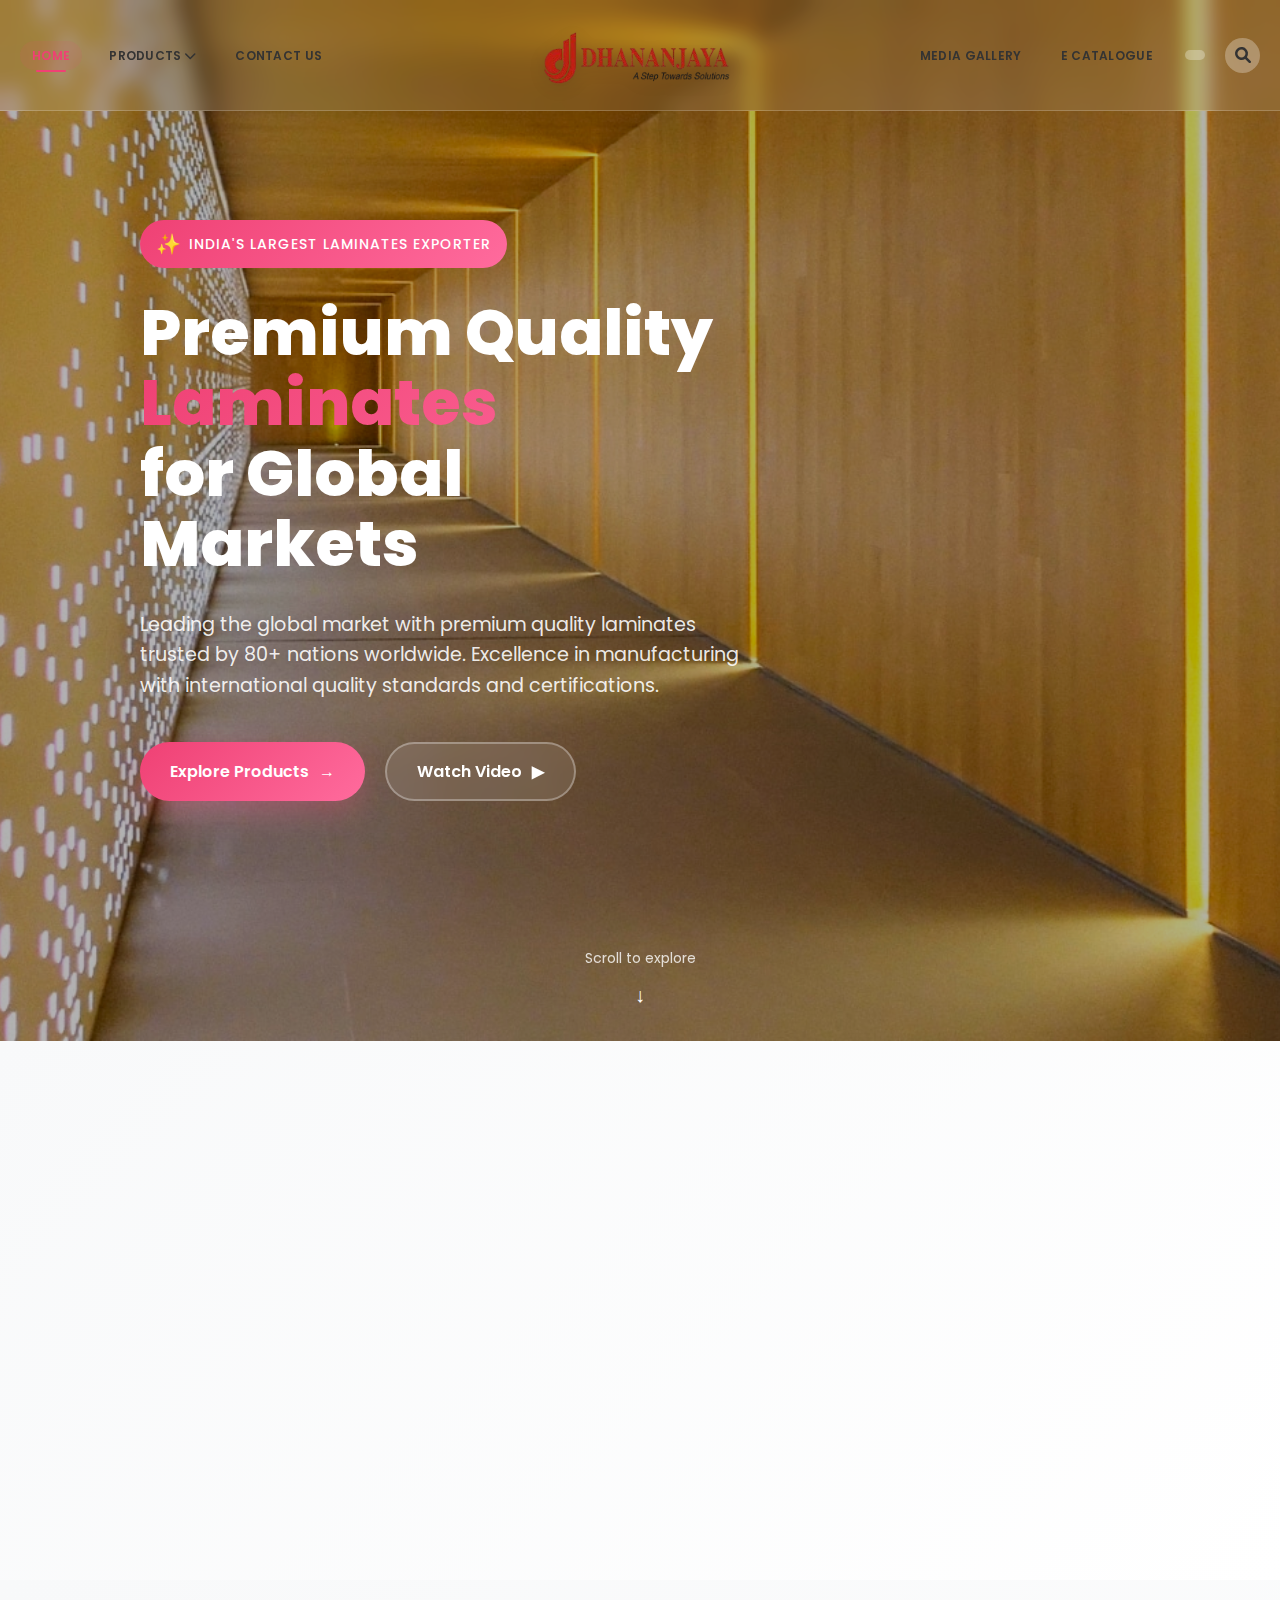
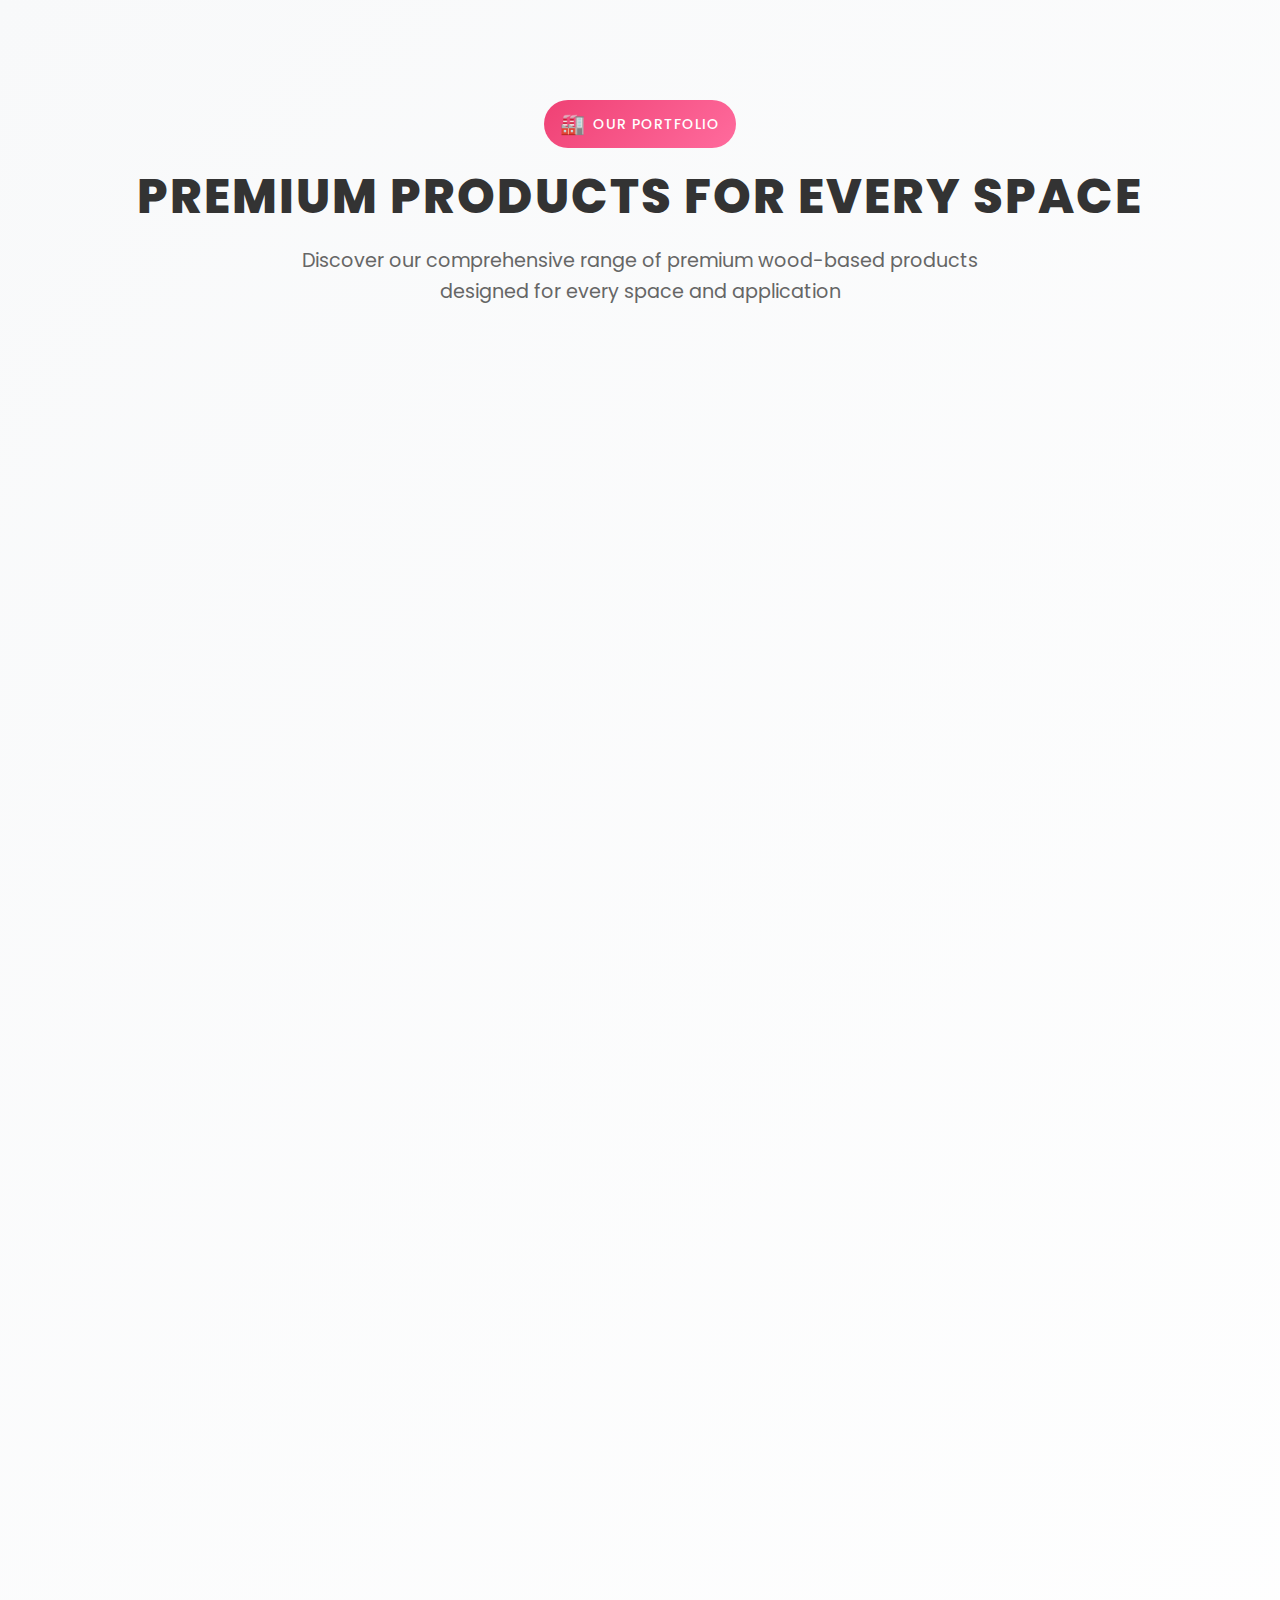
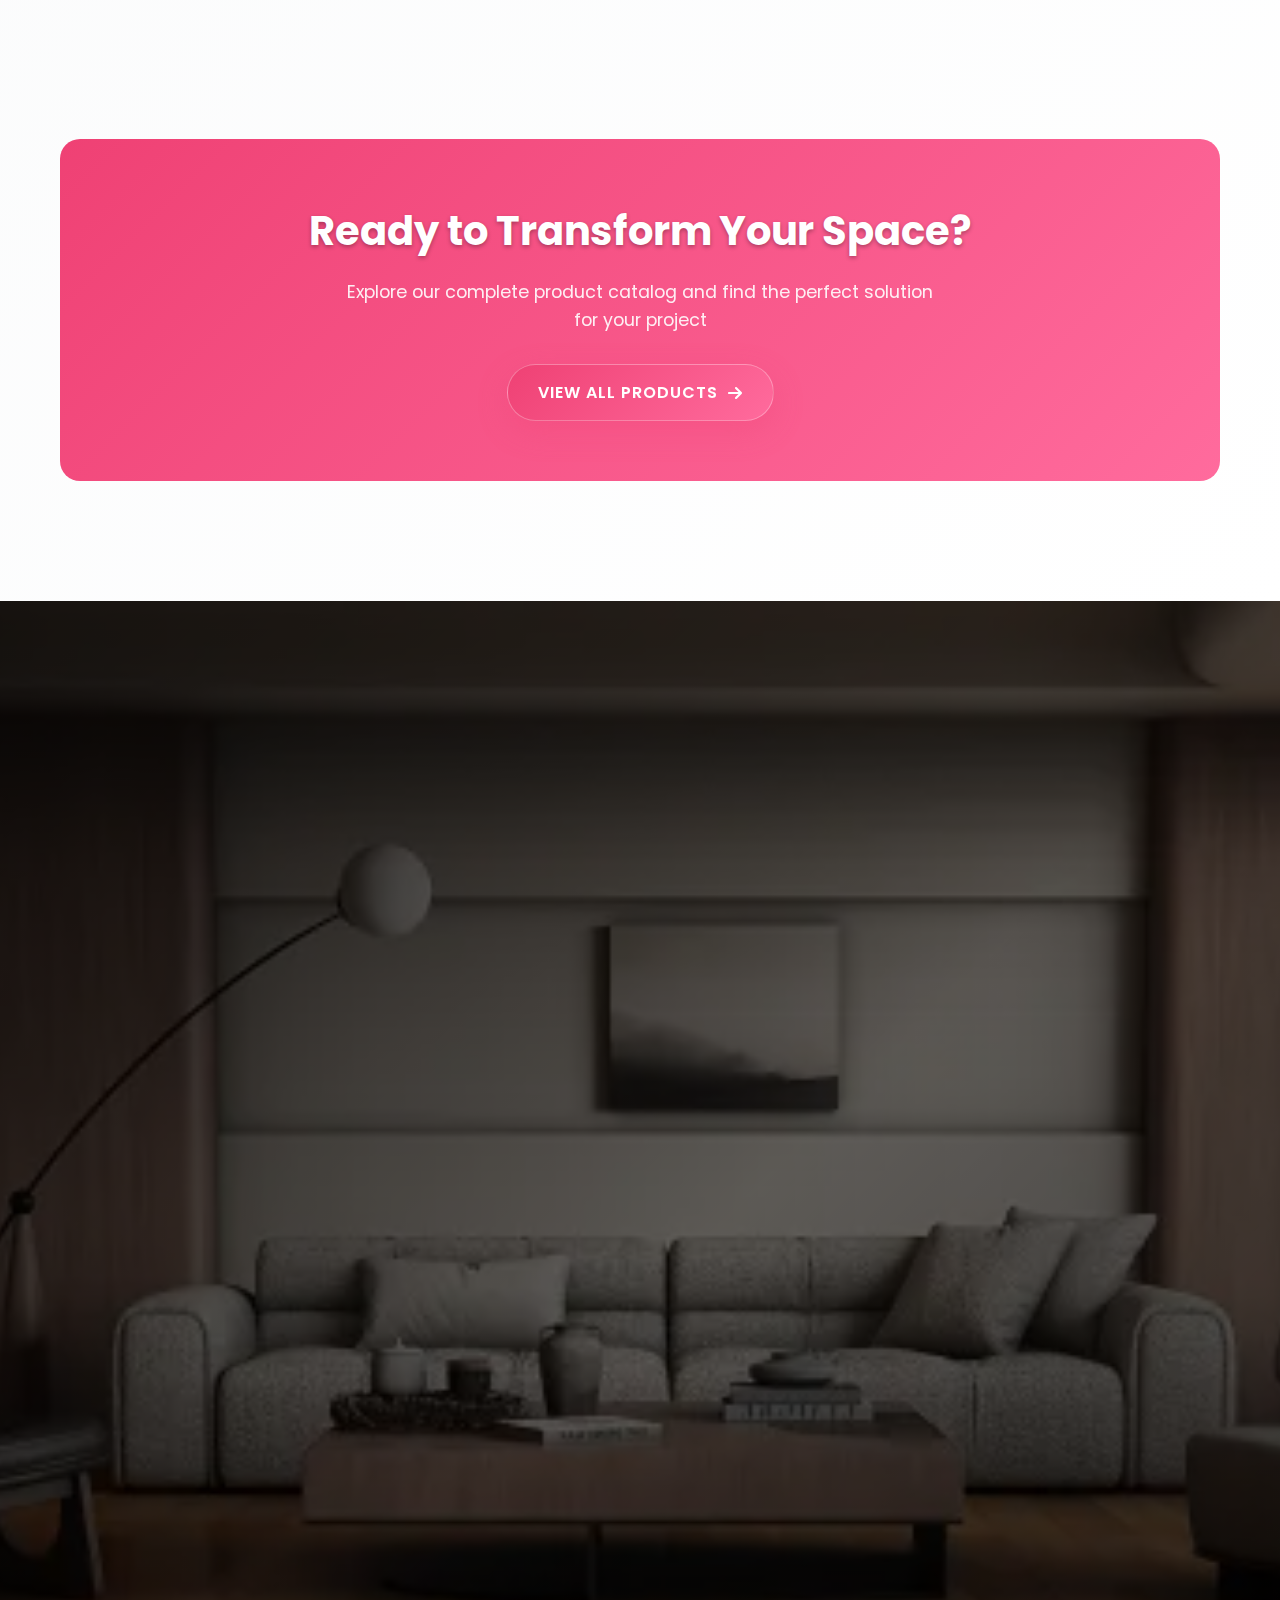
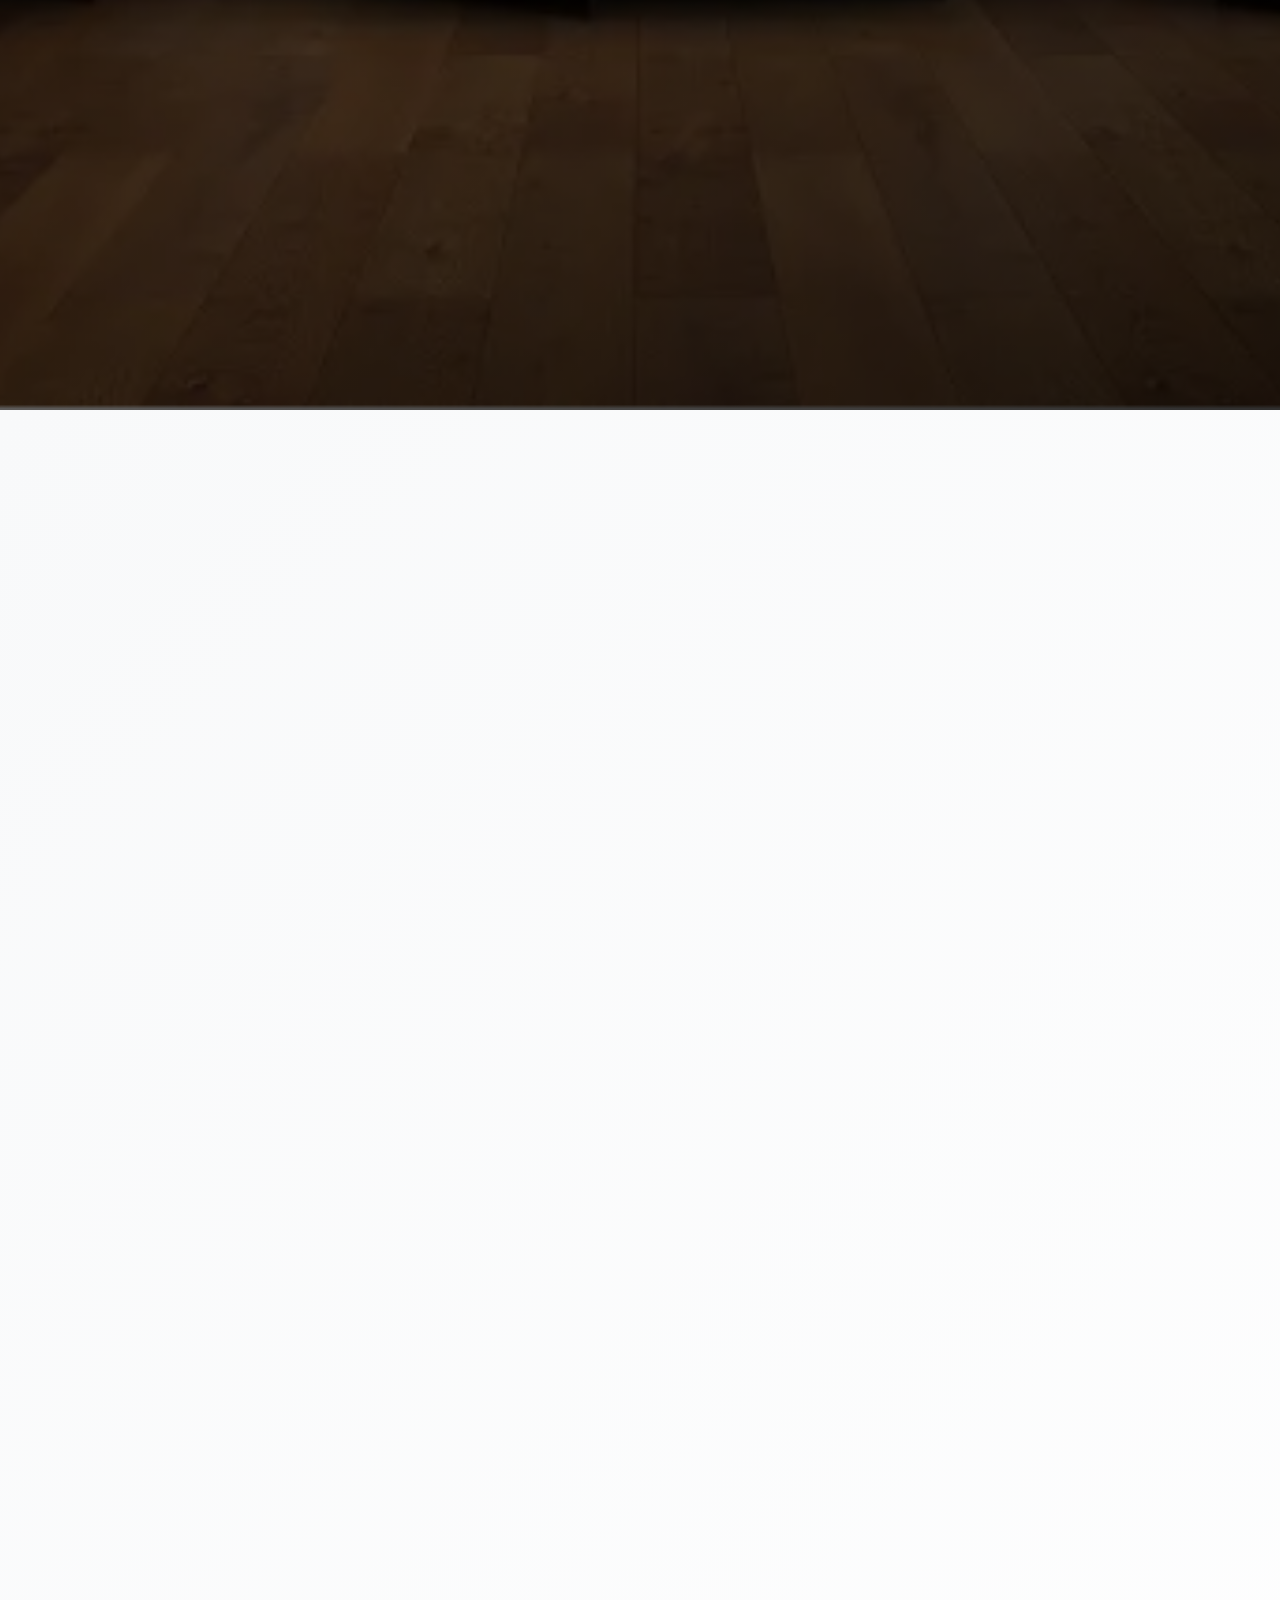
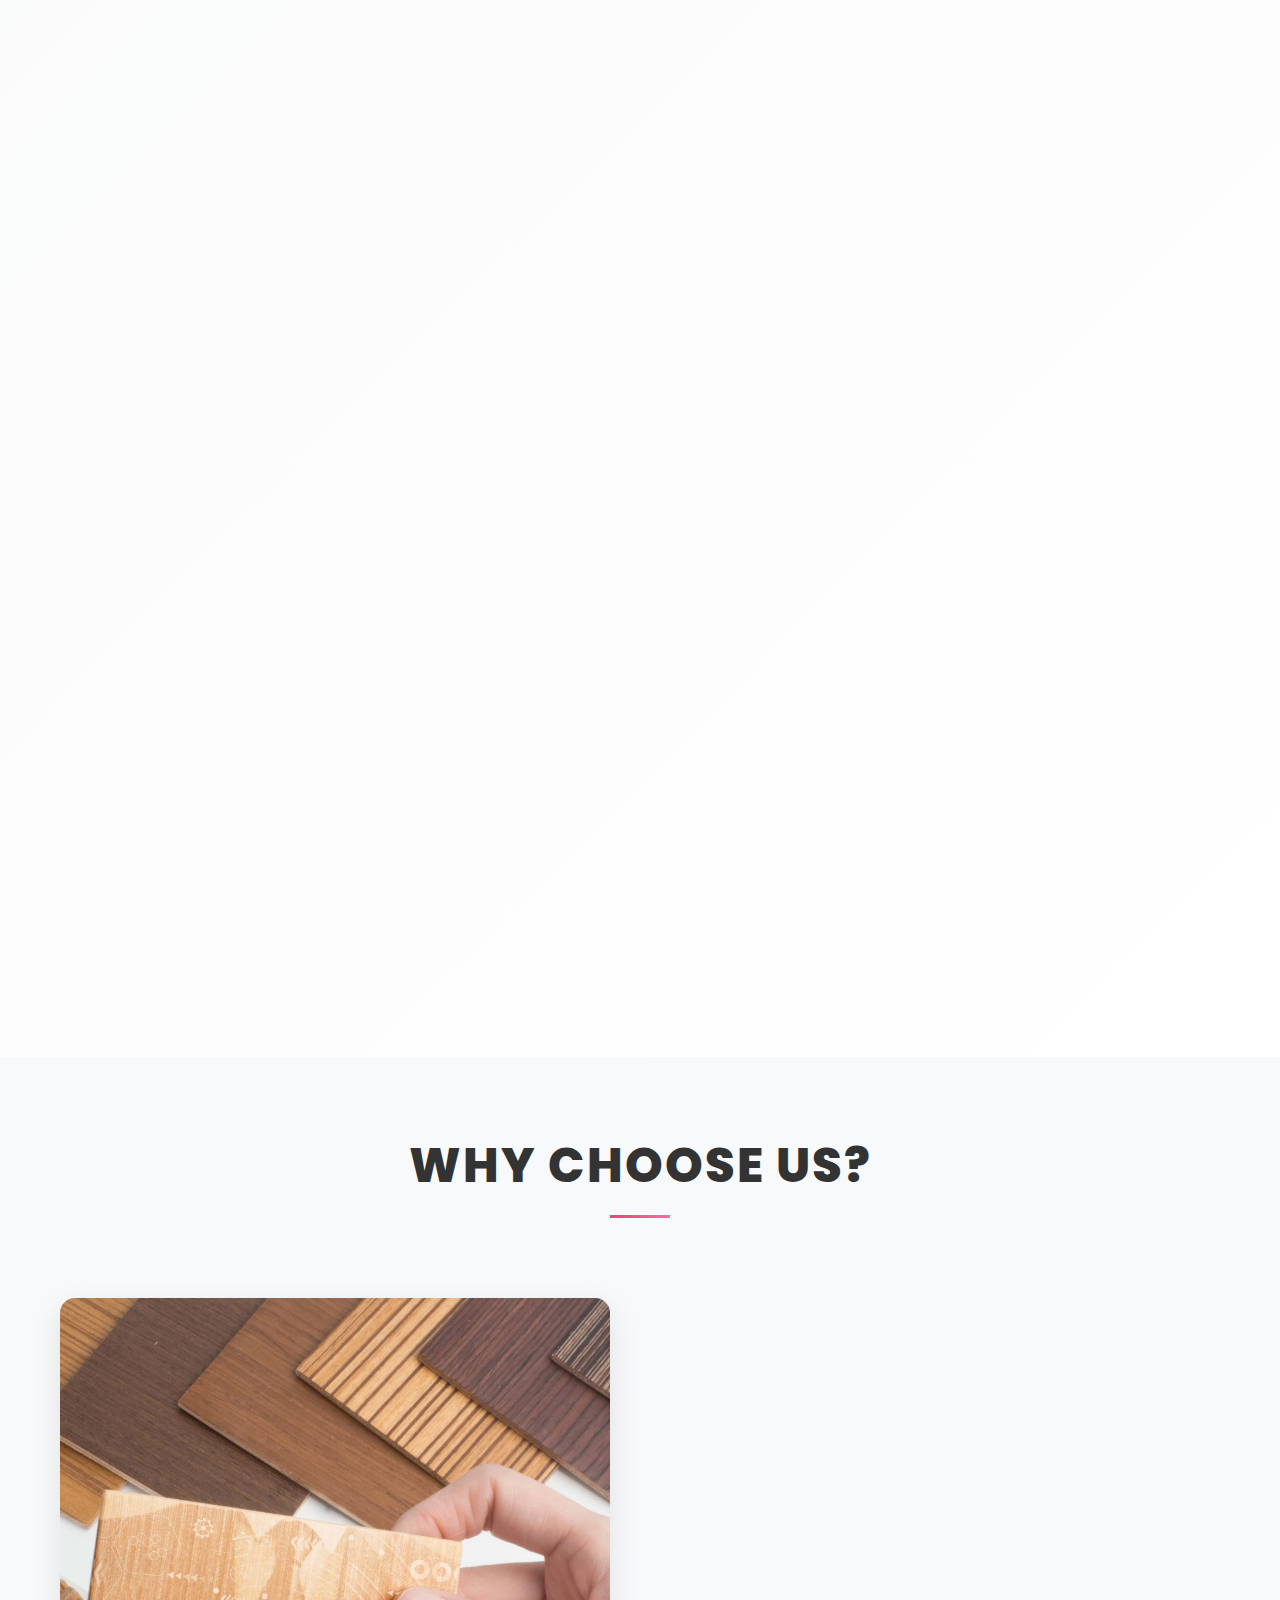
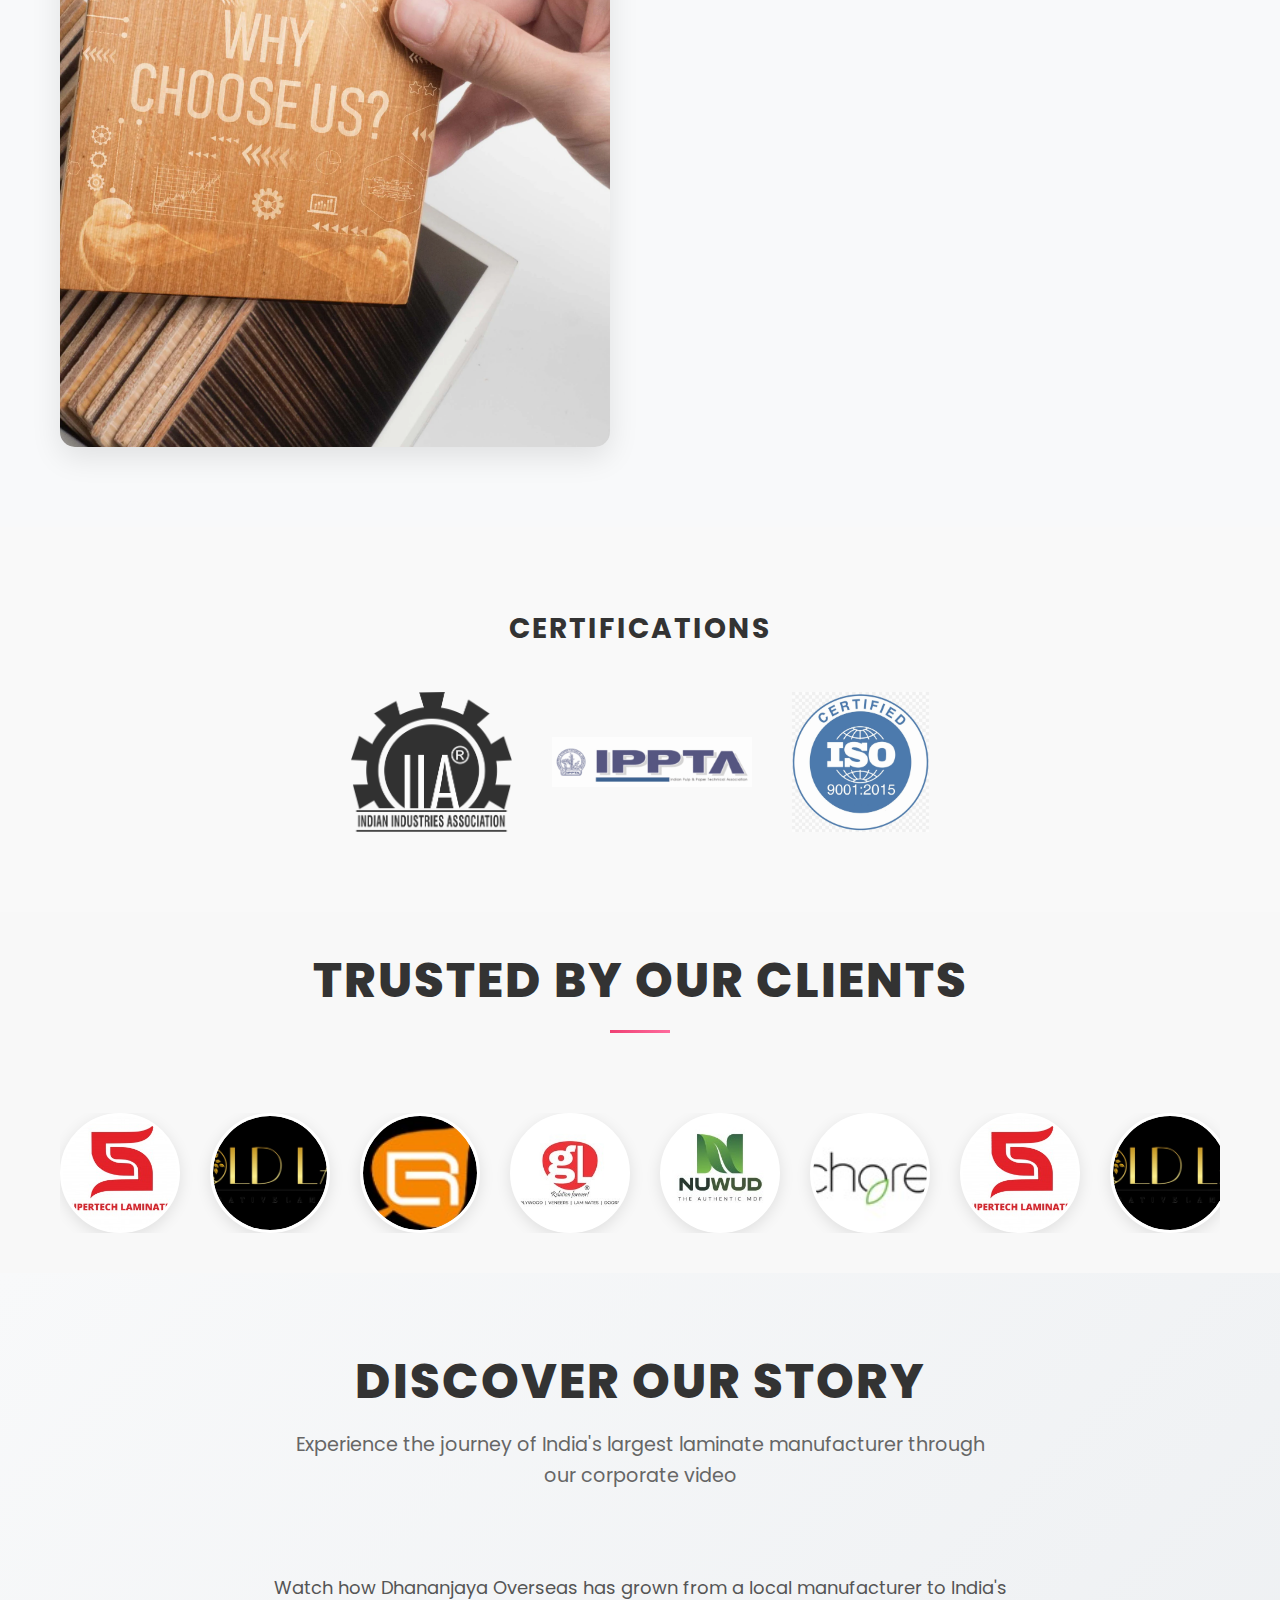
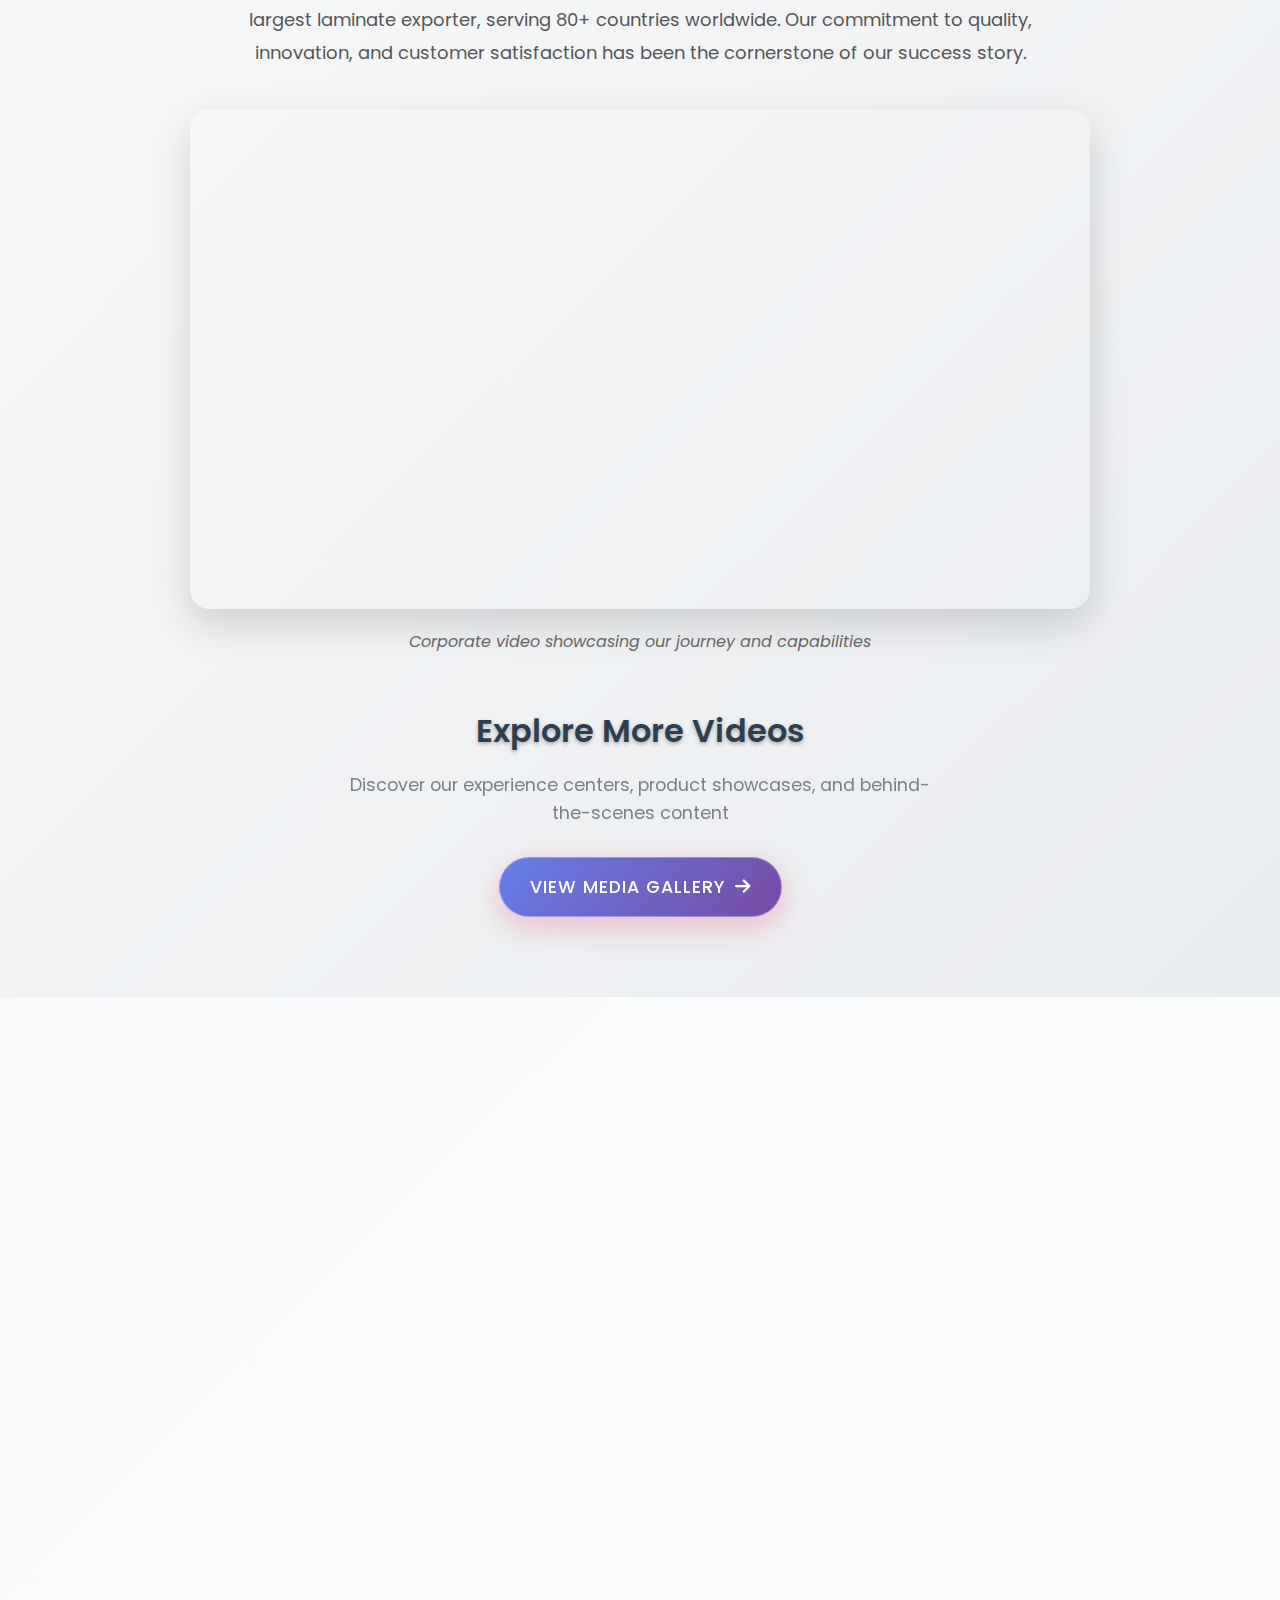
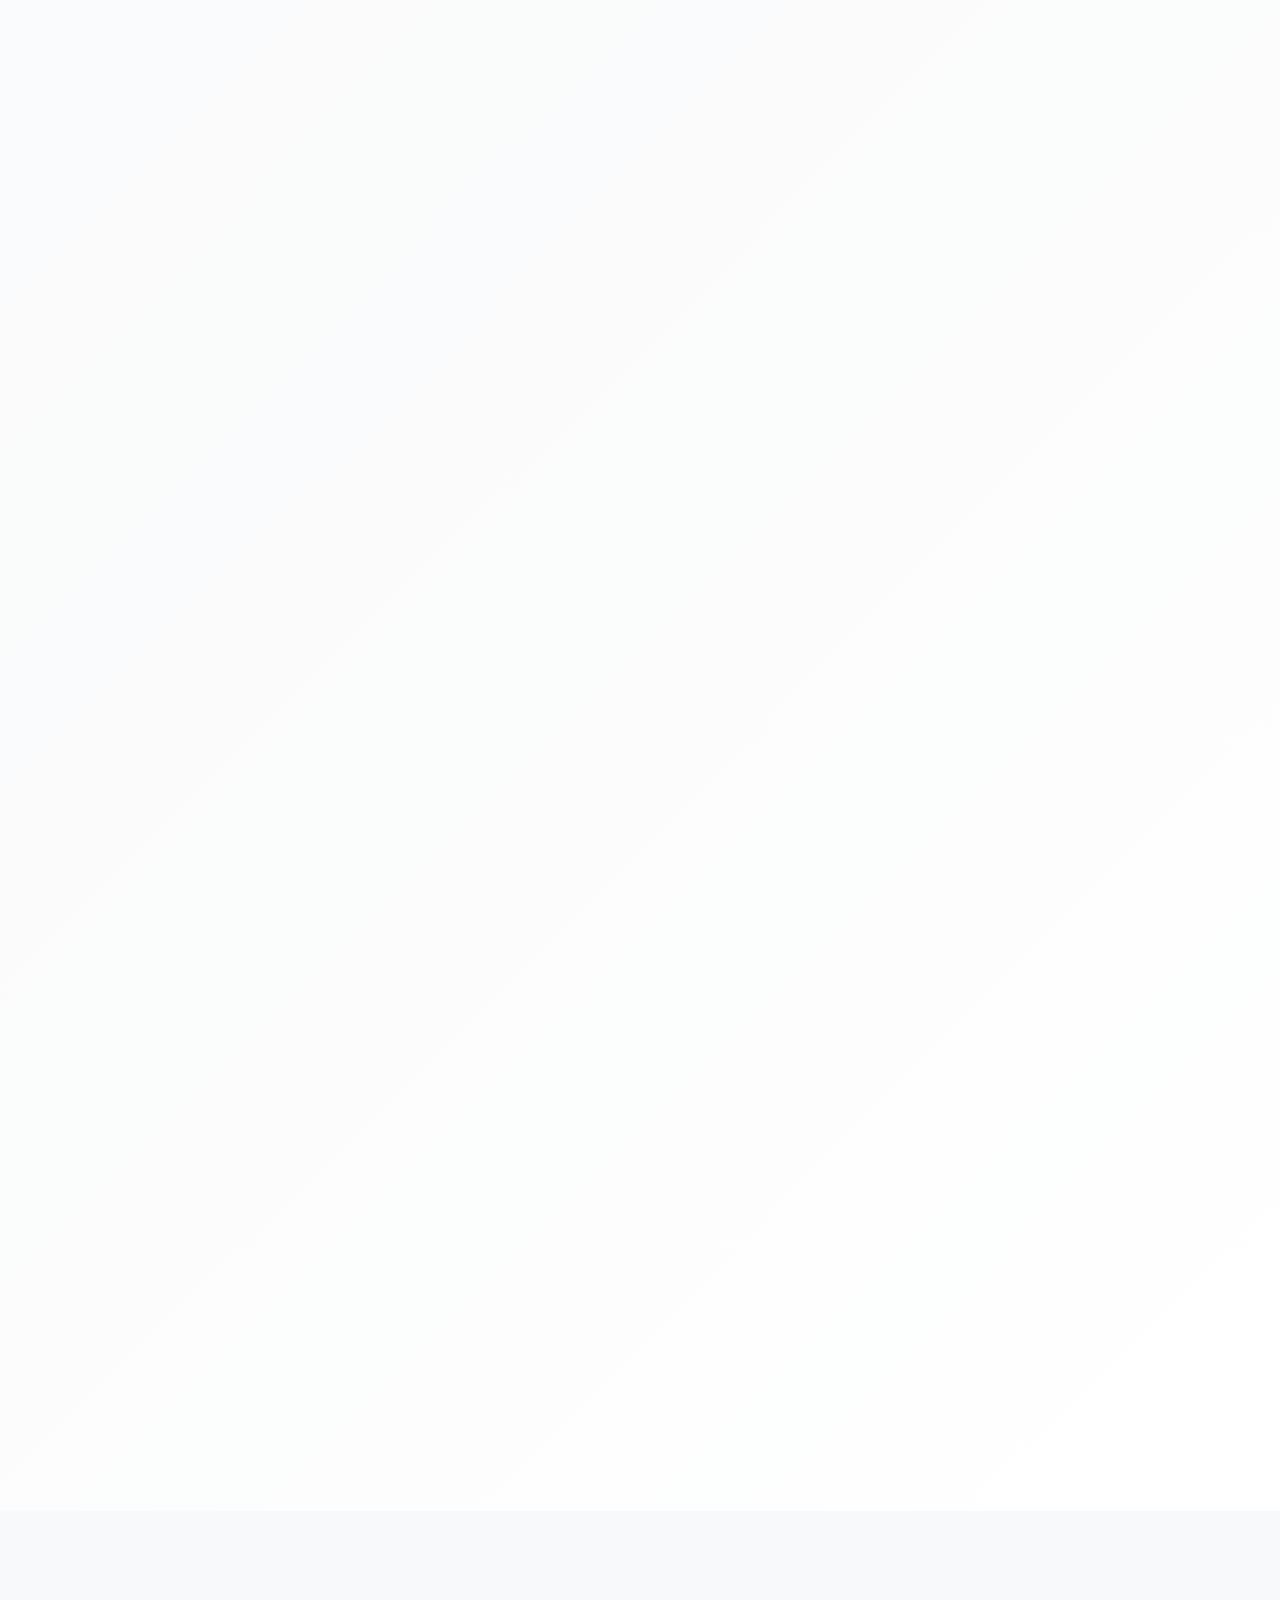
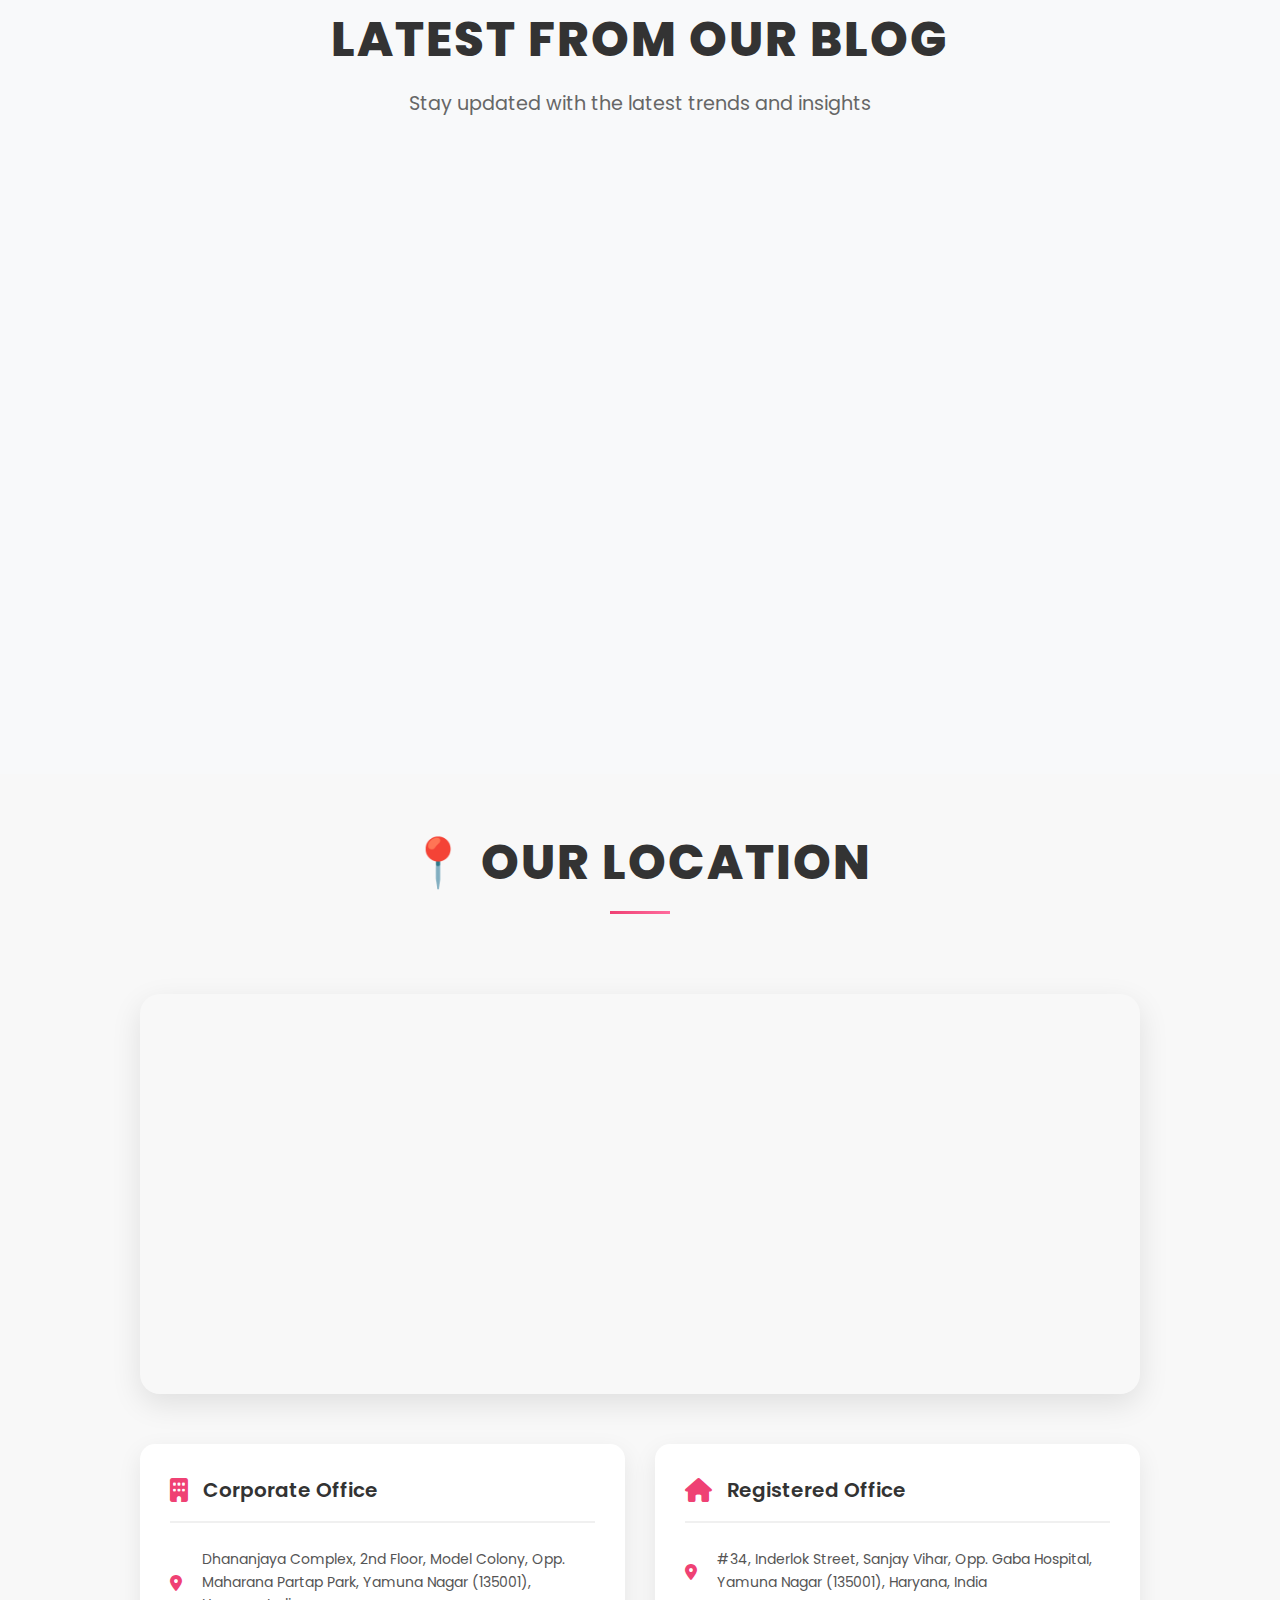
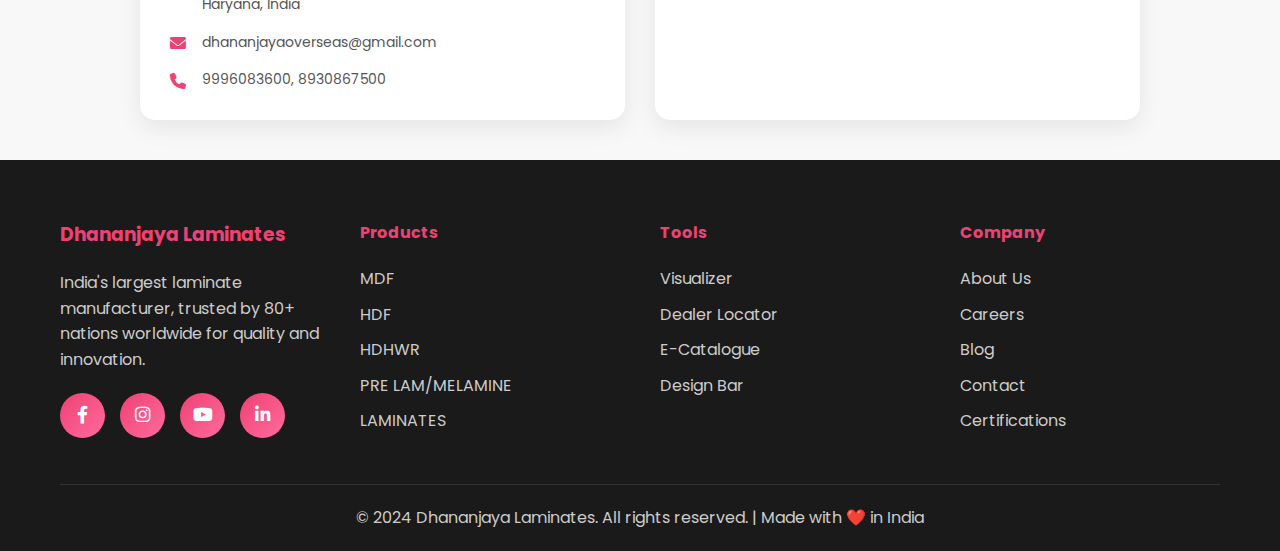
<file: index.html>
<!DOCTYPE html>
<html lang="en">
<head>
    <meta charset="UTF-8">
    <meta name="viewport" content="width=device-width, initial-scale=1.0">
    <title>Dhananjaya Laminates - India's Largest Laminate Manufacturer</title>
    <link rel="stylesheet" href="styles.css">
    <link href="https://fonts.googleapis.com/css2?family=Poppins:wght@300;400;500;600;700;800;900&family=Dancing+Script:wght@400;600&display=swap" rel="stylesheet">
    <link rel="stylesheet" href="https://cdnjs.cloudflare.com/ajax/libs/font-awesome/6.0.0/css/all.min.css">
    <link href="https://unpkg.com/aos@2.3.1/dist/aos.css" rel="stylesheet">
    <script type="text/javascript">
        function googleTranslateElementInit() {
            new google.translate.TranslateElement({
                pageLanguage: 'en',
                includedLanguages: 'en,hi,es,fr,ar',
                layout: google.translate.TranslateElement.InlineLayout.SIMPLE,
                autoDisplay: false
            }, 'google_translate_element');
        }
    </script>
    <script type="text/javascript" src="//translate.google.com/translate_a/element.js?cb=googleTranslateElementInit"></script>
    <script type="text/javascript">
        // Check if Google Translate loads within 3 seconds, otherwise show fallback
        setTimeout(function() {
            if (!document.querySelector('#google_translate_element .goog-te-gadget')) {
                document.querySelector('.fallback-language-selector').style.display = 'block';
                document.querySelector('#google_translate_element').style.display = 'none';
            }
        }, 3000);
    </script>
</head>
<body>
    <!-- Header Section -->
    <header class="header">
        <nav class="navbar">
            <div class="container">
                <div class="nav-left">
                    <ul class="nav-menu">
                        <li><a href="#" class="nav-link active">HOME</a></li>
                        <li class="dropdown">
                            <a href="#" class="nav-link">PRODUCTS <i class="fas fa-chevron-down"></i></a>
                            <ul class="dropdown-menu">
                                <li><a href="mdf.html">MDF</a></li>
                                <li><a href="hdf.html">HDF</a></li>
                                <li><a href="hdhwr.html">HDHWR</a></li>
                                <li><a href="prelam.html">PRE LAM/MELAMINE</a></li>
                                <li><a href="laminates.html">LAMINATES</a></li>
                            </ul>
                        </li>
                        <li><a href="#" class="nav-link">CONTACT US</a></li>
                    </ul>
                </div>
                <div class="nav-center">
                    <div class="logo">
                        <img src="IMG-20250125-WA0009-removebg-preview (1).png" alt="Dhananjaya Laminates Logo" class="logo-image">
                    </div>
                </div>
                <div class="nav-right">
                    <ul class="nav-menu">
                        <li><a href="media-gallery.html" class="nav-link">MEDIA GALLERY</a></li>
                        <li><a href="#" class="nav-link">E CATALOGUE</a></li>
                    </ul>
                    <div class="nav-tools">
                    <div class="language-selector">
                        <div id="google_translate_element"></div>
                        <!-- Fallback language selector if Google Translate doesn't load -->
                        <select class="fallback-language-selector" style="display: none;">
                            <option value="en">English</option>
                            <option value="hi">हिंदी</option>
                            <option value="es">Español</option>
                            <option value="fr">Français</option>
                            <option value="ar">العربية</option>
                        </select>
                    </div>
                    <div class="search-icon">
                        <i class="fas fa-search"></i>
                        </div>
                    </div>
                </div>
            </div>
        </nav>
    </header>

    <!-- Modern Hero Section with Animations -->
    <section class="hero-section">
        <div class="hero-background">
            <div class="hero-bg-image" style="background-image: url('Banner 1.jpg')"></div>
            <div class="hero-overlay"></div>

                </div>
        
        <div class="hero-content">
            <div class="container">
                <div class="hero-text-content">
                    <div class="hero-badge">
                        <span class="badge-icon">✨</span>
                        <span class="badge-text">India's Largest Laminates Exporter</span>
            </div>
                    
                    <h1 class="hero-title">
                        <span class="title-line">Premium Quality</span>
                        <span class="title-line highlight">Laminates</span>
                        <span class="title-line">for Global Markets</span>
                    </h1>
                    
                    <p class="hero-description">
                        Leading the global market with premium quality laminates trusted by 80+ nations worldwide. 
                        Excellence in manufacturing with international quality standards and certifications.
                    </p>
                    
                    <div class="hero-actions">
                        <a href="#" class="primary-btn">
                            <span class="btn-text">Explore Products</span>
                            <span class="btn-icon">→</span>
                        </a>
                        <a href="#" class="secondary-btn">
                            <span class="btn-text">Watch Video</span>
                            <span class="btn-icon">▶</span>
                        </a>
                </div>
            </div>
                
                <div class="hero-stats">
                    <div class="stats-container">
                        <div class="stat-item" data-aos="fade-up" data-aos-delay="100">
                            <div class="stat-icon">
                                <i class="fas fa-globe"></i>
                </div>
                            <div class="stat-content">
                                <div class="stat-number" data-count="80">0</div>
                                <div class="stat-label">Countries Served</div>
            </div>
                            <div class="stat-line"></div>
        </div>
                        <div class="stat-item" data-aos="fade-up" data-aos-delay="200">
                            <div class="stat-icon">
                                <i class="fas fa-palette"></i>
        </div>
                            <div class="stat-content">
                                <div class="stat-number" data-count="500">0</div>
                                <div class="stat-label">Designs Available</div>
                            </div>
                            <div class="stat-line"></div>
                        </div>
                        <div class="stat-item" data-aos="fade-up" data-aos-delay="300">
                            <div class="stat-icon">
                                <i class="fas fa-award"></i>
                            </div>
                            <div class="stat-content">
                                <div class="stat-number" data-count="25">0</div>
                                <div class="stat-label">Years Experience</div>
                            </div>
                            <div class="stat-line"></div>
                        </div>
                    </div>
                </div>
            </div>
        </div>
        
        <div class="scroll-indicator">
            <div class="scroll-text">Scroll to explore</div>
            <div class="scroll-arrow">↓</div>
        </div>
    </section>

    <!-- Features Section -->
    <section class="features-section">
        <div class="container">
            <div class="features-grid">
                <div class="feature-card" data-aos="fade-up" data-aos-delay="100">
                    <div class="feature-icon">
                        <i class="fas fa-certificate"></i>
                    </div>
                    <h3>ISO-9001 Certified</h3>
                    <p>International quality standards and certifications ensuring excellence in every product.</p>
                </div>

                <div class="feature-card" data-aos="fade-up" data-aos-delay="300">
                    <div class="feature-icon">
                        <i class="fas fa-globe"></i>
                    </div>
                    <h3>Global Reach</h3>
                    <p>Trusted by 80+ nations worldwide with extensive distribution network.</p>
                </div>
            </div>
        </div>
    </section>

    <!-- Our Products Section -->
    <section class="products-section">
        <div class="container">
            <div class="section-header">
                <div class="header-badge">
                    <span class="badge-icon">🏭</span>
                    <span class="badge-text">Our Portfolio</span>
            </div>
                <h2>Premium Products for Every Space</h2>
                <p>Discover our comprehensive range of premium wood-based products designed for every space and application</p>
            </div>
            
            <div class="products-showcase">
                <div class="product-feature" data-aos="fade-up" data-aos-delay="100">
                    <div class="product-image">
                        <img src="MDF.jpeg" alt="MDF">
                        <div class="product-overlay">
                            <div class="overlay-icon">
                                <i class="fas fa-cube"></i>
                            </div>
                        </div>
                    </div>
                    <div class="product-info">
                        <div class="product-icon">
                            <i class="fas fa-cube"></i>
                        </div>
                    <h3>MDF</h3>
                    <p>Medium Density Fiberboard - Versatile, smooth surface, perfect for furniture and interior applications</p>
                        <div class="product-features">
                            <span class="feature-tag">Smooth Surface</span>
                            <span class="feature-tag">Versatile</span>
                            <span class="feature-tag">Furniture Grade</span>
                </div>
                        <a href="mdf.html" class="product-link">
                            <span>Learn More</span>
                            <i class="fas fa-arrow-right"></i>
                        </a>
                    </div>
                </div>

                <div class="product-feature" data-aos="fade-up" data-aos-delay="200">
                    <div class="product-image">
                        <img src="HDF.jpg" alt="HDF">
                        <div class="product-overlay">
                            <div class="overlay-icon">
                                <i class="fas fa-shield-alt"></i>
                            </div>
                        </div>
                    </div>
                    <div class="product-info">
                        <div class="product-icon">
                            <i class="fas fa-shield-alt"></i>
                        </div>
                    <h3>HDF</h3>
                    <p>High Density Fiberboard - Superior strength and durability for demanding applications</p>
                        <div class="product-features">
                            <span class="feature-tag">High Strength</span>
                            <span class="feature-tag">Durable</span>
                            <span class="feature-tag">Premium Grade</span>
                </div>
                        <a href="hdf.html" class="product-link">
                            <span>Learn More</span>
                            <i class="fas fa-arrow-right"></i>
                        </a>
                    </div>
                </div>

                <div class="product-feature" data-aos="fade-up" data-aos-delay="300">
                    <div class="product-image">
                        <img src="HDHMR.webp" alt="HDHWR">
                        <div class="product-overlay">
                            <div class="overlay-icon">
                                <i class="fas fa-tint"></i>
                            </div>
                        </div>
                    </div>
                    <div class="product-info">
                        <div class="product-icon">
                            <i class="fas fa-tint"></i>
                        </div>
                    <h3>HDHWR</h3>
                    <p>High Density High Water Resistant - Premium grade for moisture-prone environments</p>
                        <div class="product-features">
                            <span class="feature-tag">Water Resistant</span>
                            <span class="feature-tag">Moisture Proof</span>
                            <span class="feature-tag">Kitchen Grade</span>
                </div>
                        <a href="hdhwr.html" class="product-link">
                            <span>Learn More</span>
                            <i class="fas fa-arrow-right"></i>
                        </a>
                    </div>
                </div>

                <div class="product-feature" data-aos="fade-up" data-aos-delay="400">
                    <div class="product-image">
                        <img src="prelam.webp" alt="PRE LAM/MELAMINE">
                        <div class="product-overlay">
                            <div class="overlay-icon">
                                <i class="fas fa-paint-brush"></i>
                            </div>
                        </div>
                    </div>
                    <div class="product-info">
                        <div class="product-icon">
                            <i class="fas fa-paint-brush"></i>
                        </div>
                    <h3>PRE LAM/MELAMINE</h3>
                    <p>Pre-laminated and melamine boards - Ready-to-use with decorative finishes</p>
                        <div class="product-features">
                            <span class="feature-tag">Ready to Use</span>
                            <span class="feature-tag">Decorative</span>
                            <span class="feature-tag">Pre-finished</span>
                </div>
                        <a href="prelam.html" class="product-link">
                            <span>Learn More</span>
                            <i class="fas fa-arrow-right"></i>
                        </a>
                    </div>
                </div>

                <div class="product-feature" data-aos="fade-up" data-aos-delay="500">
                    <div class="product-image">
                        <img src="Laminates.webp" alt="LAMINATES">
                        <div class="product-overlay">
                            <div class="overlay-icon">
                                <i class="fas fa-palette"></i>
                            </div>
                        </div>
                    </div>
                    <div class="product-info">
                        <div class="product-icon">
                            <i class="fas fa-palette"></i>
                        </div>
                    <h3>LAMINATES</h3>
                    <p>500+ designs, 40 finishes, aesthetics + performance for all surfaces</p>
                        <div class="product-features">
                            <span class="feature-tag">500+ Designs</span>
                            <span class="feature-tag">40 Finishes</span>
                            <span class="feature-tag">Premium Quality</span>
                </div>
                        <a href="laminates.html" class="product-link">
                            <span>Learn More</span>
                            <i class="fas fa-arrow-right"></i>
                        </a>
            </div>
                </div>
            </div>

            <div class="products-cta">
                <div class="cta-content">
                    <h3>Ready to Transform Your Space?</h3>
                    <p>Explore our complete product catalog and find the perfect solution for your project</p>
                    <a href="#" class="cta-button">
                        <span>View All Products</span>
                        <i class="fas fa-arrow-right"></i>
                    </a>
                </div>
            </div>
        </div>
    </section>

    <!-- Our Mission Section -->
    <section class="mission-section">
        <div class="mission-background">
            <div class="mission-bg-image" style="background-image: url('our-mission-1.webp')"></div>
            <div class="mission-overlay"></div>
            </div>
        
            <div class="mission-content">
            <div class="container">
                <div class="mission-header" data-aos="fade-up">
                    <div class="mission-badge">
                        <span class="badge-icon">🎯</span>
                        <span class="badge-text">Our Mission</span>
                </div>
                    <h2>Driving Excellence in Global Manufacturing</h2>
                    <p>We are committed to delivering premium quality laminates and wood-based products that transform spaces worldwide</p>
                        </div>
                
                <div class="mission-grid">
                    <div class="mission-card" data-aos="fade-up" data-aos-delay="100">
                        <div class="card-icon">
                            <i class="fas fa-rocket"></i>
                        </div>
                        <div class="card-content">
                            <h3>Rapid Growth</h3>
                            <p>Dhananjaya Overseas has achieved remarkable growth through a diverse product portfolio and strategic marketing.</p>
                            <div class="card-stats">
                                <div class="stat">
                                    <span class="stat-number">25+</span>
                                    <span class="stat-label">Years</span>
                        </div>
                                <div class="stat">
                                    <span class="stat-number">80+</span>
                                    <span class="stat-label">Countries</span>
                        </div>
                            </div>
                        </div>
                    </div>
                    
                    <div class="mission-card" data-aos="fade-up" data-aos-delay="200">
                        <div class="card-icon">
                            <i class="fas fa-globe"></i>
                        </div>
                        <div class="card-content">
                            <h3>Global Expansion</h3>
                            <p>We are actively expanding to meet challenges in both domestic and international markets with innovative solutions.</p>
                            <div class="card-stats">
                                <div class="stat">
                                    <span class="stat-number">500+</span>
                                    <span class="stat-label">Designs</span>
                                </div>
                                <div class="stat">
                                    <span class="stat-number">40+</span>
                                    <span class="stat-label">Finishes</span>
                                </div>
                            </div>
                        </div>
                    </div>
                    
                    <div class="mission-card" data-aos="fade-up" data-aos-delay="300">
                        <div class="card-icon">
                            <i class="fas fa-trophy"></i>
                        </div>
                        <div class="card-content">
                            <h3>Industry Leadership</h3>
                            <p>As a leading industry player, we compete at the highest level with products in high demand globally.</p>
                            <div class="card-stats">
                                <div class="stat">
                                    <span class="stat-number">ISO</span>
                                    <span class="stat-label">Certified</span>
                                </div>
                                <div class="stat">
                                    <span class="stat-number">25+</span>
                                    <span class="stat-label">Years</span>
                                </div>
                            </div>
                        </div>
                    </div>
                    
                    <div class="mission-card" data-aos="fade-up" data-aos-delay="400">
                        <div class="card-icon">
                            <i class="fas fa-users"></i>
                        </div>
                        <div class="card-content">
                            <h3>Expert Team</h3>
                            <p>Our certified professionals are committed to excellence and driving rapid organizational growth.</p>
                            <div class="card-stats">
                                <div class="stat">
                                    <span class="stat-number">100+</span>
                                    <span class="stat-label">Experts</span>
                                </div>
                                <div class="stat">
                                    <span class="stat-number">24/7</span>
                                    <span class="stat-label">Support</span>
                                </div>
                            </div>
                        </div>
                    </div>
                </div>
                
                <div class="mission-cta" data-aos="fade-up" data-aos-delay="500">
                    <div class="cta-content">
                        <h3>Join Our Success Story</h3>
                        <p>Partner with India's largest laminate manufacturer and experience excellence in every product</p>
                        <a href="#" class="cta-button">
                            <span>Get Started</span>
                            <i class="fas fa-arrow-right"></i>
                        </a>
                    </div>
                </div>
            </div>
        </div>
    </section>

    <!-- Design Bar Section -->
    <section class="design-bar-section">
        <div class="container">
            <div class="design-header" data-aos="fade-up">
                <div class="design-badge">
                    <span class="badge-icon">🎨</span>
                    <span class="badge-text">Design Collection</span>
            </div>
                <h2>Premium Design Categories</h2>
                <p>Explore our curated collection of distinctive designs that transform spaces into masterpieces</p>
                </div>
            
            <div class="design-showcase">
                <div class="design-category" data-aos="fade-up" data-aos-delay="100">
                    <div class="category-image">
                        <img src="marble-stone-.webp" alt="Marble & Stone">
                        <div class="category-overlay">
                            <div class="overlay-content">
                                <i class="fas fa-gem"></i>
                                <span>Explore Collection</span>
                </div>
                </div>
                </div>
                    <div class="category-info">
                        <div class="category-icon">
                            <i class="fas fa-gem"></i>
                </div>
                        <h3>Marble & Stone</h3>
                        <p>Elegant marble and stone finishes that bring luxury and sophistication to any space</p>
                        <div class="category-stats">
                            <div class="stat">
                                <span class="stat-number">50+</span>
                                <span class="stat-label">Designs</span>
                            </div>
                            <div class="stat">
                                <span class="stat-number">8</span>
                                <span class="stat-label">Finishes</span>
                            </div>
                        </div>
                        <a href="#" class="category-link">
                            <span>View Collection</span>
                            <i class="fas fa-arrow-right"></i>
                        </a>
                    </div>
                </div>

                <div class="design-category" data-aos="fade-up" data-aos-delay="200">
                    <div class="category-image">
                        <img src="matt.jpg" alt="Matt">
                        <div class="category-overlay">
                            <div class="overlay-content">
                                <i class="fas fa-circle"></i>
                                <span>Explore Collection</span>
                            </div>
                        </div>
                    </div>
                    <div class="category-info">
                        <div class="category-icon">
                            <i class="fas fa-circle"></i>
                        </div>
                        <h3>Matt</h3>
                        <p>Sophisticated matte finishes that provide a modern, understated elegance</p>
                        <div class="category-stats">
                            <div class="stat">
                                <span class="stat-number">75+</span>
                                <span class="stat-label">Designs</span>
                            </div>
                            <div class="stat">
                                <span class="stat-number">12</span>
                                <span class="stat-label">Finishes</span>
                            </div>
                        </div>
                        <a href="#" class="category-link">
                            <span>View Collection</span>
                            <i class="fas fa-arrow-right"></i>
                        </a>
                    </div>
                </div>

                <div class="design-category" data-aos="fade-up" data-aos-delay="300">
                    <div class="category-image">
                        <img src="solid color glossy.jpg" alt="Solid Colors - Glossy">
                        <div class="category-overlay">
                            <div class="overlay-content">
                                <i class="fas fa-palette"></i>
                                <span>Explore Collection</span>
                            </div>
                        </div>
                    </div>
                    <div class="category-info">
                        <div class="category-icon">
                            <i class="fas fa-palette"></i>
                        </div>
                        <h3>Solid Colors - Glossy</h3>
                        <p>Vibrant glossy finishes that add color and shine to contemporary interiors</p>
                        <div class="category-stats">
                            <div class="stat">
                                <span class="stat-number">100+</span>
                                <span class="stat-label">Colors</span>
                            </div>
                            <div class="stat">
                                <span class="stat-number">15</span>
                                <span class="stat-label">Finishes</span>
                            </div>
                        </div>
                        <a href="#" class="category-link">
                            <span>View Collection</span>
                            <i class="fas fa-arrow-right"></i>
                        </a>
                    </div>
                </div>

                <div class="design-category" data-aos="fade-up" data-aos-delay="400">
                    <div class="category-image">
                        <img src="metallic-laminate-500x500.webp" alt="Trendy Metallic Designs">
                        <div class="category-overlay">
                            <div class="overlay-content">
                                <i class="fas fa-star"></i>
                                <span>Explore Collection</span>
                            </div>
                        </div>
                    </div>
                    <div class="category-info">
                        <div class="category-icon">
                            <i class="fas fa-star"></i>
                        </div>
                        <h3>Trendy Metallic</h3>
                        <p>Contemporary metallic designs that create stunning visual impact</p>
                        <div class="category-stats">
                            <div class="stat">
                                <span class="stat-number">40+</span>
                                <span class="stat-label">Designs</span>
                            </div>
                            <div class="stat">
                                <span class="stat-number">6</span>
                                <span class="stat-label">Finishes</span>
                            </div>
                        </div>
                        <a href="#" class="category-link">
                            <span>View Collection</span>
                            <i class="fas fa-arrow-right"></i>
                        </a>
                    </div>
                </div>

                <div class="design-category" data-aos="fade-up" data-aos-delay="500">
                    <div class="category-image">
                        <img src="unique-design-ceiling-laminate.jpg" alt="Unique Designs">
                        <div class="category-overlay">
                            <div class="overlay-content">
                                <i class="fas fa-lightbulb"></i>
                                <span>Explore Collection</span>
                            </div>
                        </div>
                    </div>
                    <div class="category-info">
                        <div class="category-icon">
                            <i class="fas fa-lightbulb"></i>
                        </div>
                        <h3>Unique Designs</h3>
                        <p>Exclusive and innovative patterns that set your space apart</p>
                        <div class="category-stats">
                            <div class="stat">
                                <span class="stat-number">60+</span>
                                <span class="stat-label">Designs</span>
                            </div>
                            <div class="stat">
                                <span class="stat-number">10</span>
                                <span class="stat-label">Finishes</span>
                            </div>
                        </div>
                        <a href="#" class="category-link">
                            <span>View Collection</span>
                            <i class="fas fa-arrow-right"></i>
                        </a>
                    </div>
                </div>

                <div class="design-category" data-aos="fade-up" data-aos-delay="600">
                    <div class="category-image">
                        <img src="woodgrain.jpeg" alt="Woodgrain">
                        <div class="category-overlay">
                            <div class="overlay-content">
                                <i class="fas fa-tree"></i>
                                <span>Explore Collection</span>
                            </div>
                        </div>
                    </div>
                    <div class="category-info">
                        <div class="category-icon">
                            <i class="fas fa-tree"></i>
                        </div>
                        <h3>Woodgrain</h3>
                        <p>Natural wood textures that bring warmth and authenticity to interiors</p>
                        <div class="category-stats">
                            <div class="stat">
                                <span class="stat-number">80+</span>
                                <span class="stat-label">Designs</span>
                            </div>
                            <div class="stat">
                                <span class="stat-number">20</span>
                                <span class="stat-label">Finishes</span>
                            </div>
                        </div>
                        <a href="#" class="category-link">
                            <span>View Collection</span>
                            <i class="fas fa-arrow-right"></i>
                        </a>
                    </div>
                </div>
            </div>

            <div class="design-cta" data-aos="fade-up" data-aos-delay="700">
                <div class="cta-content">
                    <h3>Ready to Transform Your Space?</h3>
                    <p>Browse our complete design catalog and find the perfect laminate for your project</p>
                    <a href="#" class="cta-button">
                        <span>Explore All Designs</span>
                        <i class="fas fa-arrow-right"></i>
                    </a>
                </div>
            </div>
        </div>
    </section>

    <!-- Why Dhananjaya Section -->
    <section class="why-dhananjaya-section">
        <div class="container">
            <div class="section-header">
                <h2>Why Choose Us?</h2>
                <div class="divider"></div>
            </div>
            <div class="why-dhananjaya-content">
                <div class="why-dhananjaya-image">
                    <img src="why choose us.webp" alt="Professional Business Infrastructure">
                </div>
                <div class="why-dhananjaya-text">
                    <div class="why-points">
                        <div class="why-point">
                            <div class="point-icon">📈</div>
                            <div class="point-content">
                                <h3>Rapid Growth & Expansion</h3>
                                <p>Proven track record of fast growth with strategic product diversification and marketing.</p>
                            </div>
                        </div>
                        <div class="why-point">
                            <div class="point-icon">🌍</div>
                            <div class="point-content">
                                <h3>Global Market Readiness</h3>
                                <p>Well-equipped to handle challenges across both domestic and international markets.</p>
                            </div>
                        </div>
                        <div class="why-point">
                            <div class="point-icon">🏭</div>
                            <div class="point-content">
                                <h3>State-of-the-art Infrastructure</h3>
                                <p>Modern facilities and top-tier resources powering professional operations.</p>
                            </div>
                        </div>
                        <div class="why-point">
                            <div class="point-icon">🛠️</div>
                            <div class="point-content">
                                <h3>Focus on Innovation</h3>
                                <p>Continuous product innovation to sustain market credibility and leadership.</p>
                            </div>
                        </div>
                        <div class="why-point">
                            <div class="point-icon">👩‍💼</div>
                            <div class="point-content">
                                <h3>Expert Team</h3>
                                <p>Certified professionals committed to excellence and continuous improvement.</p>
                            </div>
                        </div>
                        <div class="why-point">
                            <div class="point-icon">🤝</div>
                            <div class="point-content">
                                <h3>Customer-First Approach</h3>
                                <p>Reliable delivery, responsiveness, and superior after-sales support.</p>
                            </div>
                        </div>
                    </div>
                </div>
            </div>
        </div>
    </section>

    <!-- Certifications Section -->
    <section class="certifications-section">
        <div class="container">
            <div class="certifications-content">
                <h2 class="certifications-heading">CERTIFICATIONS</h2>
                <div class="certifications-logos">
                    <img src="IIA LOGO.png" alt="IIA - Indian Industries Association">
                    <img src="IIPTA LOGO.png" alt="IIPTA - Indian Industries and Paper Traders Association">
                    <img src="ISO.jpg" alt="ISO - International Organization for Standardization">
                </div>
            </div>
        </div>
    </section>

    <!-- Our Clients Section -->
    <section class="clients-section">
        <div class="container">
            <div class="section-header">
                <h2>Trusted by Our Clients</h2>
                <div class="divider"></div>
            </div>
            <div class="clients-carousel">
                <div class="clients-track">
                    <div class="client-item">
                        <img src="WhatsApp Image 2025-08-05 at 23.30.28_294c1b12.jpg" alt="Client Image 1">
                    </div>
                    <div class="client-item">
                        <img src="WhatsApp Image 2025-08-05 at 23.28.54_bd4df68e.jpg" alt="Client Image 2">
                    </div>
                    <div class="client-item">
                        <img src="WhatsApp Image 2025-08-05 at 23.28.04_891d5d8b.jpg" alt="Client Image 3">
                    </div>
                    <div class="client-item">
                        <img src="WhatsApp Image 2025-08-05 at 23.27.14_352e4cc3.jpg" alt="Client Image 4">
                    </div>
                    <div class="client-item">
                        <img src="WhatsApp Image 2025-08-05 at 23.26.32_9c004522.jpg" alt="Client Image 5">
                    </div>
                    <div class="client-item">
                        <img src="WhatsApp Image 2025-08-05 at 23.22.05_77068555.jpg" alt="Client Image 6">
                    </div>
                    <!-- Duplicate images for seamless loop -->
                    <div class="client-item">
                        <img src="WhatsApp Image 2025-08-05 at 23.30.28_294c1b12.jpg" alt="Client Image 1">
                    </div>
                    <div class="client-item">
                        <img src="WhatsApp Image 2025-08-05 at 23.28.54_bd4df68e.jpg" alt="Client Image 2">
                    </div>
                    <div class="client-item">
                        <img src="WhatsApp Image 2025-08-05 at 23.28.04_891d5d8b.jpg" alt="Client Image 3">
                    </div>
                    <div class="client-item">
                        <img src="WhatsApp Image 2025-08-05 at 23.27.14_352e4cc3.jpg" alt="Client Image 4">
                    </div>
                    <div class="client-item">
                        <img src="WhatsApp Image 2025-08-05 at 23.26.32_9c004522.jpg" alt="Client Image 5">
                    </div>
                    <div class="client-item">
                        <img src="WhatsApp Image 2025-08-05 at 23.22.05_77068555.jpg" alt="Client Image 6">
                    </div>
                </div>
            </div>
        </div>
    </section>

    <!-- Corporate Video Section -->
    <section class="corporate-video-section">
        <div class="container">
            <div class="section-header">
                <h2>Discover Our Story</h2>
                <p>Experience the journey of India's largest laminate manufacturer through our corporate video</p>
            </div>
            <div class="corporate-video-content">
                <div class="video-description">
                    <p>Watch how Dhananjaya Overseas has grown from a local manufacturer to India's largest laminate exporter, serving 80+ countries worldwide. Our commitment to quality, innovation, and customer satisfaction has been the cornerstone of our success story.</p>
                </div>
                <div class="corporate-video">
                    <iframe 
                        src="https://www.youtube.com/embed/eBAi2DQreRU?si=7-9llvl8a02jmqLl" 
                        title="Corporate Video - Dhananjaya Laminates"
                        frameborder="0" 
                        allow="accelerometer; autoplay; clipboard-write; encrypted-media; gyroscope; picture-in-picture; web-share" 
                        allowfullscreen>
                    </iframe>
                    <p class="video-caption">Corporate video showcasing our journey and capabilities</p>
                </div>
                <div class="video-cta">
                    <div class="cta-content">
                        <h3>Explore More Videos</h3>
                        <p>Discover our experience centers, product showcases, and behind-the-scenes content</p>
                        <a href="media-gallery.html" class="cta-button">
                            <span>View Media Gallery</span>
                            <i class="fas fa-arrow-right"></i>
                        </a>
                    </div>
                </div>
            </div>
        </div>
    </section>

    <!-- Testimonials Section -->
    <section class="testimonials-section">
        <div class="container">
            <div class="testimonials-header" data-aos="fade-up">
                <div class="testimonials-badge">
                    <span class="badge-icon">💬</span>
                    <span class="badge-text">Client Testimonials</span>
                </div>
                <h2>What Our Clients Say</h2>
                <p>Discover why leading businesses trust Dhananjaya Laminates for their projects</p>
            </div>
            
            <div class="testimonials-showcase">
                <div class="testimonial-item" data-aos="fade-up" data-aos-delay="100">
                    <div class="testimonial-card">
                        <div class="quote-icon">
                            <i class="fas fa-quote-left"></i>
                        </div>
                        <div class="testimonial-content">
                            <p>"The customer service I received from Dhananjaya was exceptional. They were friendly, knowledgeable, and went above and beyond to ensure I was satisfied with my purchase. Their quality and professionalism are unmatched."</p>
                        </div>
                        <div class="testimonial-author">
                            <div class="author-avatar">
                                <i class="fas fa-user"></i>
                            </div>
                            <div class="author-info">
                                <h4>Mr. Umeesh Singhal</h4>
                                <p>LRB Wood Industry</p>
                                <div class="rating">
                                    <i class="fas fa-star"></i>
                                    <i class="fas fa-star"></i>
                                    <i class="fas fa-star"></i>
                                    <i class="fas fa-star"></i>
                                    <i class="fas fa-star"></i>
                                </div>
                            </div>
                        </div>
                    </div>
                </div>

                <div class="testimonial-item" data-aos="fade-up" data-aos-delay="200">
                    <div class="testimonial-card">
                        <div class="quote-icon">
                            <i class="fas fa-quote-left"></i>
                        </div>
                        <div class="testimonial-content">
                            <p>"I was hesitant at first, but Dhananjaya exceeded all expectations. The results were incredible and their team was supportive throughout. Their commitment to quality and customer satisfaction is remarkable."</p>
                        </div>
                        <div class="testimonial-author">
                            <div class="author-avatar">
                                <i class="fas fa-user"></i>
                            </div>
                            <div class="author-info">
                                <h4>Mr. Rajan Aggarwal</h4>
                                <p>Globe Panel Industries India Private Limited</p>
                                <div class="rating">
                                    <i class="fas fa-star"></i>
                                    <i class="fas fa-star"></i>
                                    <i class="fas fa-star"></i>
                                    <i class="fas fa-star"></i>
                                    <i class="fas fa-star"></i>
                                </div>
                            </div>
                        </div>
                    </div>
                </div>

                <div class="testimonial-item" data-aos="fade-up" data-aos-delay="300">
                    <div class="testimonial-card">
                        <div class="quote-icon">
                            <i class="fas fa-quote-left"></i>
                        </div>
                        <div class="testimonial-content">
                            <p>"Working with Dhananjaya was an amazing experience. They were professional, efficient, and delivered exactly what we needed. Their expertise in laminates is unmatched in the industry."</p>
                        </div>
                        <div class="testimonial-author">
                            <div class="author-avatar">
                                <i class="fas fa-user"></i>
                            </div>
                            <div class="author-info">
                                <h4>Mr. Vineet</h4>
                                <p>Archit Nuwoods</p>
                                <div class="rating">
                                    <i class="fas fa-star"></i>
                                    <i class="fas fa-star"></i>
                                    <i class="fas fa-star"></i>
                                    <i class="fas fa-star"></i>
                                    <i class="fas fa-star"></i>
                                </div>
                            </div>
                        </div>
                    </div>
                </div>

                <div class="testimonial-item" data-aos="fade-up" data-aos-delay="400">
                    <div class="testimonial-card">
                        <div class="quote-icon">
                            <i class="fas fa-quote-left"></i>
                        </div>
                        <div class="testimonial-content">
                            <p>"As a loyal customer for years, Dhananjaya never disappoints. Their products are top-notch and customer service is exceptional. I trust them completely for all our laminate needs."</p>
                        </div>
                        <div class="testimonial-author">
                            <div class="author-avatar">
                                <i class="fas fa-user"></i>
                            </div>
                            <div class="author-info">
                                <h4>Mr. Roshan Lal Aggarwal</h4>
                                <p>Gold Laminates Private Limited</p>
                                <div class="rating">
                                    <i class="fas fa-star"></i>
                                    <i class="fas fa-star"></i>
                                    <i class="fas fa-star"></i>
                                    <i class="fas fa-star"></i>
                                    <i class="fas fa-star"></i>
                                </div>
                            </div>
                        </div>
                    </div>
                </div>

                <div class="testimonial-item" data-aos="fade-up" data-aos-delay="500">
                    <div class="testimonial-card">
                        <div class="quote-icon">
                            <i class="fas fa-quote-left"></i>
                        </div>
                        <div class="testimonial-content">
                            <p>"Dhananjaya provided everything we needed and more. Their attention to detail and commitment to customer satisfaction is unparalleled. They truly understand the needs of the industry."</p>
                        </div>
                        <div class="testimonial-author">
                            <div class="author-avatar">
                                <i class="fas fa-user"></i>
                            </div>
                            <div class="author-info">
                                <h4>Salasar Wood</h4>
                                <p>Leading Wood Manufacturer</p>
                                <div class="rating">
                                    <i class="fas fa-star"></i>
                                    <i class="fas fa-star"></i>
                                    <i class="fas fa-star"></i>
                                    <i class="fas fa-star"></i>
                                    <i class="fas fa-star"></i>
                                </div>
                            </div>
                        </div>
                    </div>
                </div>

                <div class="testimonial-item" data-aos="fade-up" data-aos-delay="600">
                    <div class="testimonial-card">
                        <div class="quote-icon">
                            <i class="fas fa-quote-left"></i>
                        </div>
                        <div class="testimonial-content">
                            <p>"Dhananjaya delivered quality results on a tight deadline and exceeded our expectations. Their team was efficient, reliable, and produced excellent work. Highly recommended!"</p>
                        </div>
                        <div class="testimonial-author">
                            <div class="author-avatar">
                                <i class="fas fa-user"></i>
                            </div>
                            <div class="author-info">
                                <h4>Tech Green</h4>
                                <p>Environmental Solutions</p>
                                <div class="rating">
                                    <i class="fas fa-star"></i>
                                    <i class="fas fa-star"></i>
                                    <i class="fas fa-star"></i>
                                    <i class="fas fa-star"></i>
                                    <i class="fas fa-star"></i>
                                </div>
                            </div>
                        </div>
                    </div>
                </div>
            </div>

            <div class="testimonials-stats" data-aos="fade-up" data-aos-delay="700">
                <div class="stats-grid">
                    <div class="stat-item">
                        <div class="stat-icon">
                            <i class="fas fa-smile"></i>
                        </div>
                        <div class="stat-content">
                            <div class="stat-number">98%</div>
                            <div class="stat-label">Client Satisfaction</div>
                        </div>
                    </div>
                    <div class="stat-item">
                        <div class="stat-icon">
                            <i class="fas fa-handshake"></i>
                        </div>
                        <div class="stat-content">
                            <div class="stat-number">500+</div>
                            <div class="stat-label">Happy Clients</div>
                        </div>
                    </div>
                    <div class="stat-item">
                        <div class="stat-icon">
                            <i class="fas fa-clock"></i>
                        </div>
                        <div class="stat-content">
                            <div class="stat-number">24h</div>
                            <div class="stat-label">Response Time</div>
                        </div>
                    </div>
                </div>
            </div>

            <div class="testimonials-cta" data-aos="fade-up" data-aos-delay="800">
                <div class="cta-content">
                    <h3>Join Our Satisfied Clients</h3>
                    <p>Experience the same level of excellence and quality that our clients rave about</p>
                    <a href="#" class="cta-button">
                        <span>Get Started Today</span>
                        <i class="fas fa-arrow-right"></i>
                    </a>
                </div>
            </div>
        </div>
    </section>

    <!-- Blogs Section -->
    <section class="blogs-section">
        <div class="container">
            <div class="section-header">
                <h2>Latest from Our Blog</h2>
                <p>Stay updated with the latest trends and insights</p>
            </div>
            <div class="blogs-grid">
                <div class="blog-card">
                    <div class="blog-image">
                        <img src="Latest Trends in Interior Design 2024 blog 1.jpeg" alt="Blog 1">
                    </div>
                    <div class="blog-content">
                        <h3>Latest Trends in Interior Design 2024</h3>
                        <p>Discover the most innovative design trends that are shaping modern interiors and how Merino laminates can help you achieve them.</p>
                        <a href="#" class="read-more-link">Read More <i class="fas fa-arrow-right"></i></a>
                    </div>
                </div>
                <div class="blog-card">
                    <div class="blog-image">
                        <img src="Sustainable Materials in Modern Architecture blog 2.jpeg" alt="Blog 2">
                    </div>
                    <div class="blog-content">
                        <h3>Sustainable Materials in Modern Architecture</h3>
                        <p>Explore how sustainable materials are revolutionizing architecture and why Merino's eco-friendly laminates are leading the way.</p>
                        <a href="#" class="read-more-link">Read More <i class="fas fa-arrow-right"></i></a>
                    </div>
                </div>
                <div class="blog-card">
                    <div class="blog-image">
                        <img src="Kitchen Design Tips for Small Spaces - Blog 3.jpeg" alt="Blog 3">
                    </div>
                    <div class="blog-content">
                        <h3>Kitchen Design Tips for Small Spaces</h3>
                        <p>Learn how to maximize functionality and style in compact kitchen spaces using innovative laminate solutions.</p>
                        <a href="#" class="read-more-link">Read More <i class="fas fa-arrow-right"></i></a>
                    </div>
                </div>
            </div>
        </div>
    </section>

    <!-- Our Location Section -->
    <section class="location-section">
        <div class="container">
            <div class="section-header">
                <h2>📍 Our Location</h2>
                <div class="divider"></div>
            </div>
            <div class="location-content">
                <div class="map-container">
                    <iframe 
                        src="https://www.google.com/maps/embed?pb=!1m18!1m12!1m3!1d3450.1234567890123!2d77.12345678901234!3d30.12345678901234!2m3!1f0!2f0!3f0!3m2!1i1024!2i768!4f13.1!3m3!1m2!1s0x0%3A0x0!2zMzDCsDA3JzM0LjQiTiA3N8KwMDcnMzQuNCJF!5e0!3m2!1sen!2sin!4v1234567890123"
                        width="100%" 
                        height="400" 
                        style="border:0;" 
                        allowfullscreen="" 
                        loading="lazy" 
                        referrerpolicy="no-referrer-when-downgrade">
                    </iframe>
                </div>
                <div class="contact-details">
                    <div class="contact-card">
                        <div class="contact-header">
                            <i class="fas fa-building"></i>
                            <h3>Corporate Office</h3>
                        </div>
                        <div class="contact-info">
                            <div class="contact-item">
                                <i class="fas fa-map-marker-alt"></i>
                                <p>Dhananjaya Complex, 2nd Floor, Model Colony, Opp. Maharana Partap Park, Yamuna Nagar (135001), Haryana, India</p>
                            </div>
                            <div class="contact-item">
                                <i class="fas fa-envelope"></i>
                                <p>dhananjayaoverseas@gmail.com</p>
                            </div>
                            <div class="contact-item">
                                <i class="fas fa-phone"></i>
                                <p>9996083600, 8930867500</p>
                            </div>
                        </div>
                    </div>
                    <div class="contact-card">
                        <div class="contact-header">
                            <i class="fas fa-home"></i>
                            <h3>Registered Office</h3>
                        </div>
                        <div class="contact-info">
                            <div class="contact-item">
                                <i class="fas fa-map-marker-alt"></i>
                                <p>#34, Inderlok Street, Sanjay Vihar, Opp. Gaba Hospital, Yamuna Nagar (135001), Haryana, India</p>
                            </div>
                        </div>
                    </div>
                </div>
            </div>
        </div>
    </section>

    <!-- Footer -->
    <footer class="footer">
        <div class="container">
            <div class="footer-content">
                <div class="footer-section">
                    <h3>Dhananjaya Laminates</h3>
                    <p>India's largest laminate manufacturer, trusted by 80+ nations worldwide for quality and innovation.</p>
                    <div class="social-links">
                        <a href="#"><i class="fab fa-facebook-f"></i></a>
                        <a href="#"><i class="fab fa-instagram"></i></a>
                        <a href="#"><i class="fab fa-youtube"></i></a>
                        <a href="#"><i class="fab fa-linkedin-in"></i></a>
                    </div>
                </div>
                <div class="footer-section">
                    <h4>Products</h4>
                    <ul>
                        <li><a href="mdf.html">MDF</a></li>
                        <li><a href="hdf.html">HDF</a></li>
                        <li><a href="hdhwr.html">HDHWR</a></li>
                        <li><a href="prelam.html">PRE LAM/MELAMINE</a></li>
                        <li><a href="laminates.html">LAMINATES</a></li>
                    </ul>
                </div>
                <div class="footer-section">
                    <h4>Tools</h4>
                    <ul>
                        <li><a href="#">Visualizer</a></li>
                        <li><a href="#">Dealer Locator</a></li>
                        <li><a href="#">E-Catalogue</a></li>
                        <li><a href="#">Design Bar</a></li>
                    </ul>
                </div>
                <div class="footer-section">
                    <h4>Company</h4>
                    <ul>
                        <li><a href="#">About Us</a></li>
                        <li><a href="#">Careers</a></li>
                        <li><a href="#">Blog</a></li>
                        <li><a href="#">Contact</a></li>
                        <li><a href="#">Certifications</a></li>
                    </ul>
                </div>
            </div>
            <div class="footer-bottom">
                <p>&copy; 2024 Dhananjaya Laminates. All rights reserved. | Made with ❤️ in India</p>
            </div>
        </div>
    </footer>

    <script src="https://unpkg.com/aos@2.3.1/dist/aos.js"></script>
    <script src="script.js"></script>
    <script>
        // Initialize AOS
        AOS.init({
            duration: 1000,
            easing: 'ease-in-out',
            once: true,
            mirror: false
        });
    </script>
</body>
</html>
</file>
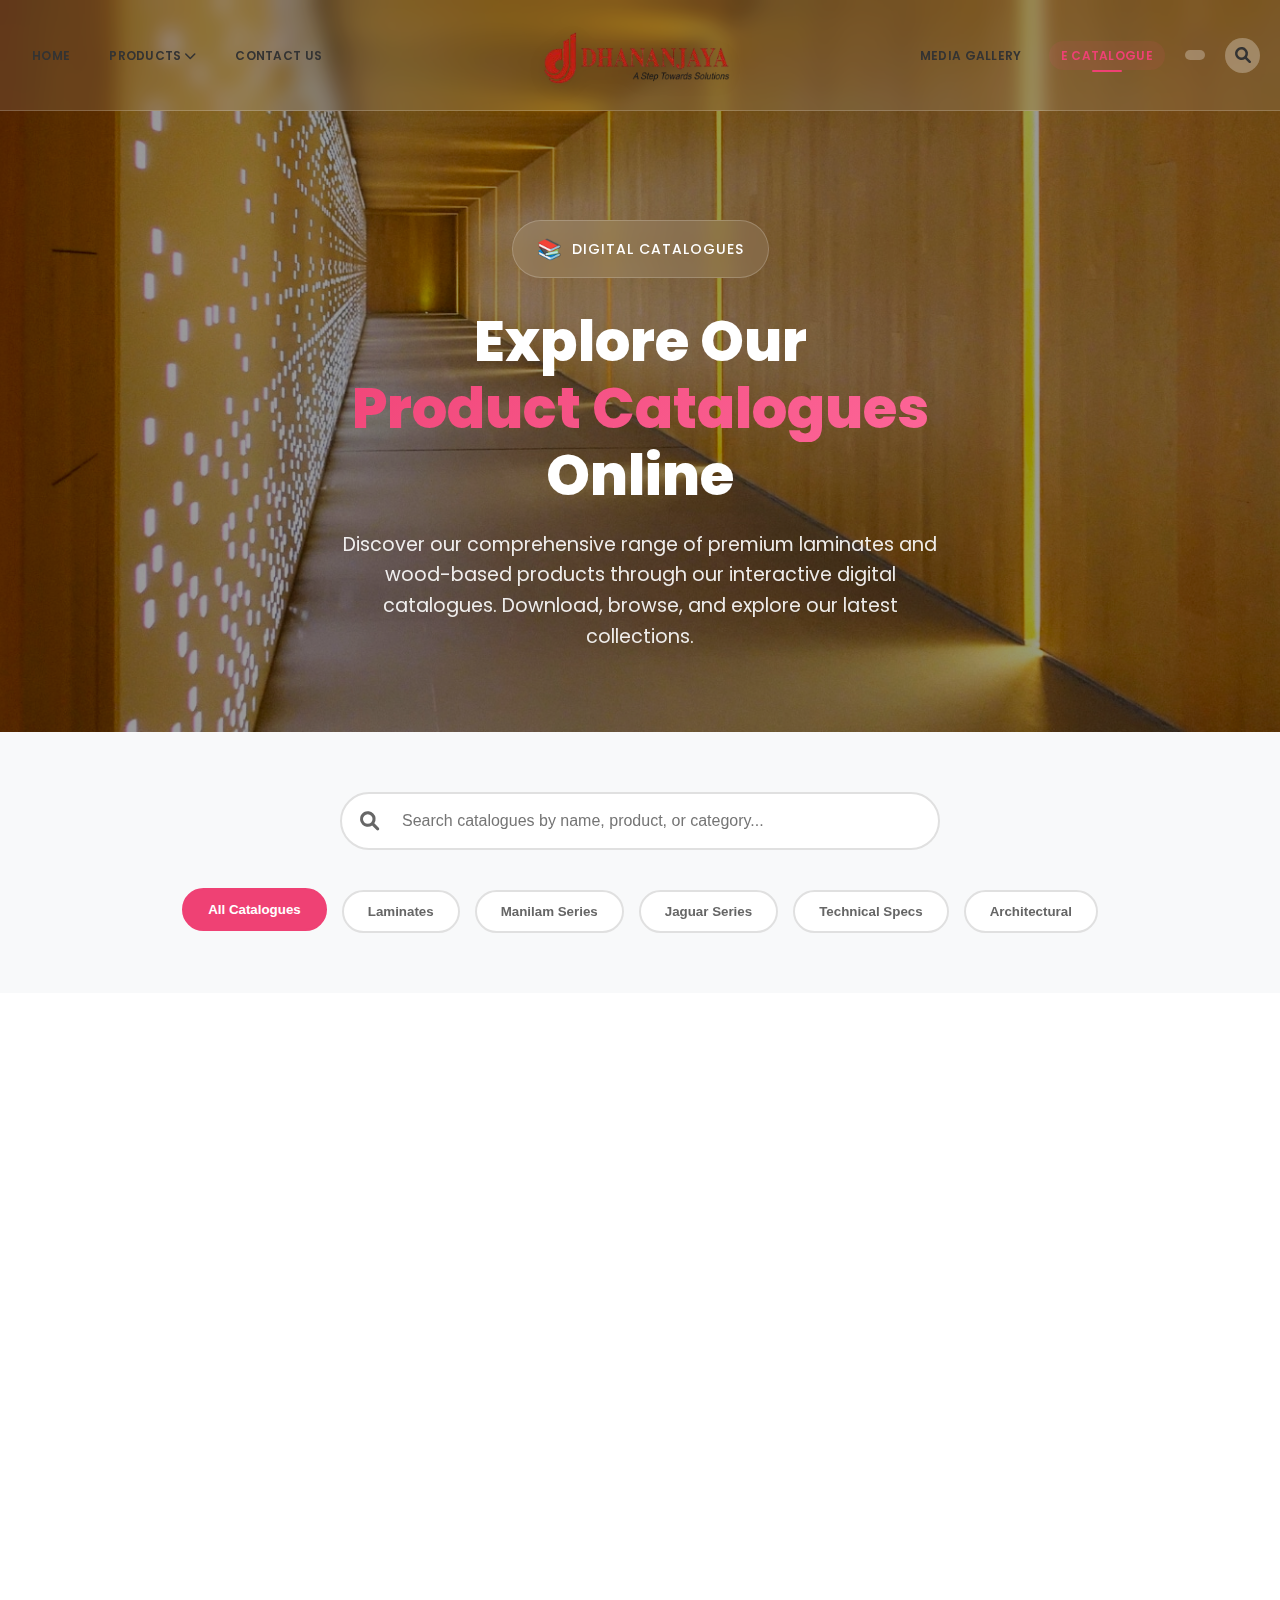
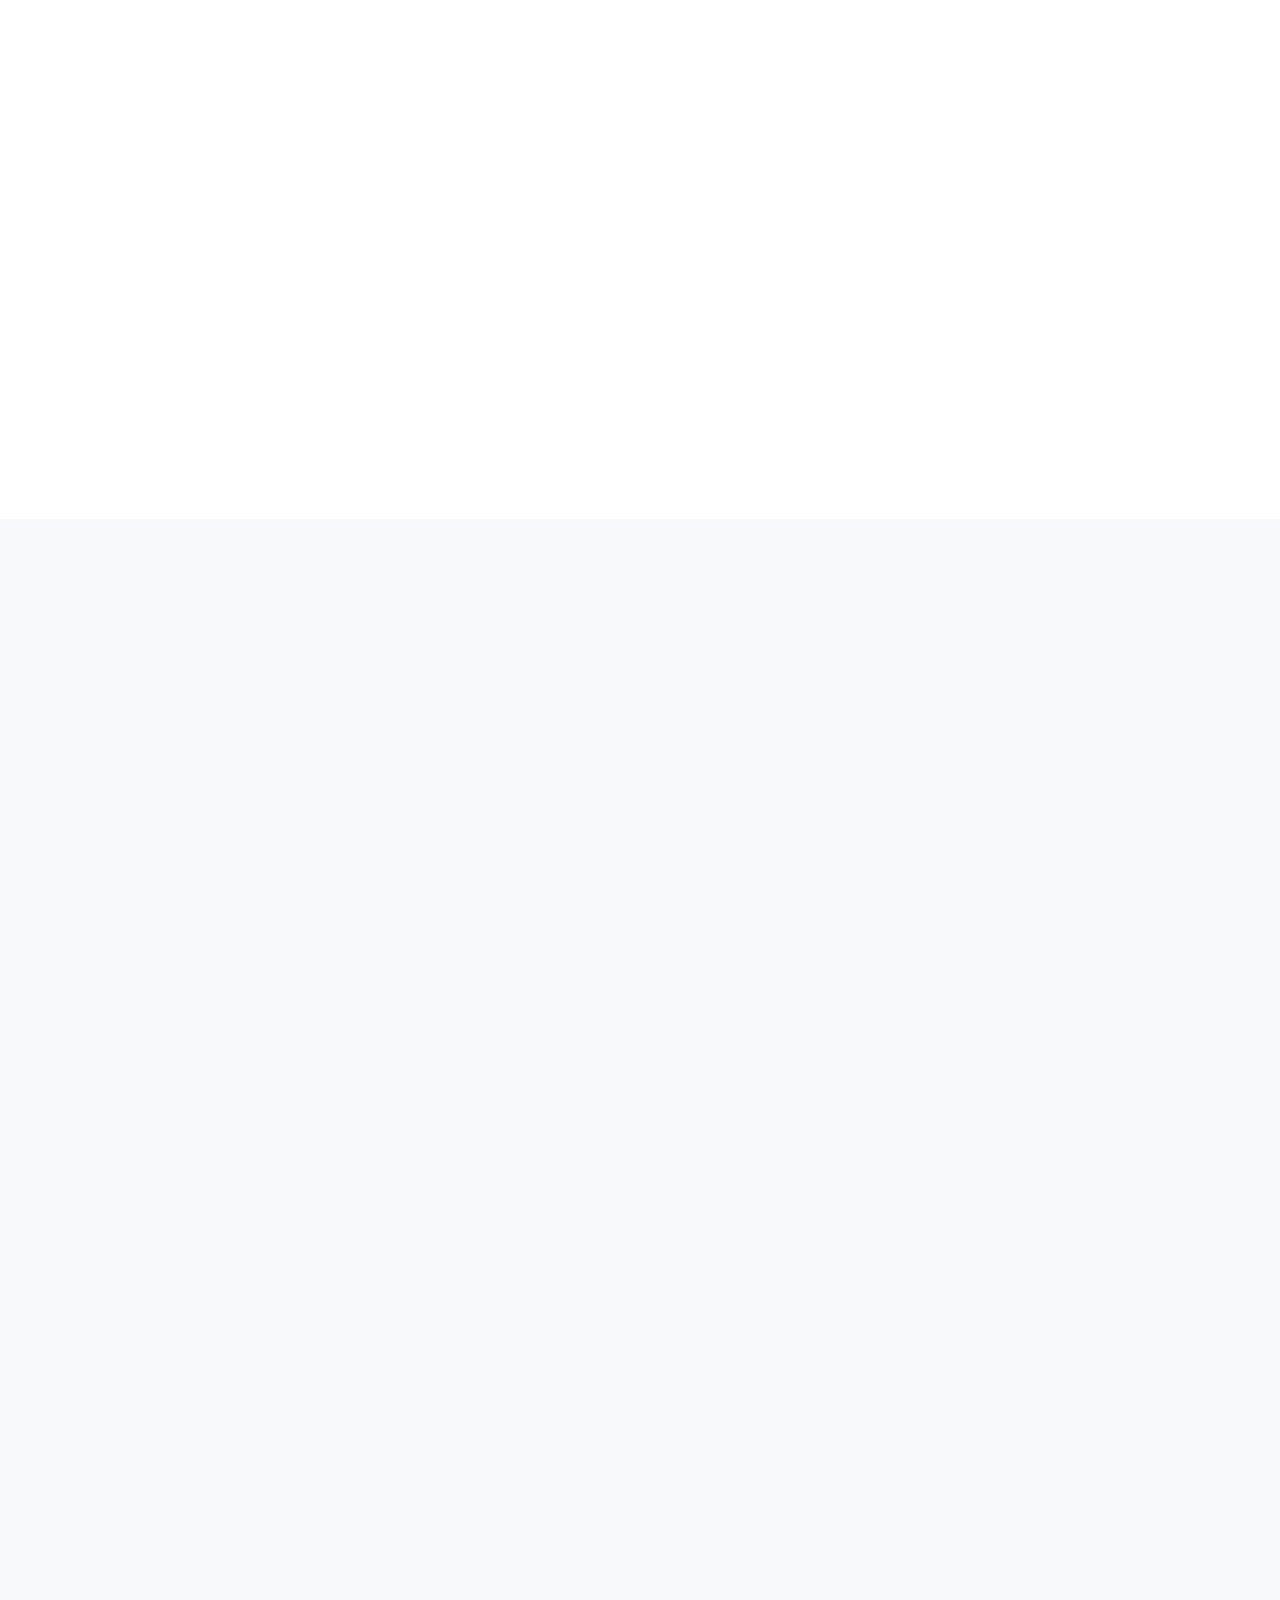
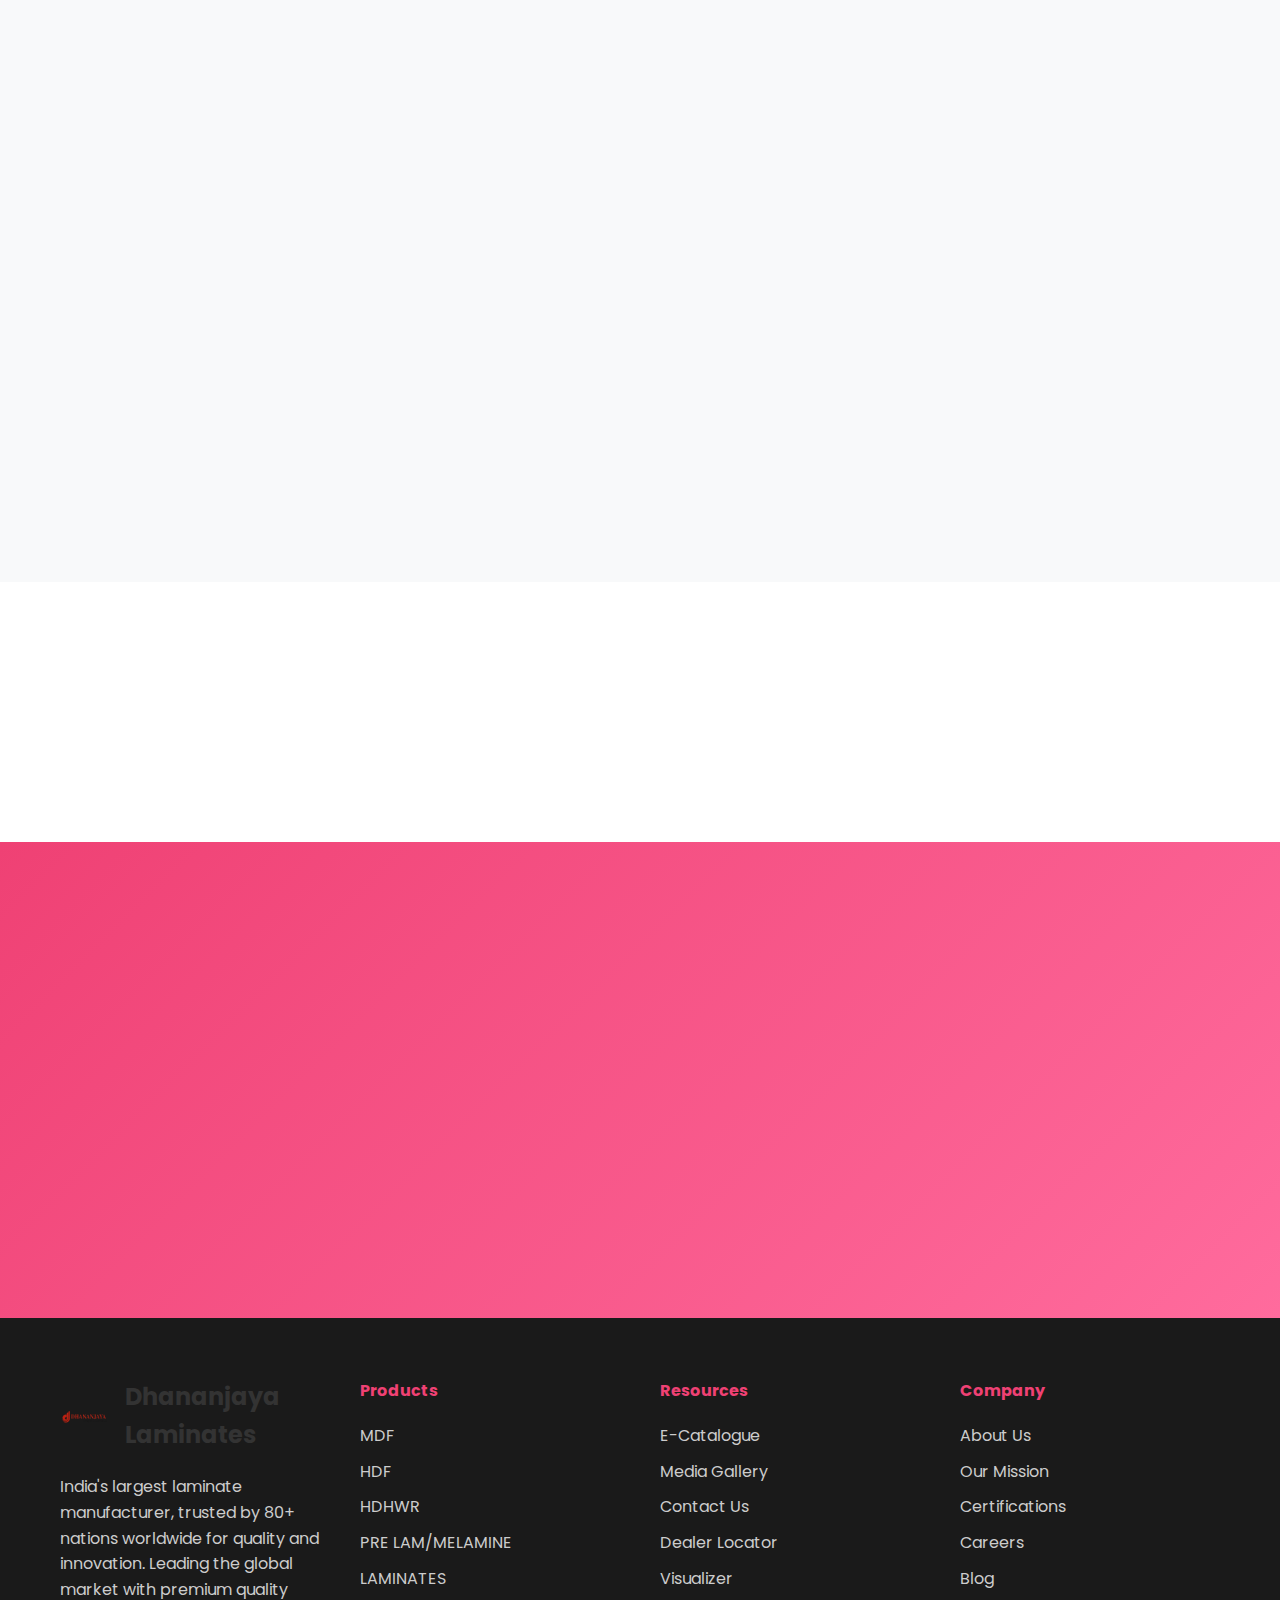
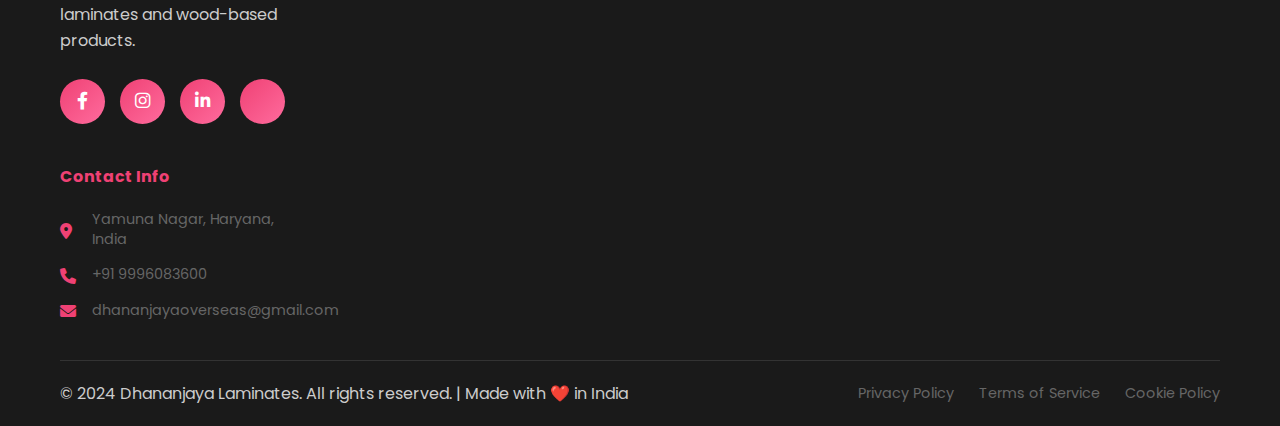
<file: catalogue.html>
<!DOCTYPE html>
<html lang="en">
<head>
    <meta charset="UTF-8">
    <meta name="viewport" content="width=device-width, initial-scale=1.0">
    <title>E-Catalogue - Dhananjaya Laminates</title>
    <link rel="stylesheet" href="styles.css">
    <link href="https://fonts.googleapis.com/css2?family=Poppins:wght@300;400;500;600;700;800;900&family=Dancing+Script:wght@400;600&display=swap" rel="stylesheet">
    <link rel="stylesheet" href="https://cdnjs.cloudflare.com/ajax/libs/font-awesome/6.0.0/css/all.min.css">
    <link href="https://unpkg.com/aos@2.3.1/dist/aos.css" rel="stylesheet">
    <script type="text/javascript">
        function googleTranslateElementInit() {
            new google.translate.TranslateElement({
                pageLanguage: 'en',
                includedLanguages: 'en,hi,es,fr,ar',
                layout: google.translate.TranslateElement.InlineLayout.SIMPLE,
                autoDisplay: false
            }, 'google_translate_element');
        }
    </script>
    <script type="text/javascript" src="//translate.google.com/translate_a/element.js?cb=googleTranslateElementInit"></script>
    <script type="text/javascript">
        // Check if Google Translate loads within 3 seconds, otherwise show fallback
        setTimeout(function() {
            if (!document.querySelector('#google_translate_element .goog-te-gadget')) {
                document.querySelector('.fallback-language-selector').style.display = 'block';
                document.querySelector('#google_translate_element').style.display = 'none';
            }
        }, 3000);
    </script>
</head>
<body>
    <!-- Header Section -->
    <header class="header">
        <nav class="navbar">
            <div class="container">
                <div class="nav-left">
                    <ul class="nav-menu">
                        <li><a href="index.html" class="nav-link">HOME</a></li>
                        <li class="dropdown">
                            <a href="#" class="nav-link">PRODUCTS <i class="fas fa-chevron-down"></i></a>
                            <ul class="dropdown-menu">
                                <li><a href="mdf.html">MDF</a></li>
                                <li><a href="hdf.html">HDF</a></li>
                                <li><a href="hdhwr.html">HDHWR</a></li>
                                <li><a href="prelam.html">PRE LAM/MELAMINE</a></li>
                                <li><a href="laminates.html">LAMINATES</a></li>
                            </ul>
                        </li>
                        <li><a href="contact.html" class="nav-link">CONTACT US</a></li>
                    </ul>
                </div>
                <div class="nav-center">
                    <div class="logo">
                        <img src="IMG-20250125-WA0009-removebg-preview (1).png" alt="Dhananjaya Laminates Logo" class="logo-image">
                    </div>
                </div>
                <div class="nav-right">
                    <ul class="nav-menu">
                        <li><a href="media-gallery.html" class="nav-link">MEDIA GALLERY</a></li>
                        <li><a href="catalogue.html" class="nav-link active">E CATALOGUE</a></li>
                    </ul>
                    <div class="nav-tools">
                        <div class="language-selector">
                            <div id="google_translate_element"></div>
                            <!-- Fallback language selector if Google Translate doesn't load -->
                            <select class="fallback-language-selector" style="display: none;">
                                <option value="en">English</option>
                                <option value="hi">हिंदी</option>
                                <option value="es">Español</option>
                                <option value="fr">Français</option>
                                <option value="ar">العربية</option>
                            </select>
                        </div>
                        <div class="search-icon">
                            <i class="fas fa-search"></i>
                        </div>
                    </div>
                </div>
            </div>
        </nav>
    </header>

    <!-- Catalogue Hero Section -->
    <section class="catalogue-hero-section">
        <div class="catalogue-hero-background">
            <div class="catalogue-hero-bg-image" style="background-image: url('Banner 1.jpg')"></div>
            <div class="catalogue-hero-overlay"></div>
        </div>
        
        <div class="catalogue-hero-content">
            <div class="container">
                <div class="catalogue-hero-text" data-aos="fade-up">
                    <div class="catalogue-hero-badge">
                        <span class="badge-icon">📚</span>
                        <span class="badge-text">Digital Catalogues</span>
                    </div>
                    
                    <h1 class="catalogue-hero-title">
                        <span class="title-line">Explore Our</span>
                        <span class="title-line highlight">Product Catalogues</span>
                        <span class="title-line">Online</span>
                    </h1>
                    
                    <p class="catalogue-hero-description">
                        Discover our comprehensive range of premium laminates and wood-based products through our interactive digital catalogues. Download, browse, and explore our latest collections.
                    </p>
                </div>
            </div>
        </div>
    </section>

    <!-- Search and Filter Section -->
    <section class="catalogue-search-section">
        <div class="container">
            <div class="search-filter-container" data-aos="fade-up">
                <div class="search-box">
                    <i class="fas fa-search"></i>
                    <input type="text" id="catalogueSearch" placeholder="Search catalogues by name, product, or category...">
                </div>
                <div class="filter-buttons">
                    <button class="filter-btn active" data-filter="all">All Catalogues</button>
                    <button class="filter-btn" data-filter="laminates">Laminates</button>
                    <button class="filter-btn" data-filter="manilam">Manilam Series</button>
                    <button class="filter-btn" data-filter="jaguar">Jaguar Series</button>
                    <button class="filter-btn" data-filter="technical">Technical Specs</button>
                    <button class="filter-btn" data-filter="architectural">Architectural</button>
                </div>
            </div>
        </div>
    </section>

    <!-- Featured Catalogues Section -->
    <section class="featured-catalogues-section">
        <div class="container">
            <div class="section-header" data-aos="fade-up">
                <div class="header-badge">
                    <span class="badge-icon">⭐</span>
                    <span class="badge-text">Featured Catalogues</span>
                </div>
                <h2>Latest Product Collections</h2>
                <p>Explore our newest and most popular product catalogues</p>
            </div>

            <div class="featured-catalogues-grid">
                <div class="catalogue-card featured" data-aos="fade-up" data-aos-delay="100" data-category="laminates">
                    <div class="catalogue-preview">
                        <div class="catalogue-thumbnail">
                            <i class="fas fa-file-pdf"></i>
                            <div class="catalogue-overlay">
                                <button class="preview-btn" onclick="previewCatalogue('Chromatic Tales solid interactive pdf new.pdf')">
                                    <i class="fas fa-eye"></i>
                                    Preview
                                </button>
                            </div>
                        </div>
                        <div class="catalogue-badge">New</div>
                    </div>
                    <div class="catalogue-info">
                        <div class="catalogue-category">Laminates</div>
                        <h3>Chromatic Tales - Solid Interactive</h3>
                        <p>Explore our vibrant solid color collection with interactive features. Features 100+ solid colors in various finishes including glossy, matte, and textured options.</p>
                        <div class="catalogue-features">
                            <span class="feature-tag">100+ Colors</span>
                            <span class="feature-tag">Interactive</span>
                            <span class="feature-tag">Multiple Finishes</span>
                        </div>
                        <div class="catalogue-actions">
                            <a href="Chromatic Tales solid interactive pdf new.pdf" download class="download-btn">
                                <i class="fas fa-download"></i>
                                Download PDF
                            </a>
                            <button class="share-btn" onclick="shareCatalogue('Chromatic Tales solid interactive pdf new.pdf')">
                                <i class="fas fa-share"></i>
                            </button>
                        </div>
                    </div>
                </div>

                <div class="catalogue-card featured" data-aos="fade-up" data-aos-delay="200" data-category="manilam">
                    <div class="catalogue-preview">
                        <div class="catalogue-thumbnail">
                            <i class="fas fa-file-pdf"></i>
                            <div class="catalogue-overlay">
                                <button class="preview-btn" onclick="previewCatalogue('MANILAM 1MM 15-4-24 new interactive pdf.pdf')">
                                    <i class="fas fa-eye"></i>
                                    Preview
                                </button>
                            </div>
                        </div>
                        <div class="catalogue-badge">Popular</div>
                    </div>
                    <div class="catalogue-info">
                        <div class="catalogue-category">Manilam Series</div>
                        <h3>Manilam 1MM - Interactive Collection</h3>
                        <p>Premium 1mm thick laminates with enhanced durability and finish. Perfect for high-traffic areas with superior scratch and stain resistance.</p>
                        <div class="catalogue-features">
                            <span class="feature-tag">1MM Thickness</span>
                            <span class="feature-tag">Durable</span>
                            <span class="feature-tag">Interactive</span>
                        </div>
                        <div class="catalogue-actions">
                            <a href="MANILAM 1MM 15-4-24 new interactive pdf.pdf" download class="download-btn">
                                <i class="fas fa-download"></i>
                                Download PDF
                            </a>
                            <button class="share-btn" onclick="shareCatalogue('MANILAM 1MM 15-4-24 new interactive pdf.pdf')">
                                <i class="fas fa-share"></i>
                            </button>
                        </div>
                    </div>
                </div>

                <div class="catalogue-card featured" data-aos="fade-up" data-aos-delay="300" data-category="jaguar">
                    <div class="catalogue-preview">
                        <div class="catalogue-thumbnail">
                            <i class="fas fa-file-pdf"></i>
                            <div class="catalogue-overlay">
                                <button class="preview-btn" onclick="previewCatalogue('Jaguar Catalogue Final 27-05-24-compressed.pdf')">
                                    <i class="fas fa-eye"></i>
                                    Preview
                                </button>
                            </div>
                        </div>
                        <div class="catalogue-badge">Premium</div>
                    </div>
                    <div class="catalogue-info">
                        <div class="catalogue-category">Jaguar Series</div>
                        <h3>Jaguar Premium Collection</h3>
                        <p>Luxury laminates with exceptional quality and design. Features premium wood grains, stone textures, and metallic finishes for sophisticated interiors.</p>
                        <div class="catalogue-features">
                            <span class="feature-tag">Premium Quality</span>
                            <span class="feature-tag">Luxury Designs</span>
                            <span class="feature-tag">Metallic Finishes</span>
                        </div>
                        <div class="catalogue-actions">
                            <a href="Jaguar Catalogue Final 27-05-24-compressed.pdf" download class="download-btn">
                                <i class="fas fa-download"></i>
                                Download PDF
                            </a>
                            <button class="share-btn" onclick="shareCatalogue('Jaguar Catalogue Final 27-05-24-compressed.pdf')">
                                <i class="fas fa-share"></i>
                            </button>
                        </div>
                    </div>
                </div>
            </div>
        </div>
    </section>

    <!-- All Catalogues Section -->
    <section class="all-catalogues-section">
        <div class="container">
            <div class="section-header" data-aos="fade-up">
                <h2>Complete Catalogue Collection</h2>
                <p>Browse through our entire range of product catalogues</p>
            </div>

            <div class="catalogues-grid">
                <!-- Laminates Category -->
                <div class="catalogue-card" data-aos="fade-up" data-aos-delay="100" data-category="laminates">
                    <div class="catalogue-preview">
                        <div class="catalogue-thumbnail">
                            <i class="fas fa-file-pdf"></i>
                            <div class="catalogue-overlay">
                                <button class="preview-btn" onclick="previewCatalogue('Interactive Manilam 1mm.pdf')">
                                    <i class="fas fa-eye"></i>
                                    Preview
                                </button>
                            </div>
                        </div>
                    </div>
                    <div class="catalogue-info">
                        <div class="catalogue-category">Laminates</div>
                        <h3>Interactive Manilam 1MM</h3>
                        <p>Interactive digital catalogue featuring our 1mm Manilam laminates with detailed specifications and design options.</p>
                        <div class="catalogue-features">
                            <span class="feature-tag">Interactive</span>
                            <span class="feature-tag">1MM</span>
                        </div>
                        <div class="catalogue-actions">
                            <a href="Interactive Manilam 1mm.pdf" download class="download-btn">
                                <i class="fas fa-download"></i>
                                Download
                            </a>
                        </div>
                    </div>
                </div>

                <div class="catalogue-card" data-aos="fade-up" data-aos-delay="200" data-category="laminates">
                    <div class="catalogue-preview">
                        <div class="catalogue-thumbnail">
                            <i class="fas fa-file-pdf"></i>
                            <div class="catalogue-overlay">
                                <button class="preview-btn" onclick="previewCatalogue('New Catalogue 3 fold.pdf')">
                                    <i class="fas fa-eye"></i>
                                    Preview
                                </button>
                            </div>
                        </div>
                    </div>
                    <div class="catalogue-info">
                        <div class="catalogue-category">Laminates</div>
                        <h3>New Catalogue 3 Fold</h3>
                        <p>Compact 3-fold brochure showcasing our latest laminate collections and design trends for 2024.</p>
                        <div class="catalogue-features">
                            <span class="feature-tag">3-Fold</span>
                            <span class="feature-tag">2024 Trends</span>
                        </div>
                        <div class="catalogue-actions">
                            <a href="New Catalogue 3 fold.pdf" download class="download-btn">
                                <i class="fas fa-download"></i>
                                Download
                            </a>
                        </div>
                    </div>
                </div>

                <!-- Manilam Series -->
                <div class="catalogue-card" data-aos="fade-up" data-aos-delay="300" data-category="manilam">
                    <div class="catalogue-preview">
                        <div class="catalogue-thumbnail">
                            <i class="fas fa-file-pdf"></i>
                            <div class="catalogue-overlay">
                                <button class="preview-btn" onclick="previewCatalogue('Manilam magnificent 01-3-23.pdf')">
                                    <i class="fas fa-eye"></i>
                                    Preview
                                </button>
                            </div>
                        </div>
                    </div>
                    <div class="catalogue-info">
                        <div class="catalogue-category">Manilam Series</div>
                        <h3>Manilam Magnificent</h3>
                        <p>Magnificent collection of Manilam laminates featuring premium designs and superior quality finishes for luxury applications.</p>
                        <div class="catalogue-features">
                            <span class="feature-tag">Magnificent</span>
                            <span class="feature-tag">Premium</span>
                        </div>
                        <div class="catalogue-actions">
                            <a href="Manilam magnificent 01-3-23.pdf" download class="download-btn">
                                <i class="fas fa-download"></i>
                                Download
                            </a>
                        </div>
                    </div>
                </div>

                <!-- Door Skin Category -->
                <div class="catalogue-card" data-aos="fade-up" data-aos-delay="400" data-category="doors">
                    <div class="catalogue-preview">
                        <div class="catalogue-thumbnail">
                            <i class="fas fa-file-pdf"></i>
                            <div class="catalogue-overlay">
                                <button class="preview-btn" onclick="previewCatalogue('Door Skin Catalogue new.pdf')">
                                    <i class="fas fa-eye"></i>
                                    Preview
                                </button>
                            </div>
                        </div>
                    </div>
                    <div class="catalogue-info">
                        <div class="catalogue-category">Door Skins</div>
                        <h3>Door Skin Catalogue</h3>
                        <p>Comprehensive catalogue of door skin laminates with various wood grains, colors, and finishes for door manufacturing.</p>
                        <div class="catalogue-features">
                            <span class="feature-tag">Door Skins</span>
                            <span class="feature-tag">Wood Grains</span>
                        </div>
                        <div class="catalogue-actions">
                            <a href="Door Skin Catalogue new.pdf" download class="download-btn">
                                <i class="fas fa-download"></i>
                                Download
                            </a>
                        </div>
                    </div>
                </div>

                <!-- Architectural Category -->
                <div class="catalogue-card" data-aos="fade-up" data-aos-delay="500" data-category="architectural">
                    <div class="catalogue-preview">
                        <div class="catalogue-thumbnail">
                            <i class="fas fa-file-pdf"></i>
                            <div class="catalogue-overlay">
                                <button class="preview-btn" onclick="previewCatalogue('28.03.25_mega star_ ARCHITECTURAL pastel series louvers and panels.pdf')">
                                    <i class="fas fa-eye"></i>
                                    Preview
                                </button>
                            </div>
                        </div>
                    </div>
                    <div class="catalogue-info">
                        <div class="catalogue-category">Architectural</div>
                        <h3>Mega Star Architectural - Pastel Series</h3>
                        <p>Architectural laminates for louvers and panels featuring pastel color series. Perfect for modern architectural applications and exterior cladding.</p>
                        <div class="catalogue-features">
                            <span class="feature-tag">Architectural</span>
                            <span class="feature-tag">Pastel Series</span>
                            <span class="feature-tag">Louvers & Panels</span>
                        </div>
                        <div class="catalogue-actions">
                            <a href="28.03.25_mega star_ ARCHITECTURAL pastel series louvers and panels.pdf" download class="download-btn">
                                <i class="fas fa-download"></i>
                                Download
                            </a>
                        </div>
                    </div>
                </div>

                <!-- Technical Specifications -->
                <div class="catalogue-card" data-aos="fade-up" data-aos-delay="600" data-category="technical">
                    <div class="catalogue-preview">
                        <div class="catalogue-thumbnail">
                            <i class="fas fa-file-pdf"></i>
                            <div class="catalogue-overlay">
                                <button class="preview-btn" onclick="previewCatalogue('Technical-specs-Of PF-Grade.pdf')">
                                    <i class="fas fa-eye"></i>
                                    Preview
                                </button>
                            </div>
                        </div>
                    </div>
                    <div class="catalogue-info">
                        <div class="catalogue-category">Technical Specs</div>
                        <h3>PF Grade Technical Specifications</h3>
                        <p>Detailed technical specifications for PF (Phenol Formaldehyde) grade laminates including physical properties, chemical resistance, and performance standards.</p>
                        <div class="catalogue-features">
                            <span class="feature-tag">PF Grade</span>
                            <span class="feature-tag">Technical Specs</span>
                        </div>
                        <div class="catalogue-actions">
                            <a href="Technical-specs-Of PF-Grade.pdf" download class="download-btn">
                                <i class="fas fa-download"></i>
                                Download
                            </a>
                        </div>
                    </div>
                </div>
            </div>
        </div>
    </section>

    <!-- Download Statistics Section -->
    <section class="download-stats-section">
        <div class="container">
            <div class="stats-container" data-aos="fade-up">
                <div class="stat-item">
                    <div class="stat-icon">
                        <i class="fas fa-download"></i>
                    </div>
                    <div class="stat-content">
                        <div class="stat-number" data-count="5000">0</div>
                        <div class="stat-label">Downloads This Month</div>
                    </div>
                </div>
                <div class="stat-item">
                    <div class="stat-icon">
                        <i class="fas fa-file-pdf"></i>
                    </div>
                    <div class="stat-content">
                        <div class="stat-number" data-count="12">0</div>
                        <div class="stat-label">Available Catalogues</div>
                    </div>
                </div>
                <div class="stat-item">
                    <div class="stat-icon">
                        <i class="fas fa-globe"></i>
                    </div>
                    <div class="stat-content">
                        <div class="stat-number" data-count="80">0</div>
                        <div class="stat-label">Countries Served</div>
                    </div>
                </div>
            </div>
        </div>
    </section>

    <!-- CTA Section -->
    <section class="catalogue-cta-section">
        <div class="container">
            <div class="cta-content" data-aos="fade-up">
                <h2>Need Help Choosing the Right Catalogue?</h2>
                <p>Our expert team is here to help you find the perfect laminate solution for your project. Contact us for personalized recommendations.</p>
                <div class="cta-buttons">
                    <a href="contact.html" class="primary-btn">
                        <span class="btn-text">Get Expert Advice</span>
                        <span class="btn-icon">→</span>
                    </a>
                    <a href="tel:+919996083600" class="secondary-btn">
                        <span class="btn-text">Call Now</span>
                        <span class="btn-icon">📞</span>
                    </a>
                </div>
            </div>
        </div>
    </section>

    <!-- Footer -->
    <footer class="footer">
        <div class="container">
            <div class="footer-content">
                <div class="footer-section footer-about">
                    <div class="footer-logo">
                        <img src="IMG-20250125-WA0009-removebg-preview (1).png" alt="Dhananjaya Laminates Logo" class="footer-logo-img">
                        <h3>Dhananjaya Laminates</h3>
                    </div>
                    <p>India's largest laminate manufacturer, trusted by 80+ nations worldwide for quality and innovation. Leading the global market with premium quality laminates and wood-based products.</p>
                    <div class="social-links">
                        <a href="https://www.facebook.com/dhananjayaoverseas" target="_blank" rel="noopener noreferrer" title="Follow us on Facebook">
                            <i class="fab fa-facebook-f"></i>
                        </a>
                        <a href="https://www.instagram.com/doplindia" target="_blank" rel="noopener noreferrer" title="Follow us on Instagram">
                            <i class="fab fa-instagram"></i>
                        </a>
                        <a href="https://www.linkedin.com/in/dhananjaya-overseas" target="_blank" rel="noopener noreferrer" title="Connect with us on LinkedIn">
                            <i class="fab fa-linkedin-in"></i>
                        </a>
                        <a href="https://x.com/dhananjayavilla" target="_blank" rel="noopener noreferrer" title="Follow us on X (Twitter)">
                            <i class="fab fa-x-twitter"></i>
                        </a>
                    </div>
                </div>
                <div class="footer-section">
                    <h4>Products</h4>
                    <ul>
                        <li><a href="mdf.html">MDF</a></li>
                        <li><a href="hdf.html">HDF</a></li>
                        <li><a href="hdhwr.html">HDHWR</a></li>
                        <li><a href="prelam.html">PRE LAM/MELAMINE</a></li>
                        <li><a href="laminates.html">LAMINATES</a></li>
                    </ul>
                </div>
                <div class="footer-section">
                    <h4>Resources</h4>
                    <ul>
                        <li><a href="catalogue.html">E-Catalogue</a></li>
                        <li><a href="media-gallery.html">Media Gallery</a></li>
                        <li><a href="contact.html">Contact Us</a></li>
                        <li><a href="#">Dealer Locator</a></li>
                        <li><a href="#">Visualizer</a></li>
                    </ul>
                </div>
                <div class="footer-section">
                    <h4>Company</h4>
                    <ul>
                        <li><a href="#">About Us</a></li>
                        <li><a href="#">Our Mission</a></li>
                        <li><a href="#">Certifications</a></li>
                        <li><a href="#">Careers</a></li>
                        <li><a href="#">Blog</a></li>
                    </ul>
                </div>
                <div class="footer-section footer-contact">
                    <h4>Contact Info</h4>
                    <div class="contact-info">
                        <div class="contact-item">
                            <i class="fas fa-map-marker-alt"></i>
                            <span>Yamuna Nagar, Haryana, India</span>
                        </div>
                        <div class="contact-item">
                            <i class="fas fa-phone"></i>
                            <span>+91 9996083600</span>
                        </div>
                        <div class="contact-item">
                            <i class="fas fa-envelope"></i>
                            <span>dhananjayaoverseas@gmail.com</span>
                        </div>
                    </div>
                </div>
            </div>
            <div class="footer-bottom">
                <div class="footer-bottom-content">
                    <p>&copy; 2024 Dhananjaya Laminates. All rights reserved. | Made with ❤️ in India</p>
                    <div class="footer-links">
                        <a href="#">Privacy Policy</a>
                        <a href="#">Terms of Service</a>
                        <a href="#">Cookie Policy</a>
                    </div>
                </div>
            </div>
        </div>
    </footer>

    <!-- PDF Preview Modal -->
    <div id="pdfModal" class="pdf-modal">
        <div class="pdf-modal-content">
            <div class="pdf-modal-header">
                <h3 id="pdfModalTitle">Catalogue Preview</h3>
                <button class="close-modal" onclick="closePdfModal()">
                    <i class="fas fa-times"></i>
                </button>
            </div>
            <div class="pdf-modal-body">
                <iframe id="pdfViewer" src="" width="100%" height="600px"></iframe>
            </div>
            <div class="pdf-modal-footer">
                <a id="pdfDownloadLink" href="" download class="download-btn">
                    <i class="fas fa-download"></i>
                    Download PDF
                </a>
            </div>
        </div>
    </div>

    <script src="https://unpkg.com/aos@2.3.1/dist/aos.js"></script>
    <script src="script.js"></script>
    <script>
        // Initialize AOS
        AOS.init({
            duration: 1000,
            easing: 'ease-in-out',
            once: true,
            mirror: false
        });

        // Search functionality
        document.getElementById('catalogueSearch').addEventListener('input', function() {
            const searchTerm = this.value.toLowerCase();
            const catalogueCards = document.querySelectorAll('.catalogue-card');
            
            catalogueCards.forEach(card => {
                const title = card.querySelector('h3').textContent.toLowerCase();
                const description = card.querySelector('p').textContent.toLowerCase();
                const category = card.querySelector('.catalogue-category').textContent.toLowerCase();
                
                if (title.includes(searchTerm) || description.includes(searchTerm) || category.includes(searchTerm)) {
                    card.style.display = 'block';
                } else {
                    card.style.display = 'none';
                }
            });
        });

        // Filter functionality
        document.querySelectorAll('.filter-btn').forEach(btn => {
            btn.addEventListener('click', function() {
                // Remove active class from all buttons
                document.querySelectorAll('.filter-btn').forEach(b => b.classList.remove('active'));
                // Add active class to clicked button
                this.classList.add('active');
                
                const filter = this.getAttribute('data-filter');
                const catalogueCards = document.querySelectorAll('.catalogue-card');
                
                catalogueCards.forEach(card => {
                    if (filter === 'all' || card.getAttribute('data-category') === filter) {
                        card.style.display = 'block';
                    } else {
                        card.style.display = 'none';
                    }
                });
            });
        });

        // Preview catalogue function
        function previewCatalogue(pdfPath) {
            const modal = document.getElementById('pdfModal');
            const viewer = document.getElementById('pdfViewer');
            const downloadLink = document.getElementById('pdfDownloadLink');
            const title = document.getElementById('pdfModalTitle');
            
            title.textContent = pdfPath.replace('.pdf', '');
            viewer.src = pdfPath;
            downloadLink.href = pdfPath;
            modal.style.display = 'block';
        }

        // Close modal function
        function closePdfModal() {
            document.getElementById('pdfModal').style.display = 'none';
            document.getElementById('pdfViewer').src = '';
        }

        // Share catalogue function
        function shareCatalogue(pdfPath) {
            if (navigator.share) {
                navigator.share({
                    title: 'Dhananjaya Laminates Catalogue',
                    text: 'Check out this amazing laminate catalogue from Dhananjaya Laminates',
                    url: window.location.href
                });
            } else {
                // Fallback: copy to clipboard
                navigator.clipboard.writeText(window.location.href).then(() => {
                    alert('Link copied to clipboard!');
                });
            }
        }

        // Close modal when clicking outside
        window.onclick = function(event) {
            const modal = document.getElementById('pdfModal');
            if (event.target === modal) {
                closePdfModal();
            }
        }

        // Download tracking
        document.querySelectorAll('.download-btn').forEach(btn => {
            btn.addEventListener('click', function() {
                const catalogueName = this.closest('.catalogue-card').querySelector('h3').textContent;
                console.log(`Downloaded: ${catalogueName}`);
                // Here you can add analytics tracking
            });
        });
    </script>
</body>
</html>
</file>
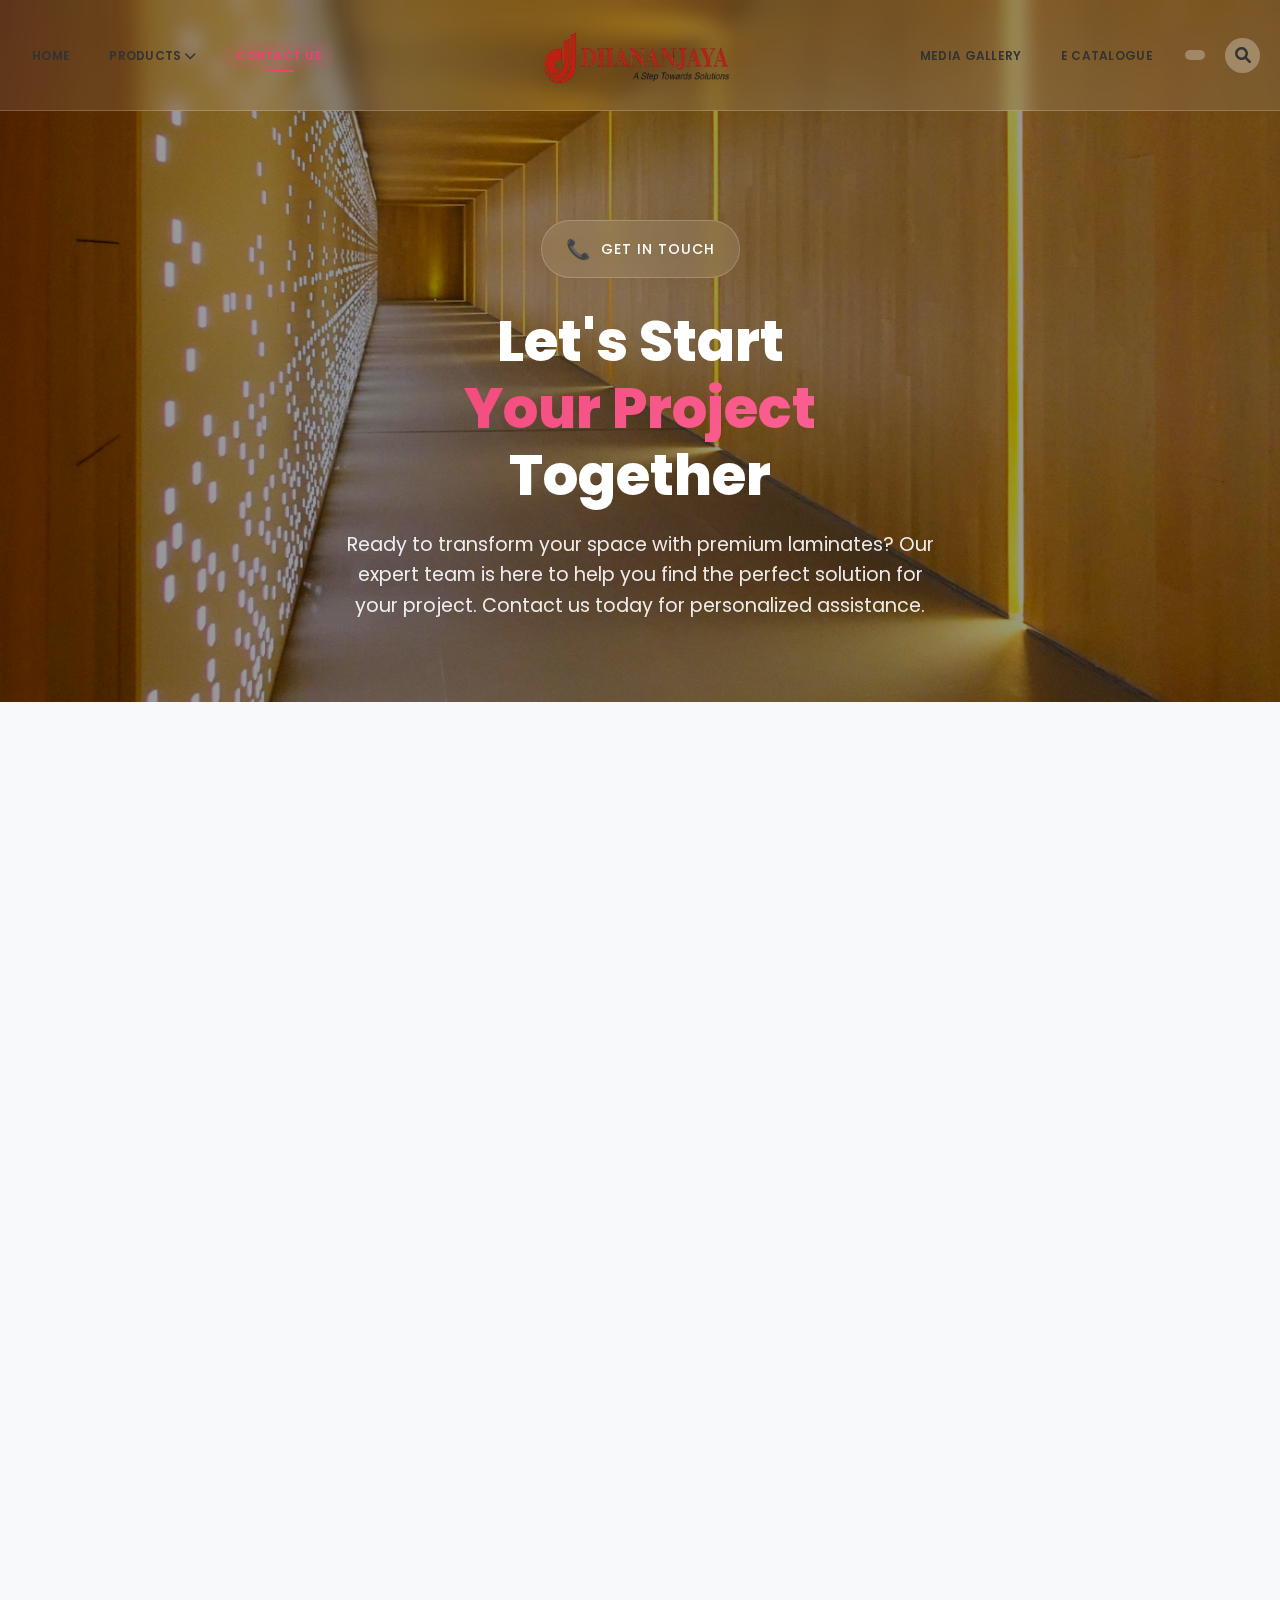
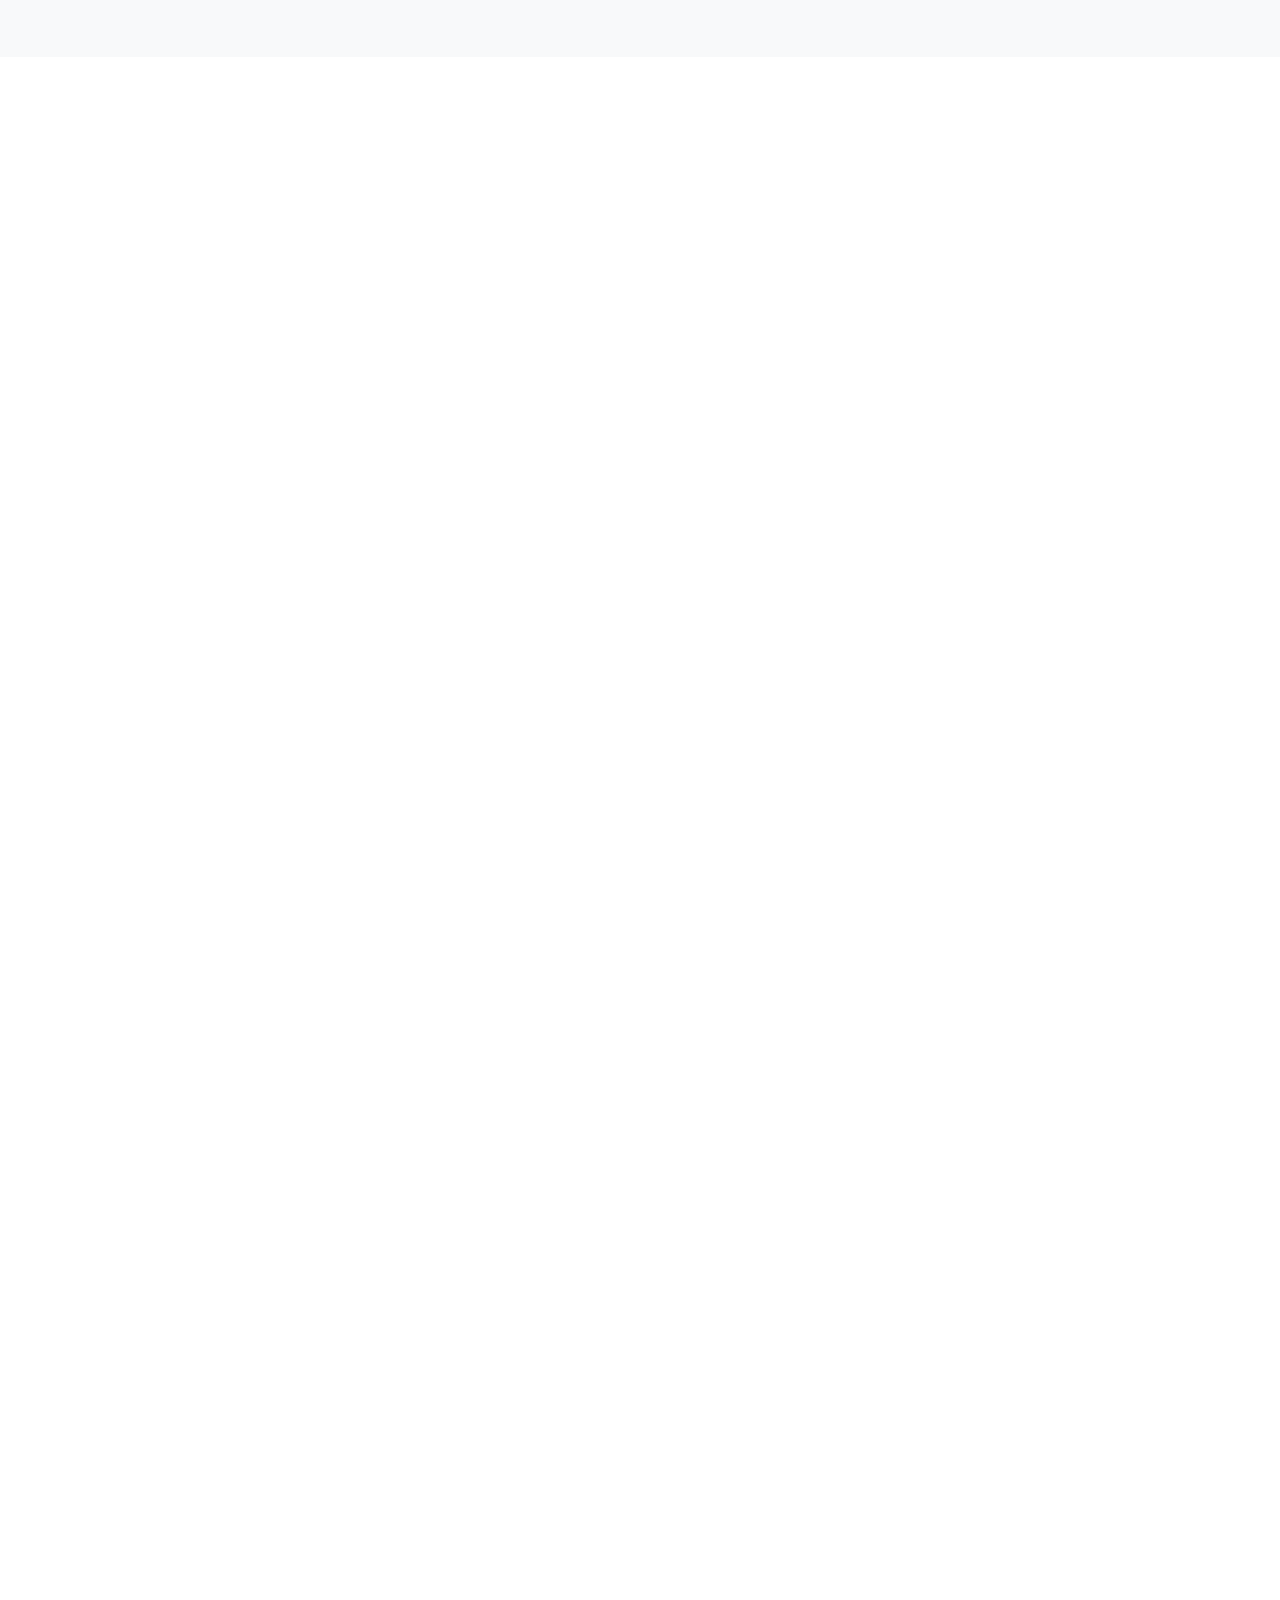
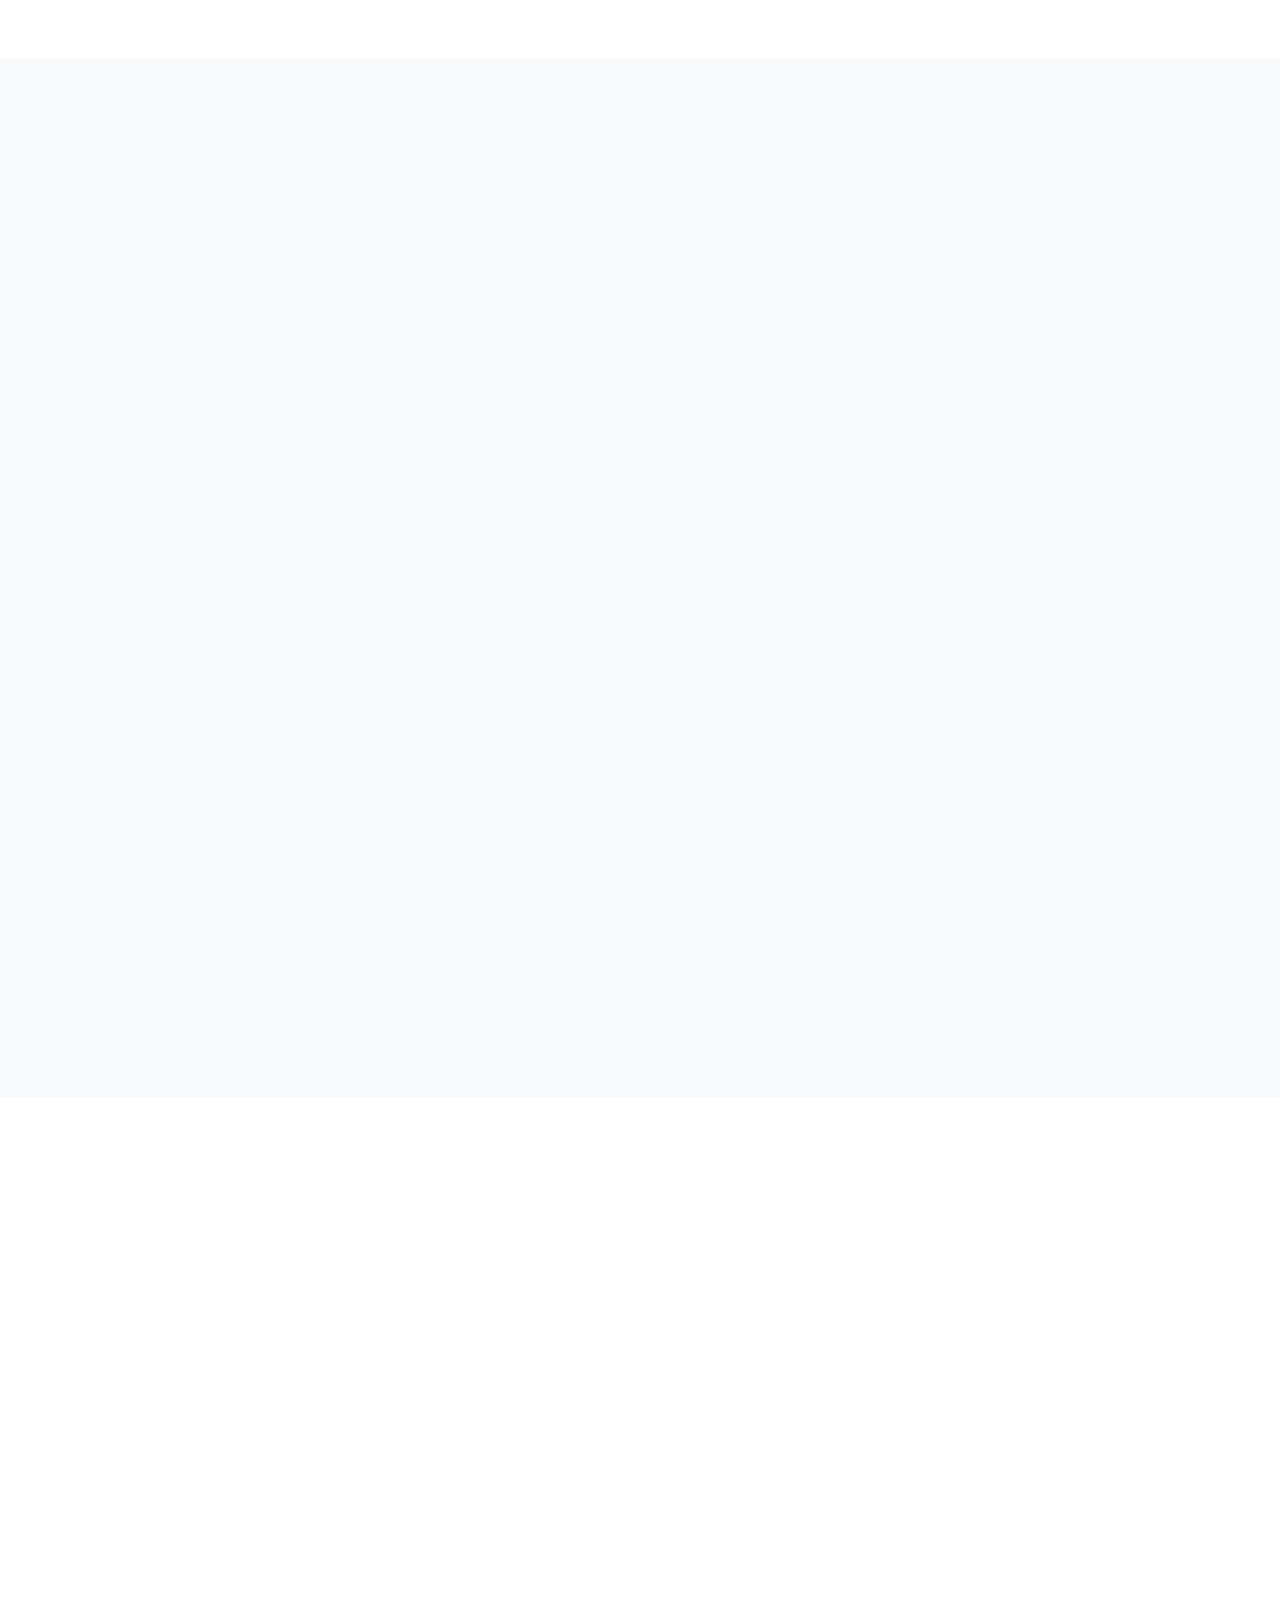
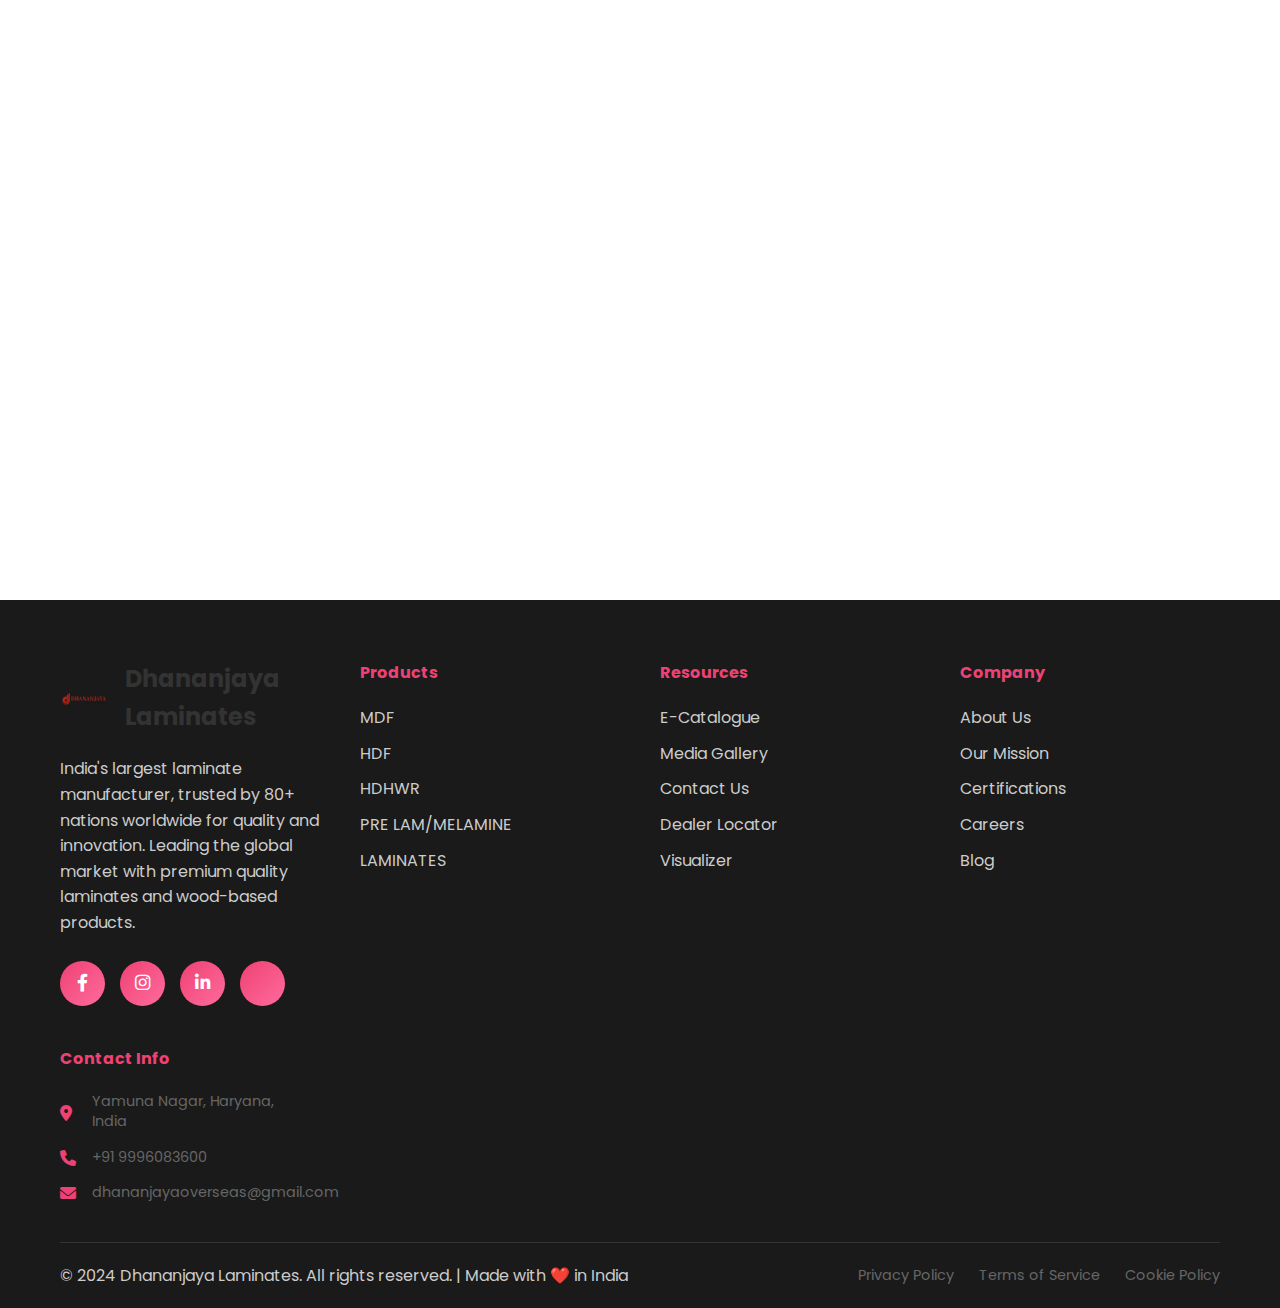
<file: contact.html>
<!DOCTYPE html>
<html lang="en">
<head>
    <meta charset="UTF-8">
    <meta name="viewport" content="width=device-width, initial-scale=1.0">
    <title>Contact Us - Dhananjaya Laminates</title>
    <link rel="stylesheet" href="styles.css">
    <link href="https://fonts.googleapis.com/css2?family=Poppins:wght@300;400;500;600;700;800;900&family=Dancing+Script:wght@400;600&display=swap" rel="stylesheet">
    <link rel="stylesheet" href="https://cdnjs.cloudflare.com/ajax/libs/font-awesome/6.0.0/css/all.min.css">
    <link href="https://unpkg.com/aos@2.3.1/dist/aos.css" rel="stylesheet">
    <script type="text/javascript">
        function googleTranslateElementInit() {
            new google.translate.TranslateElement({
                pageLanguage: 'en',
                includedLanguages: 'en,hi,es,fr,ar',
                layout: google.translate.TranslateElement.InlineLayout.SIMPLE,
                autoDisplay: false
            }, 'google_translate_element');
        }
    </script>
    <script type="text/javascript" src="//translate.google.com/translate_a/element.js?cb=googleTranslateElementInit"></script>
    <script type="text/javascript">
        // Check if Google Translate loads within 3 seconds, otherwise show fallback
        setTimeout(function() {
            if (!document.querySelector('#google_translate_element .goog-te-gadget')) {
                document.querySelector('.fallback-language-selector').style.display = 'block';
                document.querySelector('#google_translate_element').style.display = 'none';
            }
        }, 3000);
    </script>
</head>
<body>
    <!-- Header Section -->
    <header class="header">
        <nav class="navbar">
            <div class="container">
                <div class="nav-left">
                    <ul class="nav-menu">
                        <li><a href="index.html" class="nav-link">HOME</a></li>
                        <li class="dropdown">
                            <a href="#" class="nav-link">PRODUCTS <i class="fas fa-chevron-down"></i></a>
                            <ul class="dropdown-menu">
                                <li><a href="mdf.html">MDF</a></li>
                                <li><a href="hdf.html">HDF</a></li>
                                <li><a href="hdhwr.html">HDHWR</a></li>
                                <li><a href="prelam.html">PRE LAM/MELAMINE</a></li>
                                <li><a href="laminates.html">LAMINATES</a></li>
                            </ul>
                        </li>
                        <li><a href="contact.html" class="nav-link active">CONTACT US</a></li>
                    </ul>
                </div>
                <div class="nav-center">
                    <div class="logo">
                        <img src="IMG-20250125-WA0009-removebg-preview (1).png" alt="Dhananjaya Laminates Logo" class="logo-image">
                    </div>
                </div>
                <div class="nav-right">
                    <ul class="nav-menu">
                        <li><a href="media-gallery.html" class="nav-link">MEDIA GALLERY</a></li>
                        <li><a href="catalogue.html" class="nav-link">E CATALOGUE</a></li>
                    </ul>
                    <div class="nav-tools">
                        <div class="language-selector">
                            <div id="google_translate_element"></div>
                            <!-- Fallback language selector if Google Translate doesn't load -->
                            <select class="fallback-language-selector" style="display: none;">
                                <option value="en">English</option>
                                <option value="hi">हिंदी</option>
                                <option value="es">Español</option>
                                <option value="fr">Français</option>
                                <option value="ar">العربية</option>
                            </select>
                        </div>
                        <div class="search-icon">
                            <i class="fas fa-search"></i>
                        </div>
                    </div>
                </div>
            </div>
        </nav>
    </header>

    <!-- Contact Hero Section -->
    <section class="contact-hero-section">
        <div class="contact-hero-background">
            <div class="contact-hero-bg-image" style="background-image: url('Banner 1.jpg')"></div>
            <div class="contact-hero-overlay"></div>
        </div>
        
        <div class="contact-hero-content">
            <div class="container">
                <div class="contact-hero-text" data-aos="fade-up">
                    <div class="contact-hero-badge">
                        <span class="badge-icon">📞</span>
                        <span class="badge-text">Get in Touch</span>
                    </div>
                    
                    <h1 class="contact-hero-title">
                        <span class="title-line">Let's Start</span>
                        <span class="title-line highlight">Your Project</span>
                        <span class="title-line">Together</span>
                    </h1>
                    
                    <p class="contact-hero-description">
                        Ready to transform your space with premium laminates? Our expert team is here to help you find the perfect solution for your project. Contact us today for personalized assistance.
                    </p>
                </div>
            </div>
        </div>
    </section>

    <!-- Contact Information Section -->
    <section class="contact-info-section">
        <div class="container">
            <div class="contact-info-grid">
                <div class="contact-info-card" data-aos="fade-up" data-aos-delay="100">
                    <div class="contact-info-icon">
                        <i class="fas fa-map-marker-alt"></i>
                    </div>
                    <div class="contact-info-content">
                        <h3>Visit Our Office</h3>
                        <p>Dhananjaya Complex, 2nd Floor, Model Colony, Opp. Maharana Partap Park, Yamuna Nagar (135001), Haryana, India</p>
                        <a href="#" class="contact-info-link">Get Directions <i class="fas fa-arrow-right"></i></a>
                    </div>
                </div>

                <div class="contact-info-card" data-aos="fade-up" data-aos-delay="200">
                    <div class="contact-info-icon">
                        <i class="fas fa-phone"></i>
                    </div>
                    <div class="contact-info-content">
                        <h3>Call Us</h3>
                        <p>+91 9996083600<br>+91 8930867500</p>
                        <a href="tel:+919996083600" class="contact-info-link">Call Now <i class="fas fa-arrow-right"></i></a>
                    </div>
                </div>

                <div class="contact-info-card" data-aos="fade-up" data-aos-delay="300">
                    <div class="contact-info-icon">
                        <i class="fas fa-envelope"></i>
                    </div>
                    <div class="contact-info-content">
                        <h3>Email Us</h3>
                        <p>dhananjayaoverseas@gmail.com</p>
                        <a href="mailto:dhananjayaoverseas@gmail.com" class="contact-info-link">Send Email <i class="fas fa-arrow-right"></i></a>
                    </div>
                </div>

                <div class="contact-info-card" data-aos="fade-up" data-aos-delay="400">
                    <div class="contact-info-icon">
                        <i class="fas fa-clock"></i>
                    </div>
                    <div class="contact-info-content">
                        <h3>Business Hours</h3>
                        <p>Monday - Friday: 9:00 AM - 6:00 PM<br>Saturday: 9:00 AM - 4:00 PM<br>Sunday: Closed</p>
                        <a href="#" class="contact-info-link">View Schedule <i class="fas fa-arrow-right"></i></a>
                    </div>
                </div>
            </div>
        </div>
    </section>

    <!-- Contact Form Section -->
    <section class="contact-form-section">
        <div class="container">
            <div class="contact-form-container">
                <div class="contact-form-header" data-aos="fade-up">
                    <div class="form-badge">
                        <span class="badge-icon">✉️</span>
                        <span class="badge-text">Send us a Message</span>
                    </div>
                    <h2>Get a Quote</h2>
                    <p>Fill out the form below and our team will get back to you within 24 hours with a personalized quote for your project.</p>
                </div>

                <div class="contact-form-wrapper">
                    <form class="contact-form" data-aos="fade-up" data-aos-delay="200">
                        <div class="form-row">
                            <div class="form-group">
                                <label for="firstName">First Name *</label>
                                <input type="text" id="firstName" name="firstName" required>
                            </div>
                            <div class="form-group">
                                <label for="lastName">Last Name *</label>
                                <input type="text" id="lastName" name="lastName" required>
                            </div>
                        </div>

                        <div class="form-row">
                            <div class="form-group">
                                <label for="email">Email Address *</label>
                                <input type="email" id="email" name="email" required>
                            </div>
                            <div class="form-group">
                                <label for="phone">Phone Number *</label>
                                <input type="tel" id="phone" name="phone" required>
                            </div>
                        </div>

                        <div class="form-row">
                            <div class="form-group">
                                <label for="company">Company Name</label>
                                <input type="text" id="company" name="company">
                            </div>
                            <div class="form-group">
                                <label for="location">Location *</label>
                                <input type="text" id="location" name="location" required>
                            </div>
                        </div>

                        <div class="form-group">
                            <label for="productInterest">Product of Interest *</label>
                            <select id="productInterest" name="productInterest" required>
                                <option value="">Select a product</option>
                                <option value="mdf">MDF</option>
                                <option value="hdf">HDF</option>
                                <option value="hdhwr">HDHWR</option>
                                <option value="prelam">PRE LAM/MELAMINE</option>
                                <option value="laminates">LAMINATES</option>
                                <option value="multiple">Multiple Products</option>
                                <option value="other">Other</option>
                            </select>
                        </div>

                        <div class="form-group">
                            <label for="quantity">Estimated Quantity</label>
                            <input type="text" id="quantity" name="quantity" placeholder="e.g., 100 sheets, 500 sq ft">
                        </div>

                        <div class="form-group">
                            <label for="message">Project Details *</label>
                            <textarea id="message" name="message" rows="5" placeholder="Please describe your project requirements, timeline, and any specific needs..." required></textarea>
                        </div>

                        <div class="form-group checkbox-group">
                            <label class="checkbox-label">
                                <input type="checkbox" id="newsletter" name="newsletter">
                                <span class="checkmark"></span>
                                I would like to receive updates about new products and offers
                            </label>
                        </div>

                        <div class="form-group checkbox-group">
                            <label class="checkbox-label">
                                <input type="checkbox" id="terms" name="terms" required>
                                <span class="checkmark"></span>
                                I agree to the <a href="#" class="terms-link">Terms & Conditions</a> and <a href="#" class="terms-link">Privacy Policy</a> *
                            </label>
                        </div>

                        <button type="submit" class="submit-btn">
                            <span class="btn-text">Send Message</span>
                            <span class="btn-icon">
                                <i class="fas fa-paper-plane"></i>
                            </span>
                        </button>
                    </form>

                    <div class="contact-form-info" data-aos="fade-up" data-aos-delay="300">
                        <div class="form-info-card">
                            <div class="info-icon">
                                <i class="fas fa-headset"></i>
                            </div>
                            <h3>Need Immediate Assistance?</h3>
                            <p>For urgent inquiries or immediate support, call our customer service team directly.</p>
                            <a href="tel:+919996083600" class="info-btn">
                                <i class="fas fa-phone"></i>
                                Call Now
                            </a>
                        </div>

                        <div class="form-info-card">
                            <div class="info-icon">
                                <i class="fas fa-download"></i>
                            </div>
                            <h3>Download Catalog</h3>
                            <p>Get our complete product catalog with specifications, pricing, and design options.</p>
                            <a href="#" class="info-btn">
                                <i class="fas fa-download"></i>
                                Download PDF
                            </a>
                        </div>

                        <div class="form-info-card">
                            <div class="info-icon">
                                <i class="fas fa-calendar-alt"></i>
                            </div>
                            <h3>Schedule a Visit</h3>
                            <p>Book a visit to our showroom to see our products in person and meet our experts.</p>
                            <a href="#" class="info-btn">
                                <i class="fas fa-calendar"></i>
                                Book Appointment
                            </a>
                        </div>
                    </div>
                </div>
            </div>
        </div>
    </section>

    <!-- Map Section -->
    <section class="map-section">
        <div class="container">
            <div class="map-header" data-aos="fade-up">
                <h2>Find Us</h2>
                <p>Visit our corporate office in Yamuna Nagar, Haryana</p>
            </div>
            
            <div class="map-container" data-aos="fade-up" data-aos-delay="200">
                <iframe 
                    src="https://www.google.com/maps/embed?pb=!1m18!1m12!1m3!1d3450.1234567890123!2d77.12345678901234!3d30.12345678901234!2m3!1f0!2f0!3f0!3m2!1i1024!2i768!4f13.1!3m3!1m2!1s0x0%3A0x0!2zMzDCsDA3JzM0LjQiTiA3N8KwMDcnMzQuNCJF!5e0!3m2!1sen!2sin!4v1234567890123"
                    width="100%" 
                    height="400" 
                    style="border:0;" 
                    allowfullscreen="" 
                    loading="lazy" 
                    referrerpolicy="no-referrer-when-downgrade">
                </iframe>
            </div>

            <div class="map-info" data-aos="fade-up" data-aos-delay="300">
                <div class="map-info-grid">
                    <div class="map-info-item">
                        <div class="map-info-icon">
                            <i class="fas fa-building"></i>
                        </div>
                        <div class="map-info-content">
                            <h4>Corporate Office</h4>
                            <p>Dhananjaya Complex, 2nd Floor<br>Model Colony, Opp. Maharana Partap Park<br>Yamuna Nagar (135001), Haryana, India</p>
                        </div>
                    </div>

                    <div class="map-info-item">
                        <div class="map-info-icon">
                            <i class="fas fa-home"></i>
                        </div>
                        <div class="map-info-content">
                            <h4>Registered Office</h4>
                            <p>#34, Inderlok Street, Sanjay Vihar<br>Opp. Gaba Hospital<br>Yamuna Nagar (135001), Haryana, India</p>
                        </div>
                    </div>
                </div>
            </div>
        </div>
    </section>

    <!-- FAQ Section -->
    <section class="faq-section">
        <div class="container">
            <div class="faq-header" data-aos="fade-up">
                <div class="faq-badge">
                    <span class="badge-icon">❓</span>
                    <span class="badge-text">Frequently Asked Questions</span>
                </div>
                <h2>Common Questions</h2>
                <p>Find answers to the most frequently asked questions about our products and services</p>
            </div>

            <div class="faq-container">
                <div class="faq-item" data-aos="fade-up" data-aos-delay="100">
                    <div class="faq-question">
                        <h3>What is the minimum order quantity?</h3>
                        <i class="fas fa-chevron-down"></i>
                    </div>
                    <div class="faq-answer">
                        <p>Our minimum order quantity varies by product type. For laminates, the minimum order is typically 100 sheets. For MDF/HDF boards, it's usually 50 sheets. Contact our sales team for specific requirements.</p>
                    </div>
                </div>

                <div class="faq-item" data-aos="fade-up" data-aos-delay="200">
                    <div class="faq-question">
                        <h3>Do you provide samples before bulk orders?</h3>
                        <i class="fas fa-chevron-down"></i>
                    </div>
                    <div class="faq-answer">
                        <p>Yes, we provide free samples for most of our products. You can request samples through our contact form or by calling our customer service team. Samples are typically delivered within 3-5 business days.</p>
                    </div>
                </div>

                <div class="faq-item" data-aos="fade-up" data-aos-delay="300">
                    <div class="faq-question">
                        <h3>What are your payment terms?</h3>
                        <i class="fas fa-chevron-down"></i>
                    </div>
                    <div class="faq-answer">
                        <p>We offer flexible payment terms including advance payment, letter of credit (LC), and credit terms for established customers. Payment terms are discussed based on order value and customer relationship.</p>
                    </div>
                </div>

                <div class="faq-item" data-aos="fade-up" data-aos-delay="400">
                    <div class="faq-question">
                        <h3>How long does delivery take?</h3>
                        <i class="fas fa-chevron-down"></i>
                    </div>
                    <div class="faq-answer">
                        <p>Delivery time depends on your location and order size. For domestic orders, delivery typically takes 7-15 business days. For international orders, it can take 15-30 days depending on the destination country.</p>
                    </div>
                </div>

                <div class="faq-item" data-aos="fade-up" data-aos-delay="500">
                    <div class="faq-question">
                        <h3>Do you export internationally?</h3>
                        <i class="fas fa-chevron-down"></i>
                    </div>
                    <div class="faq-answer">
                        <p>Yes, we export to 80+ countries worldwide. We have extensive experience in international shipping and can handle all export documentation and logistics requirements.</p>
                    </div>
                </div>

                <div class="faq-item" data-aos="fade-up" data-aos-delay="600">
                    <div class="faq-question">
                        <h3>What certifications do you have?</h3>
                        <i class="fas fa-chevron-down"></i>
                    </div>
                    <div class="faq-answer">
                        <p>We are ISO 9001:2015 certified and are members of IIA (Indian Industries Association) and IIPTA (Indian Industries and Paper Traders Association), ensuring quality and industry standards compliance.</p>
                    </div>
                </div>
            </div>
        </div>
    </section>

    <!-- Footer -->
    <footer class="footer">
        <div class="container">
            <div class="footer-content">
                <div class="footer-section footer-about">
                    <div class="footer-logo">
                        <img src="IMG-20250125-WA0009-removebg-preview (1).png" alt="Dhananjaya Laminates Logo" class="footer-logo-img">
                        <h3>Dhananjaya Laminates</h3>
                    </div>
                    <p>India's largest laminate manufacturer, trusted by 80+ nations worldwide for quality and innovation. Leading the global market with premium quality laminates and wood-based products.</p>
                    <div class="social-links">
                        <a href="https://www.facebook.com/dhananjayaoverseas" target="_blank" rel="noopener noreferrer" title="Follow us on Facebook">
                            <i class="fab fa-facebook-f"></i>
                        </a>
                        <a href="https://www.instagram.com/doplindia" target="_blank" rel="noopener noreferrer" title="Follow us on Instagram">
                            <i class="fab fa-instagram"></i>
                        </a>
                        <a href="https://www.linkedin.com/in/dhananjaya-overseas" target="_blank" rel="noopener noreferrer" title="Connect with us on LinkedIn">
                            <i class="fab fa-linkedin-in"></i>
                        </a>
                        <a href="https://x.com/dhananjayavilla" target="_blank" rel="noopener noreferrer" title="Follow us on X (Twitter)">
                            <i class="fab fa-x-twitter"></i>
                        </a>
                    </div>
                </div>
                <div class="footer-section">
                    <h4>Products</h4>
                    <ul>
                        <li><a href="mdf.html">MDF</a></li>
                        <li><a href="hdf.html">HDF</a></li>
                        <li><a href="hdhwr.html">HDHWR</a></li>
                        <li><a href="prelam.html">PRE LAM/MELAMINE</a></li>
                        <li><a href="laminates.html">LAMINATES</a></li>
                    </ul>
                </div>
                <div class="footer-section">
                    <h4>Resources</h4>
                    <ul>
                        <li><a href="catalogue.html">E-Catalogue</a></li>
                        <li><a href="media-gallery.html">Media Gallery</a></li>
                        <li><a href="contact.html">Contact Us</a></li>
                        <li><a href="#">Dealer Locator</a></li>
                        <li><a href="#">Visualizer</a></li>
                    </ul>
                </div>
                <div class="footer-section">
                    <h4>Company</h4>
                    <ul>
                        <li><a href="#">About Us</a></li>
                        <li><a href="#">Our Mission</a></li>
                        <li><a href="#">Certifications</a></li>
                        <li><a href="#">Careers</a></li>
                        <li><a href="#">Blog</a></li>
                    </ul>
                </div>
                <div class="footer-section footer-contact">
                    <h4>Contact Info</h4>
                    <div class="contact-info">
                        <div class="contact-item">
                            <i class="fas fa-map-marker-alt"></i>
                            <span>Yamuna Nagar, Haryana, India</span>
                        </div>
                        <div class="contact-item">
                            <i class="fas fa-phone"></i>
                            <span>+91 9996083600</span>
                        </div>
                        <div class="contact-item">
                            <i class="fas fa-envelope"></i>
                            <span>dhananjayaoverseas@gmail.com</span>
                        </div>
                    </div>
                </div>
            </div>
            <div class="footer-bottom">
                <div class="footer-bottom-content">
                    <p>&copy; 2024 Dhananjaya Laminates. All rights reserved. | Made with ❤️ in India</p>
                    <div class="footer-links">
                        <a href="#">Privacy Policy</a>
                        <a href="#">Terms of Service</a>
                        <a href="#">Cookie Policy</a>
                    </div>
                </div>
            </div>
        </div>
    </footer>

    <script src="https://unpkg.com/aos@2.3.1/dist/aos.js"></script>
    <script src="script.js"></script>
    <script>
        // Initialize AOS
        AOS.init({
            duration: 1000,
            easing: 'ease-in-out',
            once: true,
            mirror: false
        });

        // FAQ Toggle Functionality
        document.querySelectorAll('.faq-question').forEach(question => {
            question.addEventListener('click', () => {
                const faqItem = question.parentElement;
                const answer = faqItem.querySelector('.faq-answer');
                const icon = question.querySelector('i');
                
                // Close all other FAQ items
                document.querySelectorAll('.faq-item').forEach(item => {
                    if (item !== faqItem) {
                        item.classList.remove('active');
                        item.querySelector('.faq-answer').style.maxHeight = null;
                        item.querySelector('.faq-question i').style.transform = 'rotate(0deg)';
                    }
                });
                
                // Toggle current FAQ item
                faqItem.classList.toggle('active');
                if (faqItem.classList.contains('active')) {
                    answer.style.maxHeight = answer.scrollHeight + 'px';
                    icon.style.transform = 'rotate(180deg)';
                } else {
                    answer.style.maxHeight = null;
                    icon.style.transform = 'rotate(0deg)';
                }
            });
        });

        // Form Validation and Submission
        document.querySelector('.contact-form').addEventListener('submit', function(e) {
            e.preventDefault();
            
            // Basic form validation
            const requiredFields = this.querySelectorAll('[required]');
            let isValid = true;
            
            requiredFields.forEach(field => {
                if (!field.value.trim()) {
                    field.style.borderColor = '#EF4174';
                    isValid = false;
                } else {
                    field.style.borderColor = '#ddd';
                }
            });
            
            if (isValid) {
                // Show success message (in real implementation, you would send data to server)
                alert('Thank you for your message! We will get back to you within 24 hours.');
                this.reset();
            } else {
                alert('Please fill in all required fields.');
            }
        });
    </script>
</body>
</html>
</file>
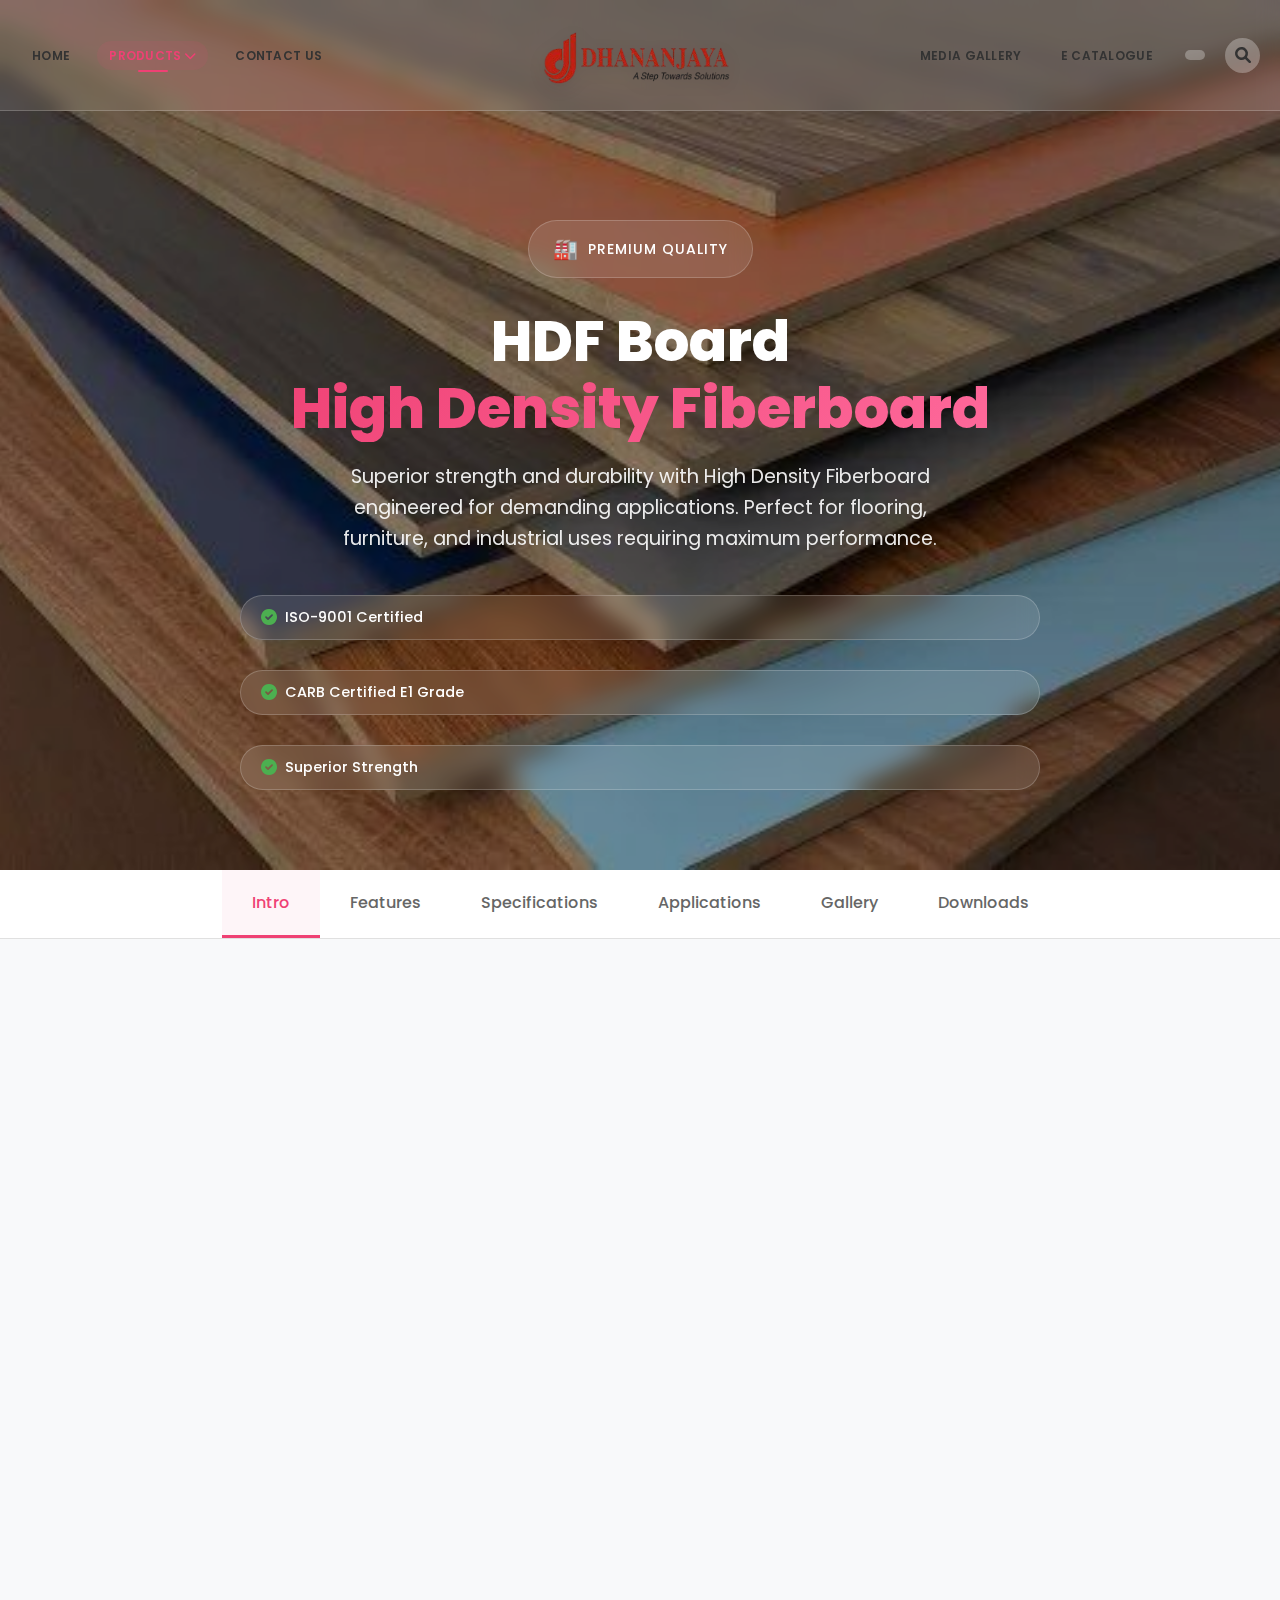
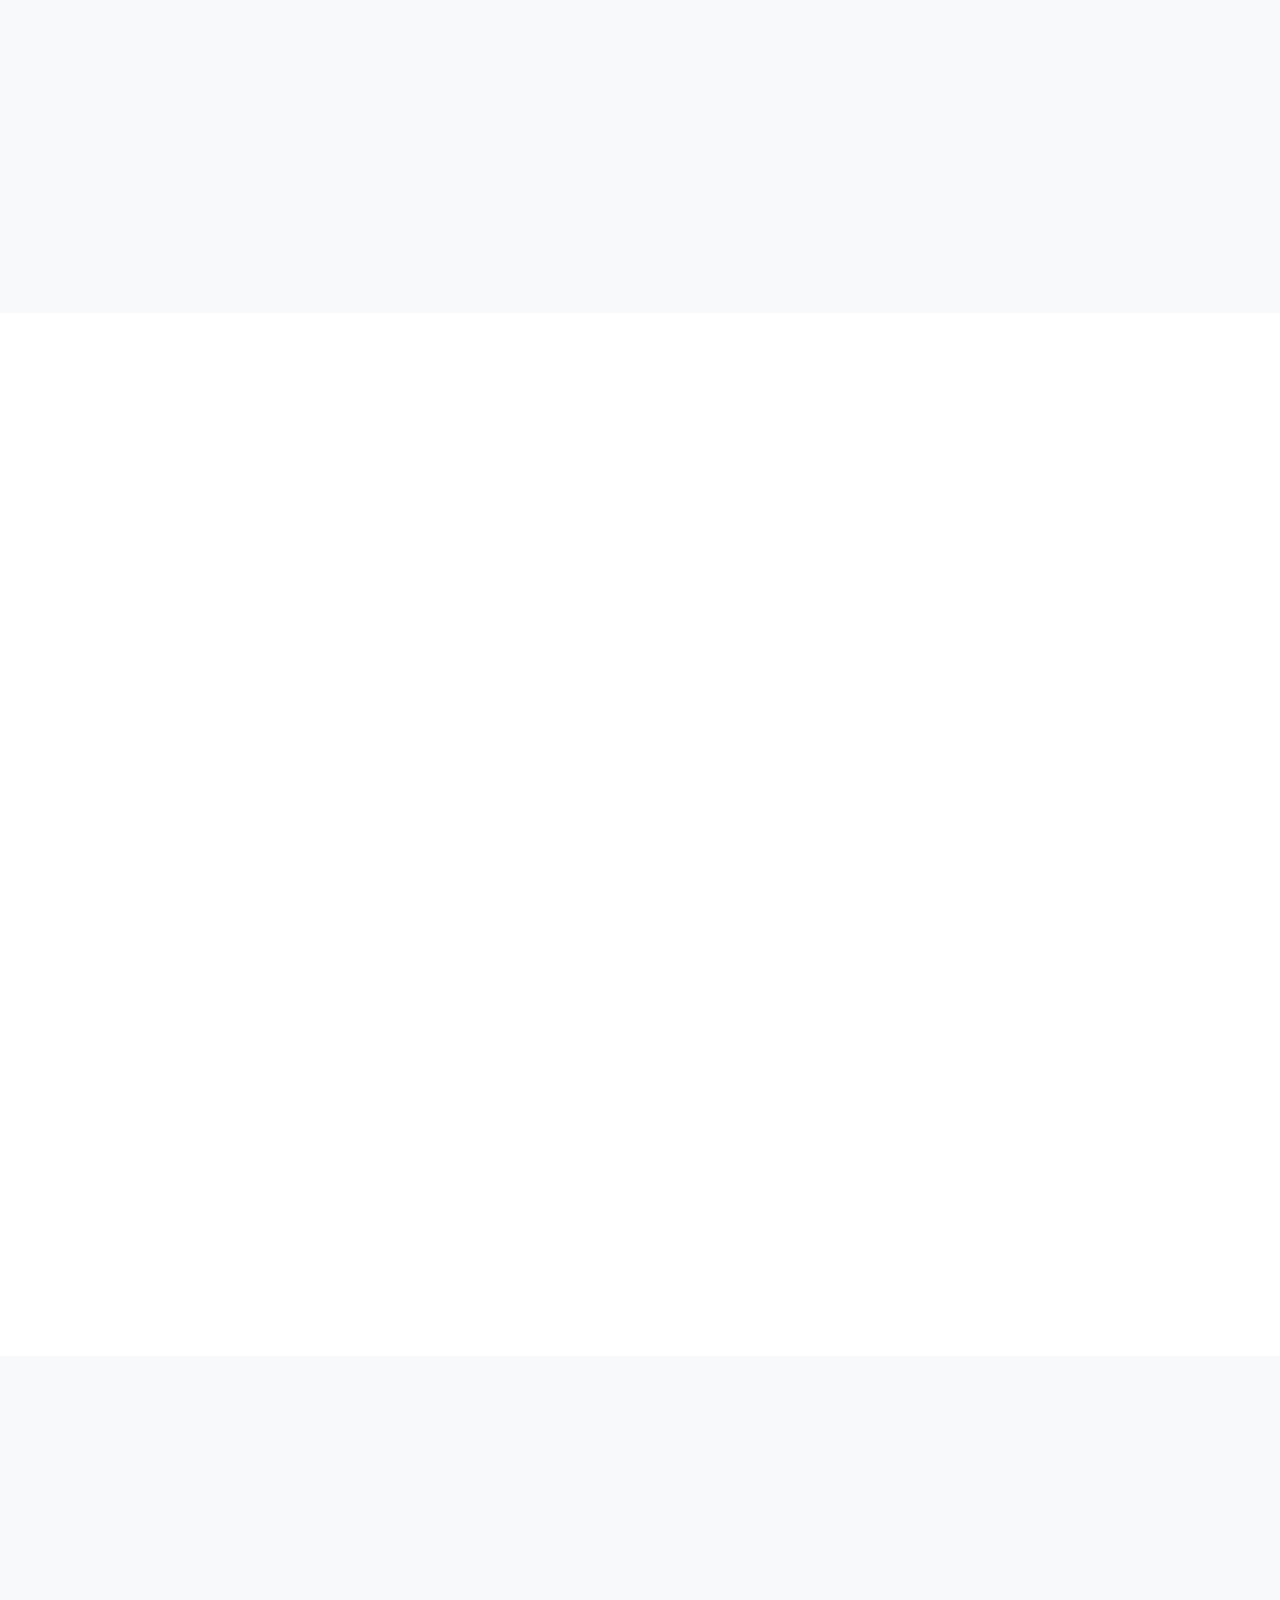
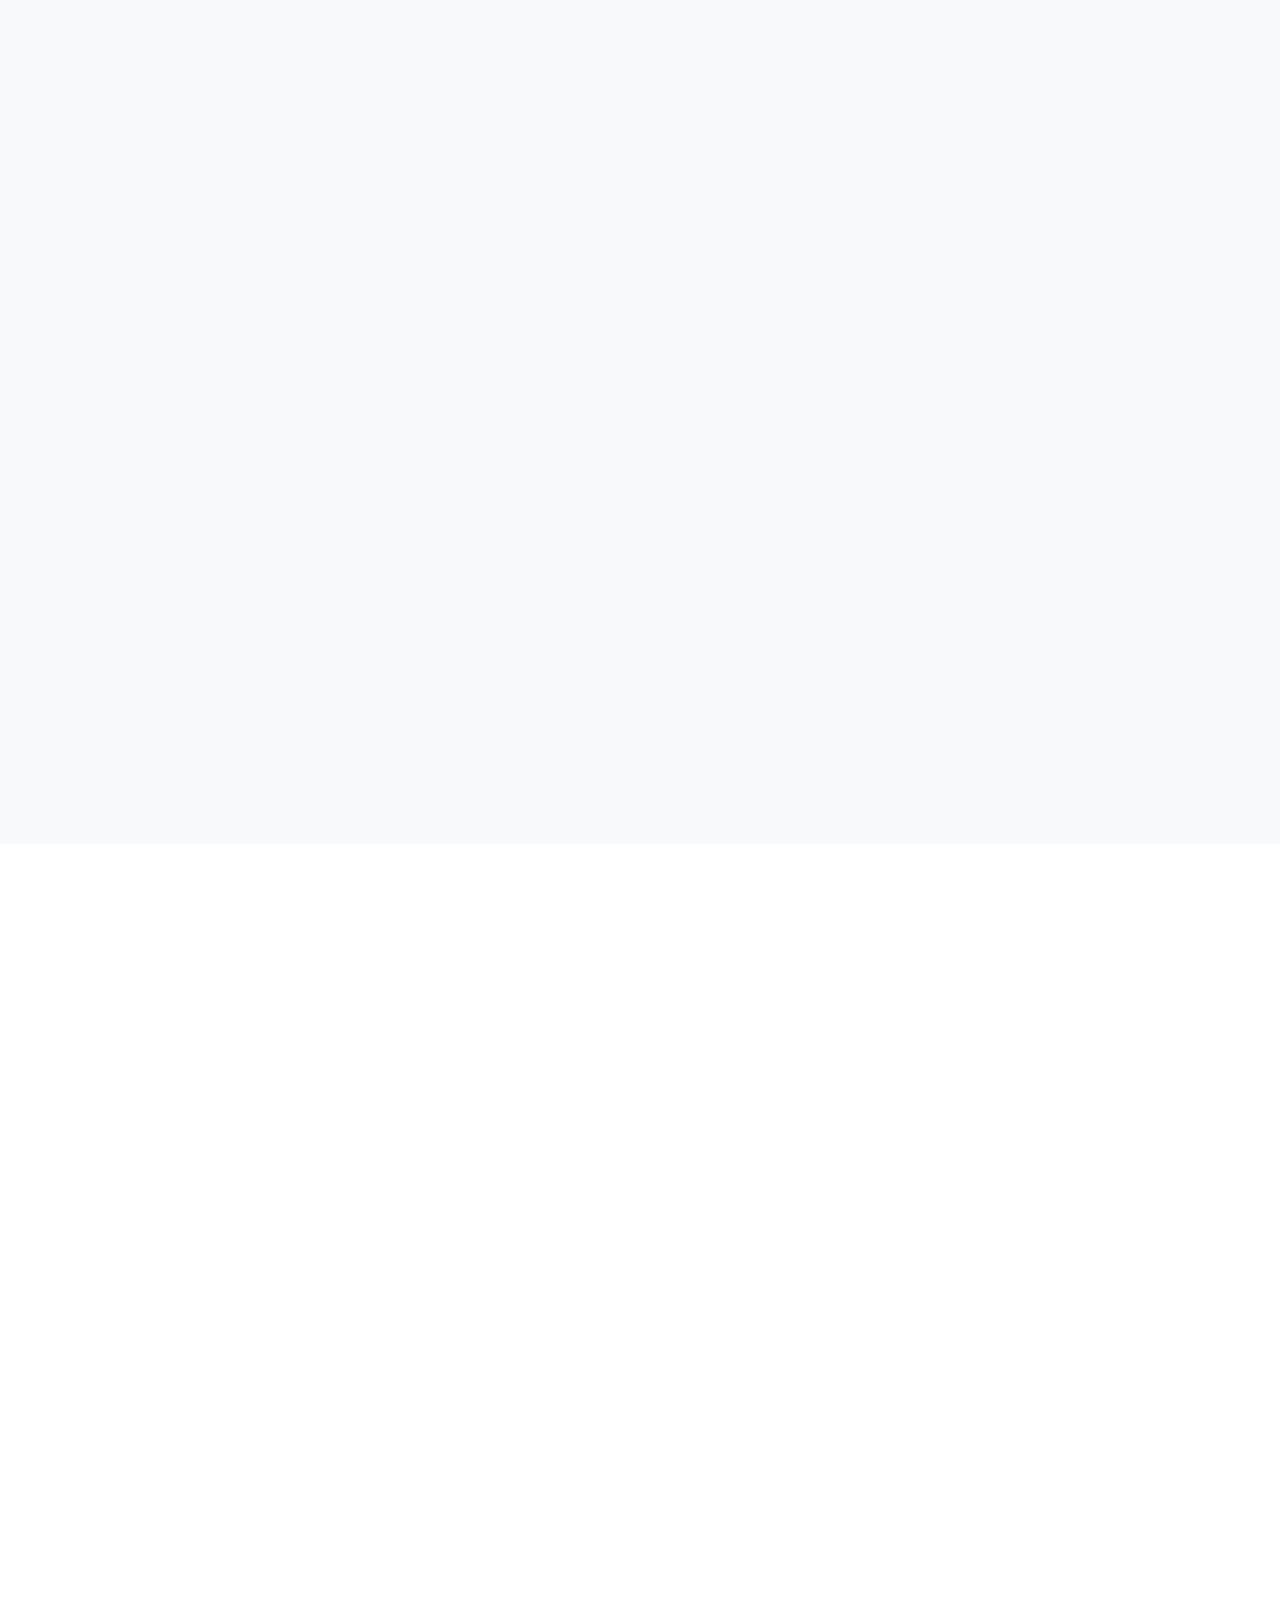
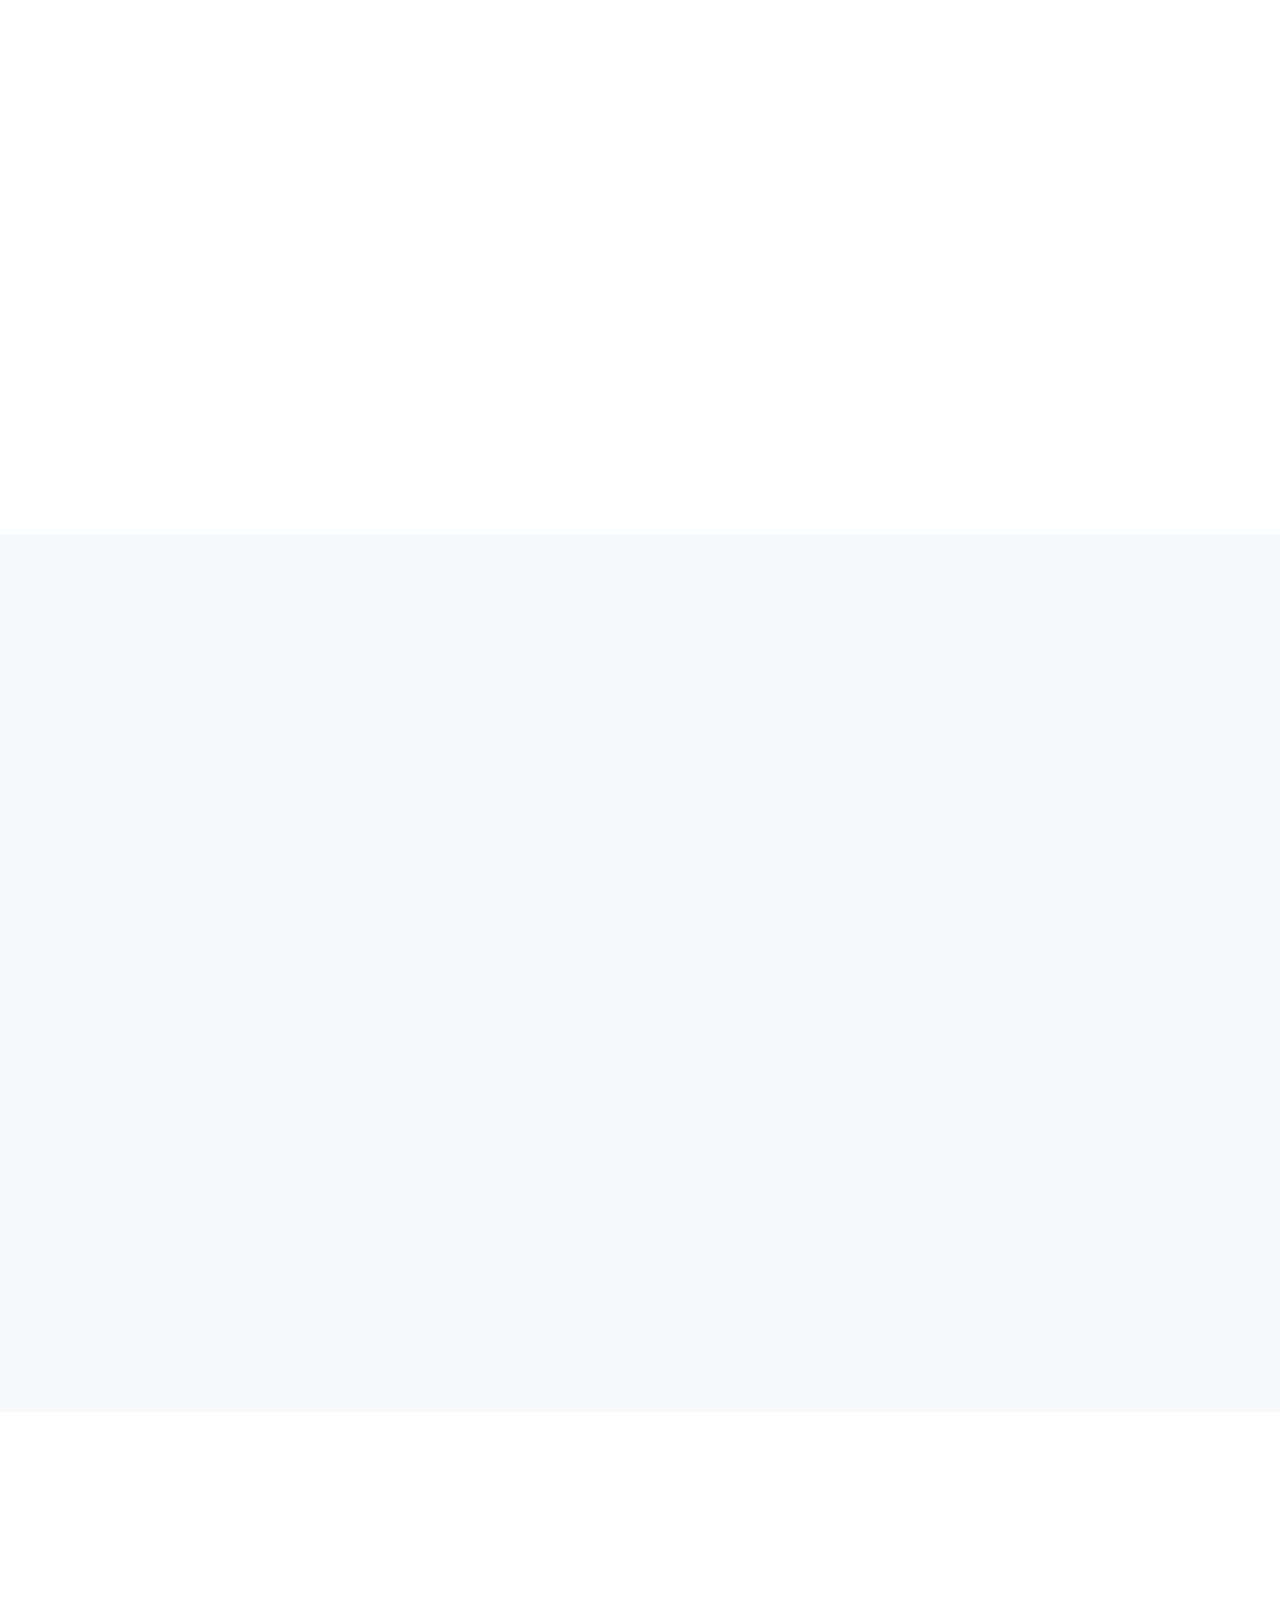
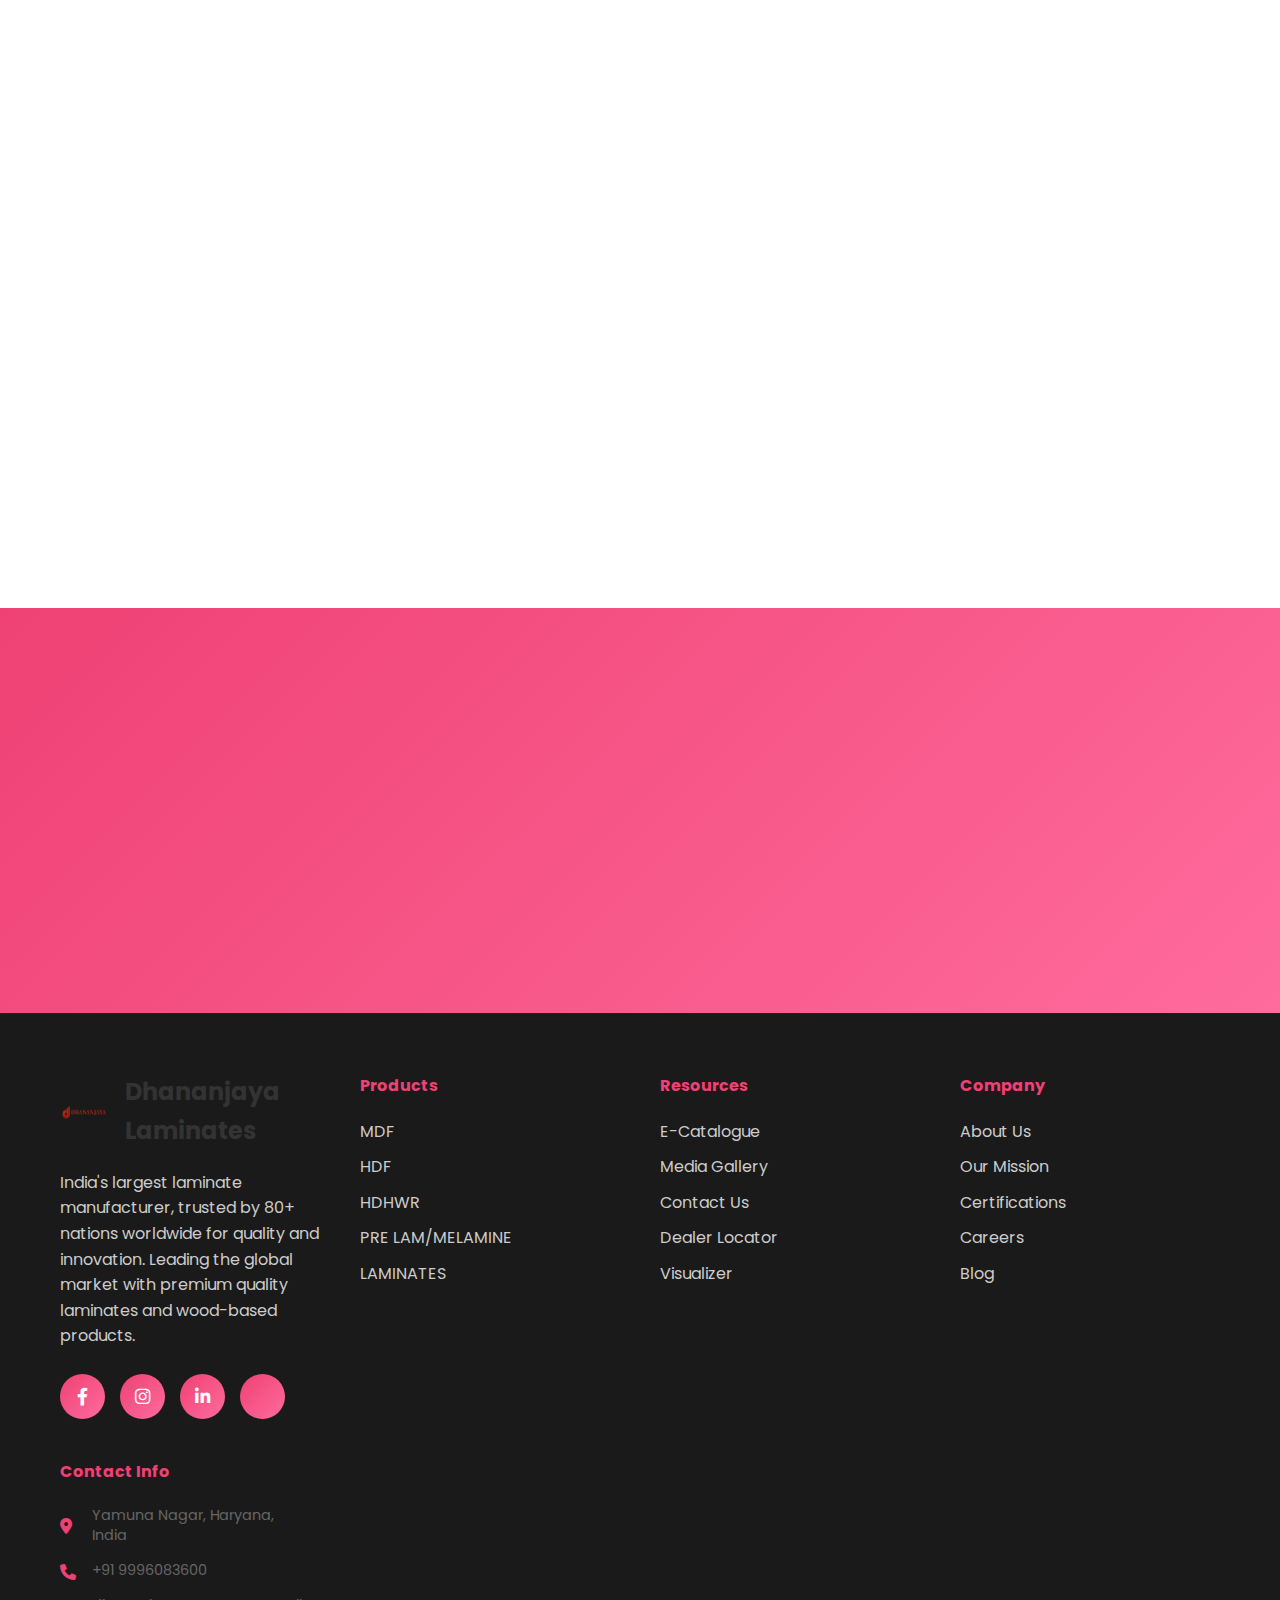
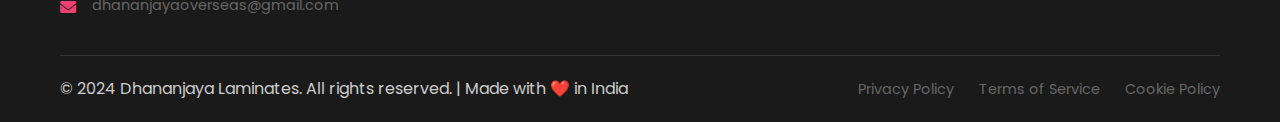
<file: hdf.html>
<!DOCTYPE html>
<html lang="en">
<head>
    <meta charset="UTF-8">
    <meta name="viewport" content="width=device-width, initial-scale=1.0">
    <title>HDF Board - Dhananjaya Laminates | Premium Quality High Density Fiberboard</title>
    <link rel="stylesheet" href="styles.css">
    <link href="https://fonts.googleapis.com/css2?family=Poppins:wght@300;400;500;600;700;800;900&family=Dancing+Script:wght@400;600&display=swap" rel="stylesheet">
    <link rel="stylesheet" href="https://cdnjs.cloudflare.com/ajax/libs/font-awesome/6.0.0/css/all.min.css">
    <link href="https://unpkg.com/aos@2.3.1/dist/aos.css" rel="stylesheet">
    <script type="text/javascript">
        function googleTranslateElementInit() {
            new google.translate.TranslateElement({
                pageLanguage: 'en',
                includedLanguages: 'en,hi,es,fr,ar',
                layout: google.translate.TranslateElement.InlineLayout.SIMPLE,
                autoDisplay: false
            }, 'google_translate_element');
        }
    </script>
    <script type="text/javascript" src="//translate.google.com/translate_a/element.js?cb=googleTranslateElementInit"></script>
    <script type="text/javascript">
        // Check if Google Translate loads within 3 seconds, otherwise show fallback
        setTimeout(function() {
            if (!document.querySelector('#google_translate_element .goog-te-gadget')) {
                document.querySelector('.fallback-language-selector').style.display = 'block';
                document.querySelector('#google_translate_element').style.display = 'none';
            }
        }, 3000);
    </script>
</head>
<body>
    <!-- Header Section -->
    <header class="header">
        <nav class="navbar">
            <div class="container">
                <div class="nav-left">
                    <ul class="nav-menu">
                        <li><a href="index.html" class="nav-link">HOME</a></li>
                        <li class="dropdown">
                            <a href="#" class="nav-link active">PRODUCTS <i class="fas fa-chevron-down"></i></a>
                            <ul class="dropdown-menu">
                                <li><a href="mdf.html">MDF</a></li>
                                <li><a href="hdf.html" class="active">HDF</a></li>
                                <li><a href="hdhwr.html">HDHWR</a></li>
                                <li><a href="prelam.html">PRE LAM/MELAMINE</a></li>
                                <li><a href="laminates.html">LAMINATES</a></li>
                            </ul>
                        </li>
                        <li><a href="contact.html" class="nav-link">CONTACT US</a></li>
                    </ul>
                </div>
                <div class="nav-center">
                    <div class="logo">
                        <img src="IMG-20250125-WA0009-removebg-preview (1).png" alt="Dhananjaya Laminates Logo" class="logo-image">
                    </div>
                </div>
                <div class="nav-right">
                    <ul class="nav-menu">
                        <li><a href="media-gallery.html" class="nav-link">MEDIA GALLERY</a></li>
                        <li><a href="catalogue.html" class="nav-link">E CATALOGUE</a></li>
                    </ul>
                    <div class="nav-tools">
                        <div class="language-selector">
                            <div id="google_translate_element"></div>
                            <!-- Fallback language selector if Google Translate doesn't load -->
                            <select class="fallback-language-selector" style="display: none;">
                                <option value="en">English</option>
                                <option value="hi">हिंदी</option>
                                <option value="es">Español</option>
                                <option value="fr">Français</option>
                                <option value="ar">العربية</option>
                            </select>
                        </div>
                        <div class="search-icon">
                            <i class="fas fa-search"></i>
                        </div>
                    </div>
                </div>
            </div>
        </nav>
    </header>

    <!-- Product Hero Section -->
    <section class="product-hero-section">
        <div class="product-hero-background">
            <div class="product-hero-bg-image" style="background-image: url('HDF.jpg')"></div>
            <div class="product-hero-overlay"></div>
        </div>
        
        <div class="product-hero-content">
            <div class="container">
                <div class="product-hero-text">
                    <div class="product-badge">
                        <span class="badge-icon">🏭</span>
                        <span class="badge-text">Premium Quality</span>
                    </div>
                    
                    <h1 class="product-hero-title">
                        <span class="title-line">HDF Board</span>
                        <span class="title-line highlight">High Density Fiberboard</span>
                    </h1>
                    
                    <p class="product-hero-description">
                        Superior strength and durability with High Density Fiberboard engineered for demanding applications. 
                        Perfect for flooring, furniture, and industrial uses requiring maximum performance.
                    </p>
                    
                    <div class="product-hero-features">
                        <div class="feature-item">
                            <i class="fas fa-check-circle"></i>
                            <span>ISO-9001 Certified</span>
                        </div>
                        <div class="feature-item">
                            <i class="fas fa-check-circle"></i>
                            <span>CARB Certified E1 Grade</span>
                        </div>
                        <div class="feature-item">
                            <i class="fas fa-check-circle"></i>
                            <span>Superior Strength</span>
                        </div>
                    </div>
                </div>
            </div>
        </div>
    </section>

    <!-- Product Navigation -->
    <section class="product-nav-section">
        <div class="container">
            <div class="product-nav">
                <a href="#intro" class="nav-item active">Intro</a>
                <a href="#features" class="nav-item">Features</a>
                <a href="#specifications" class="nav-item">Specifications</a>
                <a href="#applications" class="nav-item">Applications</a>
                <a href="#gallery" class="nav-item">Gallery</a>
                <a href="#downloads" class="nav-item">Downloads</a>
            </div>
        </div>
    </section>

    <!-- Product Intro Section -->
    <section id="intro" class="product-intro-section">
        <div class="container">
            <div class="product-intro-content">
                <div class="intro-text" data-aos="fade-up">
                    <h2>About HDF Board</h2>
                    <p>High Density Fiberboard (HDF) represents the pinnacle of engineered wood technology, offering superior strength, durability, and performance compared to traditional wood products. With its high density structure, HDF provides exceptional stability and resistance to wear and tear.</p>
                    
                    <p>Dhananjaya Laminates manufactures premium HDF boards using advanced German technology and carefully selected raw materials. Our HDF boards are engineered to meet the most demanding applications while maintaining consistent quality and performance standards.</p>
                    
                    <div class="intro-features">
                        <div class="intro-feature">
                            <div class="feature-icon">
                                <i class="fas fa-shield-alt"></i>
                            </div>
                            <div class="feature-content">
                                <h4>Superior Strength</h4>
                                <p>Higher density structure provides exceptional strength and load-bearing capacity for demanding applications.</p>
                            </div>
                        </div>
                        
                        <div class="intro-feature">
                            <div class="feature-icon">
                                <i class="fas fa-leaf"></i>
                            </div>
                            <div class="feature-content">
                                <h4>Eco-Friendly</h4>
                                <p>Manufactured with sustainable practices and certified for low formaldehyde emissions.</p>
                            </div>
                        </div>
                        
                        <div class="intro-feature">
                            <div class="feature-icon">
                                <i class="fas fa-certificate"></i>
                            </div>
                            <div class="feature-content">
                                <h4>Premium Grade</h4>
                                <p>CARB certified E1 grade ensuring compliance with international environmental standards.</p>
                            </div>
                        </div>
                    </div>
                </div>
                
                <div class="intro-image" data-aos="fade-left">
                    <img src="HDF.jpg" alt="HDF Board Manufacturing">
                    <div class="image-overlay">
                        <div class="overlay-content">
                            <i class="fas fa-play"></i>
                            <span>Watch Manufacturing Process</span>
                        </div>
                    </div>
                </div>
            </div>
        </div>
    </section>

    <!-- Features Section -->
    <section id="features" class="product-features-section">
        <div class="container">
            <div class="section-header" data-aos="fade-up">
                <h2>Why Choose Dhananjaya HDF?</h2>
                <p>Features, Advantages & Benefits</p>
            </div>
            
            <div class="features-grid">
                <div class="feature-card" data-aos="fade-up" data-aos-delay="100">
                    <div class="feature-icon">
                        <i class="fas fa-weight-hanging"></i>
                    </div>
                    <h3>High Density Structure</h3>
                    <p>Density ranging from 800-1000 kg/m³ providing superior strength and durability for heavy-duty applications.</p>
                </div>
                
                <div class="feature-card" data-aos="fade-up" data-aos-delay="200">
                    <div class="feature-icon">
                        <i class="fas fa-paint-brush"></i>
                    </div>
                    <h3>Excellent Surface Finish</h3>
                    <p>Ultra-smooth surface perfect for direct printing, laminating, and high-quality finishing applications.</p>
                </div>
                
                <div class="feature-card" data-aos="fade-up" data-aos-delay="300">
                    <div class="feature-icon">
                        <i class="fas fa-tools"></i>
                    </div>
                    <h3>Superior Machining</h3>
                    <p>Excellent cutting, drilling, and routing properties for precise manufacturing and installation.</p>
                </div>
                
                <div class="feature-card" data-aos="fade-up" data-aos-delay="400">
                    <div class="feature-icon">
                        <i class="fas fa-shield-alt"></i>
                    </div>
                    <h3>Impact Resistance</h3>
                    <p>High resistance to impact and wear making it ideal for flooring and high-traffic applications.</p>
                </div>
                
                <div class="feature-card" data-aos="fade-up" data-aos-delay="500">
                    <div class="feature-icon">
                        <i class="fas fa-thermometer-half"></i>
                    </div>
                    <h3>Dimensional Stability</h3>
                    <p>Excellent resistance to temperature and humidity changes ensuring long-term performance.</p>
                </div>
                
                <div class="feature-card" data-aos="fade-up" data-aos-delay="600">
                    <div class="feature-icon">
                        <i class="fas fa-tint"></i>
                    </div>
                    <h3>Moisture Resistant</h3>
                    <p>Enhanced moisture resistance suitable for various environmental conditions and applications.</p>
                </div>
            </div>
        </div>
    </section>

    <!-- Specifications Section -->
    <section id="specifications" class="product-specifications-section">
        <div class="container">
            <div class="section-header" data-aos="fade-up">
                <h2>Technical Specifications</h2>
                <p>Detailed specifications and standards</p>
            </div>
            
            <div class="specifications-content">
                <div class="specs-table" data-aos="fade-up">
                    <table>
                        <thead>
                            <tr>
                                <th>Parameter</th>
                                <th>Specification</th>
                                <th>Standard</th>
                            </tr>
                        </thead>
                        <tbody>
                            <tr>
                                <td>Density</td>
                                <td>800-1000 kg/m³</td>
                                <td>IS 12406</td>
                            </tr>
                            <tr>
                                <td>Thickness</td>
                                <td>2.5mm - 8mm</td>
                                <td>Customizable</td>
                            </tr>
                            <tr>
                                <td>Size</td>
                                <td>8' x 4' (2440 x 1220mm)</td>
                                <td>Standard</td>
                            </tr>
                            <tr>
                                <td>Moisture Content</td>
                                <td>4-8%</td>
                                <td>IS 12406</td>
                            </tr>
                            <tr>
                                <td>Formaldehyde Emission</td>
                                <td>E1 Grade (≤0.1 ppm)</td>
                                <td>CARB Certified</td>
                            </tr>
                            <tr>
                                <td>Internal Bond Strength</td>
                                <td>≥0.8 N/mm²</td>
                                <td>IS 12406</td>
                            </tr>
                            <tr>
                                <td>Modulus of Rupture</td>
                                <td>≥30 N/mm²</td>
                                <td>IS 12406</td>
                            </tr>
                            <tr>
                                <td>Modulus of Elasticity</td>
                                <td>≥3000 N/mm²</td>
                                <td>IS 12406</td>
                            </tr>
                        </tbody>
                    </table>
                </div>
                
                <div class="specs-features" data-aos="fade-left">
                    <div class="spec-feature">
                        <div class="spec-icon">
                            <i class="fas fa-certificate"></i>
                        </div>
                        <div class="spec-content">
                            <h4>Quality Certifications</h4>
                            <ul>
                                <li>ISO 9001:2015 Certified</li>
                                <li>CARB Phase II Compliant</li>
                                <li>E1 Emission Standard</li>
                                <li>IS 12406 Compliant</li>
                            </ul>
                        </div>
                    </div>
                    
                    <div class="spec-feature">
                        <div class="spec-icon">
                            <i class="fas fa-palette"></i>
                        </div>
                        <div class="spec-content">
                            <h4>Available Finishes</h4>
                            <ul>
                                <li>Natural HDF (Unfinished)</li>
                                <li>Pre-laminated HDF</li>
                                <li>Melamine Faced HDF</li>
                                <li>Direct Print HDF</li>
                            </ul>
                        </div>
                    </div>
                </div>
            </div>
        </div>
    </section>

    <!-- Applications Section -->
    <section id="applications" class="product-applications-section">
        <div class="container">
            <div class="section-header" data-aos="fade-up">
                <h2>Applications</h2>
                <p>Versatile applications across various industries</p>
            </div>
            
            <div class="applications-grid">
                <div class="application-category" data-aos="fade-up" data-aos-delay="100">
                    <div class="category-icon">
                        <i class="fas fa-home"></i>
                    </div>
                    <h3>Flooring Solutions</h3>
                    <ul>
                        <li>Laminate Flooring</li>
                        <li>Engineered Wood Flooring</li>
                        <li>Vinyl Flooring Base</li>
                        <li>Commercial Flooring</li>
                        <li>Residential Flooring</li>
                    </ul>
                </div>
                
                <div class="application-category" data-aos="fade-up" data-aos-delay="200">
                    <div class="category-icon">
                        <i class="fas fa-paint-brush"></i>
                    </div>
                    <h3>Furniture Manufacturing</h3>
                    <ul>
                        <li>Kitchen Cabinets</li>
                        <li>Office Furniture</li>
                        <li>Wardrobes & Storage</li>
                        <li>Bedroom Sets</li>
                        <li>Commercial Furniture</li>
                    </ul>
                </div>
                
                <div class="application-category" data-aos="fade-up" data-aos-delay="300">
                    <div class="category-icon">
                        <i class="fas fa-industry"></i>
                    </div>
                    <h3>Industrial Applications</h3>
                    <ul>
                        <li>Automotive Interiors</li>
                        <li>Railway Coach Panels</li>
                        <li>Exhibition Stands</li>
                        <li>Industrial Cabinets</li>
                        <li>Machine Enclosures</li>
                    </ul>
                </div>
                
                <div class="application-category" data-aos="fade-up" data-aos-delay="400">
                    <div class="category-icon">
                        <i class="fas fa-cog"></i>
                    </div>
                    <h3>Specialized Uses</h3>
                    <ul>
                        <li>Door Manufacturing</li>
                        <li>Wall Paneling</li>
                        <li>Ceiling Panels</li>
                        <li>Partition Walls</li>
                        <li>Display Units</li>
                    </ul>
                </div>
            </div>
        </div>
    </section>

    <!-- Gallery Section -->
    <section id="gallery" class="product-gallery-section">
        <div class="container">
            <div class="section-header" data-aos="fade-up">
                <h2>Product Gallery</h2>
                <p>Explore our HDF board collection</p>
            </div>
            
            <div class="gallery-grid">
                <div class="gallery-item" data-aos="zoom-in" data-aos-delay="100">
                    <img src="HDF.jpg" alt="HDF Board Natural Finish">
                    <div class="gallery-overlay">
                        <div class="overlay-content">
                            <h4>Natural HDF</h4>
                            <p>Unfinished surface ready for customization</p>
                        </div>
                    </div>
                </div>
                
                <div class="gallery-item" data-aos="zoom-in" data-aos-delay="200">
                    <img src="prelam.webp" alt="Pre-laminated HDF">
                    <div class="gallery-overlay">
                        <div class="overlay-content">
                            <h4>Pre-laminated HDF</h4>
                            <p>Ready-to-use with decorative finishes</p>
                        </div>
                    </div>
                </div>
                
                <div class="gallery-item" data-aos="zoom-in" data-aos-delay="300">
                    <img src="woodgrain.jpeg" alt="Woodgrain HDF">
                    <div class="gallery-overlay">
                        <div class="overlay-content">
                            <h4>Woodgrain HDF</h4>
                            <p>Natural wood texture finishes</p>
                        </div>
                    </div>
                </div>
                
                <div class="gallery-item" data-aos="zoom-in" data-aos-delay="400">
                    <img src="solid color glossy.jpg" alt="Solid Color HDF">
                    <div class="gallery-overlay">
                        <div class="overlay-content">
                            <h4>Solid Color HDF</h4>
                            <p>Vibrant color options</p>
                        </div>
                    </div>
                </div>
            </div>
        </div>
    </section>

    <!-- Downloads Section -->
    <section id="downloads" class="product-downloads-section">
        <div class="container">
            <div class="section-header" data-aos="fade-up">
                <h2>Downloads</h2>
                <p>Technical documents and resources</p>
            </div>
            
            <div class="downloads-grid">
                <div class="download-item" data-aos="fade-up" data-aos-delay="100">
                    <div class="download-icon">
                        <i class="fas fa-file-pdf"></i>
                    </div>
                    <div class="download-content">
                        <h4>HDF Product Catalog</h4>
                        <p>Complete product range and specifications</p>
                        <a href="#" class="download-btn">
                            <i class="fas fa-download"></i>
                            Download PDF
                        </a>
                    </div>
                </div>
                
                <div class="download-item" data-aos="fade-up" data-aos-delay="200">
                    <div class="download-icon">
                        <i class="fas fa-file-alt"></i>
                    </div>
                    <div class="download-content">
                        <h4>Technical Data Sheet</h4>
                        <p>Detailed technical specifications</p>
                        <a href="#" class="download-btn">
                            <i class="fas fa-download"></i>
                            Download PDF
                        </a>
                    </div>
                </div>
                
                <div class="download-item" data-aos="fade-up" data-aos-delay="300">
                    <div class="download-icon">
                        <i class="fas fa-certificate"></i>
                    </div>
                    <div class="download-content">
                        <h4>Quality Certificates</h4>
                        <p>ISO and CARB certifications</p>
                        <a href="#" class="download-btn">
                            <i class="fas fa-download"></i>
                            Download PDF
                        </a>
                    </div>
                </div>
                
                <div class="download-item" data-aos="fade-up" data-aos-delay="400">
                    <div class="download-icon">
                        <i class="fas fa-book"></i>
                    </div>
                    <div class="download-content">
                        <h4>Installation Guide</h4>
                        <p>Best practices for HDF installation</p>
                        <a href="#" class="download-btn">
                            <i class="fas fa-download"></i>
                            Download PDF
                        </a>
                    </div>
                </div>
            </div>
        </div>
    </section>

    <!-- CTA Section -->
    <section class="product-cta-section">
        <div class="container">
            <div class="cta-content" data-aos="fade-up">
                <h2>Ready to Get Started?</h2>
                <p>Contact our team to discuss your HDF requirements and get expert guidance</p>
                <div class="cta-buttons">
                    <a href="#" class="primary-btn">
                        <span>Request Quote</span>
                        <i class="fas fa-arrow-right"></i>
                    </a>
                    <a href="#" class="secondary-btn">
                        <span>Contact Sales</span>
                        <i class="fas fa-phone"></i>
                    </a>
                </div>
            </div>
        </div>
    </section>

    <!-- Footer -->
    <footer class="footer">
        <div class="container">
            <div class="footer-content">
                <div class="footer-section footer-about">
                    <div class="footer-logo">
                        <img src="IMG-20250125-WA0009-removebg-preview (1).png" alt="Dhananjaya Laminates Logo" class="footer-logo-img">
                        <h3>Dhananjaya Laminates</h3>
                    </div>
                    <p>India's largest laminate manufacturer, trusted by 80+ nations worldwide for quality and innovation. Leading the global market with premium quality laminates and wood-based products.</p>
                    <div class="social-links">
                        <a href="https://www.facebook.com/dhananjayaoverseas" target="_blank" rel="noopener noreferrer" title="Follow us on Facebook">
                            <i class="fab fa-facebook-f"></i>
                        </a>
                        <a href="https://www.instagram.com/doplindia" target="_blank" rel="noopener noreferrer" title="Follow us on Instagram">
                            <i class="fab fa-instagram"></i>
                        </a>
                        <a href="https://www.linkedin.com/in/dhananjaya-overseas" target="_blank" rel="noopener noreferrer" title="Connect with us on LinkedIn">
                            <i class="fab fa-linkedin-in"></i>
                        </a>
                        <a href="https://x.com/dhananjayavilla" target="_blank" rel="noopener noreferrer" title="Follow us on X (Twitter)">
                            <i class="fab fa-x-twitter"></i>
                        </a>
                    </div>
                </div>
                <div class="footer-section">
                    <h4>Products</h4>
                    <ul>
                        <li><a href="mdf.html">MDF</a></li>
                        <li><a href="hdf.html">HDF</a></li>
                        <li><a href="hdhwr.html">HDHWR</a></li>
                        <li><a href="prelam.html">PRE LAM/MELAMINE</a></li>
                        <li><a href="laminates.html">LAMINATES</a></li>
                    </ul>
                </div>
                <div class="footer-section">
                    <h4>Resources</h4>
                    <ul>
                        <li><a href="catalogue.html">E-Catalogue</a></li>
                        <li><a href="media-gallery.html">Media Gallery</a></li>
                        <li><a href="contact.html">Contact Us</a></li>
                        <li><a href="#">Dealer Locator</a></li>
                        <li><a href="#">Visualizer</a></li>
                    </ul>
                </div>
                <div class="footer-section">
                    <h4>Company</h4>
                    <ul>
                        <li><a href="#">About Us</a></li>
                        <li><a href="#">Our Mission</a></li>
                        <li><a href="#">Certifications</a></li>
                        <li><a href="#">Careers</a></li>
                        <li><a href="#">Blog</a></li>
                    </ul>
                </div>
                <div class="footer-section footer-contact">
                    <h4>Contact Info</h4>
                    <div class="contact-info">
                        <div class="contact-item">
                            <i class="fas fa-map-marker-alt"></i>
                            <span>Yamuna Nagar, Haryana, India</span>
                        </div>
                        <div class="contact-item">
                            <i class="fas fa-phone"></i>
                            <span>+91 9996083600</span>
                        </div>
                        <div class="contact-item">
                            <i class="fas fa-envelope"></i>
                            <span>dhananjayaoverseas@gmail.com</span>
                        </div>
                    </div>
                </div>
            </div>
            <div class="footer-bottom">
                <div class="footer-bottom-content">
                    <p>&copy; 2024 Dhananjaya Laminates. All rights reserved. | Made with ❤️ in India</p>
                    <div class="footer-links">
                        <a href="#">Privacy Policy</a>
                        <a href="#">Terms of Service</a>
                        <a href="#">Cookie Policy</a>
                    </div>
                </div>
            </div>
        </div>
    </footer>

    <script src="https://unpkg.com/aos@2.3.1/dist/aos.js"></script>
    <script src="script.js"></script>
    <script>
        // Initialize AOS
        AOS.init({
            duration: 1000,
            easing: 'ease-in-out',
            once: true,
            mirror: false
        });

        // Product navigation
        document.addEventListener('DOMContentLoaded', function() {
            const navItems = document.querySelectorAll('.product-nav .nav-item');
            const sections = document.querySelectorAll('section[id]');

            navItems.forEach(item => {
                item.addEventListener('click', function(e) {
                    e.preventDefault();
                    const targetId = this.getAttribute('href').substring(1);
                    const targetSection = document.getElementById(targetId);
                    
                    if (targetSection) {
                        targetSection.scrollIntoView({ behavior: 'smooth' });
                    }
                });
            });

            // Active navigation on scroll
            window.addEventListener('scroll', function() {
                let current = '';
                sections.forEach(section => {
                    const sectionTop = section.offsetTop;
                    const sectionHeight = section.clientHeight;
                    if (scrollY >= (sectionTop - 200)) {
                        current = section.getAttribute('id');
                    }
                });

                navItems.forEach(item => {
                    item.classList.remove('active');
                    if (item.getAttribute('href') === '#' + current) {
                        item.classList.add('active');
                    }
                });
            });
        });
    </script>
</body>
</html>
</file>
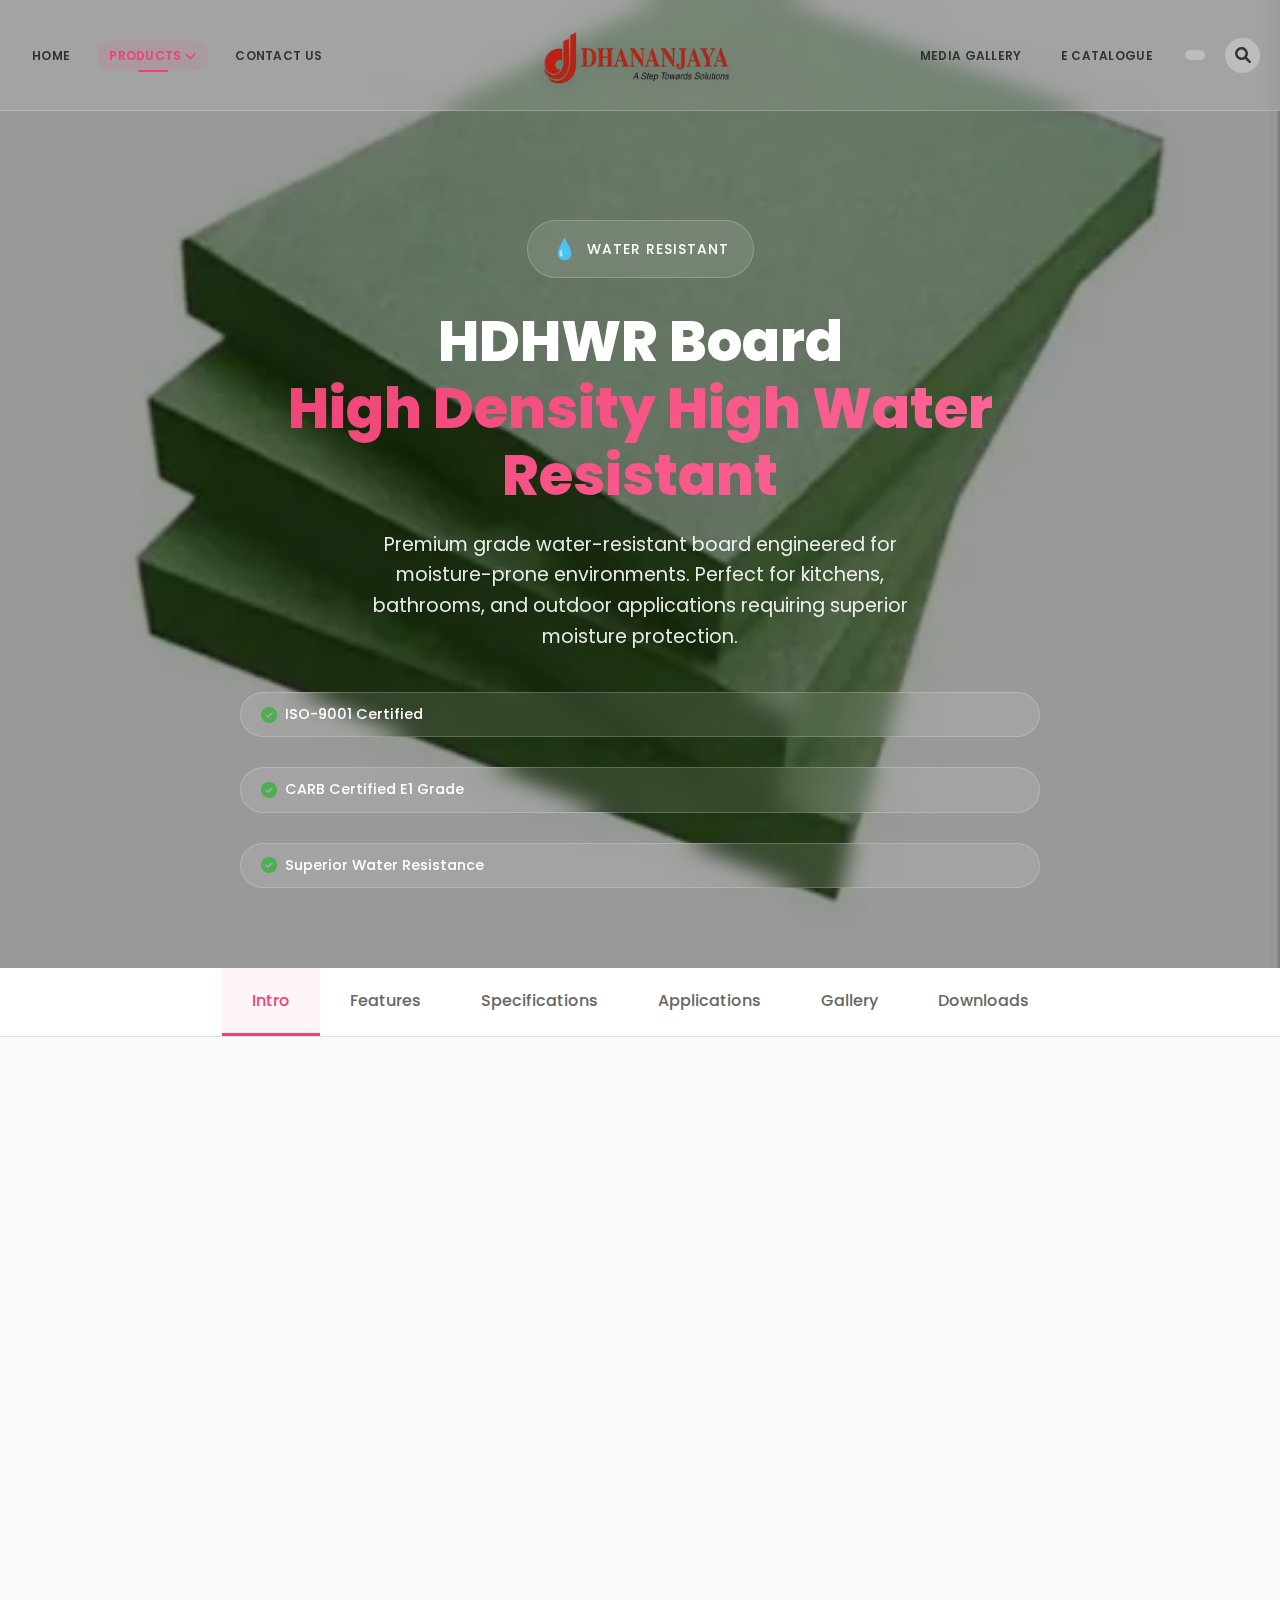
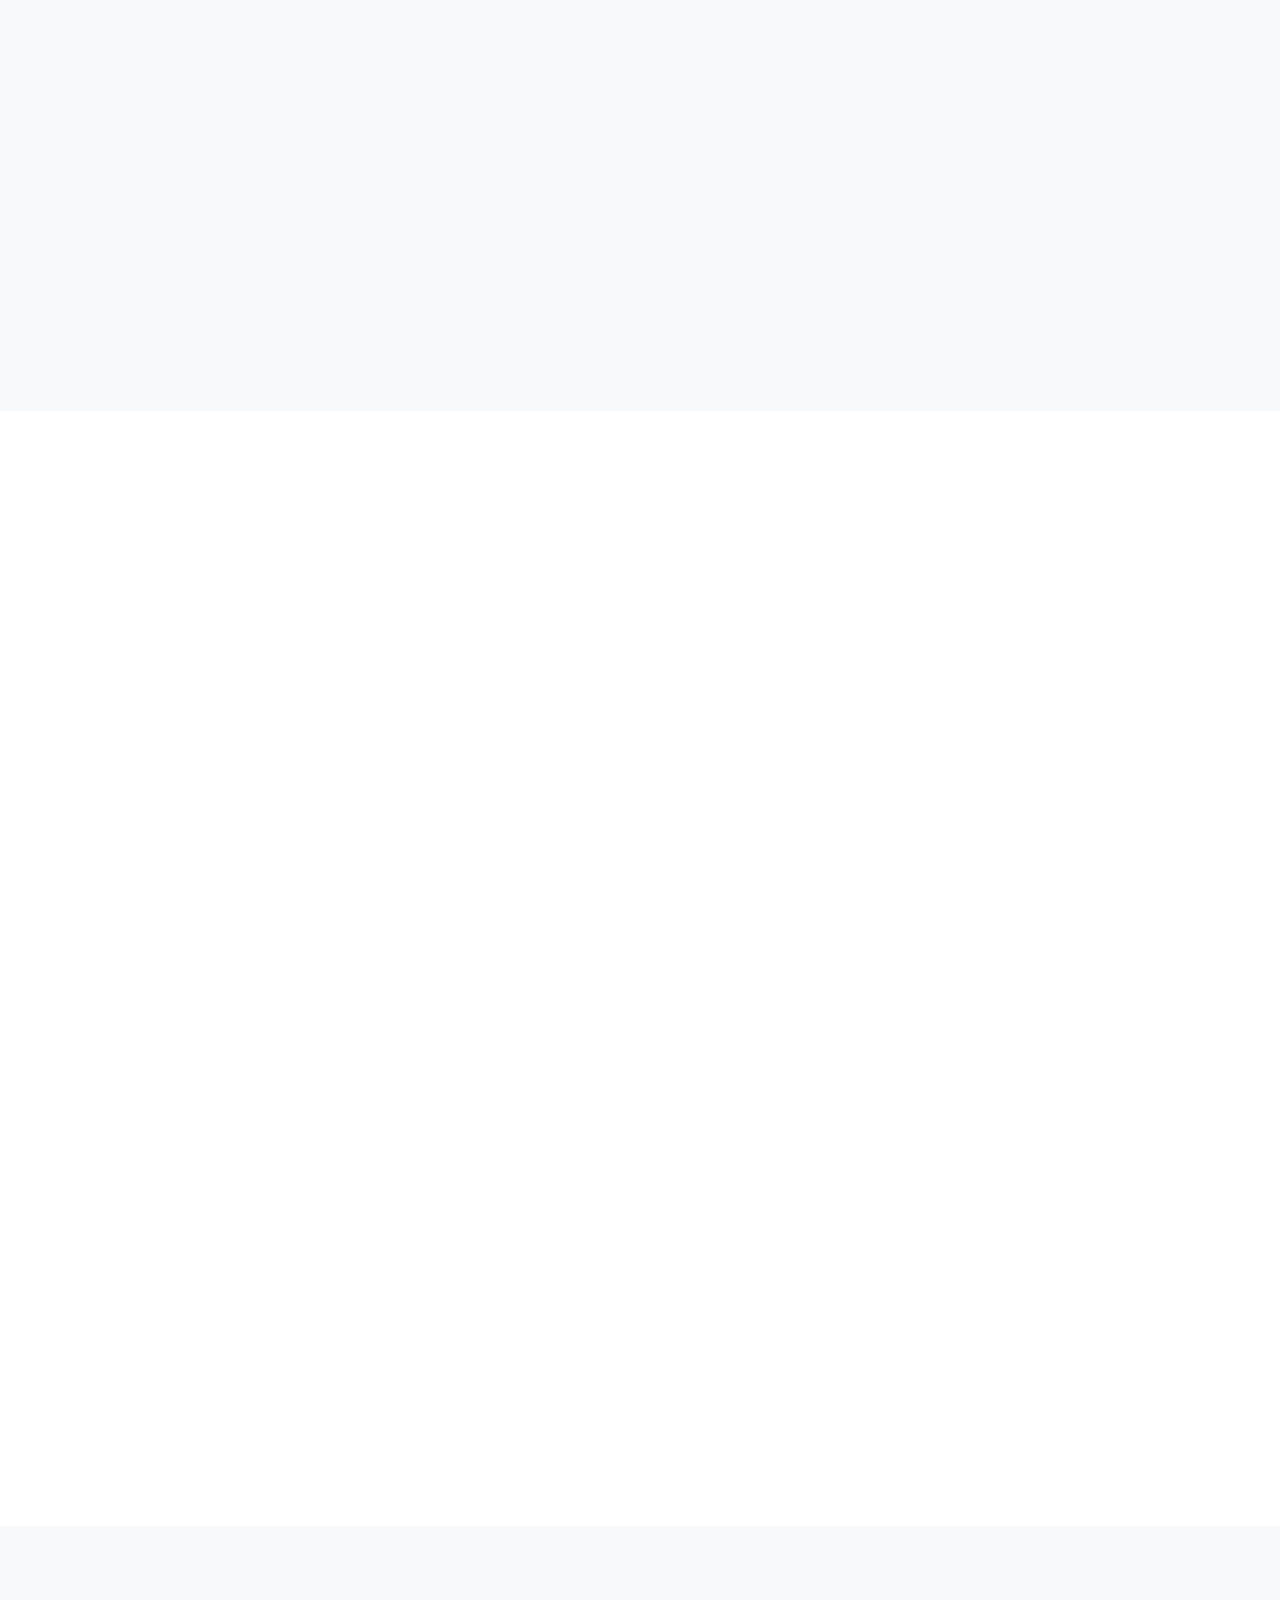
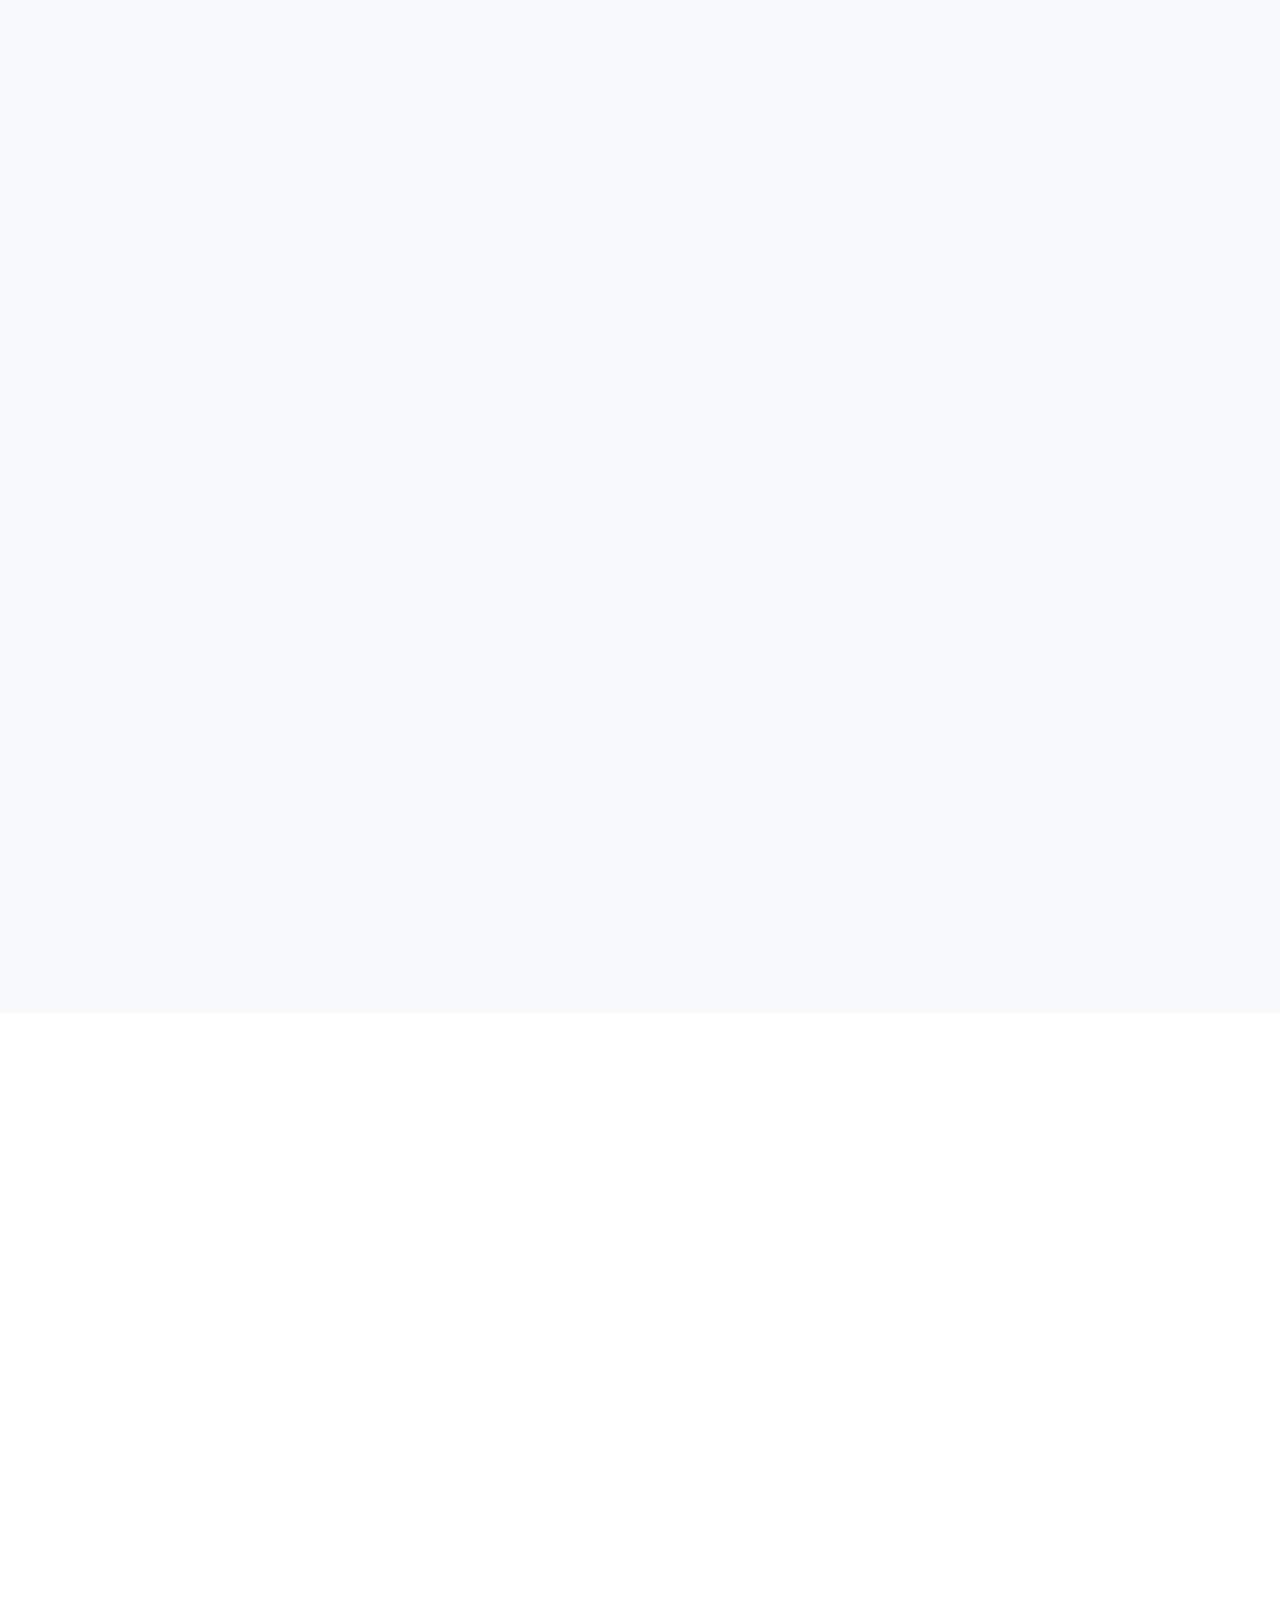
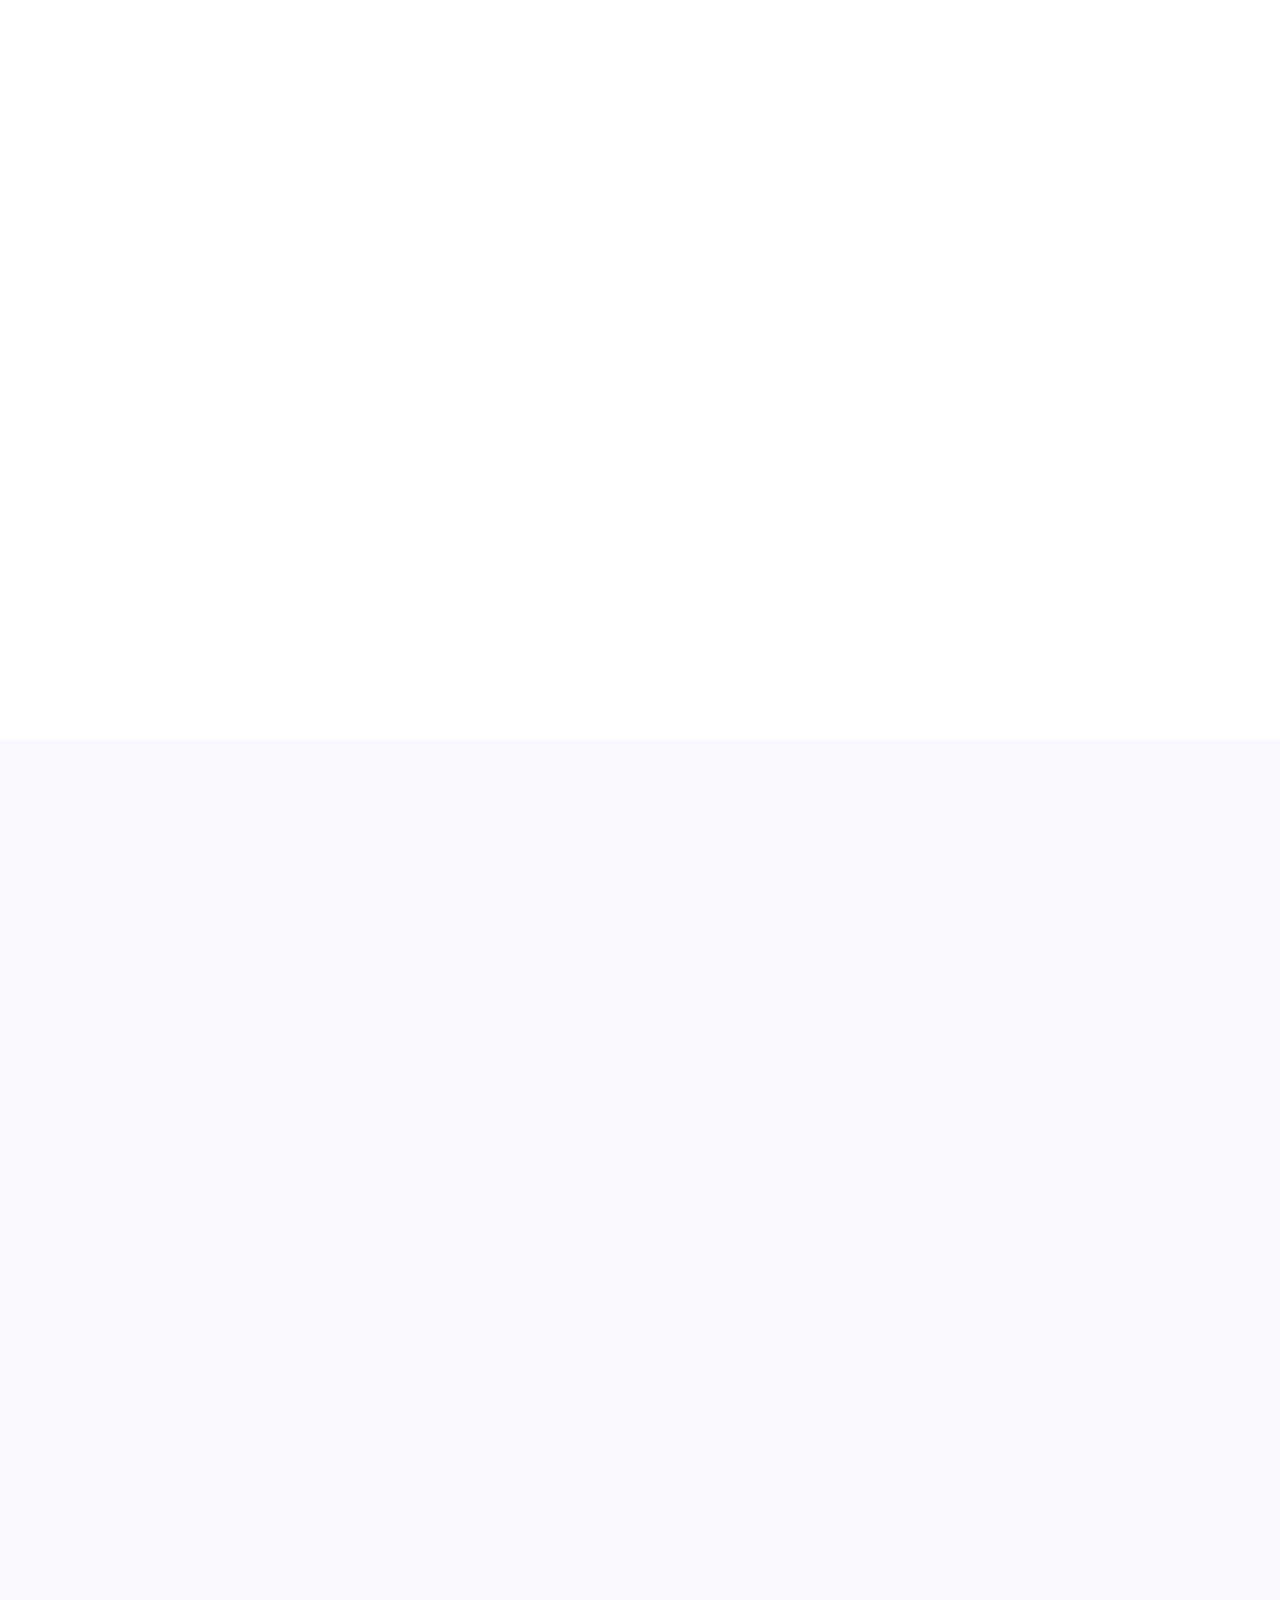
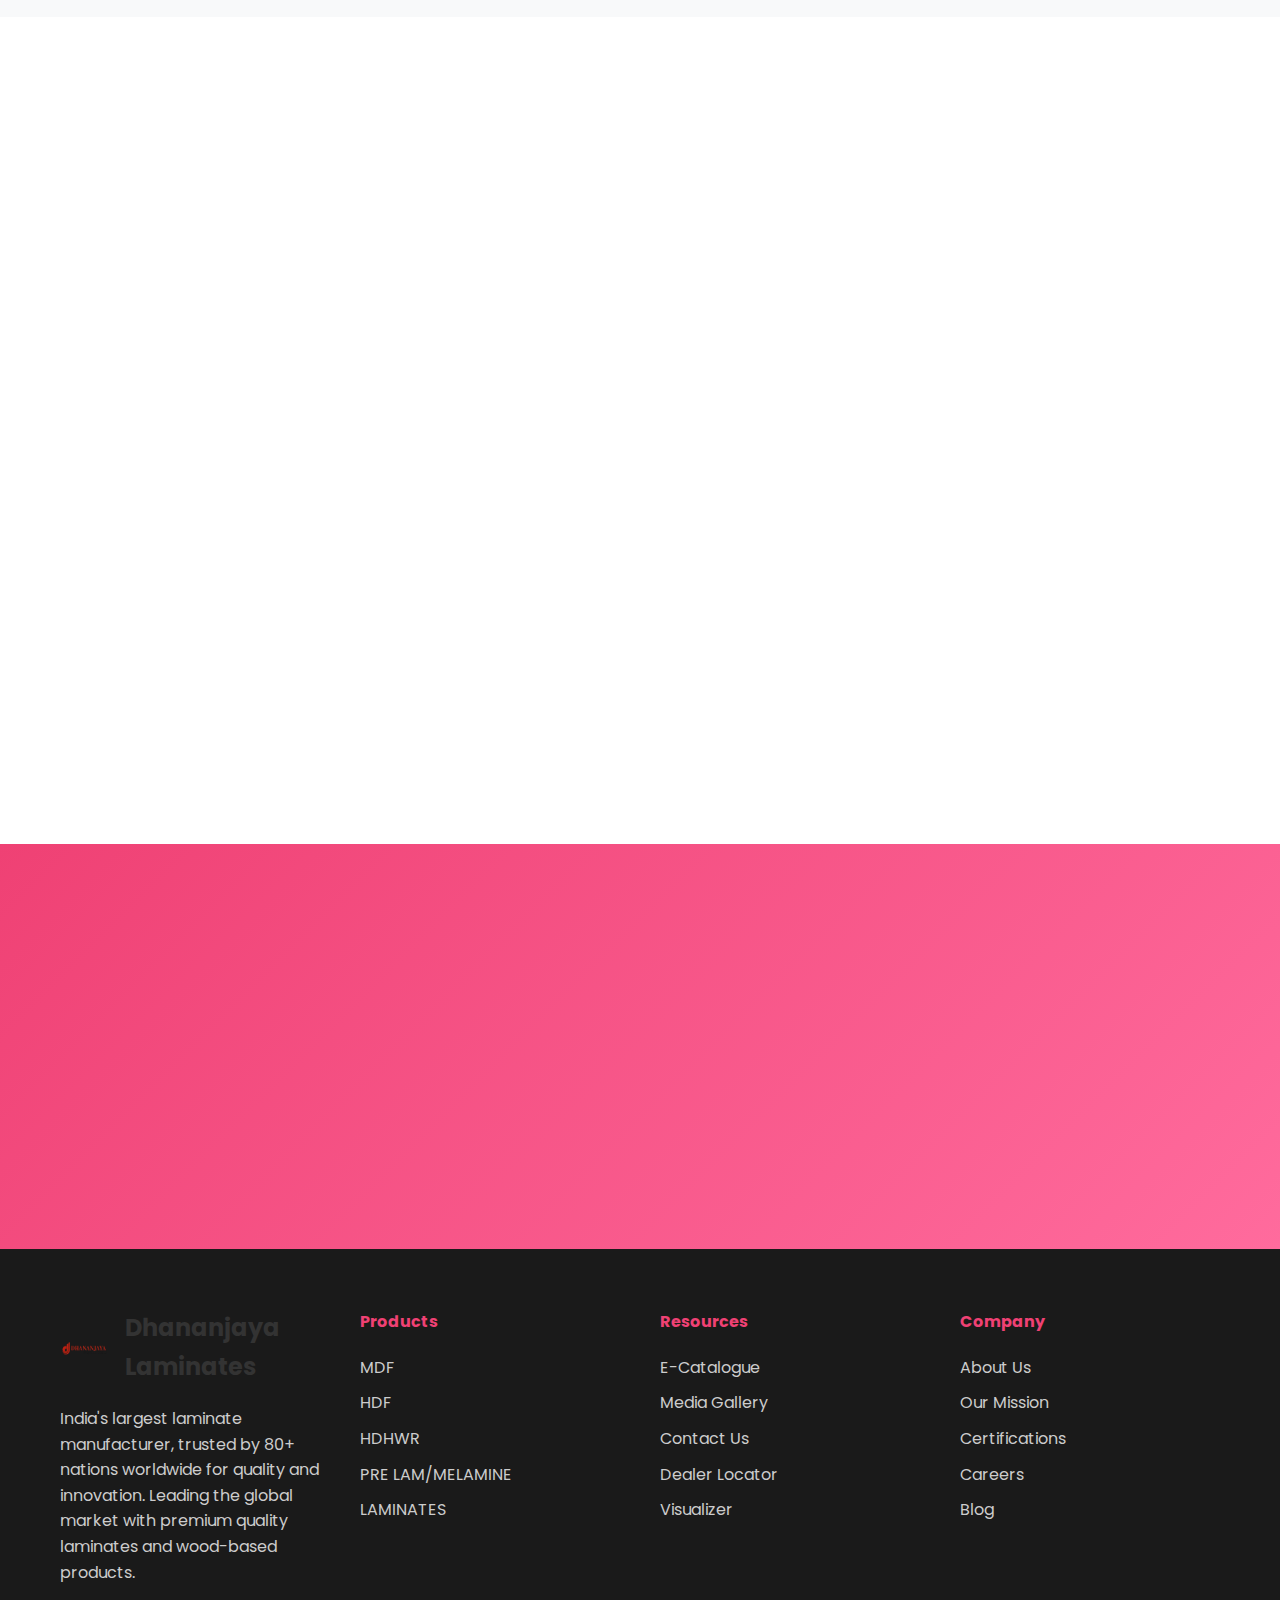
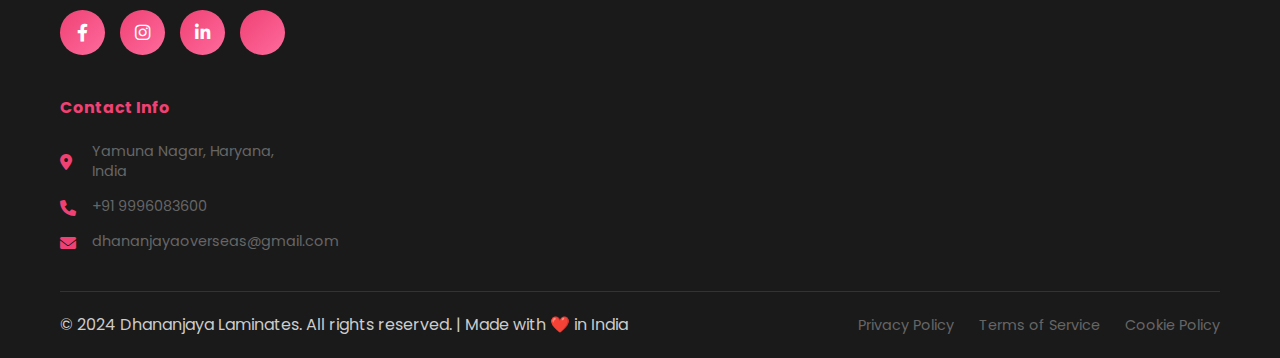
<file: hdhwr.html>
<!DOCTYPE html>
<html lang="en">
<head>
    <meta charset="UTF-8">
    <meta name="viewport" content="width=device-width, initial-scale=1.0">
    <title>HDHWR Board - Dhananjaya Laminates | High Density High Water Resistant Board</title>
    <link rel="stylesheet" href="styles.css">
    <link href="https://fonts.googleapis.com/css2?family=Poppins:wght@300;400;500;600;700;800;900&family=Dancing+Script:wght@400;600&display=swap" rel="stylesheet">
    <link rel="stylesheet" href="https://cdnjs.cloudflare.com/ajax/libs/font-awesome/6.0.0/css/all.min.css">
    <link href="https://unpkg.com/aos@2.3.1/dist/aos.css" rel="stylesheet">
    <script type="text/javascript">
        function googleTranslateElementInit() {
            new google.translate.TranslateElement({
                pageLanguage: 'en',
                includedLanguages: 'en,hi,es,fr,ar',
                layout: google.translate.TranslateElement.InlineLayout.SIMPLE,
                autoDisplay: false
            }, 'google_translate_element');
        }
    </script>
    <script type="text/javascript" src="//translate.google.com/translate_a/element.js?cb=googleTranslateElementInit"></script>
    <script type="text/javascript">
        // Check if Google Translate loads within 3 seconds, otherwise show fallback
        setTimeout(function() {
            if (!document.querySelector('#google_translate_element .goog-te-gadget')) {
                document.querySelector('.fallback-language-selector').style.display = 'block';
                document.querySelector('#google_translate_element').style.display = 'none';
            }
        }, 3000);
    </script>
</head>
<body>
    <!-- Header Section -->
    <header class="header">
        <nav class="navbar">
            <div class="container">
                <div class="nav-left">
                    <ul class="nav-menu">
                        <li><a href="index.html" class="nav-link">HOME</a></li>
                        <li class="dropdown">
                            <a href="#" class="nav-link active">PRODUCTS <i class="fas fa-chevron-down"></i></a>
                            <ul class="dropdown-menu">
                                <li><a href="mdf.html">MDF</a></li>
                                <li><a href="hdf.html">HDF</a></li>
                                <li><a href="hdhwr.html" class="active">HDHWR</a></li>
                                <li><a href="prelam.html">PRE LAM/MELAMINE</a></li>
                                <li><a href="laminates.html">LAMINATES</a></li>
                            </ul>
                        </li>
                        <li><a href="contact.html" class="nav-link">CONTACT US</a></li>
                    </ul>
                </div>
                <div class="nav-center">
                    <div class="logo">
                        <img src="IMG-20250125-WA0009-removebg-preview (1).png" alt="Dhananjaya Laminates Logo" class="logo-image">
                    </div>
                </div>
                <div class="nav-right">
                    <ul class="nav-menu">
                        <li><a href="media-gallery.html" class="nav-link">MEDIA GALLERY</a></li>
                        <li><a href="catalogue.html" class="nav-link">E CATALOGUE</a></li>
                    </ul>
                    <div class="nav-tools">
                        <div class="language-selector">
                            <div id="google_translate_element"></div>
                            <!-- Fallback language selector if Google Translate doesn't load -->
                            <select class="fallback-language-selector" style="display: none;">
                                <option value="en">English</option>
                                <option value="hi">हिंदी</option>
                                <option value="es">Español</option>
                                <option value="fr">Français</option>
                                <option value="ar">العربية</option>
                            </select>
                        </div>
                        <div class="search-icon">
                            <i class="fas fa-search"></i>
                        </div>
                    </div>
                </div>
            </div>
        </nav>
    </header>

    <!-- Product Hero Section -->
    <section class="product-hero-section">
        <div class="product-hero-background">
            <div class="product-hero-bg-image" style="background-image: url('HDHMR.webp')"></div>
            <div class="product-hero-overlay"></div>
        </div>
        
        <div class="product-hero-content">
            <div class="container">
                <div class="product-hero-text">
                    <div class="product-badge">
                        <span class="badge-icon">💧</span>
                        <span class="badge-text">Water Resistant</span>
                    </div>
                    
                    <h1 class="product-hero-title">
                        <span class="title-line">HDHWR Board</span>
                        <span class="title-line highlight">High Density High Water Resistant</span>
                    </h1>
                    
                    <p class="product-hero-description">
                        Premium grade water-resistant board engineered for moisture-prone environments. 
                        Perfect for kitchens, bathrooms, and outdoor applications requiring superior moisture protection.
                    </p>
                    
                    <div class="product-hero-features">
                        <div class="feature-item">
                            <i class="fas fa-check-circle"></i>
                            <span>ISO-9001 Certified</span>
                        </div>
                        <div class="feature-item">
                            <i class="fas fa-check-circle"></i>
                            <span>CARB Certified E1 Grade</span>
                        </div>
                        <div class="feature-item">
                            <i class="fas fa-check-circle"></i>
                            <span>Superior Water Resistance</span>
                        </div>
                    </div>
                </div>
            </div>
        </div>
    </section>

    <!-- Product Navigation -->
    <section class="product-nav-section">
        <div class="container">
            <div class="product-nav">
                <a href="#intro" class="nav-item active">Intro</a>
                <a href="#features" class="nav-item">Features</a>
                <a href="#specifications" class="nav-item">Specifications</a>
                <a href="#applications" class="nav-item">Applications</a>
                <a href="#gallery" class="nav-item">Gallery</a>
                <a href="#downloads" class="nav-item">Downloads</a>
            </div>
        </div>
    </section>

    <!-- Product Intro Section -->
    <section id="intro" class="product-intro-section">
        <div class="container">
            <div class="product-intro-content">
                <div class="intro-text" data-aos="fade-up">
                    <h2>About HDHWR Board</h2>
                    <p>High Density High Water Resistant (HDHWR) board is the ultimate solution for applications requiring superior moisture protection and durability. Engineered with advanced water-resistant technology, HDHWR boards provide exceptional performance in challenging environments.</p>
                    
                    <p>Dhananjaya Laminates manufactures premium HDHWR boards using state-of-the-art German technology and specialized water-resistant resins. Our HDHWR boards are designed to withstand high humidity, moisture exposure, and temperature variations while maintaining structural integrity.</p>
                    
                    <div class="intro-features">
                        <div class="intro-feature">
                            <div class="feature-icon">
                                <i class="fas fa-tint"></i>
                            </div>
                            <div class="feature-content">
                                <h4>Superior Water Resistance</h4>
                                <p>Advanced moisture protection technology ensures long-term performance in wet environments.</p>
                            </div>
                        </div>
                        
                        <div class="intro-feature">
                            <div class="feature-icon">
                                <i class="fas fa-leaf"></i>
                            </div>
                            <div class="feature-content">
                                <h4>Eco-Friendly</h4>
                                <p>Manufactured with sustainable practices and certified for low formaldehyde emissions.</p>
                            </div>
                        </div>
                        
                        <div class="intro-feature">
                            <div class="feature-icon">
                                <i class="fas fa-certificate"></i>
                            </div>
                            <div class="feature-content">
                                <h4>Premium Grade</h4>
                                <p>CARB certified E1 grade ensuring compliance with international environmental standards.</p>
                            </div>
                        </div>
                    </div>
                </div>
                
                <div class="intro-image" data-aos="fade-left">
                    <img src="HDHMR.webp" alt="HDHWR Board Manufacturing">
                    <div class="image-overlay">
                        <div class="overlay-content">
                            <i class="fas fa-play"></i>
                            <span>Watch Manufacturing Process</span>
                        </div>
                    </div>
                </div>
            </div>
        </div>
    </section>

    <!-- Features Section -->
    <section id="features" class="product-features-section">
        <div class="container">
            <div class="section-header" data-aos="fade-up">
                <h2>Why Choose Dhananjaya HDHWR?</h2>
                <p>Features, Advantages & Benefits</p>
            </div>
            
            <div class="features-grid">
                <div class="feature-card" data-aos="fade-up" data-aos-delay="100">
                    <div class="feature-icon">
                        <i class="fas fa-tint"></i>
                    </div>
                    <h3>Superior Water Resistance</h3>
                    <p>Advanced moisture protection technology prevents water absorption and swelling in humid environments.</p>
                </div>
                
                <div class="feature-card" data-aos="fade-up" data-aos-delay="200">
                    <div class="feature-icon">
                        <i class="fas fa-weight-hanging"></i>
                    </div>
                    <h3>High Density Structure</h3>
                    <p>Density ranging from 800-1000 kg/m³ providing exceptional strength and durability for demanding applications.</p>
                </div>
                
                <div class="feature-card" data-aos="fade-up" data-aos-delay="300">
                    <div class="feature-icon">
                        <i class="fas fa-paint-brush"></i>
                    </div>
                    <h3>Excellent Surface Finish</h3>
                    <p>Ultra-smooth surface perfect for laminating, veneering, and high-quality finishing applications.</p>
                </div>
                
                <div class="feature-card" data-aos="fade-up" data-aos-delay="400">
                    <div class="feature-icon">
                        <i class="fas fa-tools"></i>
                    </div>
                    <h3>Superior Machining</h3>
                    <p>Excellent cutting, drilling, and routing properties for precise manufacturing and installation.</p>
                </div>
                
                <div class="feature-card" data-aos="fade-up" data-aos-delay="500">
                    <div class="feature-icon">
                        <i class="fas fa-thermometer-half"></i>
                    </div>
                    <h3>Dimensional Stability</h3>
                    <p>Excellent resistance to temperature and humidity changes ensuring long-term performance.</p>
                </div>
                
                <div class="feature-card" data-aos="fade-up" data-aos-delay="600">
                    <div class="feature-icon">
                        <i class="fas fa-shield-alt"></i>
                    </div>
                    <h3>Fungus & Termite Resistant</h3>
                    <p>Enhanced protection against biological degradation ensuring long-lasting performance.</p>
                </div>
            </div>
        </div>
    </section>

    <!-- Specifications Section -->
    <section id="specifications" class="product-specifications-section">
        <div class="container">
            <div class="section-header" data-aos="fade-up">
                <h2>Technical Specifications</h2>
                <p>Detailed specifications and standards</p>
            </div>
            
            <div class="specifications-content">
                <div class="specs-table" data-aos="fade-up">
                    <table>
                        <thead>
                            <tr>
                                <th>Parameter</th>
                                <th>Specification</th>
                                <th>Standard</th>
                            </tr>
                        </thead>
                        <tbody>
                            <tr>
                                <td>Density</td>
                                <td>800-1000 kg/m³</td>
                                <td>IS 12406</td>
                            </tr>
                            <tr>
                                <td>Thickness</td>
                                <td>3mm - 25mm</td>
                                <td>Customizable</td>
                            </tr>
                            <tr>
                                <td>Size</td>
                                <td>8' x 4' (2440 x 1220mm)</td>
                                <td>Standard</td>
                            </tr>
                            <tr>
                                <td>Moisture Content</td>
                                <td>4-8%</td>
                                <td>IS 12406</td>
                            </tr>
                            <tr>
                                <td>Water Absorption</td>
                                <td>≤8% (24h immersion)</td>
                                <td>IS 12406</td>
                            </tr>
                            <tr>
                                <td>Formaldehyde Emission</td>
                                <td>E1 Grade (≤0.1 ppm)</td>
                                <td>CARB Certified</td>
                            </tr>
                            <tr>
                                <td>Internal Bond Strength</td>
                                <td>≥0.8 N/mm²</td>
                                <td>IS 12406</td>
                            </tr>
                            <tr>
                                <td>Modulus of Rupture</td>
                                <td>≥30 N/mm²</td>
                                <td>IS 12406</td>
                            </tr>
                        </tbody>
                    </table>
                </div>
                
                <div class="specs-features" data-aos="fade-left">
                    <div class="spec-feature">
                        <div class="spec-icon">
                            <i class="fas fa-certificate"></i>
                        </div>
                        <div class="spec-content">
                            <h4>Quality Certifications</h4>
                            <ul>
                                <li>ISO 9001:2015 Certified</li>
                                <li>CARB Phase II Compliant</li>
                                <li>E1 Emission Standard</li>
                                <li>IS 12406 Compliant</li>
                            </ul>
                        </div>
                    </div>
                    
                    <div class="spec-feature">
                        <div class="spec-icon">
                            <i class="fas fa-palette"></i>
                        </div>
                        <div class="spec-content">
                            <h4>Available Finishes</h4>
                            <ul>
                                <li>Natural HDHWR (Unfinished)</li>
                                <li>Pre-laminated HDHWR</li>
                                <li>Melamine Faced HDHWR</li>
                                <li>Veneered HDHWR</li>
                            </ul>
                        </div>
                    </div>
                </div>
            </div>
        </div>
    </section>

    <!-- Applications Section -->
    <section id="applications" class="product-applications-section">
        <div class="container">
            <div class="section-header" data-aos="fade-up">
                <h2>Applications</h2>
                <p>Versatile applications across various industries</p>
            </div>
            
            <div class="applications-grid">
                <div class="application-category" data-aos="fade-up" data-aos-delay="100">
                    <div class="category-icon">
                        <i class="fas fa-home"></i>
                    </div>
                    <h3>Kitchen Applications</h3>
                    <ul>
                        <li>Kitchen Cabinets</li>
                        <li>Kitchen Shutters</li>
                        <li>Kitchen Countertops</li>
                        <li>Kitchen Islands</li>
                        <li>Kitchen Storage Units</li>
                    </ul>
                </div>
                
                <div class="application-category" data-aos="fade-up" data-aos-delay="200">
                    <div class="category-icon">
                        <i class="fas fa-bath"></i>
                    </div>
                    <h3>Bathroom Solutions</h3>
                    <ul>
                        <li>Bathroom Vanities</li>
                        <li>Bathroom Cabinets</li>
                        <li>Bathroom Shelving</li>
                        <li>Bathroom Paneling</li>
                        <li>Bathroom Accessories</li>
                    </ul>
                </div>
                
                <div class="application-category" data-aos="fade-up" data-aos-delay="300">
                    <div class="category-icon">
                        <i class="fas fa-industry"></i>
                    </div>
                    <h3>Commercial Applications</h3>
                    <ul>
                        <li>Restaurant Furniture</li>
                        <li>Hotel Interiors</li>
                        <li>Office Furniture</li>
                        <li>Retail Fixtures</li>
                        <li>Healthcare Furniture</li>
                    </ul>
                </div>
                
                <div class="application-category" data-aos="fade-up" data-aos-delay="400">
                    <div class="category-icon">
                        <i class="fas fa-cog"></i>
                    </div>
                    <h3>Outdoor & Specialized</h3>
                    <ul>
                        <li>Outdoor Furniture</li>
                        <li>Garden Structures</li>
                        <li>Marine Applications</li>
                        <li>Industrial Cabinets</li>
                        <li>Moisture-Prone Areas</li>
                    </ul>
                </div>
            </div>
        </div>
    </section>

    <!-- Gallery Section -->
    <section id="gallery" class="product-gallery-section">
        <div class="container">
            <div class="section-header" data-aos="fade-up">
                <h2>Product Gallery</h2>
                <p>Explore our HDHWR board collection</p>
            </div>
            
            <div class="gallery-grid">
                <div class="gallery-item" data-aos="zoom-in" data-aos-delay="100">
                    <img src="HDHMR.webp" alt="HDHWR Board Natural Finish">
                    <div class="gallery-overlay">
                        <div class="overlay-content">
                            <h4>Natural HDHWR</h4>
                            <p>Unfinished surface ready for customization</p>
                        </div>
                    </div>
                </div>
                
                <div class="gallery-item" data-aos="zoom-in" data-aos-delay="200">
                    <img src="prelam.webp" alt="Pre-laminated HDHWR">
                    <div class="gallery-overlay">
                        <div class="overlay-content">
                            <h4>Pre-laminated HDHWR</h4>
                            <p>Ready-to-use with decorative finishes</p>
                        </div>
                    </div>
                </div>
                
                <div class="gallery-item" data-aos="zoom-in" data-aos-delay="300">
                    <img src="woodgrain.jpeg" alt="Woodgrain HDHWR">
                    <div class="gallery-overlay">
                        <div class="overlay-content">
                            <h4>Woodgrain HDHWR</h4>
                            <p>Natural wood texture finishes</p>
                        </div>
                    </div>
                </div>
                
                <div class="gallery-item" data-aos="zoom-in" data-aos-delay="400">
                    <img src="solid color glossy.jpg" alt="Solid Color HDHWR">
                    <div class="gallery-overlay">
                        <div class="overlay-content">
                            <h4>Solid Color HDHWR</h4>
                            <p>Vibrant color options</p>
                        </div>
                    </div>
                </div>
            </div>
        </div>
    </section>

    <!-- Downloads Section -->
    <section id="downloads" class="product-downloads-section">
        <div class="container">
            <div class="section-header" data-aos="fade-up">
                <h2>Downloads</h2>
                <p>Technical documents and resources</p>
            </div>
            
            <div class="downloads-grid">
                <div class="download-item" data-aos="fade-up" data-aos-delay="100">
                    <div class="download-icon">
                        <i class="fas fa-file-pdf"></i>
                    </div>
                    <div class="download-content">
                        <h4>HDHWR Product Catalog</h4>
                        <p>Complete product range and specifications</p>
                        <a href="#" class="download-btn">
                            <i class="fas fa-download"></i>
                            Download PDF
                        </a>
                    </div>
                </div>
                
                <div class="download-item" data-aos="fade-up" data-aos-delay="200">
                    <div class="download-icon">
                        <i class="fas fa-file-alt"></i>
                    </div>
                    <div class="download-content">
                        <h4>Technical Data Sheet</h4>
                        <p>Detailed technical specifications</p>
                        <a href="#" class="download-btn">
                            <i class="fas fa-download"></i>
                            Download PDF
                        </a>
                    </div>
                </div>
                
                <div class="download-item" data-aos="fade-up" data-aos-delay="300">
                    <div class="download-icon">
                        <i class="fas fa-certificate"></i>
                    </div>
                    <div class="download-content">
                        <h4>Quality Certificates</h4>
                        <p>ISO and CARB certifications</p>
                        <a href="#" class="download-btn">
                            <i class="fas fa-download"></i>
                            Download PDF
                        </a>
                    </div>
                </div>
                
                <div class="download-item" data-aos="fade-up" data-aos-delay="400">
                    <div class="download-icon">
                        <i class="fas fa-book"></i>
                    </div>
                    <div class="download-content">
                        <h4>Installation Guide</h4>
                        <p>Best practices for HDHWR installation</p>
                        <a href="#" class="download-btn">
                            <i class="fas fa-download"></i>
                            Download PDF
                        </a>
                    </div>
                </div>
            </div>
        </div>
    </section>

    <!-- CTA Section -->
    <section class="product-cta-section">
        <div class="container">
            <div class="cta-content" data-aos="fade-up">
                <h2>Ready to Get Started?</h2>
                <p>Contact our team to discuss your HDHWR requirements and get expert guidance</p>
                <div class="cta-buttons">
                    <a href="#" class="primary-btn">
                        <span>Request Quote</span>
                        <i class="fas fa-arrow-right"></i>
                    </a>
                    <a href="#" class="secondary-btn">
                        <span>Contact Sales</span>
                        <i class="fas fa-phone"></i>
                    </a>
                </div>
            </div>
        </div>
    </section>

    <!-- Footer -->
    <footer class="footer">
        <div class="container">
            <div class="footer-content">
                <div class="footer-section footer-about">
                    <div class="footer-logo">
                        <img src="IMG-20250125-WA0009-removebg-preview (1).png" alt="Dhananjaya Laminates Logo" class="footer-logo-img">
                        <h3>Dhananjaya Laminates</h3>
                    </div>
                    <p>India's largest laminate manufacturer, trusted by 80+ nations worldwide for quality and innovation. Leading the global market with premium quality laminates and wood-based products.</p>
                    <div class="social-links">
                        <a href="https://www.facebook.com/dhananjayaoverseas" target="_blank" rel="noopener noreferrer" title="Follow us on Facebook">
                            <i class="fab fa-facebook-f"></i>
                        </a>
                        <a href="https://www.instagram.com/doplindia" target="_blank" rel="noopener noreferrer" title="Follow us on Instagram">
                            <i class="fab fa-instagram"></i>
                        </a>
                        <a href="https://www.linkedin.com/in/dhananjaya-overseas" target="_blank" rel="noopener noreferrer" title="Connect with us on LinkedIn">
                            <i class="fab fa-linkedin-in"></i>
                        </a>
                        <a href="https://x.com/dhananjayavilla" target="_blank" rel="noopener noreferrer" title="Follow us on X (Twitter)">
                            <i class="fab fa-x-twitter"></i>
                        </a>
                    </div>
                </div>
                <div class="footer-section">
                    <h4>Products</h4>
                    <ul>
                        <li><a href="mdf.html">MDF</a></li>
                        <li><a href="hdf.html">HDF</a></li>
                        <li><a href="hdhwr.html">HDHWR</a></li>
                        <li><a href="prelam.html">PRE LAM/MELAMINE</a></li>
                        <li><a href="laminates.html">LAMINATES</a></li>
                    </ul>
                </div>
                <div class="footer-section">
                    <h4>Resources</h4>
                    <ul>
                        <li><a href="catalogue.html">E-Catalogue</a></li>
                        <li><a href="media-gallery.html">Media Gallery</a></li>
                        <li><a href="contact.html">Contact Us</a></li>
                        <li><a href="#">Dealer Locator</a></li>
                        <li><a href="#">Visualizer</a></li>
                    </ul>
                </div>
                <div class="footer-section">
                    <h4>Company</h4>
                    <ul>
                        <li><a href="#">About Us</a></li>
                        <li><a href="#">Our Mission</a></li>
                        <li><a href="#">Certifications</a></li>
                        <li><a href="#">Careers</a></li>
                        <li><a href="#">Blog</a></li>
                    </ul>
                </div>
                <div class="footer-section footer-contact">
                    <h4>Contact Info</h4>
                    <div class="contact-info">
                        <div class="contact-item">
                            <i class="fas fa-map-marker-alt"></i>
                            <span>Yamuna Nagar, Haryana, India</span>
                        </div>
                        <div class="contact-item">
                            <i class="fas fa-phone"></i>
                            <span>+91 9996083600</span>
                        </div>
                        <div class="contact-item">
                            <i class="fas fa-envelope"></i>
                            <span>dhananjayaoverseas@gmail.com</span>
                        </div>
                    </div>
                </div>
            </div>
            <div class="footer-bottom">
                <div class="footer-bottom-content">
                    <p>&copy; 2024 Dhananjaya Laminates. All rights reserved. | Made with ❤️ in India</p>
                    <div class="footer-links">
                        <a href="#">Privacy Policy</a>
                        <a href="#">Terms of Service</a>
                        <a href="#">Cookie Policy</a>
                    </div>
                </div>
            </div>
        </div>
    </footer>

    <script src="https://unpkg.com/aos@2.3.1/dist/aos.js"></script>
    <script src="script.js"></script>
    <script>
        // Initialize AOS
        AOS.init({
            duration: 1000,
            easing: 'ease-in-out',
            once: true,
            mirror: false
        });

        // Product navigation
        document.addEventListener('DOMContentLoaded', function() {
            const navItems = document.querySelectorAll('.product-nav .nav-item');
            const sections = document.querySelectorAll('section[id]');

            navItems.forEach(item => {
                item.addEventListener('click', function(e) {
                    e.preventDefault();
                    const targetId = this.getAttribute('href').substring(1);
                    const targetSection = document.getElementById(targetId);
                    
                    if (targetSection) {
                        targetSection.scrollIntoView({ behavior: 'smooth' });
                    }
                });
            });

            // Active navigation on scroll
            window.addEventListener('scroll', function() {
                let current = '';
                sections.forEach(section => {
                    const sectionTop = section.offsetTop;
                    const sectionHeight = section.clientHeight;
                    if (scrollY >= (sectionTop - 200)) {
                        current = section.getAttribute('id');
                    }
                });

                navItems.forEach(item => {
                    item.classList.remove('active');
                    if (item.getAttribute('href') === '#' + current) {
                        item.classList.add('active');
                    }
                });
            });
        });
    </script>
</body>
</html>
</file>
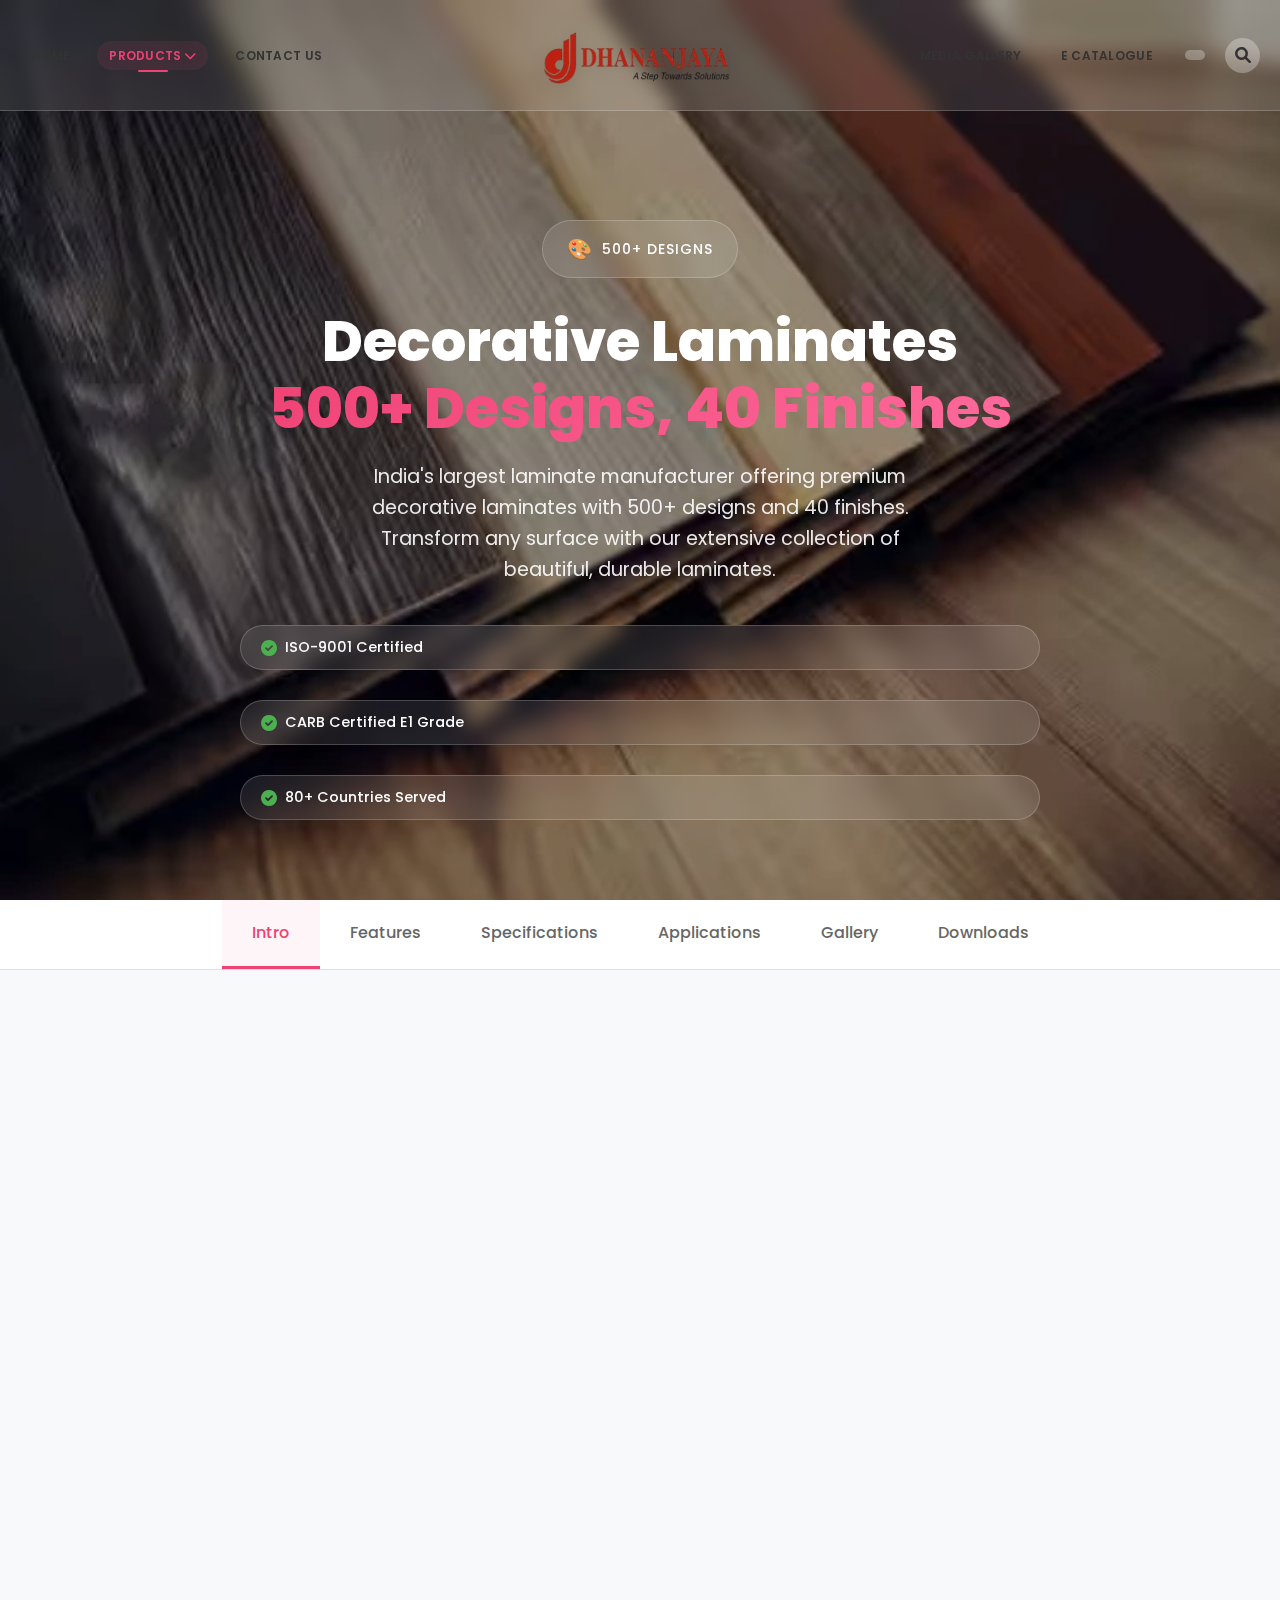
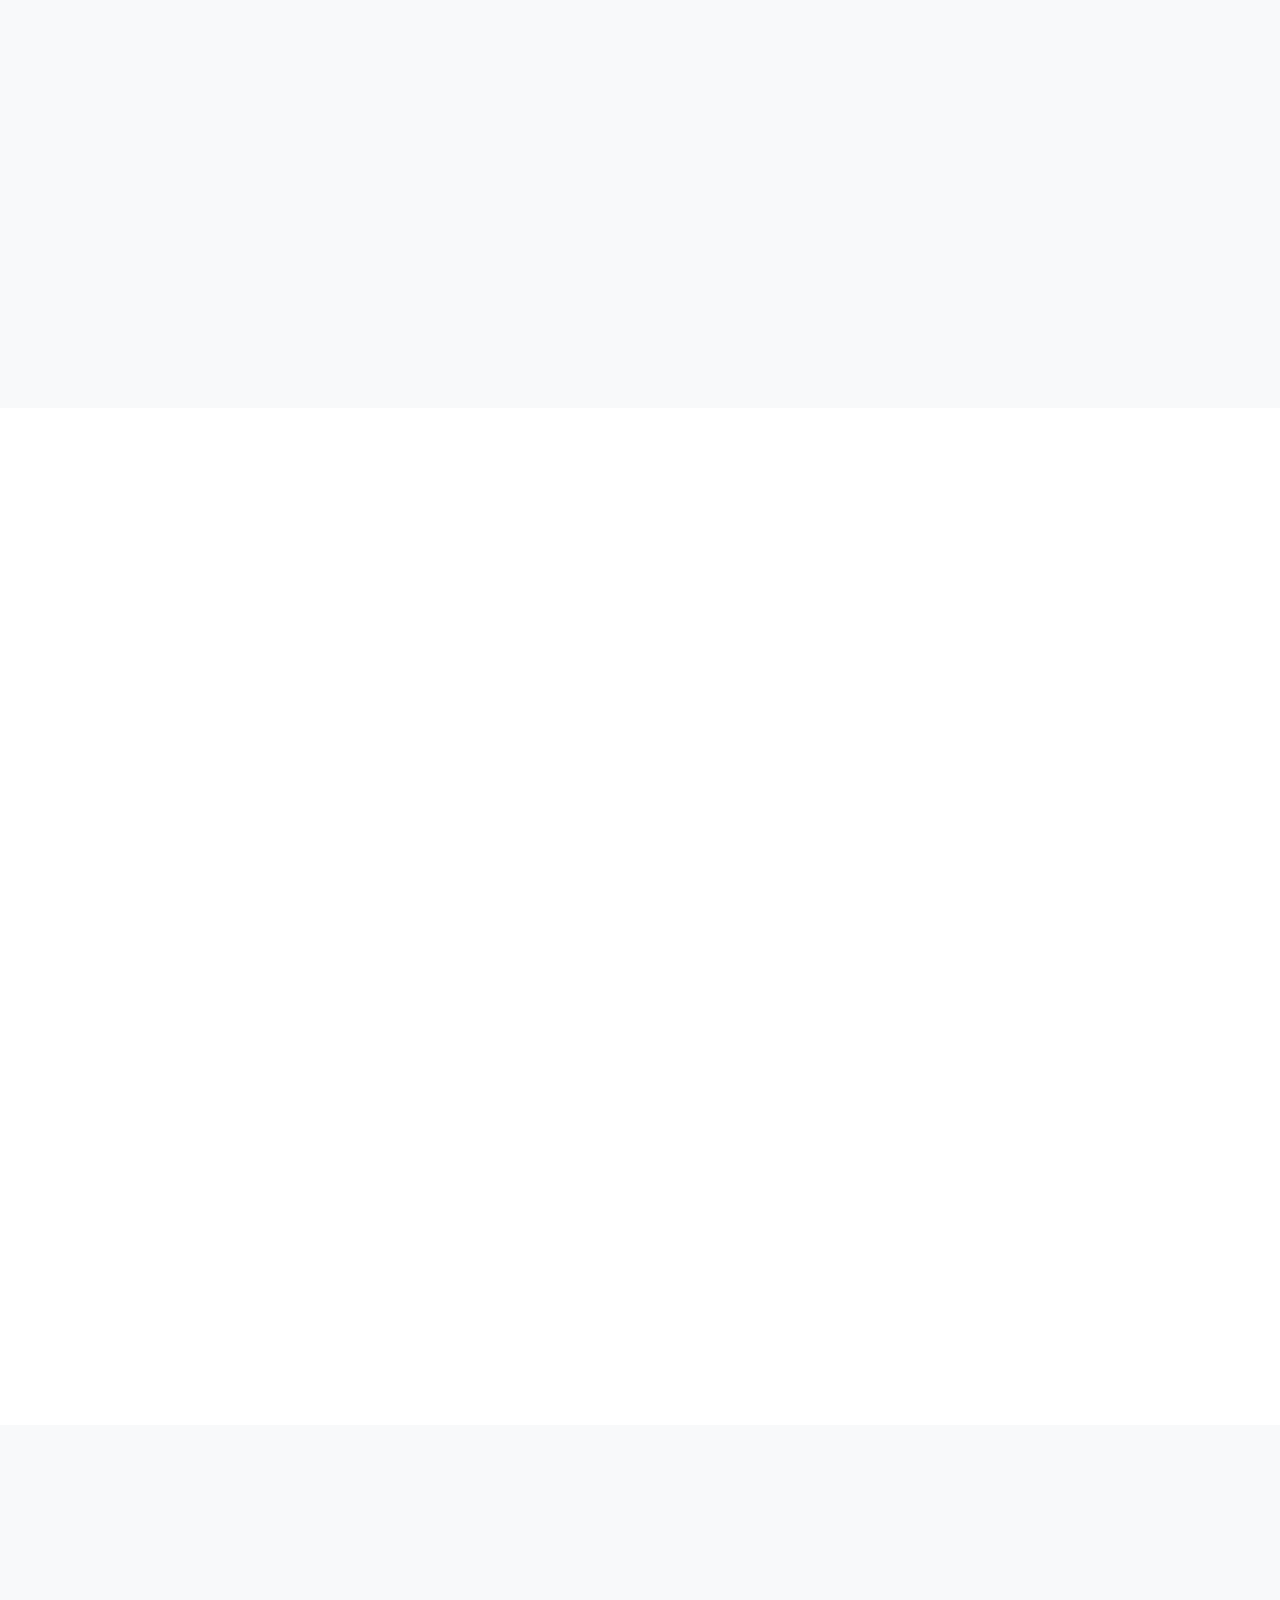
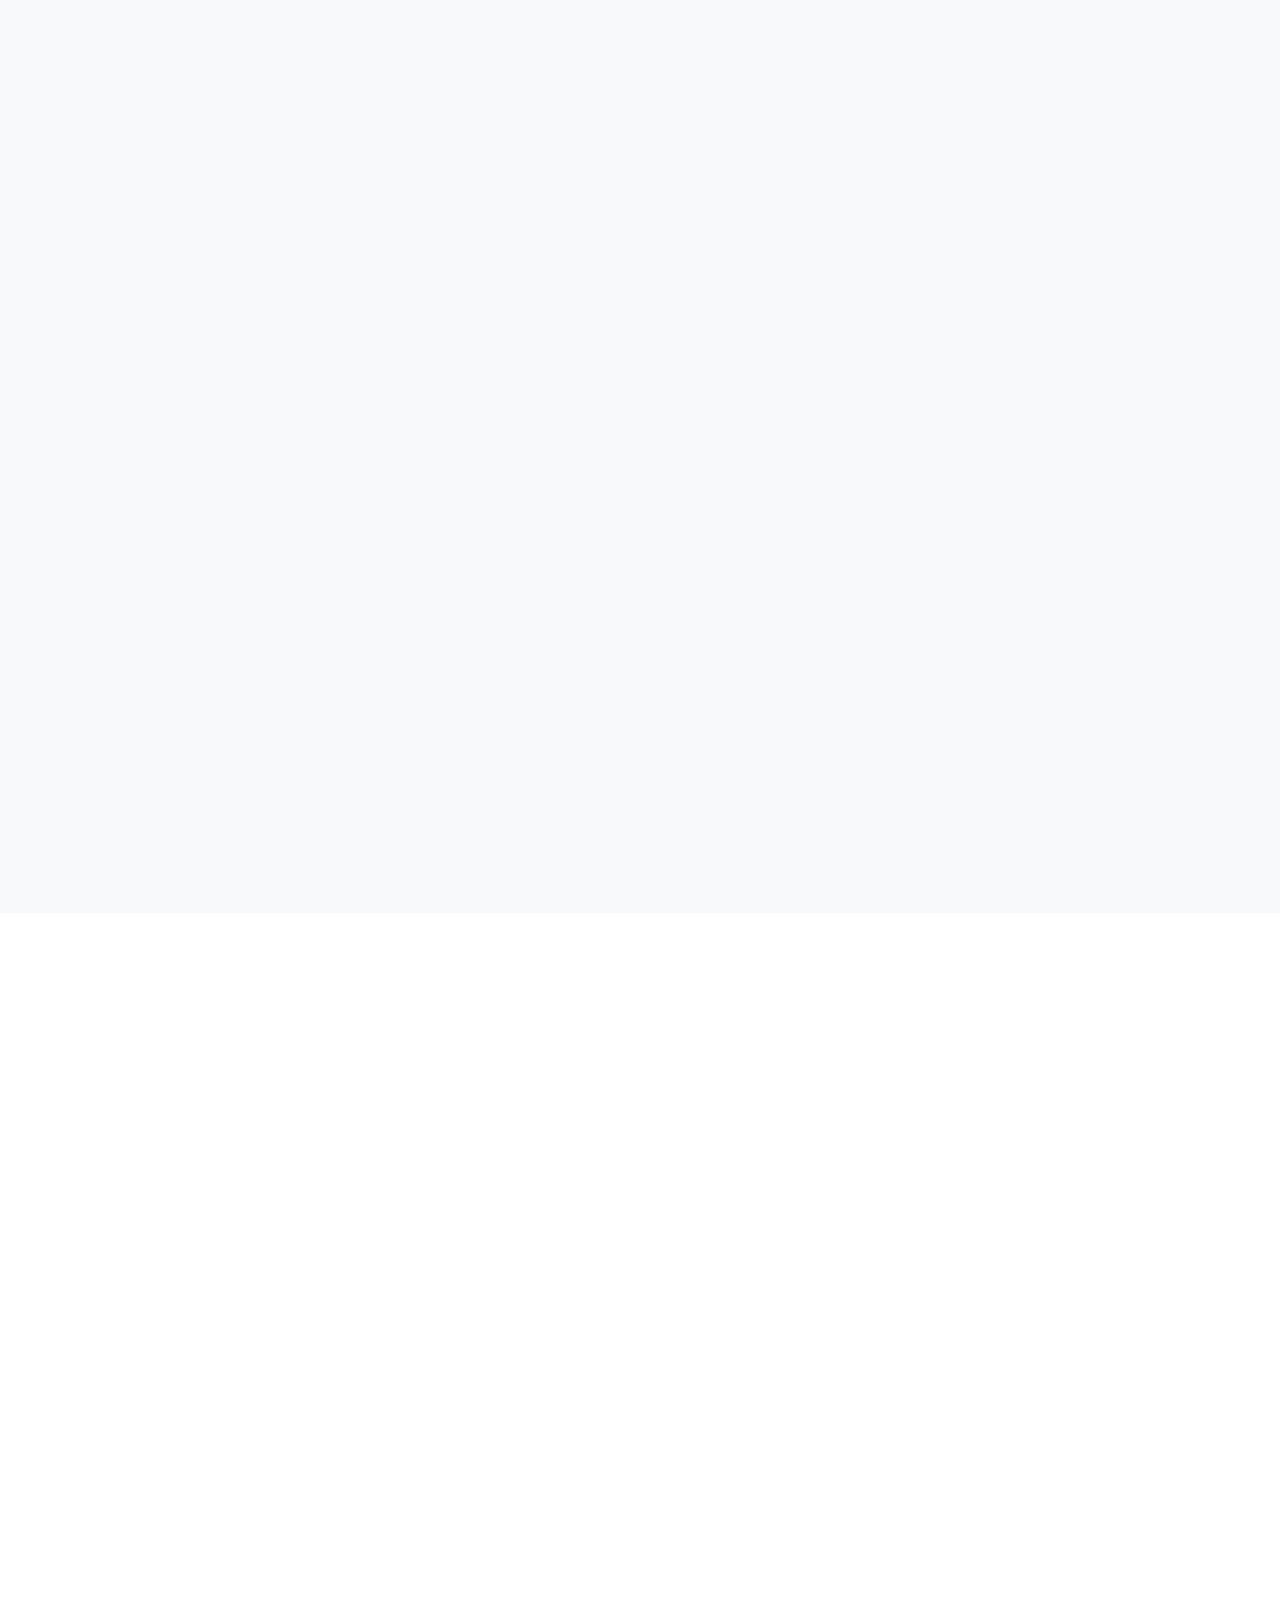
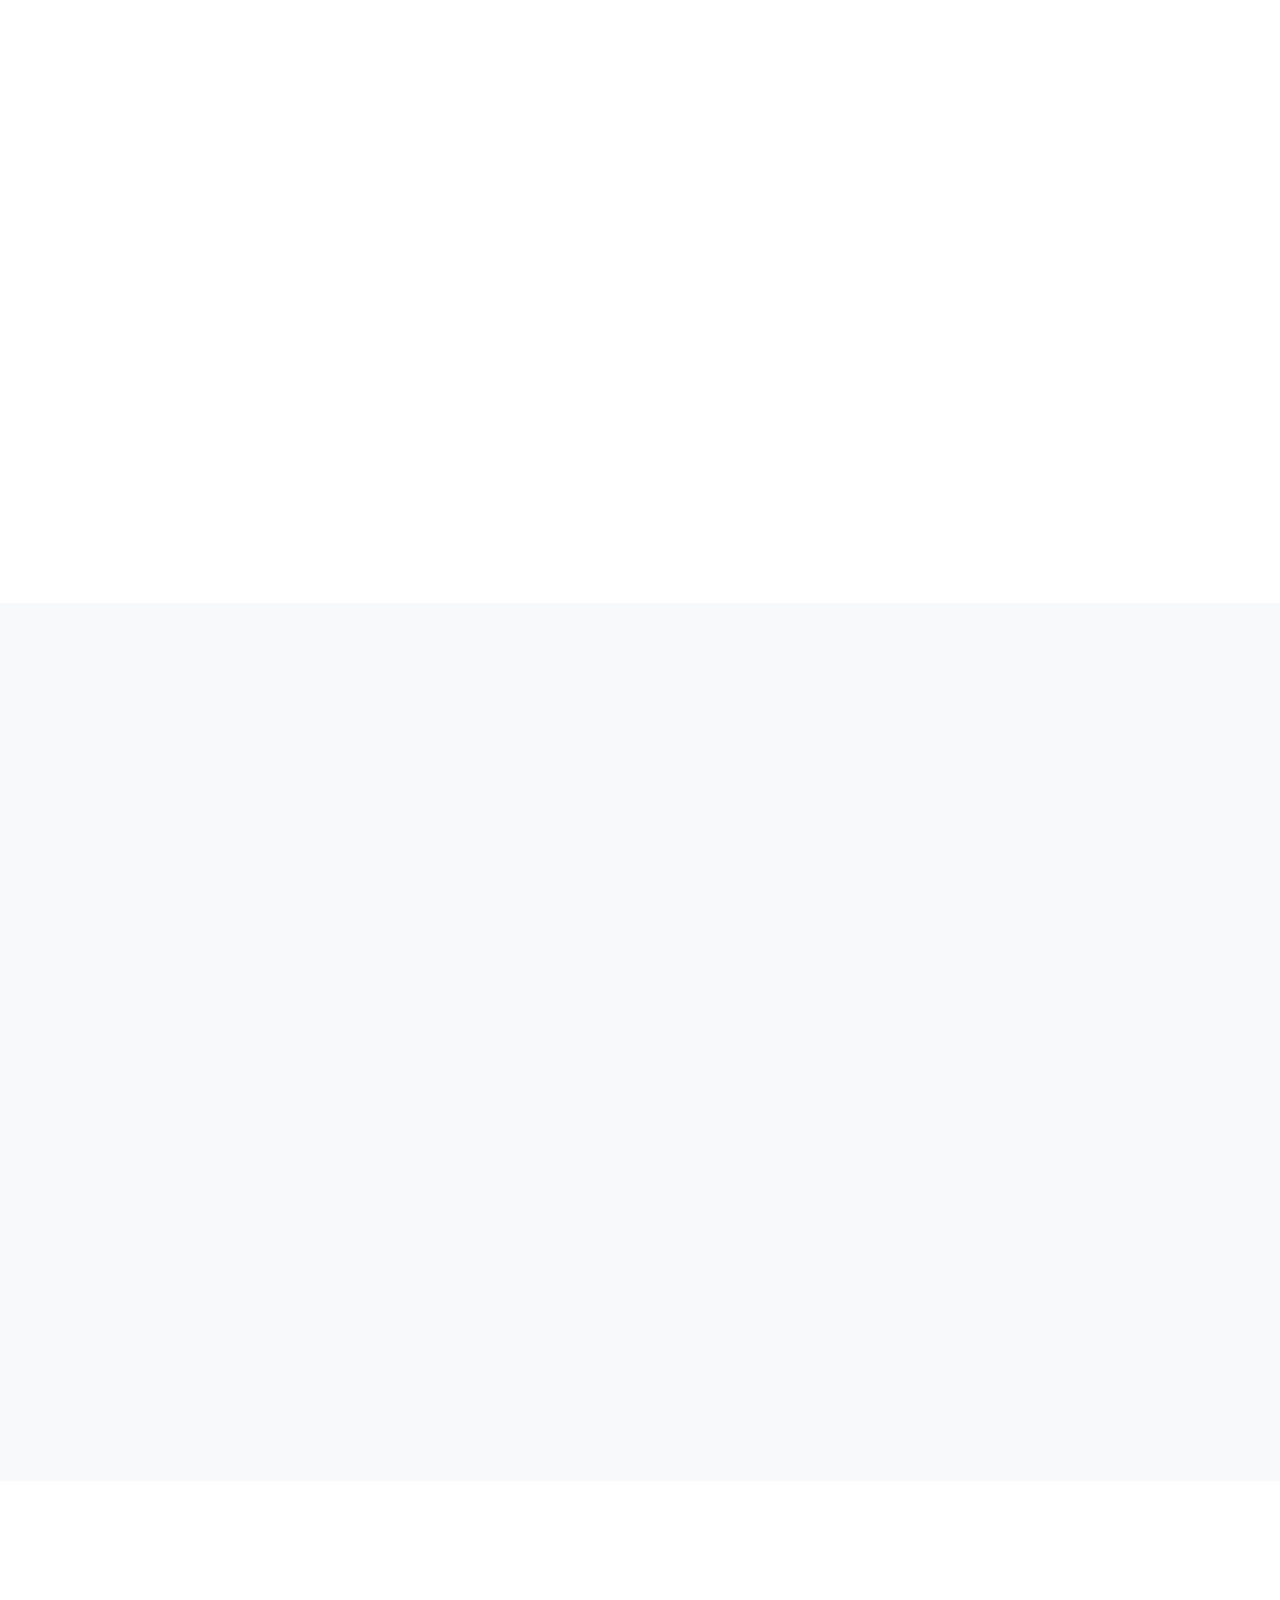
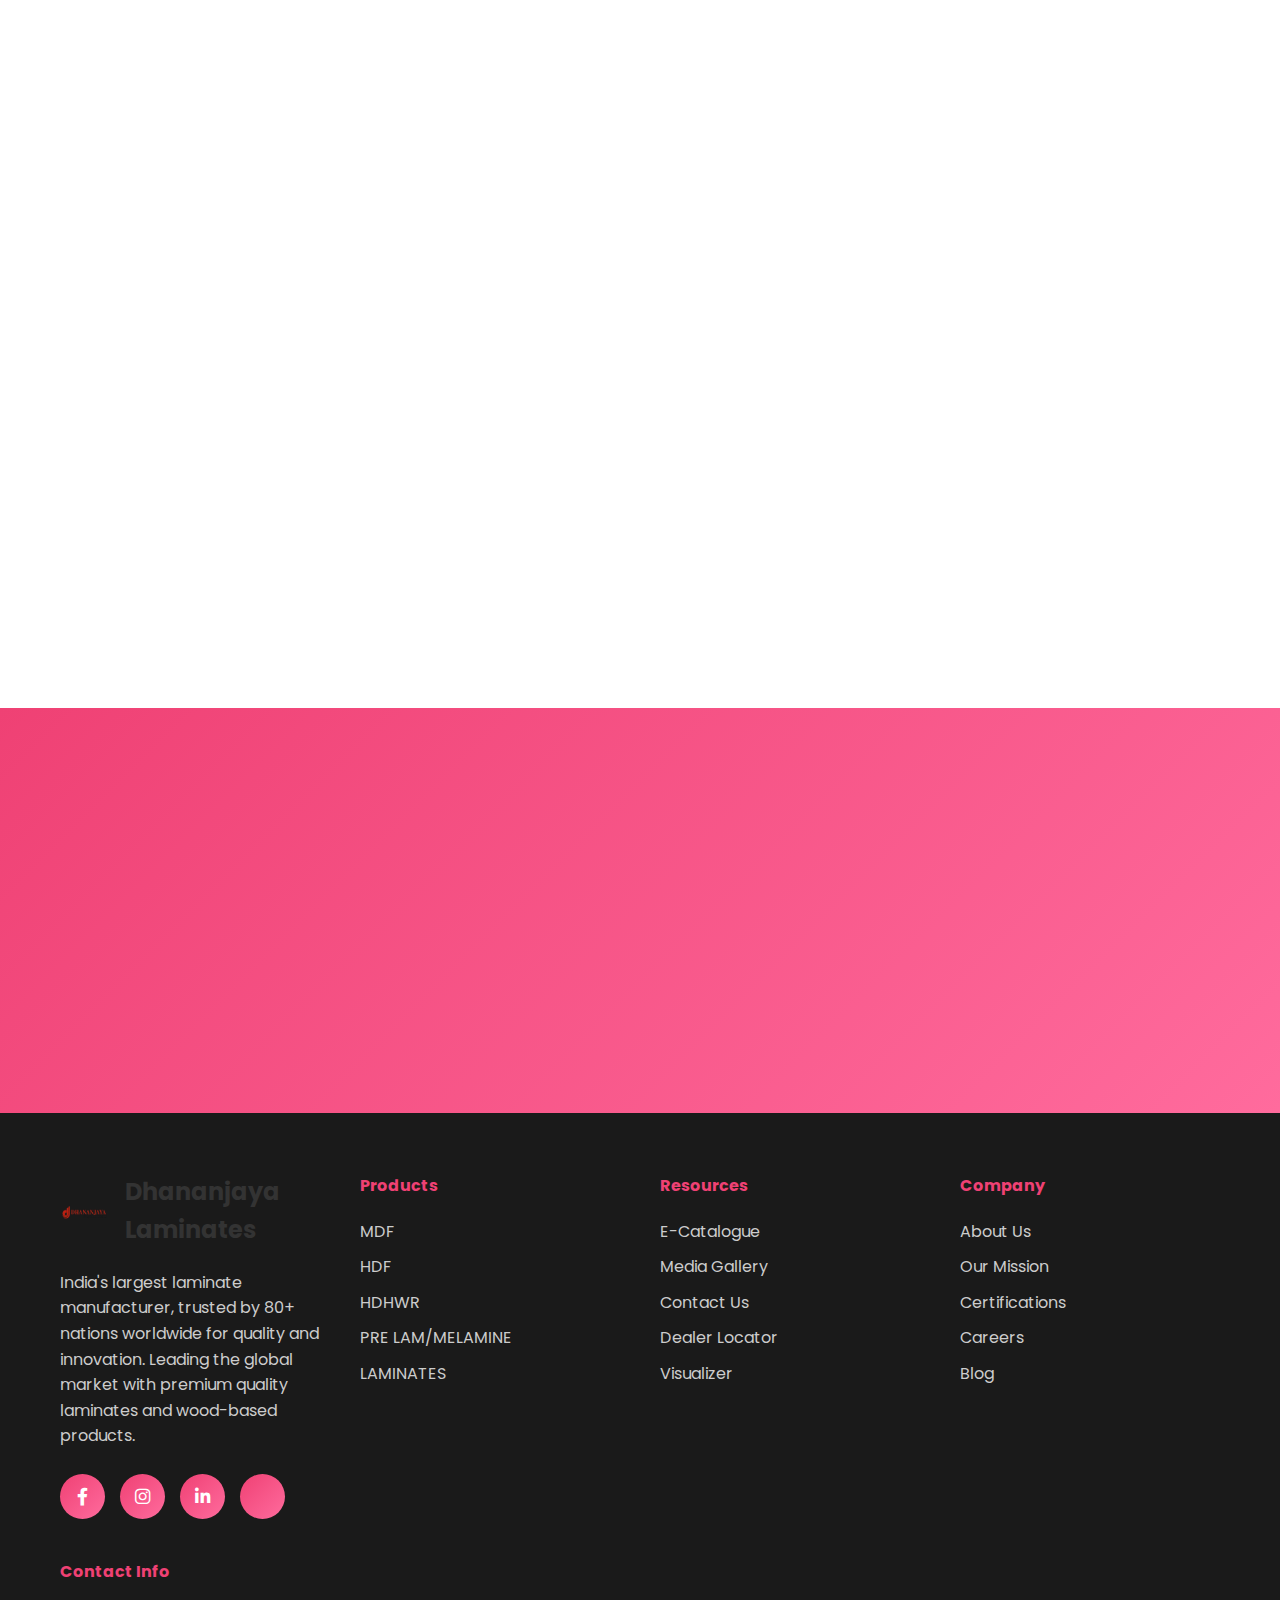
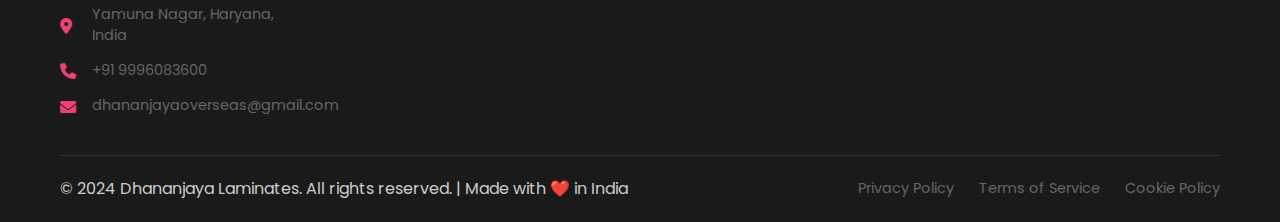
<file: laminates.html>
<!DOCTYPE html>
<html lang="en">
<head>
    <meta charset="UTF-8">
    <meta name="viewport" content="width=device-width, initial-scale=1.0">
    <title>Laminates - Dhananjaya Laminates | 500+ Designs, 40 Finishes</title>
    <link rel="stylesheet" href="styles.css">
    <link href="https://fonts.googleapis.com/css2?family=Poppins:wght@300;400;500;600;700;800;900&family=Dancing+Script:wght@400;600&display=swap" rel="stylesheet">
    <link rel="stylesheet" href="https://cdnjs.cloudflare.com/ajax/libs/font-awesome/6.0.0/css/all.min.css">
    <link href="https://unpkg.com/aos@2.3.1/dist/aos.css" rel="stylesheet">
    <script type="text/javascript">
        function googleTranslateElementInit() {
            new google.translate.TranslateElement({
                pageLanguage: 'en',
                includedLanguages: 'en,hi,es,fr,ar',
                layout: google.translate.TranslateElement.InlineLayout.SIMPLE,
                autoDisplay: false
            }, 'google_translate_element');
        }
    </script>
    <script type="text/javascript" src="//translate.google.com/translate_a/element.js?cb=googleTranslateElementInit"></script>
    <script type="text/javascript">
        // Check if Google Translate loads within 3 seconds, otherwise show fallback
        setTimeout(function() {
            if (!document.querySelector('#google_translate_element .goog-te-gadget')) {
                document.querySelector('.fallback-language-selector').style.display = 'block';
                document.querySelector('#google_translate_element').style.display = 'none';
            }
        }, 3000);
    </script>
</head>
<body>
    <!-- Header Section -->
    <header class="header">
        <nav class="navbar">
            <div class="container">
                <div class="nav-left">
                    <ul class="nav-menu">
                        <li><a href="index.html" class="nav-link">HOME</a></li>
                        <li class="dropdown">
                            <a href="#" class="nav-link active">PRODUCTS <i class="fas fa-chevron-down"></i></a>
                            <ul class="dropdown-menu">
                                <li><a href="mdf.html">MDF</a></li>
                                <li><a href="hdf.html">HDF</a></li>
                                <li><a href="hdhwr.html">HDHWR</a></li>
                                <li><a href="prelam.html">PRE LAM/MELAMINE</a></li>
                                <li><a href="laminates.html" class="active">LAMINATES</a></li>
                            </ul>
                        </li>
                        <li><a href="contact.html" class="nav-link">CONTACT US</a></li>
                    </ul>
                </div>
                <div class="nav-center">
                    <div class="logo">
                        <img src="IMG-20250125-WA0009-removebg-preview (1).png" alt="Dhananjaya Laminates Logo" class="logo-image">
                    </div>
                </div>
                <div class="nav-right">
                    <ul class="nav-menu">
                        <li><a href="media-gallery.html" class="nav-link">MEDIA GALLERY</a></li>
                        <li><a href="catalogue.html" class="nav-link">E CATALOGUE</a></li>
                    </ul>
                    <div class="nav-tools">
                        <div class="language-selector">
                            <div id="google_translate_element"></div>
                            <!-- Fallback language selector if Google Translate doesn't load -->
                            <select class="fallback-language-selector" style="display: none;">
                                <option value="en">English</option>
                                <option value="hi">हिंदी</option>
                                <option value="es">Español</option>
                                <option value="fr">Français</option>
                                <option value="ar">العربية</option>
                            </select>
                        </div>
                        <div class="search-icon">
                            <i class="fas fa-search"></i>
                        </div>
                    </div>
                </div>
            </div>
        </nav>
    </header>

    <!-- Product Hero Section -->
    <section class="product-hero-section">
        <div class="product-hero-background">
            <div class="product-hero-bg-image" style="background-image: url('Laminates.webp')"></div>
            <div class="product-hero-overlay"></div>
        </div>
        
        <div class="product-hero-content">
            <div class="container">
                <div class="product-hero-text">
                    <div class="product-badge">
                        <span class="badge-icon">🎨</span>
                        <span class="badge-text">500+ Designs</span>
                    </div>
                    
                    <h1 class="product-hero-title">
                        <span class="title-line">Decorative Laminates</span>
                        <span class="title-line highlight">500+ Designs, 40 Finishes</span>
                    </h1>
                    
                    <p class="product-hero-description">
                        India's largest laminate manufacturer offering premium decorative laminates with 500+ designs and 40 finishes. 
                        Transform any surface with our extensive collection of beautiful, durable laminates.
                    </p>
                    
                    <div class="product-hero-features">
                        <div class="feature-item">
                            <i class="fas fa-check-circle"></i>
                            <span>ISO-9001 Certified</span>
                        </div>
                        <div class="feature-item">
                            <i class="fas fa-check-circle"></i>
                            <span>CARB Certified E1 Grade</span>
                        </div>
                        <div class="feature-item">
                            <i class="fas fa-check-circle"></i>
                            <span>80+ Countries Served</span>
                        </div>
                    </div>
                </div>
            </div>
        </div>
    </section>

    <!-- Product Navigation -->
    <section class="product-nav-section">
        <div class="container">
            <div class="product-nav">
                <a href="#intro" class="nav-item active">Intro</a>
                <a href="#features" class="nav-item">Features</a>
                <a href="#specifications" class="nav-item">Specifications</a>
                <a href="#applications" class="nav-item">Applications</a>
                <a href="#gallery" class="nav-item">Gallery</a>
                <a href="#downloads" class="nav-item">Downloads</a>
            </div>
        </div>
    </section>

    <!-- Product Intro Section -->
    <section id="intro" class="product-intro-section">
        <div class="container">
            <div class="product-intro-content">
                <div class="intro-text" data-aos="fade-up">
                    <h2>About Decorative Laminates</h2>
                    <p>Decorative laminates are the perfect solution for transforming ordinary surfaces into extraordinary spaces. Our comprehensive collection features 500+ designs across 40 different finishes, offering endless possibilities for interior and furniture applications.</p>
                    
                    <p>Dhananjaya Laminates, India's largest laminate manufacturer, produces premium quality decorative laminates using advanced German technology. Our laminates are trusted by 80+ nations worldwide for their quality, durability, and aesthetic appeal.</p>
                    
                    <div class="intro-features">
                        <div class="intro-feature">
                            <div class="feature-icon">
                                <i class="fas fa-palette"></i>
                            </div>
                            <div class="feature-content">
                                <h4>500+ Designs</h4>
                                <p>Extensive collection including wood grains, solid colors, abstract patterns, and contemporary designs.</p>
                            </div>
                        </div>
                        
                        <div class="intro-feature">
                            <div class="feature-icon">
                                <i class="fas fa-star"></i>
                            </div>
                            <div class="feature-content">
                                <h4>40 Finishes</h4>
                                <p>From glossy to matte, textured to smooth, offering complete design flexibility.</p>
                            </div>
                        </div>
                        
                        <div class="intro-feature">
                            <div class="feature-icon">
                                <i class="fas fa-certificate"></i>
                            </div>
                            <div class="feature-content">
                                <h4>Premium Quality</h4>
                                <p>CARB certified E1 grade ensuring compliance with international environmental standards.</p>
                            </div>
                        </div>
                    </div>
                </div>
                
                <div class="intro-image" data-aos="fade-left">
                    <img src="Laminates.webp" alt="Decorative Laminates Manufacturing">
                    <div class="image-overlay">
                        <div class="overlay-content">
                            <i class="fas fa-play"></i>
                            <span>Watch Manufacturing Process</span>
                        </div>
                    </div>
                </div>
            </div>
        </div>
    </section>

    <!-- Features Section -->
    <section id="features" class="product-features-section">
        <div class="container">
            <div class="section-header" data-aos="fade-up">
                <h2>Why Choose Dhananjaya Laminates?</h2>
                <p>Features, Advantages & Benefits</p>
            </div>
            
            <div class="features-grid">
                <div class="feature-card" data-aos="fade-up" data-aos-delay="100">
                    <div class="feature-icon">
                        <i class="fas fa-palette"></i>
                    </div>
                    <h3>Extensive Design Range</h3>
                    <p>500+ designs including wood grains, solid colors, abstract patterns, and contemporary styles.</p>
                </div>
                
                <div class="feature-card" data-aos="fade-up" data-aos-delay="200">
                    <div class="feature-icon">
                        <i class="fas fa-star"></i>
                    </div>
                    <h3>Multiple Finishes</h3>
                    <p>40 different finishes from glossy to matte, textured to smooth for complete design flexibility.</p>
                </div>
                
                <div class="feature-card" data-aos="fade-up" data-aos-delay="300">
                    <div class="feature-icon">
                        <i class="fas fa-shield-alt"></i>
                    </div>
                    <h3>Superior Durability</h3>
                    <p>High resistance to scratches, stains, heat, and wear ensuring long-lasting performance.</p>
                </div>
                
                <div class="feature-card" data-aos="fade-up" data-aos-delay="400">
                    <div class="feature-icon">
                        <i class="fas fa-tint"></i>
                    </div>
                    <h3>Moisture Resistant</h3>
                    <p>Excellent resistance to moisture and humidity making it suitable for various environments.</p>
                </div>
                
                <div class="feature-card" data-aos="fade-up" data-aos-delay="500">
                    <div class="feature-icon">
                        <i class="fas fa-leaf"></i>
                    </div>
                    <h3>Eco-Friendly</h3>
                    <p>Manufactured with sustainable practices and certified for low formaldehyde emissions.</p>
                </div>
                
                <div class="feature-card" data-aos="fade-up" data-aos-delay="600">
                    <div class="feature-icon">
                        <i class="fas fa-globe"></i>
                    </div>
                    <h3>Global Standards</h3>
                    <p>Trusted by 80+ nations worldwide with international quality certifications.</p>
                </div>
            </div>
        </div>
    </section>

    <!-- Specifications Section -->
    <section id="specifications" class="product-specifications-section">
        <div class="container">
            <div class="section-header" data-aos="fade-up">
                <h2>Technical Specifications</h2>
                <p>Detailed specifications and standards</p>
            </div>
            
            <div class="specifications-content">
                <div class="specs-table" data-aos="fade-up">
                    <table>
                        <thead>
                            <tr>
                                <th>Parameter</th>
                                <th>Specification</th>
                                <th>Standard</th>
                            </tr>
                        </thead>
                        <tbody>
                            <tr>
                                <td>Thickness</td>
                                <td>0.6mm - 1.2mm</td>
                                <td>Customizable</td>
                            </tr>
                            <tr>
                                <td>Size</td>
                                <td>8' x 4' (2440 x 1220mm)</td>
                                <td>Standard</td>
                            </tr>
                            <tr>
                                <td>Design Range</td>
                                <td>500+ Designs</td>
                                <td>Extensive Collection</td>
                            </tr>
                            <tr>
                                <td>Finish Options</td>
                                <td>40 Finishes</td>
                                <td>Complete Range</td>
                            </tr>
                            <tr>
                                <td>Formaldehyde Emission</td>
                                <td>E1 Grade (≤0.1 ppm)</td>
                                <td>CARB Certified</td>
                            </tr>
                            <tr>
                                <td>Surface Hardness</td>
                                <td>≥2H (Pencil Hardness)</td>
                                <td>IS 12406</td>
                            </tr>
                            <tr>
                                <td>Heat Resistance</td>
                                <td>180°C (30 minutes)</td>
                                <td>IS 12406</td>
                            </tr>
                            <tr>
                                <td>Moisture Resistance</td>
                                <td>Excellent</td>
                                <td>Standard</td>
                            </tr>
                        </tbody>
                    </table>
                </div>
                
                <div class="specs-features" data-aos="fade-left">
                    <div class="spec-feature">
                        <div class="spec-icon">
                            <i class="fas fa-certificate"></i>
                        </div>
                        <div class="spec-content">
                            <h4>Quality Certifications</h4>
                            <ul>
                                <li>ISO 9001:2015 Certified</li>
                                <li>CARB Phase II Compliant</li>
                                <li>E1 Emission Standard</li>
                                <li>IS 12406 Compliant</li>
                            </ul>
                        </div>
                    </div>
                    
                    <div class="spec-feature">
                        <div class="spec-icon">
                            <i class="fas fa-palette"></i>
                        </div>
                        <div class="spec-content">
                            <h4>Design Categories</h4>
                            <ul>
                                <li>Wood Grain Patterns</li>
                                <li>Solid Color Finishes</li>
                                <li>Abstract & Geometric</li>
                                <li>Contemporary Designs</li>
                            </ul>
                        </div>
                    </div>
                </div>
            </div>
        </div>
    </section>

    <!-- Applications Section -->
    <section id="applications" class="product-applications-section">
        <div class="container">
            <div class="section-header" data-aos="fade-up">
                <h2>Applications</h2>
                <p>Versatile applications across various industries</p>
            </div>
            
            <div class="applications-grid">
                <div class="application-category" data-aos="fade-up" data-aos-delay="100">
                    <div class="category-icon">
                        <i class="fas fa-home"></i>
                    </div>
                    <h3>Furniture Manufacturing</h3>
                    <ul>
                        <li>Kitchen Cabinets</li>
                        <li>Wardrobes & Storage</li>
                        <li>Office Furniture</li>
                        <li>Bedroom Sets</li>
                        <li>Dining Tables</li>
                    </ul>
                </div>
                
                <div class="application-category" data-aos="fade-up" data-aos-delay="200">
                    <div class="category-icon">
                        <i class="fas fa-paint-brush"></i>
                    </div>
                    <h3>Interior Applications</h3>
                    <ul>
                        <li>Wall Paneling</li>
                        <li>Ceiling Panels</li>
                        <li>Partition Walls</li>
                        <li>Display Units</li>
                        <li>Shelving Systems</li>
                    </ul>
                </div>
                
                <div class="application-category" data-aos="fade-up" data-aos-delay="300">
                    <div class="category-icon">
                        <i class="fas fa-industry"></i>
                    </div>
                    <h3>Commercial Uses</h3>
                    <ul>
                        <li>Shop Fixtures</li>
                        <li>Exhibition Stands</li>
                        <li>Retail Displays</li>
                        <li>Hotel Interiors</li>
                        <li>Restaurant Furniture</li>
                    </ul>
                </div>
                
                <div class="application-category" data-aos="fade-up" data-aos-delay="400">
                    <div class="category-icon">
                        <i class="fas fa-cog"></i>
                    </div>
                    <h3>Specialized Applications</h3>
                    <ul>
                        <li>Modular Kitchen</li>
                        <li>Bathroom Vanities</li>
                        <li>Study Tables</li>
                        <li>TV Units</li>
                        <li>Custom Furniture</li>
                    </ul>
                </div>
            </div>
        </div>
    </section>

    <!-- Gallery Section -->
    <section id="gallery" class="product-gallery-section">
        <div class="container">
            <div class="section-header" data-aos="fade-up">
                <h2>Product Gallery</h2>
                <p>Explore our laminate collection</p>
            </div>
            
            <div class="gallery-grid">
                <div class="gallery-item" data-aos="zoom-in" data-aos-delay="100">
                    <img src="Laminates.webp" alt="Decorative Laminates Collection">
                    <div class="gallery-overlay">
                        <div class="overlay-content">
                            <h4>Design Collection</h4>
                            <p>500+ beautiful designs</p>
                        </div>
                    </div>
                </div>
                
                <div class="gallery-item" data-aos="zoom-in" data-aos-delay="200">
                    <img src="woodgrain.jpeg" alt="Wood Grain Laminates">
                    <div class="gallery-overlay">
                        <div class="overlay-content">
                            <h4>Wood Grain Patterns</h4>
                            <p>Natural wood textures</p>
                        </div>
                    </div>
                </div>
                
                <div class="gallery-item" data-aos="zoom-in" data-aos-delay="300">
                    <img src="solid color glossy.jpg" alt="Solid Color Laminates">
                    <div class="gallery-overlay">
                        <div class="overlay-content">
                            <h4>Solid Color Finishes</h4>
                            <p>Vibrant color options</p>
                        </div>
                    </div>
                </div>
                
                <div class="gallery-item" data-aos="zoom-in" data-aos-delay="400">
                    <img src="metallic-laminate-500x500.webp" alt="Metallic Laminates">
                    <div class="gallery-overlay">
                        <div class="overlay-content">
                            <h4>Metallic Finishes</h4>
                            <p>Contemporary metallic designs</p>
                        </div>
                    </div>
                </div>
            </div>
        </div>
    </section>

    <!-- Downloads Section -->
    <section id="downloads" class="product-downloads-section">
        <div class="container">
            <div class="section-header" data-aos="fade-up">
                <h2>Downloads</h2>
                <p>Technical documents and resources</p>
            </div>
            
            <div class="downloads-grid">
                <div class="download-item" data-aos="fade-up" data-aos-delay="100">
                    <div class="download-icon">
                        <i class="fas fa-file-pdf"></i>
                    </div>
                    <div class="download-content">
                        <h4>Laminates Product Catalog</h4>
                        <p>Complete product range and specifications</p>
                        <a href="#" class="download-btn">
                            <i class="fas fa-download"></i>
                            Download PDF
                        </a>
                    </div>
                </div>
                
                <div class="download-item" data-aos="fade-up" data-aos-delay="200">
                    <div class="download-icon">
                        <i class="fas fa-file-alt"></i>
                    </div>
                    <div class="download-content">
                        <h4>Technical Data Sheet</h4>
                        <p>Detailed technical specifications</p>
                        <a href="#" class="download-btn">
                            <i class="fas fa-download"></i>
                            Download PDF
                        </a>
                    </div>
                </div>
                
                <div class="download-item" data-aos="fade-up" data-aos-delay="300">
                    <div class="download-icon">
                        <i class="fas fa-certificate"></i>
                    </div>
                    <div class="download-content">
                        <h4>Quality Certificates</h4>
                        <p>ISO and CARB certifications</p>
                        <a href="#" class="download-btn">
                            <i class="fas fa-download"></i>
                            Download PDF
                        </a>
                    </div>
                </div>
                
                <div class="download-item" data-aos="fade-up" data-aos-delay="400">
                    <div class="download-icon">
                        <i class="fas fa-book"></i>
                    </div>
                    <div class="download-content">
                        <h4>Installation Guide</h4>
                        <p>Best practices for laminate installation</p>
                        <a href="#" class="download-btn">
                            <i class="fas fa-download"></i>
                            Download PDF
                        </a>
                    </div>
                </div>
            </div>
        </div>
    </section>

    <!-- CTA Section -->
    <section class="product-cta-section">
        <div class="container">
            <div class="cta-content" data-aos="fade-up">
                <h2>Ready to Get Started?</h2>
                <p>Contact our team to discuss your laminate requirements and get expert guidance</p>
                <div class="cta-buttons">
                    <a href="#" class="primary-btn">
                        <span>Request Quote</span>
                        <i class="fas fa-arrow-right"></i>
                    </a>
                    <a href="#" class="secondary-btn">
                        <span>Contact Sales</span>
                        <i class="fas fa-phone"></i>
                    </a>
                </div>
            </div>
        </div>
    </section>

    <!-- Footer -->
    <footer class="footer">
        <div class="container">
            <div class="footer-content">
                <div class="footer-section footer-about">
                    <div class="footer-logo">
                        <img src="IMG-20250125-WA0009-removebg-preview (1).png" alt="Dhananjaya Laminates Logo" class="footer-logo-img">
                        <h3>Dhananjaya Laminates</h3>
                    </div>
                    <p>India's largest laminate manufacturer, trusted by 80+ nations worldwide for quality and innovation. Leading the global market with premium quality laminates and wood-based products.</p>
                    <div class="social-links">
                        <a href="https://www.facebook.com/dhananjayaoverseas" target="_blank" rel="noopener noreferrer" title="Follow us on Facebook">
                            <i class="fab fa-facebook-f"></i>
                        </a>
                        <a href="https://www.instagram.com/doplindia" target="_blank" rel="noopener noreferrer" title="Follow us on Instagram">
                            <i class="fab fa-instagram"></i>
                        </a>
                        <a href="https://www.linkedin.com/in/dhananjaya-overseas" target="_blank" rel="noopener noreferrer" title="Connect with us on LinkedIn">
                            <i class="fab fa-linkedin-in"></i>
                        </a>
                        <a href="https://x.com/dhananjayavilla" target="_blank" rel="noopener noreferrer" title="Follow us on X (Twitter)">
                            <i class="fab fa-x-twitter"></i>
                        </a>
                    </div>
                </div>
                <div class="footer-section">
                    <h4>Products</h4>
                    <ul>
                        <li><a href="mdf.html">MDF</a></li>
                        <li><a href="hdf.html">HDF</a></li>
                        <li><a href="hdhwr.html">HDHWR</a></li>
                        <li><a href="prelam.html">PRE LAM/MELAMINE</a></li>
                        <li><a href="laminates.html">LAMINATES</a></li>
                    </ul>
                </div>
                <div class="footer-section">
                    <h4>Resources</h4>
                    <ul>
                        <li><a href="catalogue.html">E-Catalogue</a></li>
                        <li><a href="media-gallery.html">Media Gallery</a></li>
                        <li><a href="contact.html">Contact Us</a></li>
                        <li><a href="#">Dealer Locator</a></li>
                        <li><a href="#">Visualizer</a></li>
                    </ul>
                </div>
                <div class="footer-section">
                    <h4>Company</h4>
                    <ul>
                        <li><a href="#">About Us</a></li>
                        <li><a href="#">Our Mission</a></li>
                        <li><a href="#">Certifications</a></li>
                        <li><a href="#">Careers</a></li>
                        <li><a href="#">Blog</a></li>
                    </ul>
                </div>
                <div class="footer-section footer-contact">
                    <h4>Contact Info</h4>
                    <div class="contact-info">
                        <div class="contact-item">
                            <i class="fas fa-map-marker-alt"></i>
                            <span>Yamuna Nagar, Haryana, India</span>
                        </div>
                        <div class="contact-item">
                            <i class="fas fa-phone"></i>
                            <span>+91 9996083600</span>
                        </div>
                        <div class="contact-item">
                            <i class="fas fa-envelope"></i>
                            <span>dhananjayaoverseas@gmail.com</span>
                        </div>
                    </div>
                </div>
            </div>
            <div class="footer-bottom">
                <div class="footer-bottom-content">
                    <p>&copy; 2024 Dhananjaya Laminates. All rights reserved. | Made with ❤️ in India</p>
                    <div class="footer-links">
                        <a href="#">Privacy Policy</a>
                        <a href="#">Terms of Service</a>
                        <a href="#">Cookie Policy</a>
                    </div>
                </div>
            </div>
        </div>
    </footer>

    <script src="https://unpkg.com/aos@2.3.1/dist/aos.js"></script>
    <script src="script.js"></script>
    <script>
        // Initialize AOS
        AOS.init({
            duration: 1000,
            easing: 'ease-in-out',
            once: true,
            mirror: false
        });

        // Product navigation
        document.addEventListener('DOMContentLoaded', function() {
            const navItems = document.querySelectorAll('.product-nav .nav-item');
            const sections = document.querySelectorAll('section[id]');

            navItems.forEach(item => {
                item.addEventListener('click', function(e) {
                    e.preventDefault();
                    const targetId = this.getAttribute('href').substring(1);
                    const targetSection = document.getElementById(targetId);
                    
                    if (targetSection) {
                        targetSection.scrollIntoView({ behavior: 'smooth' });
                    }
                });
            });

            // Active navigation on scroll
            window.addEventListener('scroll', function() {
                let current = '';
                sections.forEach(section => {
                    const sectionTop = section.offsetTop;
                    const sectionHeight = section.clientHeight;
                    if (scrollY >= (sectionTop - 200)) {
                        current = section.getAttribute('id');
                    }
                });

                navItems.forEach(item => {
                    item.classList.remove('active');
                    if (item.getAttribute('href') === '#' + current) {
                        item.classList.add('active');
                    }
                });
            });
        });
    </script>
</body>
</html>
</file>
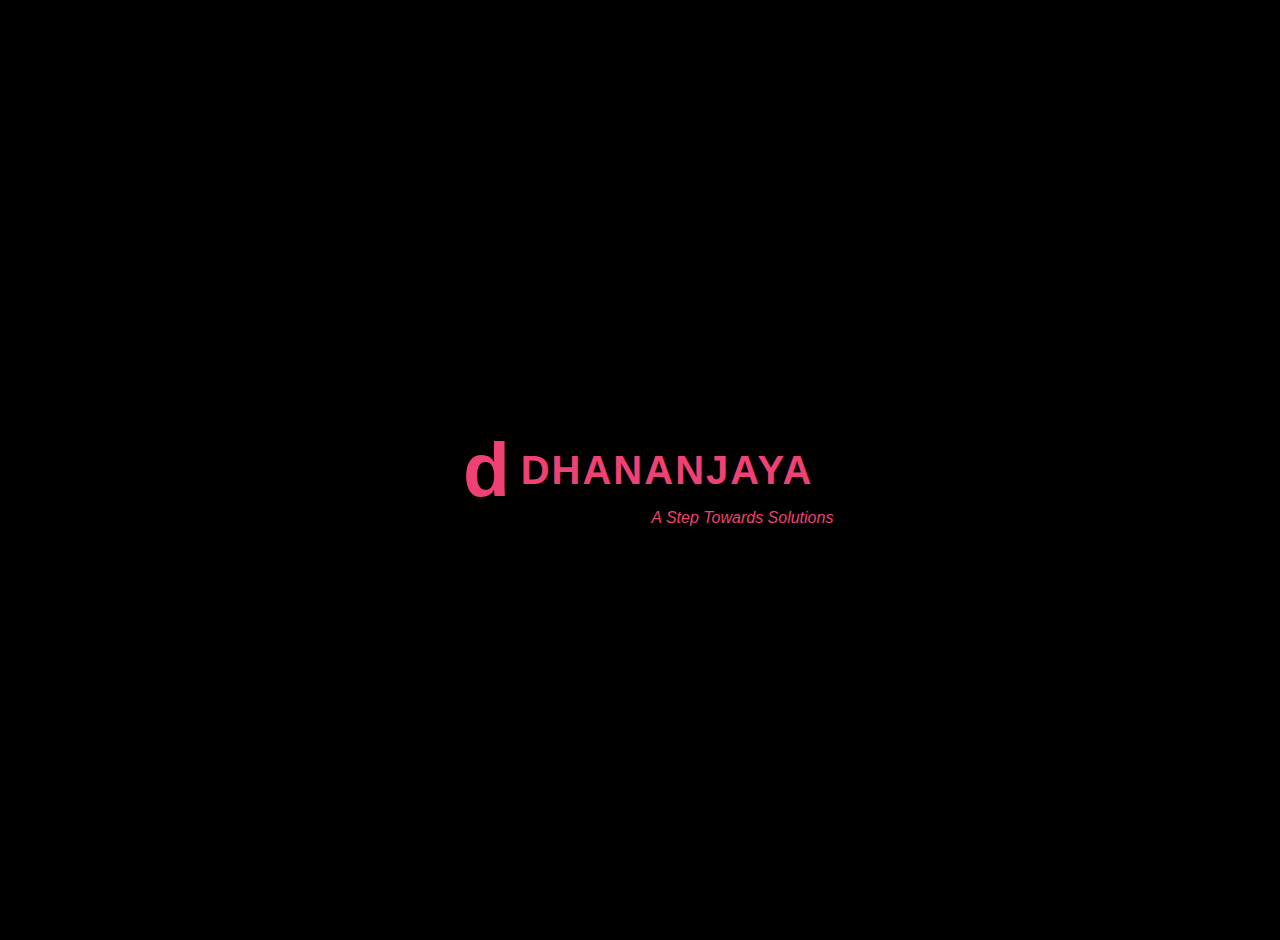
<file: logo.html>
<!DOCTYPE html>
<html lang="en">
<head>
    <meta charset="UTF-8">
    <meta name="viewport" content="width=device-width, initial-scale=1.0">
    <title>Dhananjaya Logo</title>
    <style>
        body {
            margin: 0;
            padding: 20px;
            background: #000;
            display: flex;
            justify-content: center;
            align-items: center;
            min-height: 100vh;
            font-family: Arial, sans-serif;
        }
        
        .logo-container {
            display: flex;
            align-items: center;
            gap: 15px;
        }
        
        .stylized-d {
            font-size: 4rem;
            font-weight: bold;
            color: #EF4174;
            text-shadow: 2px 2px 4px rgba(0,0,0,0.3);
            font-family: 'Arial Black', sans-serif;
            transform: scale(1.2);
        }
        
        .company-name {
            font-size: 2.5rem;
            font-weight: bold;
            color: #EF4174;
            text-transform: uppercase;
            letter-spacing: 2px;
            font-family: 'Arial Black', sans-serif;
        }
        
        .tagline {
            position: absolute;
            bottom: 20px;
            right: 20px;
            font-size: 1rem;
            color: #EF4174;
            font-style: italic;
            text-transform: capitalize;
        }
        
        .logo-wrapper {
            position: relative;
            background: #000;
            padding: 40px;
            border-radius: 10px;
        }
    </style>
</head>
<body>
    <div class="logo-wrapper">
        <div class="logo-container">
            <div class="stylized-d">d</div>
            <div class="company-name">Dhananjaya</div>
        </div>
        <div class="tagline">A Step Towards Solutions</div>
    </div>
</body>
</html>
</file>
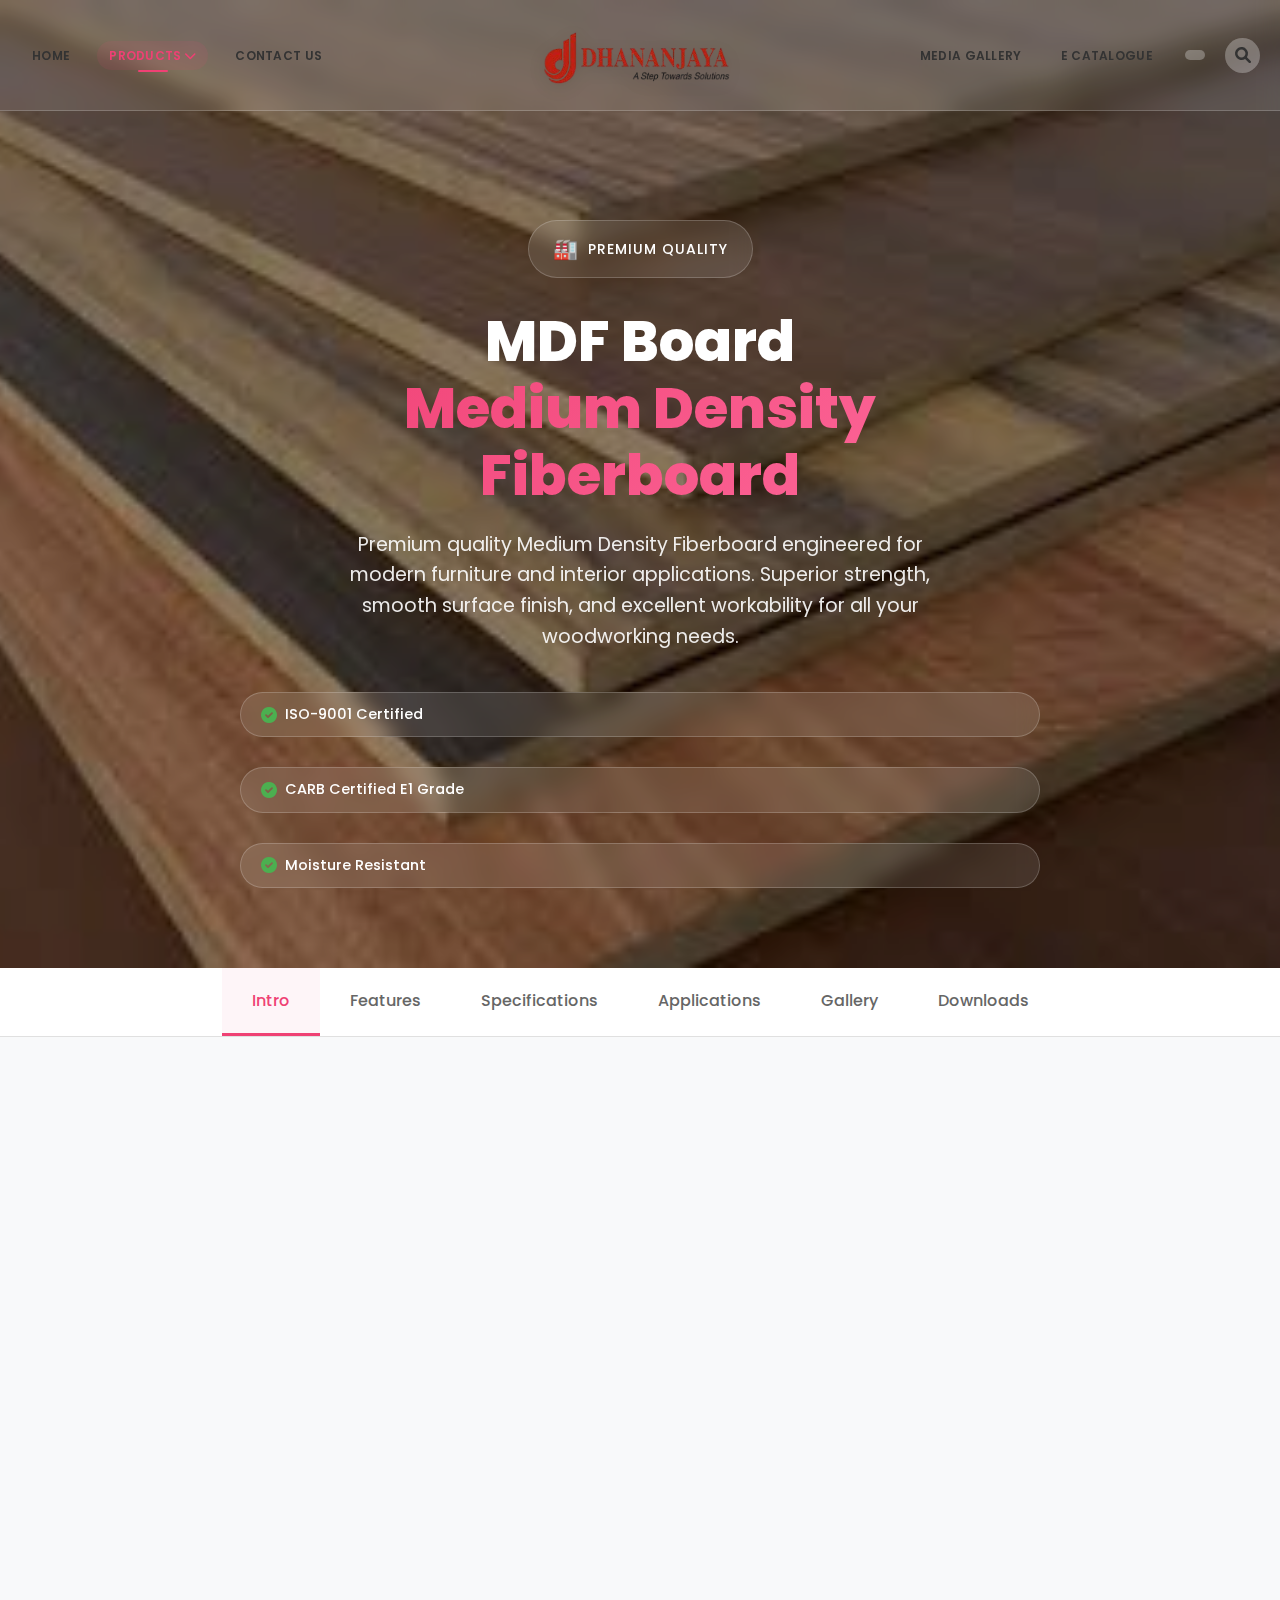
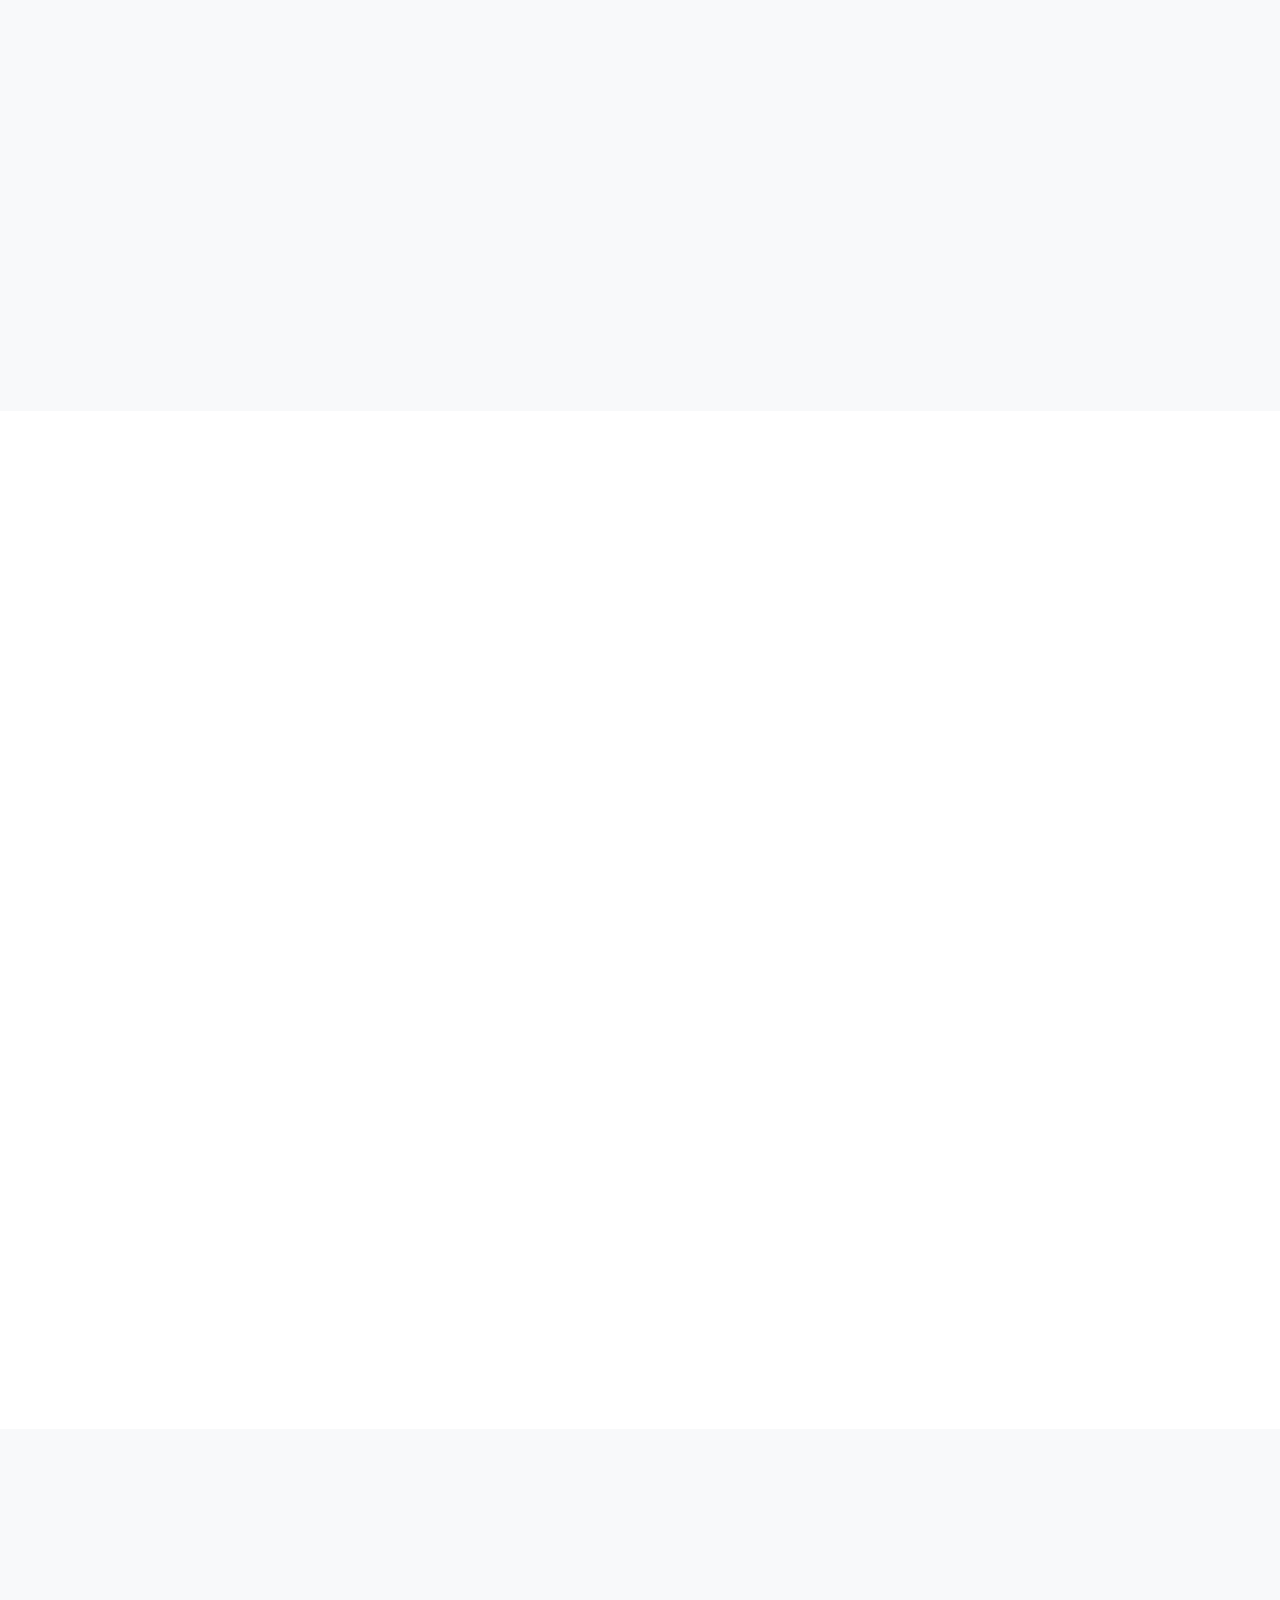
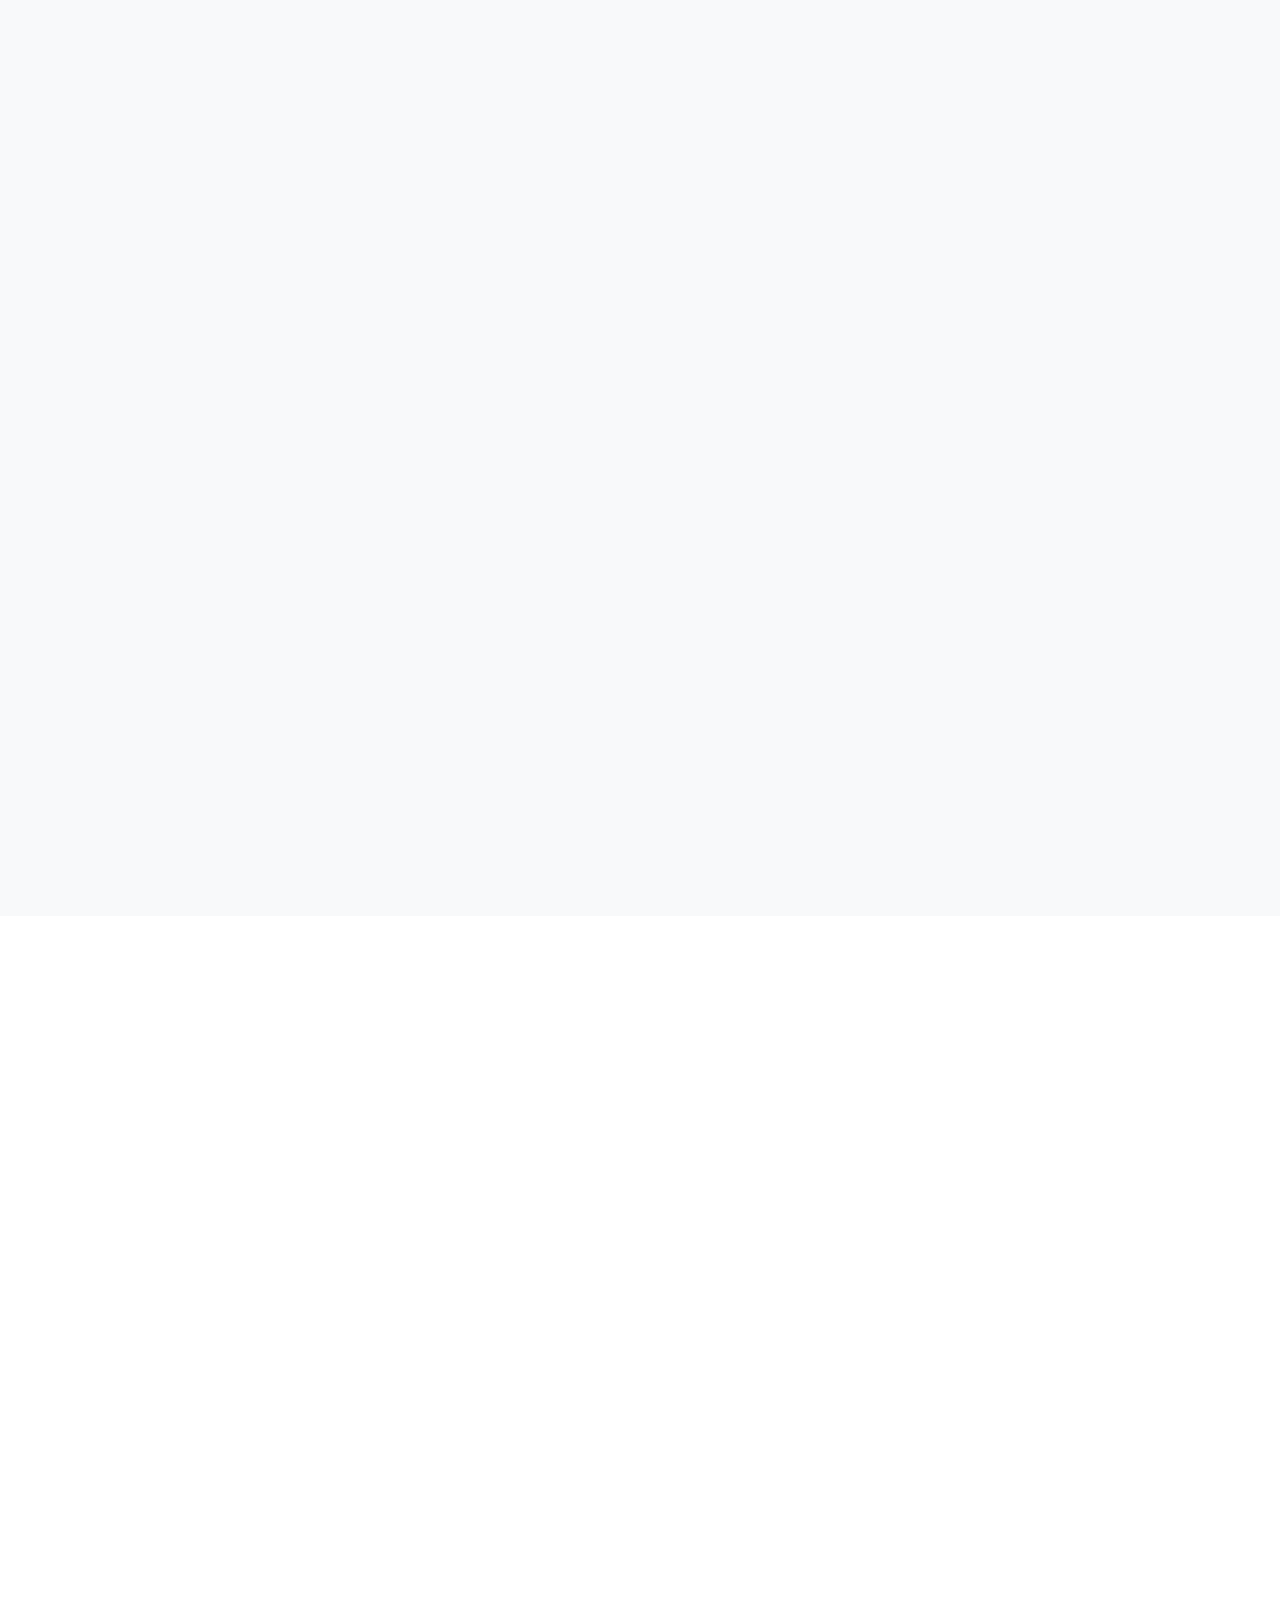
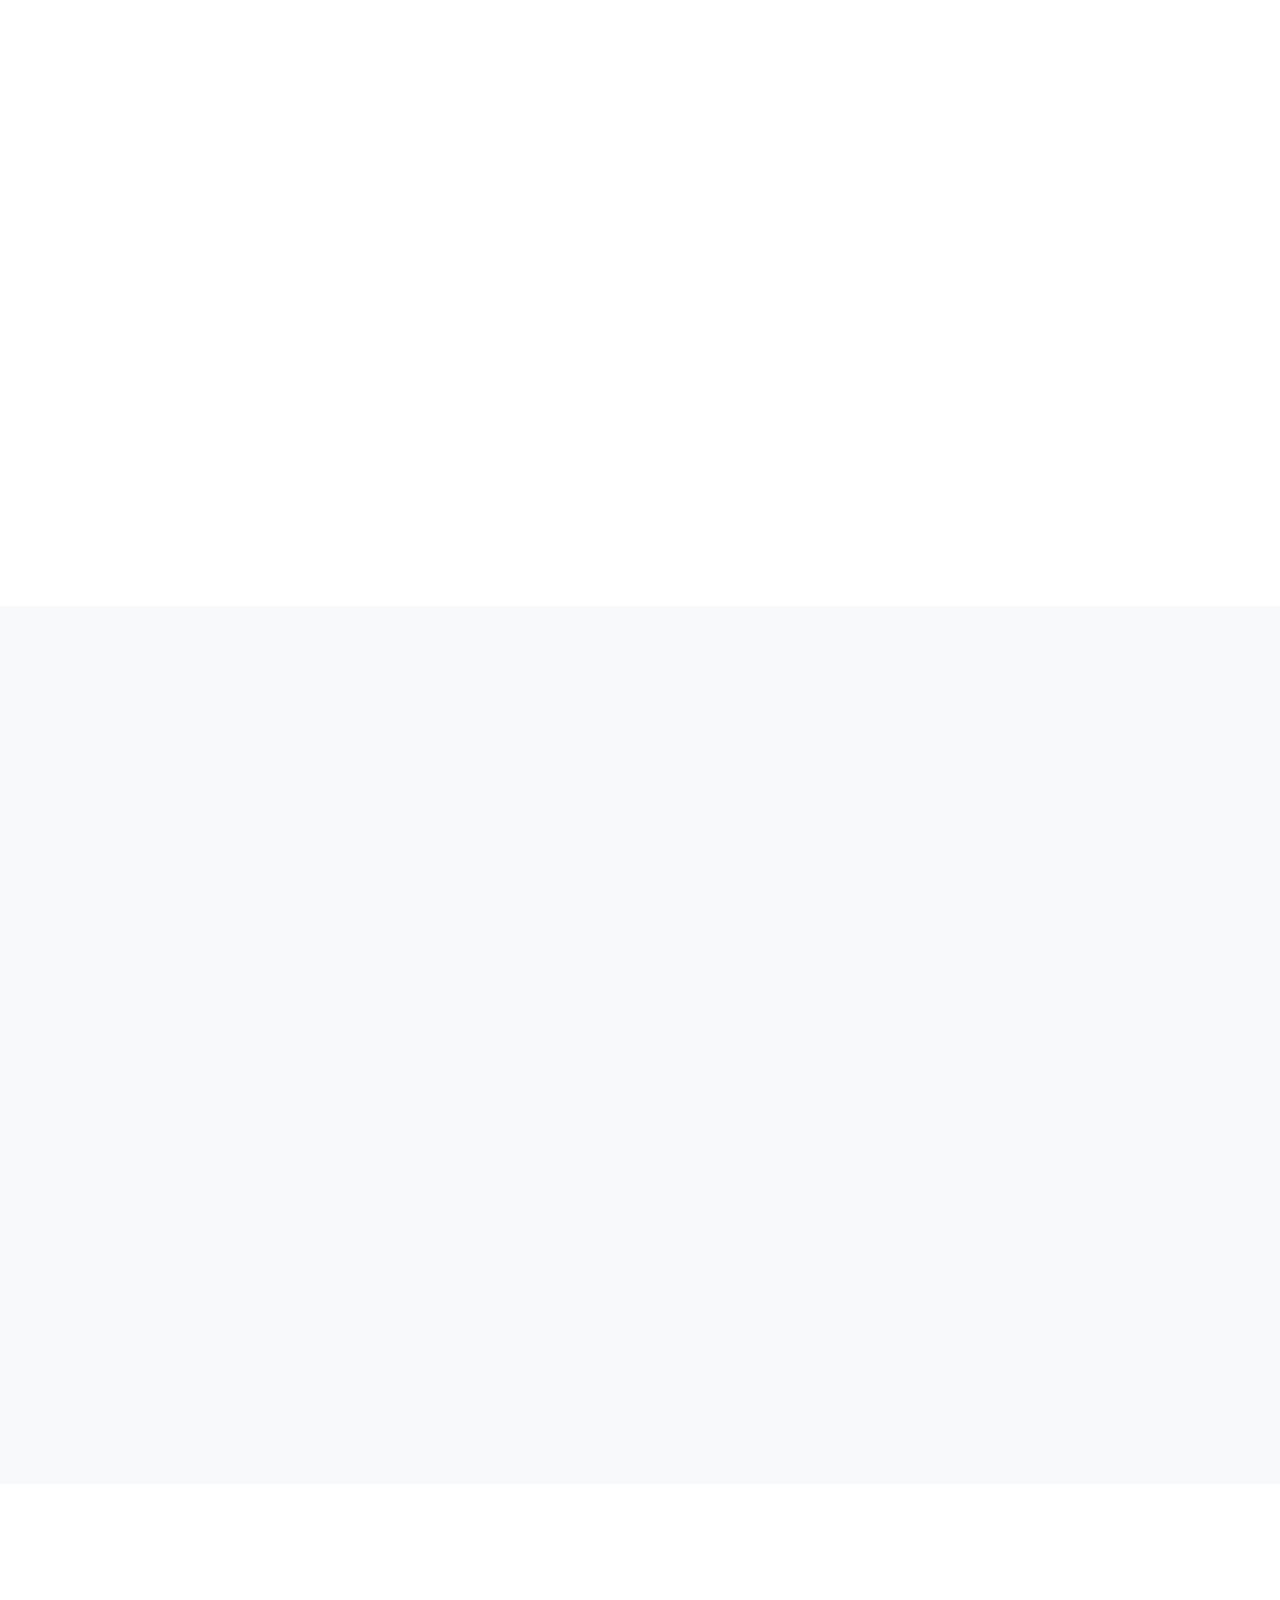
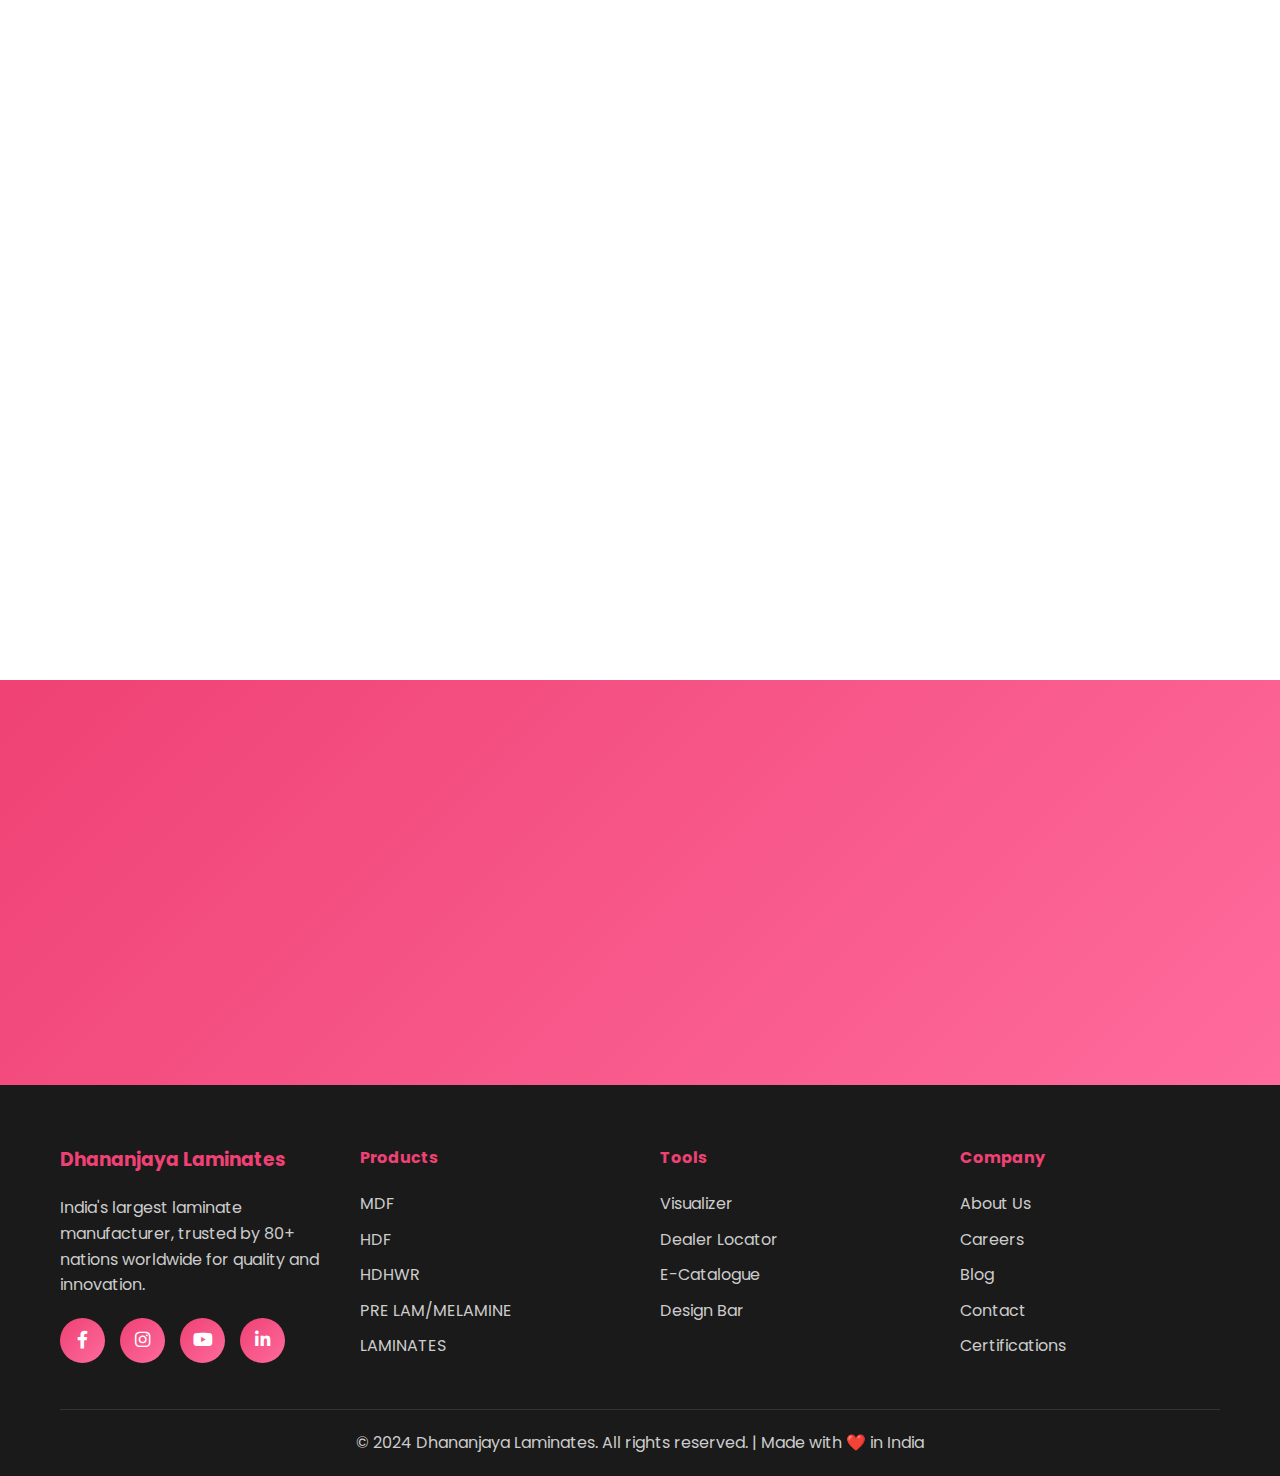
<file: mdf.html>
<!DOCTYPE html>
<html lang="en">
<head>
    <meta charset="UTF-8">
    <meta name="viewport" content="width=device-width, initial-scale=1.0">
    <title>MDF Board - Dhananjaya Laminates | Premium Quality Medium Density Fiberboard</title>
    <link rel="stylesheet" href="styles.css">
    <link href="https://fonts.googleapis.com/css2?family=Poppins:wght@300;400;500;600;700;800;900&family=Dancing+Script:wght@400;600&display=swap" rel="stylesheet">
    <link rel="stylesheet" href="https://cdnjs.cloudflare.com/ajax/libs/font-awesome/6.0.0/css/all.min.css">
    <link href="https://unpkg.com/aos@2.3.1/dist/aos.css" rel="stylesheet">
    <script type="text/javascript">
        function googleTranslateElementInit() {
            new google.translate.TranslateElement({
                pageLanguage: 'en',
                includedLanguages: 'en,hi,es,fr,ar',
                layout: google.translate.TranslateElement.InlineLayout.SIMPLE,
                autoDisplay: false
            }, 'google_translate_element');
        }
    </script>
    <script type="text/javascript" src="//translate.google.com/translate_a/element.js?cb=googleTranslateElementInit"></script>
</head>
<body>
    <!-- Header Section -->
    <header class="header">
        <nav class="navbar">
            <div class="container">
                <div class="nav-left">
                    <ul class="nav-menu">
                        <li><a href="index.html" class="nav-link">HOME</a></li>
                        <li class="dropdown">
                            <a href="#" class="nav-link active">PRODUCTS <i class="fas fa-chevron-down"></i></a>
                            <ul class="dropdown-menu">
                                <li><a href="mdf.html" class="active">MDF</a></li>
                                <li><a href="hdf.html">HDF</a></li>
                                <li><a href="hdhwr.html">HDHWR</a></li>
                                <li><a href="prelam.html">PRE LAM/MELAMINE</a></li>
                                <li><a href="laminates.html">LAMINATES</a></li>
                            </ul>
                        </li>
                        <li><a href="#" class="nav-link">CONTACT US</a></li>
                    </ul>
                </div>
                <div class="nav-center">
                    <div class="logo">
                        <img src="IMG-20250125-WA0009-removebg-preview (1).png" alt="Dhananjaya Laminates Logo" class="logo-image">
                    </div>
                </div>
                <div class="nav-right">
                    <ul class="nav-menu">
                        <li><a href="#" class="nav-link">MEDIA GALLERY</a></li>
                        <li><a href="#" class="nav-link">E CATALOGUE</a></li>
                    </ul>
                    <div class="nav-tools">
                        <div class="language-selector">
                            <div id="google_translate_element"></div>
                        </div>
                        <div class="search-icon">
                            <i class="fas fa-search"></i>
                        </div>
                    </div>
                </div>
            </div>
        </nav>
    </header>

    <!-- Product Hero Section -->
    <section class="product-hero-section">
        <div class="product-hero-background">
            <div class="product-hero-bg-image" style="background-image: url('MDF.jpeg')"></div>
            <div class="product-hero-overlay"></div>
        </div>
        
        <div class="product-hero-content">
            <div class="container">
                <div class="product-hero-text">
                    <div class="product-badge">
                        <span class="badge-icon">🏭</span>
                        <span class="badge-text">Premium Quality</span>
                    </div>
                    
                    <h1 class="product-hero-title">
                        <span class="title-line">MDF Board</span>
                        <span class="title-line highlight">Medium Density Fiberboard</span>
                    </h1>
                    
                    <p class="product-hero-description">
                        Premium quality Medium Density Fiberboard engineered for modern furniture and interior applications. 
                        Superior strength, smooth surface finish, and excellent workability for all your woodworking needs.
                    </p>
                    
                    <div class="product-hero-features">
                        <div class="feature-item">
                            <i class="fas fa-check-circle"></i>
                            <span>ISO-9001 Certified</span>
                        </div>
                        <div class="feature-item">
                            <i class="fas fa-check-circle"></i>
                            <span>CARB Certified E1 Grade</span>
                        </div>
                        <div class="feature-item">
                            <i class="fas fa-check-circle"></i>
                            <span>Moisture Resistant</span>
                        </div>
                    </div>
                </div>
            </div>
        </div>
    </section>

    <!-- Product Navigation -->
    <section class="product-nav-section">
        <div class="container">
            <div class="product-nav">
                <a href="#intro" class="nav-item active">Intro</a>
                <a href="#features" class="nav-item">Features</a>
                <a href="#specifications" class="nav-item">Specifications</a>
                <a href="#applications" class="nav-item">Applications</a>
                <a href="#gallery" class="nav-item">Gallery</a>
                <a href="#downloads" class="nav-item">Downloads</a>
            </div>
        </div>
    </section>

    <!-- Product Intro Section -->
    <section id="intro" class="product-intro-section">
        <div class="container">
            <div class="product-intro-content">
                <div class="intro-text" data-aos="fade-up">
                    <h2>About MDF Board</h2>
                    <p>Medium Density Fiberboard (MDF) is an excellent choice for making modern-age furniture. It has better resistance against temperature change and humidity than solid wood and ply. A lighter and more durable engineering wood option that is ideal to produce premium furniture.</p>
                    
                    <p>Dhananjaya Laminates uses advanced German technology and hard wood precisely to manufacture MDF boards. With its homogenous structure and consistent quality, our MDF board has a unique edge over available products in the marketplace.</p>
                    
                    <div class="intro-features">
                        <div class="intro-feature">
                            <div class="feature-icon">
                                <i class="fas fa-shield-alt"></i>
                            </div>
                            <div class="feature-content">
                                <h4>Interior & Exterior Grade</h4>
                                <p>Engineered to meet diverse customer needs and remain great in changing Indian weather conditions.</p>
                            </div>
                        </div>
                        
                        <div class="intro-feature">
                            <div class="feature-icon">
                                <i class="fas fa-leaf"></i>
                            </div>
                            <div class="feature-content">
                                <h4>Eco-Friendly</h4>
                                <p>Resistant to termites, borers, fungus and moisture. Perfect choice for quality furniture production.</p>
                            </div>
                        </div>
                        
                        <div class="intro-feature">
                            <div class="feature-icon">
                                <i class="fas fa-certificate"></i>
                            </div>
                            <div class="feature-content">
                                <h4>CARB Certified</h4>
                                <p>E1 & E2 grade MDF boards meeting European standards for formaldehyde emissions.</p>
                            </div>
                        </div>
                    </div>
                </div>
                
                <div class="intro-image" data-aos="fade-left">
                    <img src="MDF.jpeg" alt="MDF Board Manufacturing">
                    <div class="image-overlay">
                        <div class="overlay-content">
                            <i class="fas fa-play"></i>
                            <span>Watch Manufacturing Process</span>
                        </div>
                    </div>
                </div>
            </div>
        </div>
    </section>

    <!-- Features Section -->
    <section id="features" class="product-features-section">
        <div class="container">
            <div class="section-header" data-aos="fade-up">
                <h2>Why Choose Dhananjaya MDF?</h2>
                <p>Features, Advantages & Benefits</p>
            </div>
            
            <div class="features-grid">
                <div class="feature-card" data-aos="fade-up" data-aos-delay="100">
                    <div class="feature-icon">
                        <i class="fas fa-cube"></i>
                    </div>
                    <h3>Homogeneous Structure</h3>
                    <p>Uniform density throughout the board ensuring consistent quality and performance in all applications.</p>
                </div>
                
                <div class="feature-card" data-aos="fade-up" data-aos-delay="200">
                    <div class="feature-icon">
                        <i class="fas fa-paint-brush"></i>
                    </div>
                    <h3>Smooth Surface Finish</h3>
                    <p>Excellent surface quality perfect for painting, veneering, and laminating applications.</p>
                </div>
                
                <div class="feature-card" data-aos="fade-up" data-aos-delay="300">
                    <div class="feature-icon">
                        <i class="fas fa-tools"></i>
                    </div>
                    <h3>Easy Workability</h3>
                    <p>Superior machining properties allowing for precise cutting, drilling, and shaping operations.</p>
                </div>
                
                <div class="feature-card" data-aos="fade-up" data-aos-delay="400">
                    <div class="feature-icon">
                        <i class="fas fa-weight-hanging"></i>
                    </div>
                    <h3>Optimal Density</h3>
                    <p>Perfect balance of strength and weight making it ideal for furniture and interior applications.</p>
                </div>
                
                <div class="feature-card" data-aos="fade-up" data-aos-delay="500">
                    <div class="feature-icon">
                        <i class="fas fa-thermometer-half"></i>
                    </div>
                    <h3>Temperature Resistant</h3>
                    <p>Better resistance against temperature changes compared to solid wood and plywood.</p>
                </div>
                
                <div class="feature-card" data-aos="fade-up" data-aos-delay="600">
                    <div class="feature-icon">
                        <i class="fas fa-tint"></i>
                    </div>
                    <h3>Moisture Resistant</h3>
                    <p>Enhanced resistance to humidity and moisture making it suitable for various environments.</p>
                </div>
            </div>
        </div>
    </section>

    <!-- Specifications Section -->
    <section id="specifications" class="product-specifications-section">
        <div class="container">
            <div class="section-header" data-aos="fade-up">
                <h2>Technical Specifications</h2>
                <p>Detailed specifications and standards</p>
            </div>
            
            <div class="specifications-content">
                <div class="specs-table" data-aos="fade-up">
                    <table>
                        <thead>
                            <tr>
                                <th>Parameter</th>
                                <th>Specification</th>
                                <th>Standard</th>
                            </tr>
                        </thead>
                        <tbody>
                            <tr>
                                <td>Density</td>
                                <td>600-800 kg/m³</td>
                                <td>IS 12406</td>
                            </tr>
                            <tr>
                                <td>Thickness</td>
                                <td>3mm - 25mm</td>
                                <td>Customizable</td>
                            </tr>
                            <tr>
                                <td>Size</td>
                                <td>8' x 4' (2440 x 1220mm)</td>
                                <td>Standard</td>
                            </tr>
                            <tr>
                                <td>Moisture Content</td>
                                <td>6-10%</td>
                                <td>IS 12406</td>
                            </tr>
                            <tr>
                                <td>Formaldehyde Emission</td>
                                <td>E1 Grade (≤0.1 ppm)</td>
                                <td>CARB Certified</td>
                            </tr>
                            <tr>
                                <td>Internal Bond Strength</td>
                                <td>≥0.6 N/mm²</td>
                                <td>IS 12406</td>
                            </tr>
                            <tr>
                                <td>Modulus of Rupture</td>
                                <td>≥20 N/mm²</td>
                                <td>IS 12406</td>
                            </tr>
                            <tr>
                                <td>Modulus of Elasticity</td>
                                <td>≥2000 N/mm²</td>
                                <td>IS 12406</td>
                            </tr>
                        </tbody>
                    </table>
                </div>
                
                <div class="specs-features" data-aos="fade-left">
                    <div class="spec-feature">
                        <div class="spec-icon">
                            <i class="fas fa-certificate"></i>
                        </div>
                        <div class="spec-content">
                            <h4>Quality Certifications</h4>
                            <ul>
                                <li>ISO 9001:2015 Certified</li>
                                <li>CARB Phase II Compliant</li>
                                <li>E1 Emission Standard</li>
                                <li>IS 12406 Compliant</li>
                            </ul>
                        </div>
                    </div>
                    
                    <div class="spec-feature">
                        <div class="spec-icon">
                            <i class="fas fa-palette"></i>
                        </div>
                        <div class="spec-content">
                            <h4>Available Finishes</h4>
                            <ul>
                                <li>Natural MDF (Unfinished)</li>
                                <li>Pre-laminated MDF</li>
                                <li>Melamine Faced MDF</li>
                                <li>Veneered MDF</li>
                            </ul>
                        </div>
                    </div>
                </div>
            </div>
        </div>
    </section>

    <!-- Applications Section -->
    <section id="applications" class="product-applications-section">
        <div class="container">
            <div class="section-header" data-aos="fade-up">
                <h2>Applications</h2>
                <p>Versatile applications across various industries</p>
            </div>
            
            <div class="applications-grid">
                <div class="application-category" data-aos="fade-up" data-aos-delay="100">
                    <div class="category-icon">
                        <i class="fas fa-home"></i>
                    </div>
                    <h3>Furniture Manufacturing</h3>
                    <ul>
                        <li>Kitchen Shutters</li>
                        <li>Wardrobes & Storage</li>
                        <li>Office Furniture</li>
                        <li>Bedroom Sets</li>
                        <li>Dining Tables</li>
                    </ul>
                </div>
                
                <div class="application-category" data-aos="fade-up" data-aos-delay="200">
                    <div class="category-icon">
                        <i class="fas fa-paint-brush"></i>
                    </div>
                    <h3>Interior Applications</h3>
                    <ul>
                        <li>Wall Paneling</li>
                        <li>Ceiling Panels</li>
                        <li>Decorative Display Panels</li>
                        <li>Partition Walls</li>
                        <li>Door Manufacturing</li>
                    </ul>
                </div>
                
                <div class="application-category" data-aos="fade-up" data-aos-delay="300">
                    <div class="category-icon">
                        <i class="fas fa-industry"></i>
                    </div>
                    <h3>Industrial Uses</h3>
                    <ul>
                        <li>Modular Kitchen</li>
                        <li>Shop Fixtures</li>
                        <li>Exhibition Stands</li>
                        <li>Display Units</li>
                        <li>Industrial Cabinets</li>
                    </ul>
                </div>
                
                <div class="application-category" data-aos="fade-up" data-aos-delay="400">
                    <div class="category-icon">
                        <i class="fas fa-cog"></i>
                    </div>
                    <h3>Specialized Applications</h3>
                    <ul>
                        <li>Shoe Heel & Lasts</li>
                        <li>Railway Cushion Base</li>
                        <li>Speaker Cabinets</li>
                        <li>Musical Instruments</li>
                        <li>Automotive Interiors</li>
                    </ul>
                </div>
            </div>
        </div>
    </section>

    <!-- Gallery Section -->
    <section id="gallery" class="product-gallery-section">
        <div class="container">
            <div class="section-header" data-aos="fade-up">
                <h2>Product Gallery</h2>
                <p>Explore our MDF board collection</p>
            </div>
            
            <div class="gallery-grid">
                <div class="gallery-item" data-aos="zoom-in" data-aos-delay="100">
                    <img src="MDF.jpeg" alt="MDF Board Natural Finish">
                    <div class="gallery-overlay">
                        <div class="overlay-content">
                            <h4>Natural MDF</h4>
                            <p>Unfinished surface ready for customization</p>
                        </div>
                    </div>
                </div>
                
                <div class="gallery-item" data-aos="zoom-in" data-aos-delay="200">
                    <img src="prelam.webp" alt="Pre-laminated MDF">
                    <div class="gallery-overlay">
                        <div class="overlay-content">
                            <h4>Pre-laminated MDF</h4>
                            <p>Ready-to-use with decorative finishes</p>
                        </div>
                    </div>
                </div>
                
                <div class="gallery-item" data-aos="zoom-in" data-aos-delay="300">
                    <img src="woodgrain.jpeg" alt="Woodgrain MDF">
                    <div class="gallery-overlay">
                        <div class="overlay-content">
                            <h4>Woodgrain MDF</h4>
                            <p>Natural wood texture finishes</p>
                        </div>
                    </div>
                </div>
                
                <div class="gallery-item" data-aos="zoom-in" data-aos-delay="400">
                    <img src="solid color glossy.jpg" alt="Solid Color MDF">
                    <div class="gallery-overlay">
                        <div class="overlay-content">
                            <h4>Solid Color MDF</h4>
                            <p>Vibrant color options</p>
                        </div>
                    </div>
                </div>
            </div>
        </div>
    </section>

    <!-- Downloads Section -->
    <section id="downloads" class="product-downloads-section">
        <div class="container">
            <div class="section-header" data-aos="fade-up">
                <h2>Downloads</h2>
                <p>Technical documents and resources</p>
            </div>
            
            <div class="downloads-grid">
                <div class="download-item" data-aos="fade-up" data-aos-delay="100">
                    <div class="download-icon">
                        <i class="fas fa-file-pdf"></i>
                    </div>
                    <div class="download-content">
                        <h4>MDF Product Catalog</h4>
                        <p>Complete product range and specifications</p>
                        <a href="#" class="download-btn">
                            <i class="fas fa-download"></i>
                            Download PDF
                        </a>
                    </div>
                </div>
                
                <div class="download-item" data-aos="fade-up" data-aos-delay="200">
                    <div class="download-icon">
                        <i class="fas fa-file-alt"></i>
                    </div>
                    <div class="download-content">
                        <h4>Technical Data Sheet</h4>
                        <p>Detailed technical specifications</p>
                        <a href="#" class="download-btn">
                            <i class="fas fa-download"></i>
                            Download PDF
                        </a>
                    </div>
                </div>
                
                <div class="download-item" data-aos="fade-up" data-aos-delay="300">
                    <div class="download-icon">
                        <i class="fas fa-certificate"></i>
                    </div>
                    <div class="download-content">
                        <h4>Quality Certificates</h4>
                        <p>ISO and CARB certifications</p>
                        <a href="#" class="download-btn">
                            <i class="fas fa-download"></i>
                            Download PDF
                        </a>
                    </div>
                </div>
                
                <div class="download-item" data-aos="fade-up" data-aos-delay="400">
                    <div class="download-icon">
                        <i class="fas fa-book"></i>
                    </div>
                    <div class="download-content">
                        <h4>Installation Guide</h4>
                        <p>Best practices for MDF installation</p>
                        <a href="#" class="download-btn">
                            <i class="fas fa-download"></i>
                            Download PDF
                        </a>
                    </div>
                </div>
            </div>
        </div>
    </section>

    <!-- CTA Section -->
    <section class="product-cta-section">
        <div class="container">
            <div class="cta-content" data-aos="fade-up">
                <h2>Ready to Get Started?</h2>
                <p>Contact our team to discuss your MDF requirements and get expert guidance</p>
                <div class="cta-buttons">
                    <a href="#" class="primary-btn">
                        <span>Request Quote</span>
                        <i class="fas fa-arrow-right"></i>
                    </a>
                    <a href="#" class="secondary-btn">
                        <span>Contact Sales</span>
                        <i class="fas fa-phone"></i>
                    </a>
                </div>
            </div>
        </div>
    </section>

    <!-- Footer -->
    <footer class="footer">
        <div class="container">
            <div class="footer-content">
                <div class="footer-section">
                    <h3>Dhananjaya Laminates</h3>
                    <p>India's largest laminate manufacturer, trusted by 80+ nations worldwide for quality and innovation.</p>
                    <div class="social-links">
                        <a href="#"><i class="fab fa-facebook-f"></i></a>
                        <a href="#"><i class="fab fa-instagram"></i></a>
                        <a href="#"><i class="fab fa-youtube"></i></a>
                        <a href="#"><i class="fab fa-linkedin-in"></i></a>
                    </div>
                </div>
                <div class="footer-section">
                    <h4>Products</h4>
                    <ul>
                        <li><a href="mdf.html">MDF</a></li>
                        <li><a href="hdf.html">HDF</a></li>
                        <li><a href="hdhwr.html">HDHWR</a></li>
                        <li><a href="prelam.html">PRE LAM/MELAMINE</a></li>
                        <li><a href="laminates.html">LAMINATES</a></li>
                    </ul>
                </div>
                <div class="footer-section">
                    <h4>Tools</h4>
                    <ul>
                        <li><a href="#">Visualizer</a></li>
                        <li><a href="#">Dealer Locator</a></li>
                        <li><a href="#">E-Catalogue</a></li>
                        <li><a href="#">Design Bar</a></li>
                    </ul>
                </div>
                <div class="footer-section">
                    <h4>Company</h4>
                    <ul>
                        <li><a href="#">About Us</a></li>
                        <li><a href="#">Careers</a></li>
                        <li><a href="#">Blog</a></li>
                        <li><a href="#">Contact</a></li>
                        <li><a href="#">Certifications</a></li>
                    </ul>
                </div>
            </div>
            <div class="footer-bottom">
                <p>&copy; 2024 Dhananjaya Laminates. All rights reserved. | Made with ❤️ in India</p>
            </div>
        </div>
    </footer>

    <script src="https://unpkg.com/aos@2.3.1/dist/aos.js"></script>
    <script src="script.js"></script>
    <script>
        // Initialize AOS
        AOS.init({
            duration: 1000,
            easing: 'ease-in-out',
            once: true,
            mirror: false
        });

        // Product navigation
        document.addEventListener('DOMContentLoaded', function() {
            const navItems = document.querySelectorAll('.product-nav .nav-item');
            const sections = document.querySelectorAll('section[id]');

            navItems.forEach(item => {
                item.addEventListener('click', function(e) {
                    e.preventDefault();
                    const targetId = this.getAttribute('href').substring(1);
                    const targetSection = document.getElementById(targetId);
                    
                    if (targetSection) {
                        targetSection.scrollIntoView({ behavior: 'smooth' });
                    }
                });
            });

            // Active navigation on scroll
            window.addEventListener('scroll', function() {
                let current = '';
                sections.forEach(section => {
                    const sectionTop = section.offsetTop;
                    const sectionHeight = section.clientHeight;
                    if (scrollY >= (sectionTop - 200)) {
                        current = section.getAttribute('id');
                    }
                });

                navItems.forEach(item => {
                    item.classList.remove('active');
                    if (item.getAttribute('href') === '#' + current) {
                        item.classList.add('active');
                    }
                });
            });
        });
    </script>
</body>
</html>
</file>
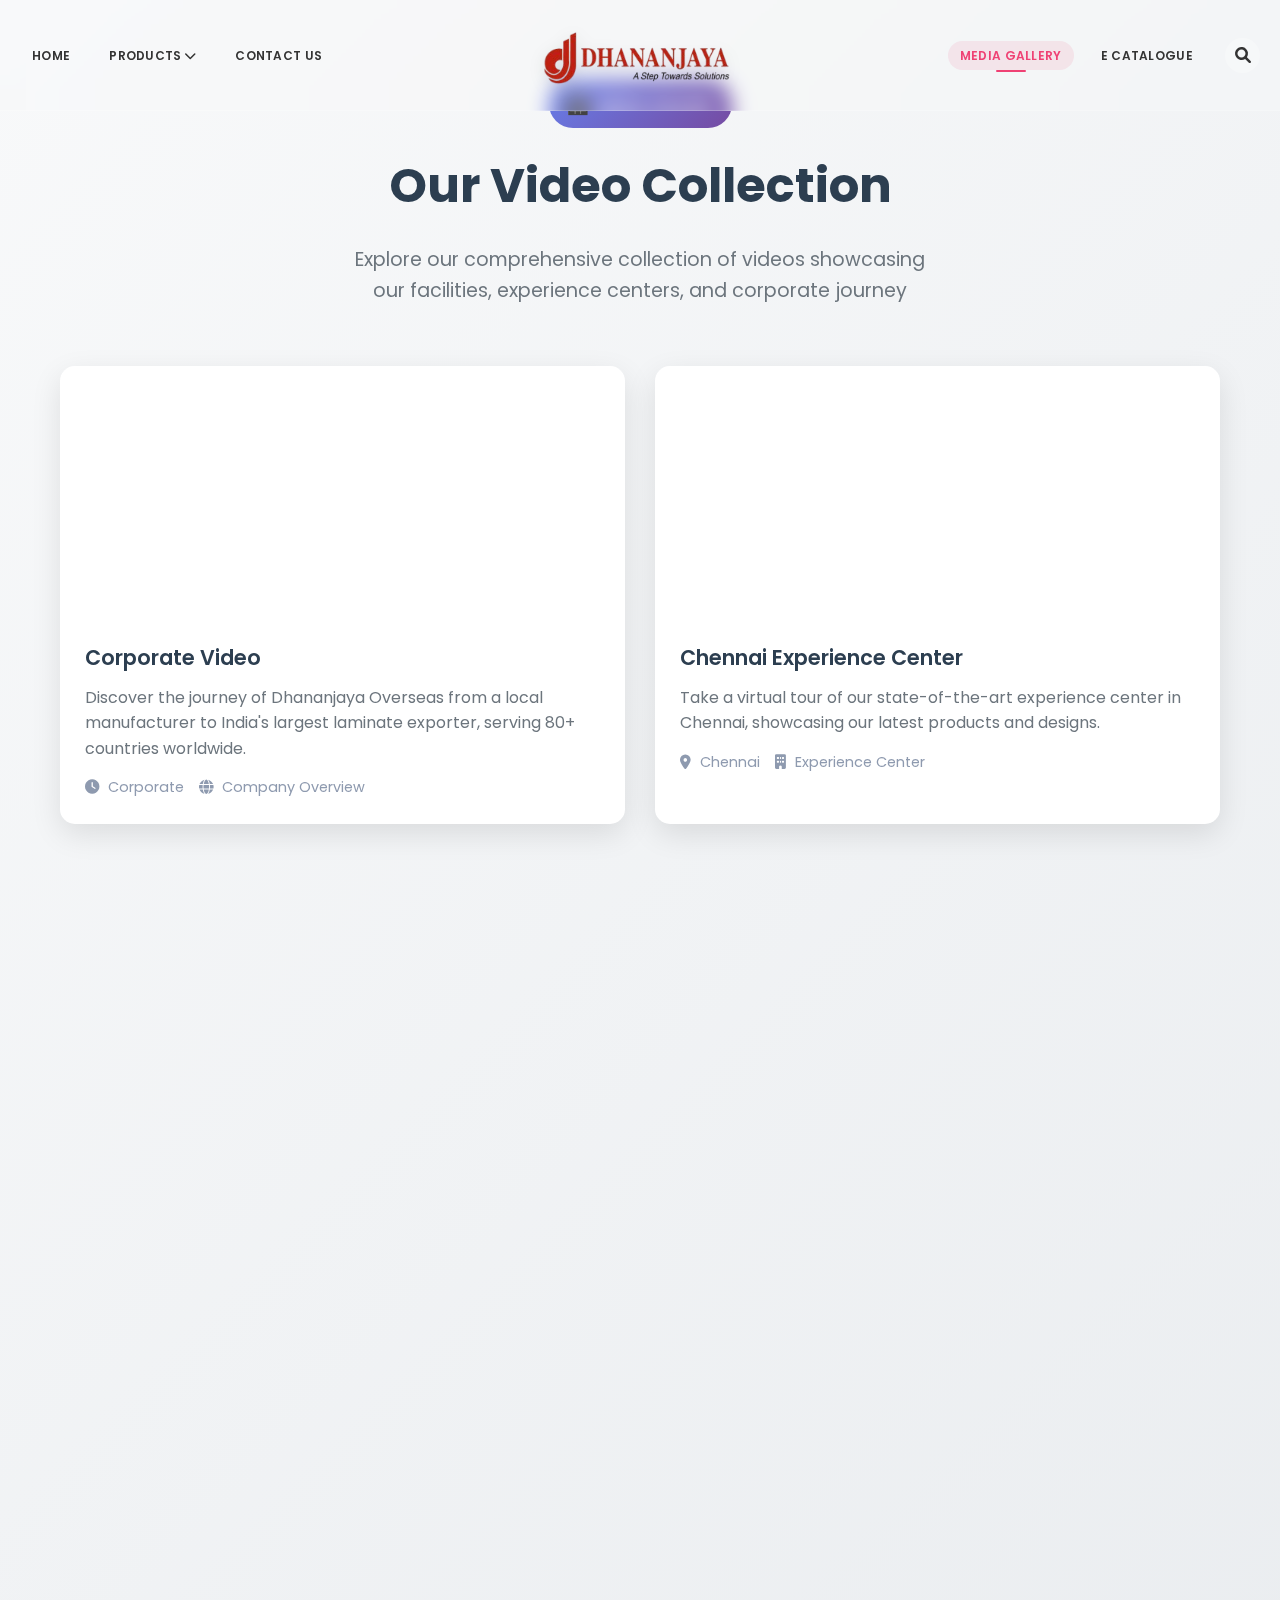
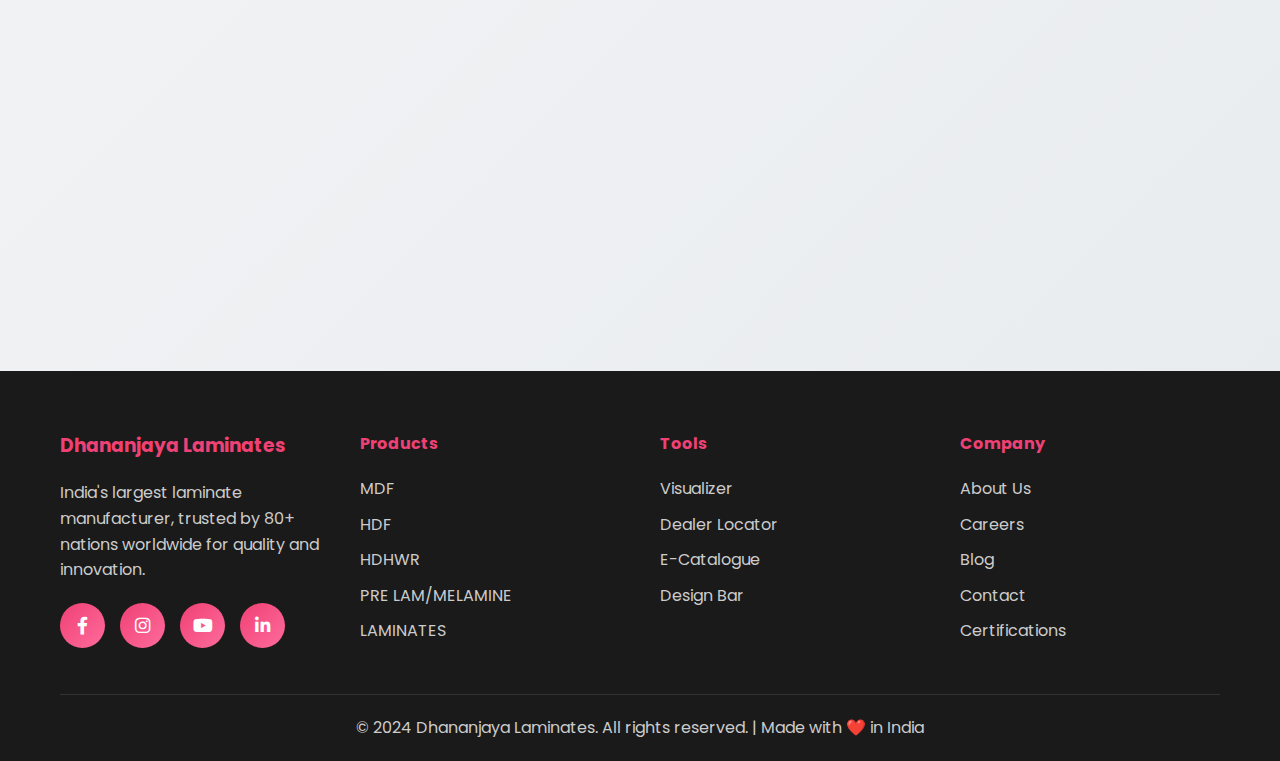
<file: media-gallery.html>
<!DOCTYPE html>
<html lang="en">
<head>
    <meta charset="UTF-8">
    <meta name="viewport" content="width=device-width, initial-scale=1.0">
    <title>Media Gallery - Dhananjaya Laminates</title>
    <link rel="stylesheet" href="styles.css">
    <link href="https://fonts.googleapis.com/css2?family=Poppins:wght@300;400;500;600;700;800;900&family=Dancing+Script:wght@400;600&display=swap" rel="stylesheet">
    <link rel="stylesheet" href="https://cdnjs.cloudflare.com/ajax/libs/font-awesome/6.0.0/css/all.min.css">
    <link href="https://unpkg.com/aos@2.3.1/dist/aos.css" rel="stylesheet">
    <style>
        .media-gallery-section {
            padding: 80px 0;
            background: linear-gradient(135deg, #f8f9fa 0%, #e9ecef 100%);
        }

        .media-header {
            text-align: center;
            margin-bottom: 60px;
        }

        .media-badge {
            display: inline-flex;
            align-items: center;
            gap: 8px;
            background: linear-gradient(135deg, #667eea 0%, #764ba2 100%);
            color: white;
            padding: 8px 16px;
            border-radius: 25px;
            font-size: 14px;
            font-weight: 500;
            margin-bottom: 20px;
        }

        .media-header h1 {
            font-size: 3rem;
            font-weight: 700;
            color: #2c3e50;
            margin-bottom: 20px;
        }

        .media-header p {
            font-size: 1.2rem;
            color: #6c757d;
            max-width: 600px;
            margin: 0 auto;
        }

        .video-grid {
            display: grid;
            grid-template-columns: repeat(auto-fit, minmax(400px, 1fr));
            gap: 30px;
            margin-bottom: 60px;
        }

        .video-card {
            background: white;
            border-radius: 15px;
            overflow: hidden;
            box-shadow: 0 10px 30px rgba(0, 0, 0, 0.1);
            transition: transform 0.3s ease, box-shadow 0.3s ease;
        }

        .video-card:hover {
            transform: translateY(-5px);
            box-shadow: 0 20px 40px rgba(0, 0, 0, 0.15);
        }

        .video-container {
            position: relative;
            width: 100%;
            height: 250px;
            overflow: hidden;
        }

                 .video-container iframe {
             width: 100%;
             height: 100%;
             border-radius: 15px 15px 0 0;
         }

        .video-info {
            padding: 25px;
        }

        .video-title {
            font-size: 1.3rem;
            font-weight: 600;
            color: #2c3e50;
            margin-bottom: 10px;
        }

        .video-description {
            color: #6c757d;
            line-height: 1.6;
            margin-bottom: 15px;
        }

        .video-meta {
            display: flex;
            align-items: center;
            gap: 15px;
            font-size: 0.9rem;
            color: #8e9aaf;
        }

        .video-meta i {
            margin-right: 5px;
        }

        .back-to-home {
            text-align: center;
            margin-top: 40px;
        }

        .back-btn {
            display: inline-flex;
            align-items: center;
            gap: 10px;
            background: linear-gradient(135deg, #667eea 0%, #764ba2 100%);
            color: white;
            padding: 15px 30px;
            border-radius: 50px;
            text-decoration: none;
            font-weight: 500;
            transition: all 0.3s ease;
        }

        .back-btn:hover {
            transform: translateY(-2px);
            box-shadow: 0 10px 20px rgba(102, 126, 234, 0.3);
        }

        @media (max-width: 768px) {
            .video-grid {
                grid-template-columns: 1fr;
                gap: 20px;
            }

            .media-header h1 {
                font-size: 2rem;
            }

            .video-container {
                height: 200px;
            }
        }
    </style>
</head>
<body>
    <!-- Header Section -->
    <header class="header">
        <nav class="navbar">
            <div class="container">
                <div class="nav-left">
                    <ul class="nav-menu">
                        <li><a href="index.html" class="nav-link">HOME</a></li>
                        <li class="dropdown">
                            <a href="#" class="nav-link">PRODUCTS <i class="fas fa-chevron-down"></i></a>
                            <ul class="dropdown-menu">
                                <li><a href="mdf.html">MDF</a></li>
                                <li><a href="hdf.html">HDF</a></li>
                                <li><a href="hdhwr.html">HDHWR</a></li>
                                <li><a href="prelam.html">PRE LAM/MELAMINE</a></li>
                                <li><a href="laminates.html">LAMINATES</a></li>
                            </ul>
                        </li>
                        <li><a href="#" class="nav-link">CONTACT US</a></li>
                    </ul>
                </div>
                <div class="nav-center">
                    <div class="logo">
                        <img src="IMG-20250125-WA0009-removebg-preview (1).png" alt="Dhananjaya Laminates Logo" class="logo-image">
                    </div>
                </div>
                <div class="nav-right">
                    <ul class="nav-menu">
                        <li><a href="media-gallery.html" class="nav-link active">MEDIA GALLERY</a></li>
                        <li><a href="#" class="nav-link">E CATALOGUE</a></li>
                    </ul>
                    <div class="nav-tools">
                        <div class="search-icon">
                            <i class="fas fa-search"></i>
                        </div>
                    </div>
                </div>
            </div>
        </nav>
    </header>

    <!-- Media Gallery Section -->
    <section class="media-gallery-section">
        <div class="container">
            <div class="media-header" data-aos="fade-up">
                <div class="media-badge">
                    <span class="badge-icon">🎬</span>
                    <span class="badge-text">Media Gallery</span>
                </div>
                <h1>Our Video Collection</h1>
                <p>Explore our comprehensive collection of videos showcasing our facilities, experience centers, and corporate journey</p>
            </div>

                         <div class="video-grid">
                 <div class="video-card" data-aos="fade-up" data-aos-delay="100">
                     <div class="video-container">
                         <iframe 
                             src="https://www.youtube.com/embed/eBAi2DQreRU?si=7-9llvl8a02jmqLl" 
                             title="Corporate Video - Dhananjaya Laminates"
                             frameborder="0" 
                             allow="accelerometer; autoplay; clipboard-write; encrypted-media; gyroscope; picture-in-picture; web-share" 
                             allowfullscreen>
                         </iframe>
                     </div>
                     <div class="video-info">
                         <h3 class="video-title">Corporate Video</h3>
                         <p class="video-description">Discover the journey of Dhananjaya Overseas from a local manufacturer to India's largest laminate exporter, serving 80+ countries worldwide.</p>
                         <div class="video-meta">
                             <span><i class="fas fa-clock"></i> Corporate</span>
                             <span><i class="fas fa-globe"></i> Company Overview</span>
                         </div>
                     </div>
                 </div>

                 <div class="video-card" data-aos="fade-up" data-aos-delay="200">
                     <div class="video-container">
                         <iframe 
                             src="https://www.youtube.com/embed/ABXuyO23dWo" 
                             title="Chennai Experience Center - Dhananjaya Laminates"
                             frameborder="0" 
                             allow="accelerometer; autoplay; clipboard-write; encrypted-media; gyroscope; picture-in-picture; web-share" 
                             allowfullscreen>
                         </iframe>
                     </div>
                     <div class="video-info">
                         <h3 class="video-title">Chennai Experience Center</h3>
                         <p class="video-description">Take a virtual tour of our state-of-the-art experience center in Chennai, showcasing our latest products and designs.</p>
                         <div class="video-meta">
                             <span><i class="fas fa-map-marker-alt"></i> Chennai</span>
                             <span><i class="fas fa-building"></i> Experience Center</span>
                         </div>
                     </div>
                 </div>

                 <div class="video-card" data-aos="fade-up" data-aos-delay="300">
                     <div class="video-container">
                         <iframe 
                             src="https://www.youtube.com/embed/TxfPX89rd_k" 
                             title="Bangalore Experience Center - Dhananjaya Laminates"
                             frameborder="0" 
                             allow="accelerometer; autoplay; clipboard-write; encrypted-media; gyroscope; picture-in-picture; web-share" 
                             allowfullscreen>
                         </iframe>
                     </div>
                     <div class="video-info">
                         <h3 class="video-title">Bangalore Experience Center</h3>
                         <p class="video-description">Explore our Bangalore experience center and discover how we bring innovation and quality to South India.</p>
                         <div class="video-meta">
                             <span><i class="fas fa-map-marker-alt"></i> Bangalore</span>
                             <span><i class="fas fa-building"></i> Experience Center</span>
                         </div>
                     </div>
                 </div>

                 <div class="video-card" data-aos="fade-up" data-aos-delay="400">
                     <div class="video-container">
                         <iframe 
                             src="https://www.youtube.com/embed/L-gZmSKlsCA" 
                             title="Delhi Experience Center - Dhananjaya Laminates"
                             frameborder="0" 
                             allow="accelerometer; autoplay; clipboard-write; encrypted-media; gyroscope; picture-in-picture; web-share" 
                             allowfullscreen>
                         </iframe>
                     </div>
                     <div class="video-info">
                         <h3 class="video-title">Delhi Experience Center</h3>
                         <p class="video-description">Visit our Delhi experience center and witness the perfect blend of tradition and modern innovation in laminate manufacturing.</p>
                         <div class="video-meta">
                             <span><i class="fas fa-map-marker-alt"></i> Delhi</span>
                             <span><i class="fas fa-building"></i> Experience Center</span>
                         </div>
                     </div>
                 </div>

                 <div class="video-card" data-aos="fade-up" data-aos-delay="500">
                     <div class="video-container">
                         <iframe 
                             src="https://www.youtube.com/embed/SU0W02vPPBY?si=vkA6c6YTP99L-8u2" 
                             title="Manilam At Indiawoods 2024 - Dhananjaya Laminates"
                             frameborder="0" 
                             allow="accelerometer; autoplay; clipboard-write; encrypted-media; gyroscope; picture-in-picture; web-share" 
                             allowfullscreen>
                         </iframe>
                     </div>
                     <div class="video-info">
                         <h3 class="video-title">Manilam At Indiawoods 2024</h3>
                         <p class="video-description">Relive the excitement of our participation at India Wood 2024, where we showcased our innovative products and celebrated industry achievements.</p>
                         <div class="video-meta">
                             <span><i class="fas fa-calendar"></i> Exhibition</span>
                             <span><i class="fas fa-trophy"></i> Industry Event</span>
                         </div>
                     </div>
                 </div>
             </div>

            <div class="back-to-home" data-aos="fade-up" data-aos-delay="600">
                <a href="index.html" class="back-btn">
                    <i class="fas fa-arrow-left"></i>
                    <span>Back to Home</span>
                </a>
            </div>
        </div>
    </section>

    <!-- Footer -->
    <footer class="footer">
        <div class="container">
            <div class="footer-content">
                <div class="footer-section">
                    <h3>Dhananjaya Laminates</h3>
                    <p>India's largest laminate manufacturer, trusted by 80+ nations worldwide for quality and innovation.</p>
                    <div class="social-links">
                        <a href="#"><i class="fab fa-facebook-f"></i></a>
                        <a href="#"><i class="fab fa-instagram"></i></a>
                        <a href="#"><i class="fab fa-youtube"></i></a>
                        <a href="#"><i class="fab fa-linkedin-in"></i></a>
                    </div>
                </div>
                <div class="footer-section">
                    <h4>Products</h4>
                    <ul>
                        <li><a href="mdf.html">MDF</a></li>
                        <li><a href="hdf.html">HDF</a></li>
                        <li><a href="hdhwr.html">HDHWR</a></li>
                        <li><a href="prelam.html">PRE LAM/MELAMINE</a></li>
                        <li><a href="laminates.html">LAMINATES</a></li>
                    </ul>
                </div>
                <div class="footer-section">
                    <h4>Tools</h4>
                    <ul>
                        <li><a href="#">Visualizer</a></li>
                        <li><a href="#">Dealer Locator</a></li>
                        <li><a href="#">E-Catalogue</a></li>
                        <li><a href="#">Design Bar</a></li>
                    </ul>
                </div>
                <div class="footer-section">
                    <h4>Company</h4>
                    <ul>
                        <li><a href="#">About Us</a></li>
                        <li><a href="#">Careers</a></li>
                        <li><a href="#">Blog</a></li>
                        <li><a href="#">Contact</a></li>
                        <li><a href="#">Certifications</a></li>
                    </ul>
                </div>
            </div>
            <div class="footer-bottom">
                <p>&copy; 2024 Dhananjaya Laminates. All rights reserved. | Made with ❤️ in India</p>
            </div>
        </div>
    </footer>

    <script src="https://unpkg.com/aos@2.3.1/dist/aos.js"></script>
    <script>
        // Initialize AOS
        AOS.init({
            duration: 1000,
            easing: 'ease-in-out',
            once: true,
            mirror: false
        });

        
    </script>
</body>
</html>
</file>
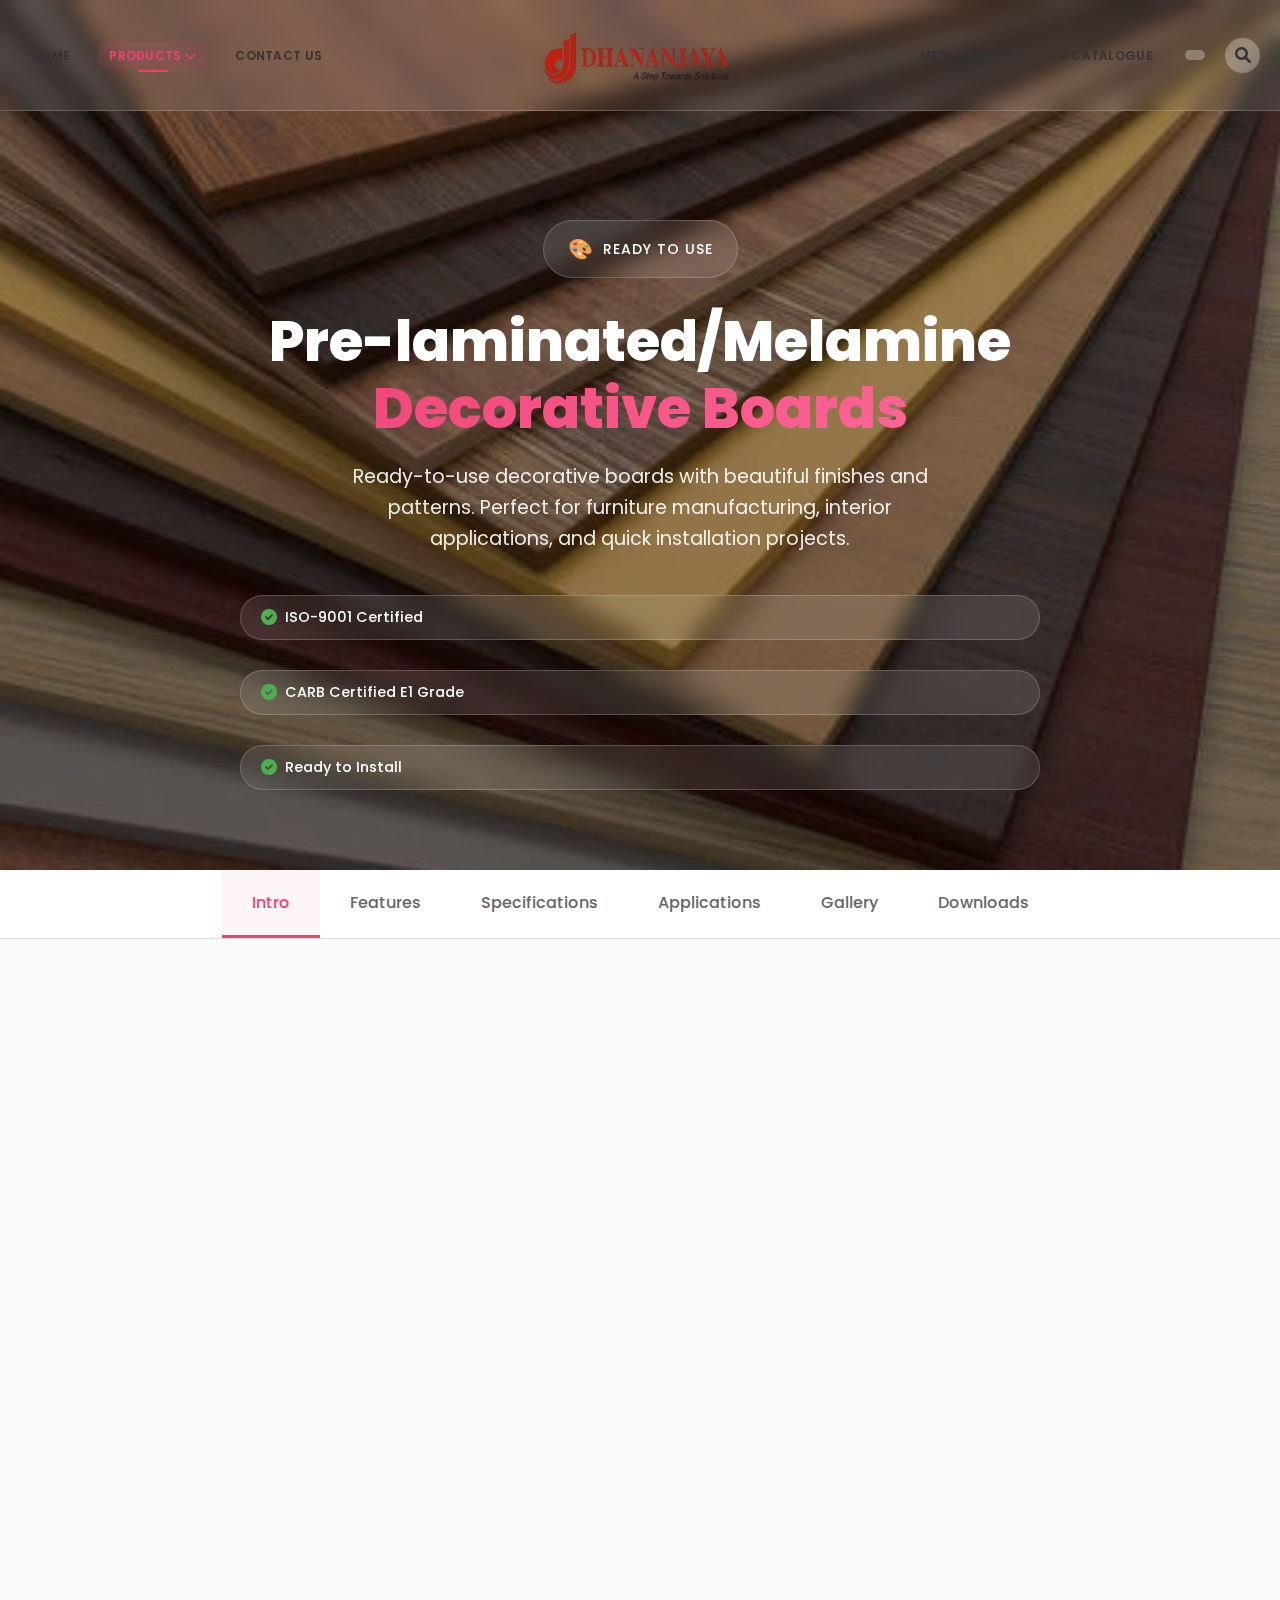
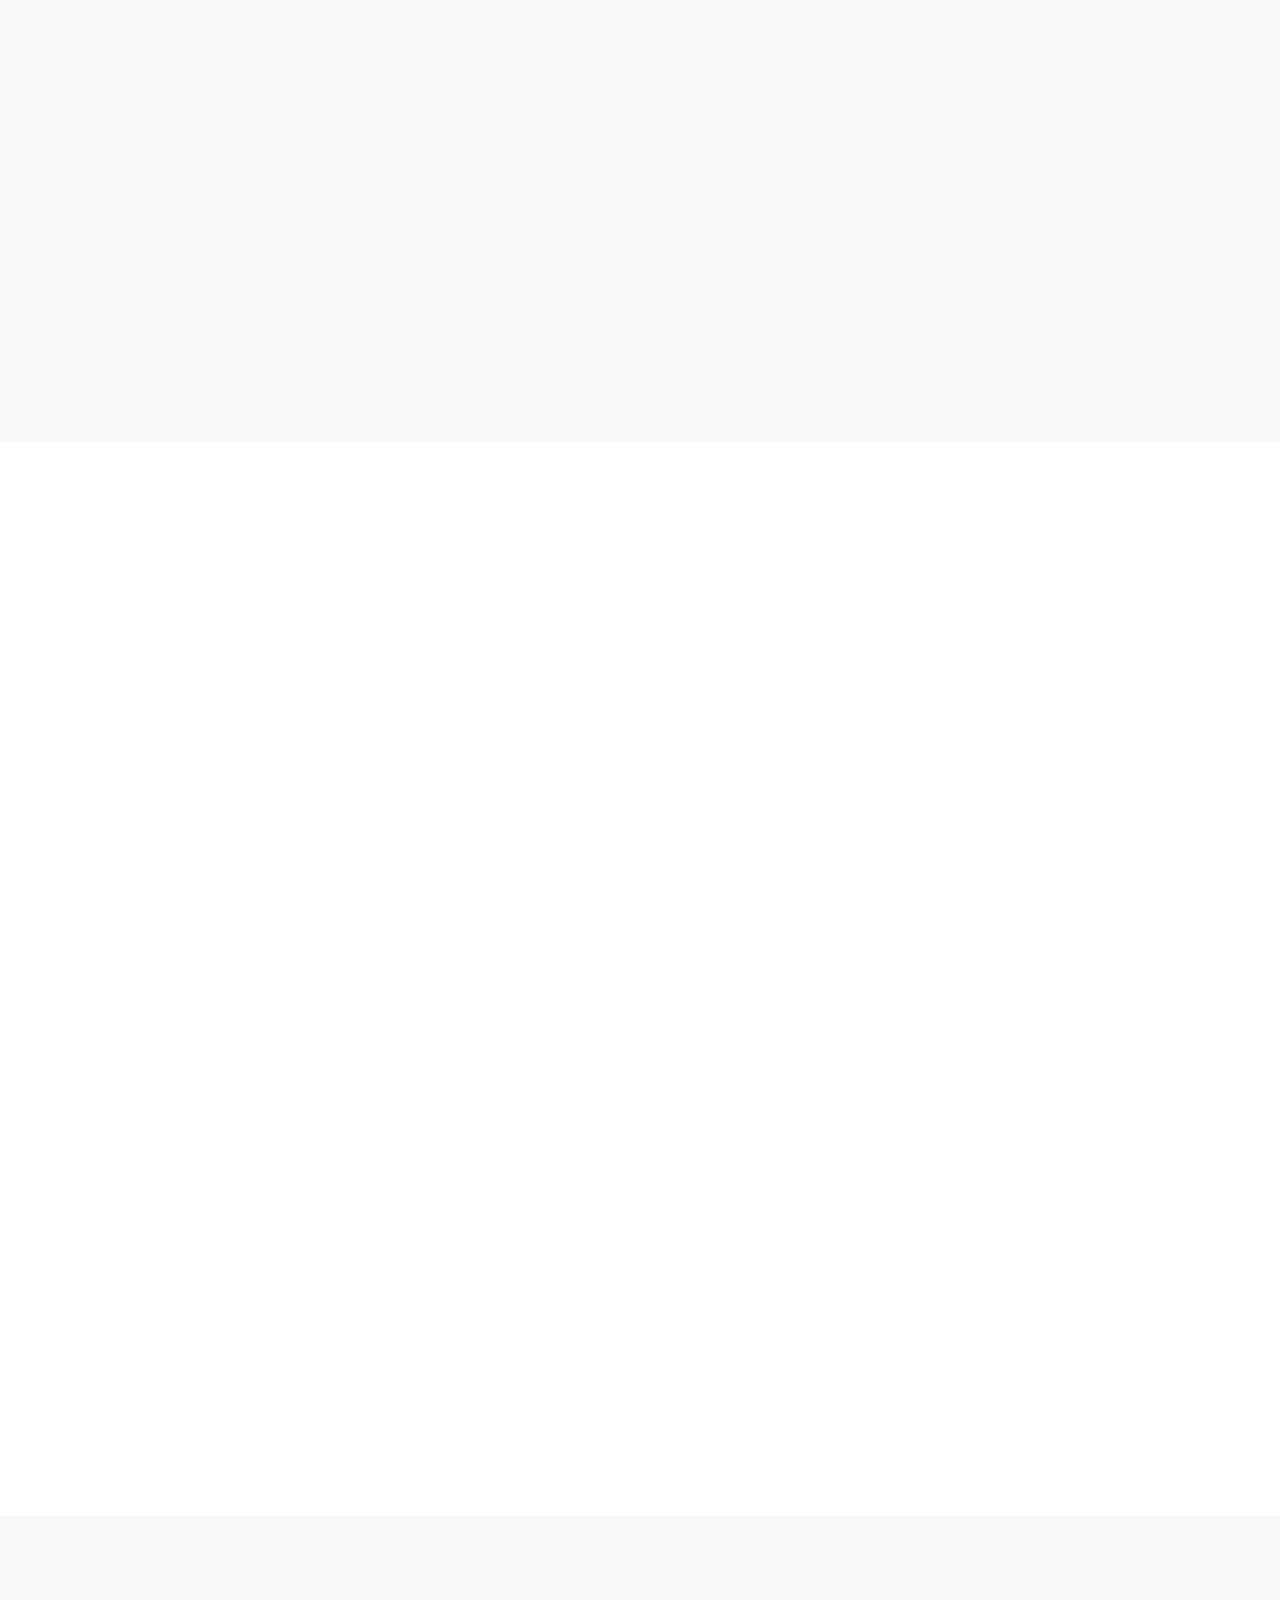
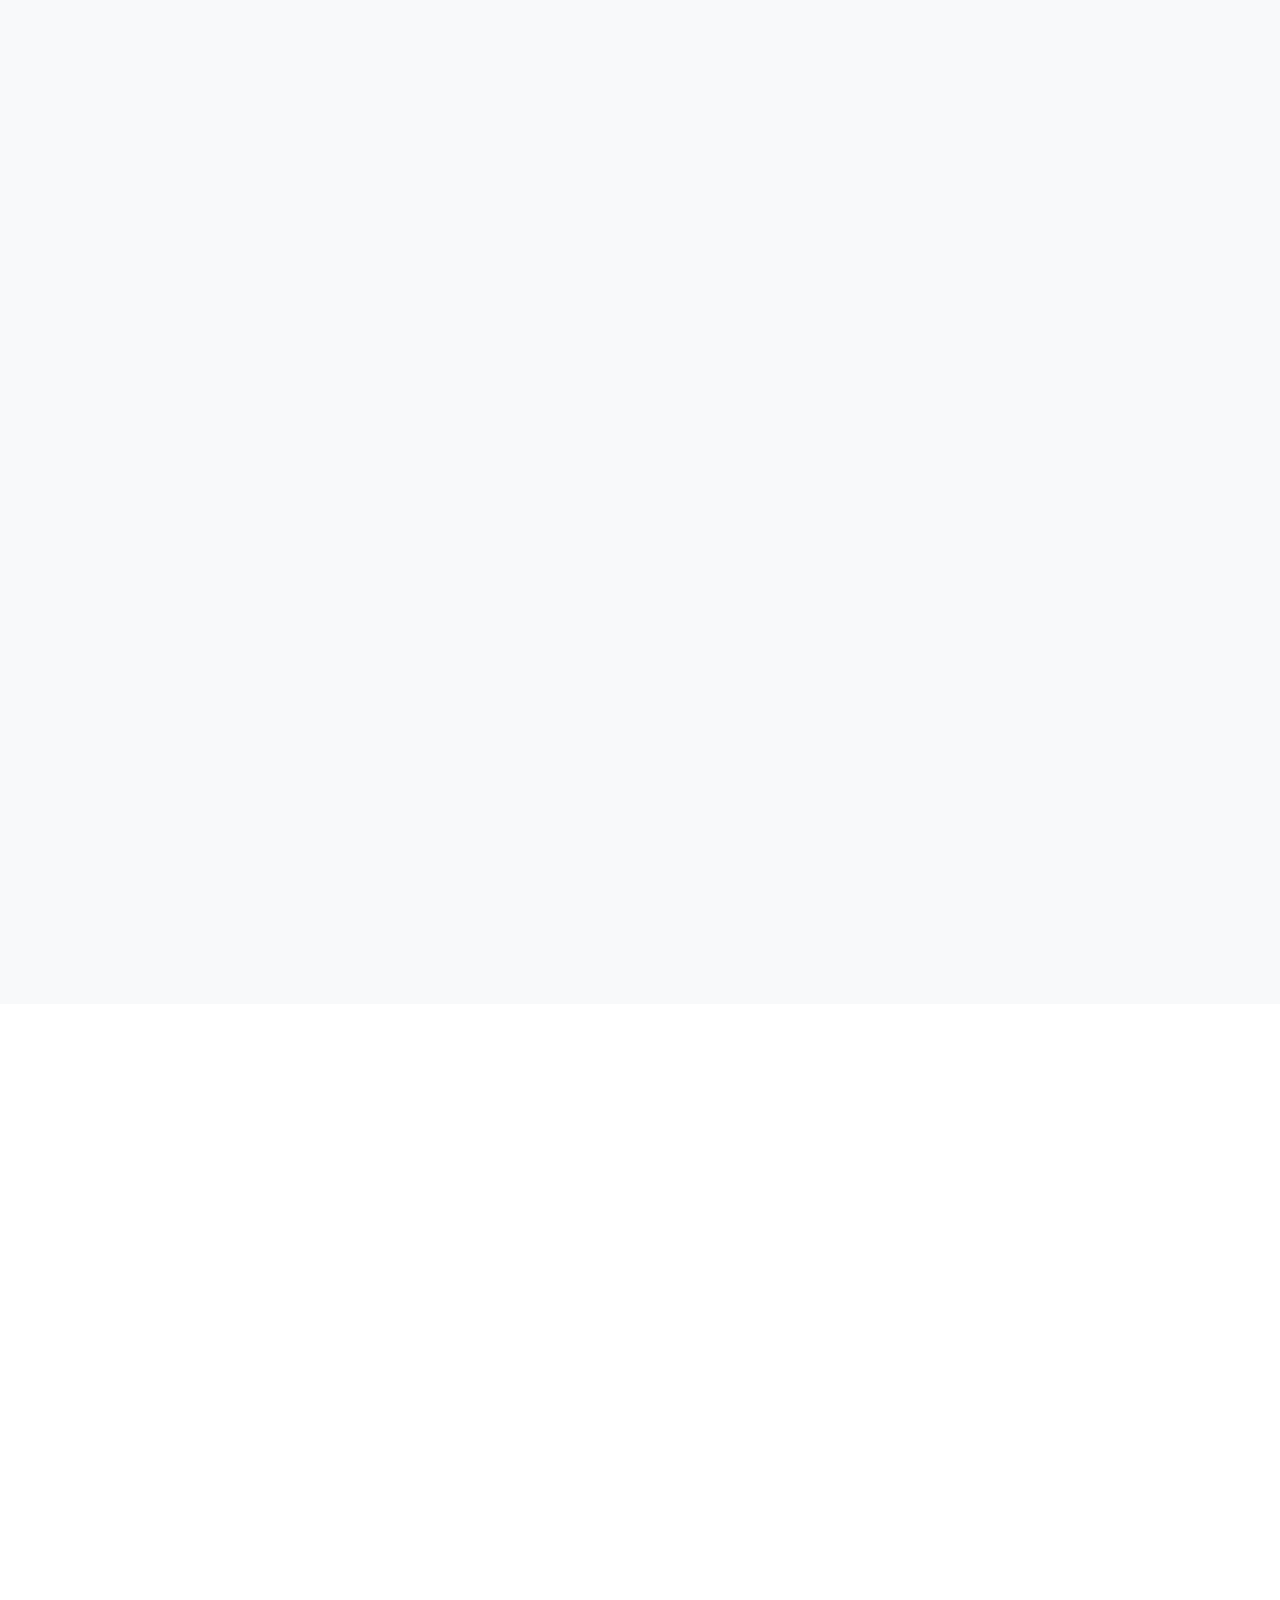
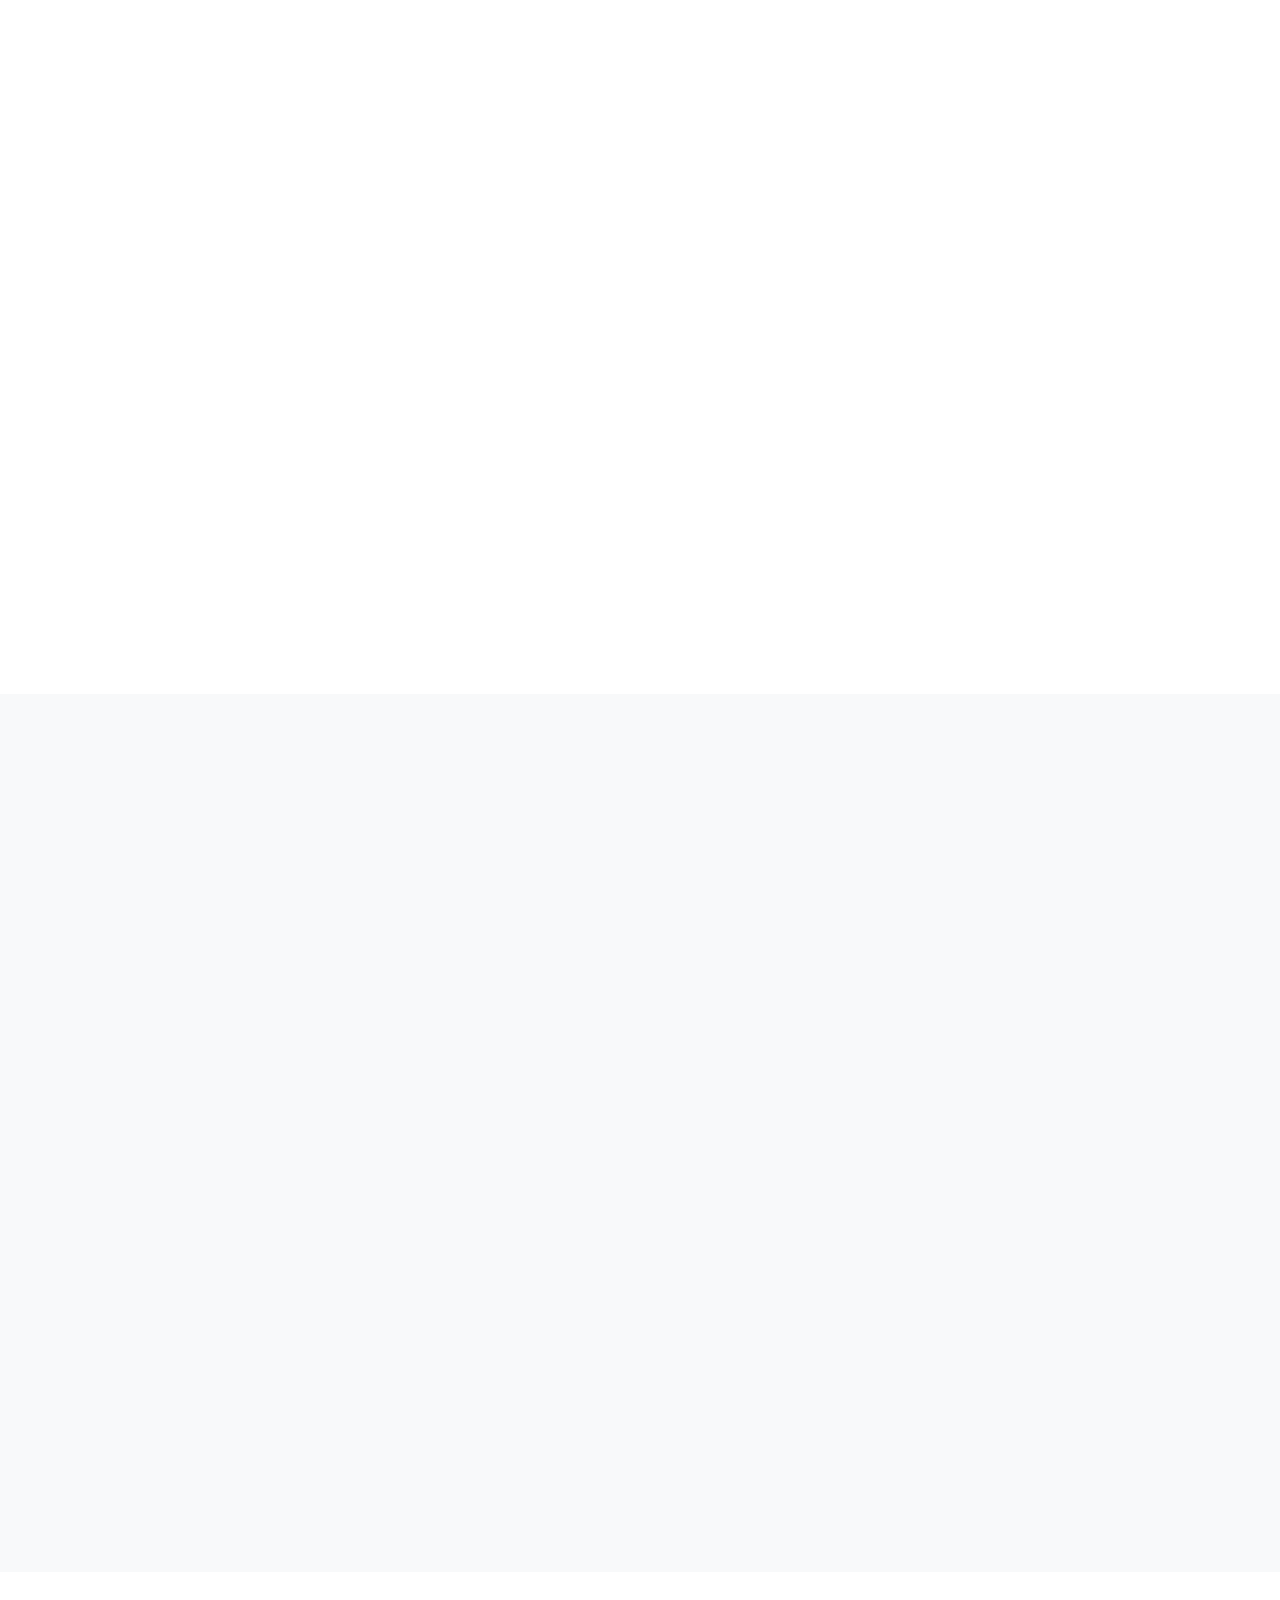
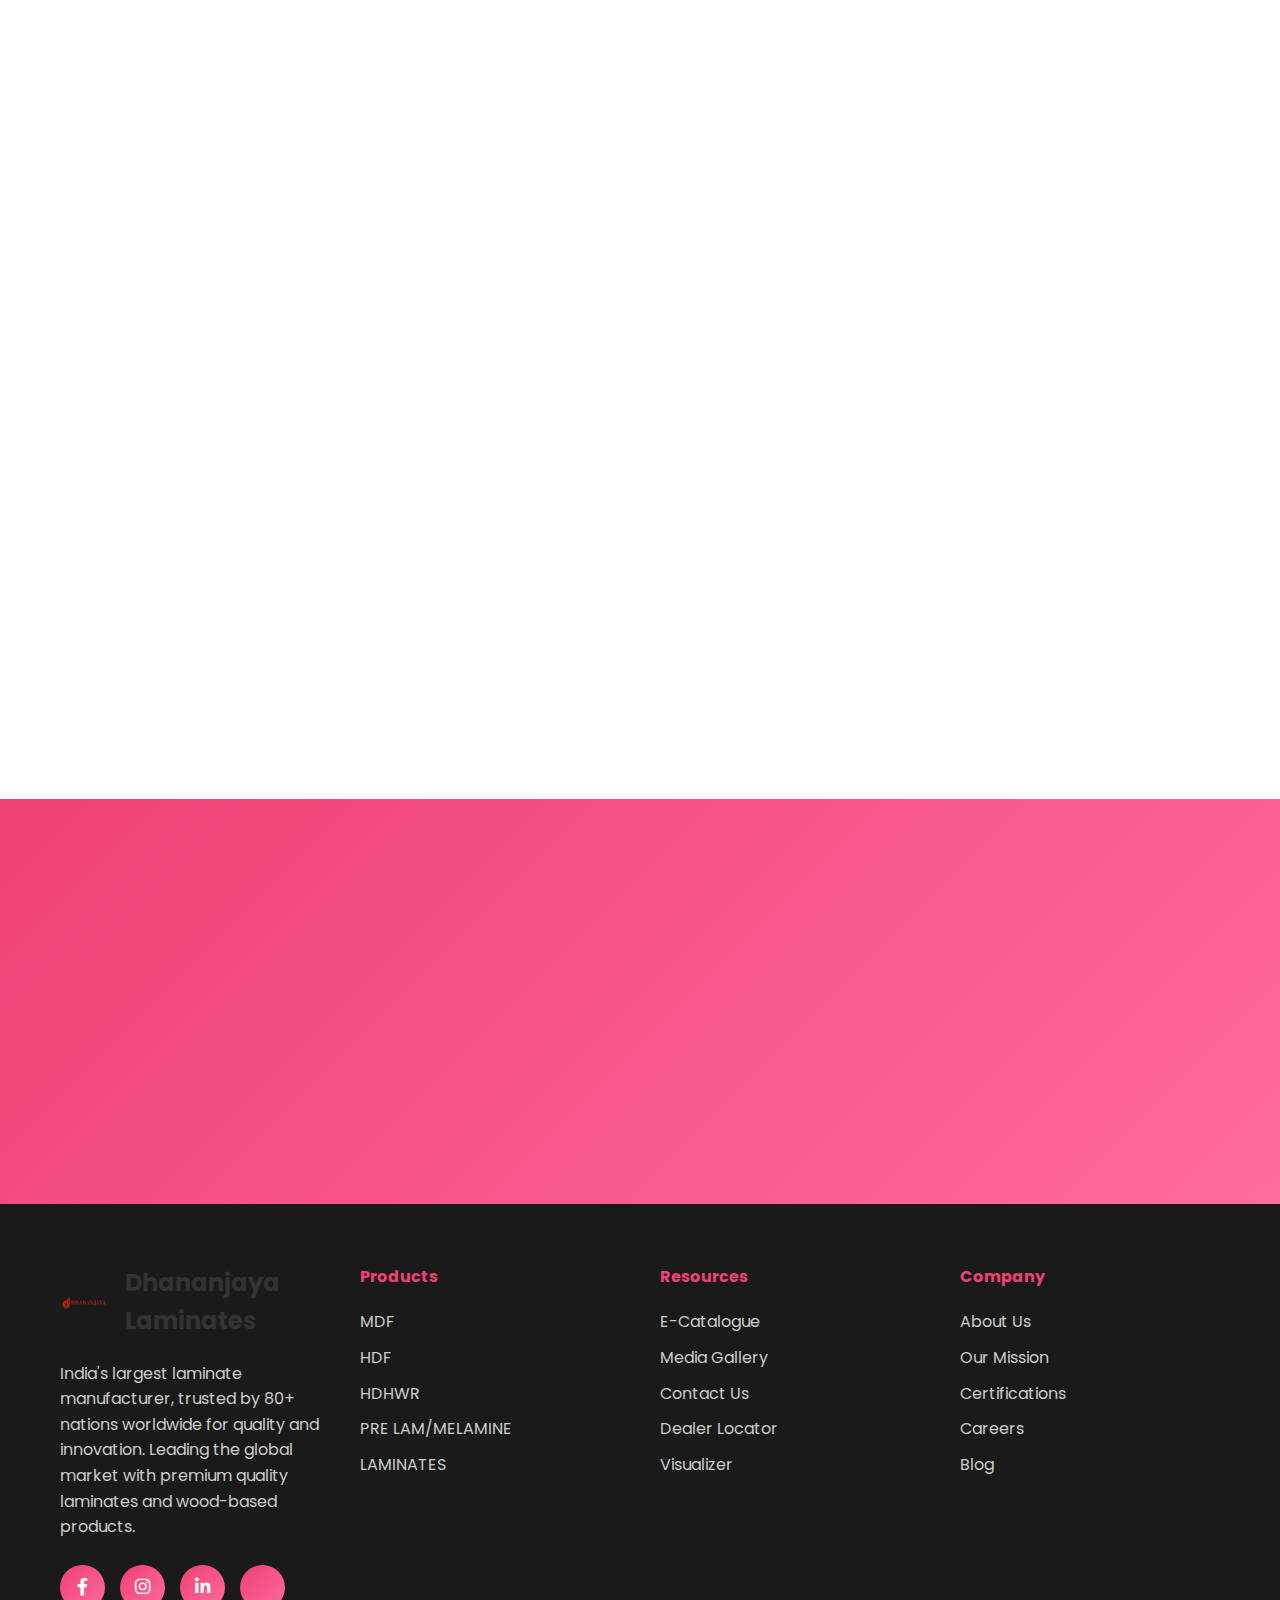
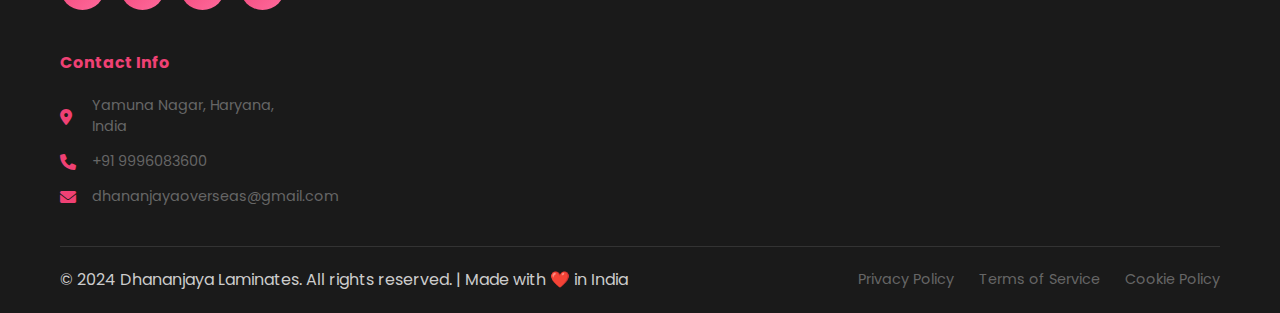
<file: prelam.html>
<!DOCTYPE html>
<html lang="en">
<head>
    <meta charset="UTF-8">
    <meta name="viewport" content="width=device-width, initial-scale=1.0">
    <title>Pre-laminated/Melamine Boards - Dhananjaya Laminates | Ready-to-Use Decorative Boards</title>
    <link rel="stylesheet" href="styles.css">
    <link href="https://fonts.googleapis.com/css2?family=Poppins:wght@300;400;500;600;700;800;900&family=Dancing+Script:wght@400;600&display=swap" rel="stylesheet">
    <link rel="stylesheet" href="https://cdnjs.cloudflare.com/ajax/libs/font-awesome/6.0.0/css/all.min.css">
    <link href="https://unpkg.com/aos@2.3.1/dist/aos.css" rel="stylesheet">
    <script type="text/javascript">
        function googleTranslateElementInit() {
            new google.translate.TranslateElement({
                pageLanguage: 'en',
                includedLanguages: 'en,hi,es,fr,ar',
                layout: google.translate.TranslateElement.InlineLayout.SIMPLE,
                autoDisplay: false
            }, 'google_translate_element');
        }
    </script>
    <script type="text/javascript" src="//translate.google.com/translate_a/element.js?cb=googleTranslateElementInit"></script>
    <script type="text/javascript">
        // Check if Google Translate loads within 3 seconds, otherwise show fallback
        setTimeout(function() {
            if (!document.querySelector('#google_translate_element .goog-te-gadget')) {
                document.querySelector('.fallback-language-selector').style.display = 'block';
                document.querySelector('#google_translate_element').style.display = 'none';
            }
        }, 3000);
    </script>
</head>
<body>
    <!-- Header Section -->
    <header class="header">
        <nav class="navbar">
            <div class="container">
                <div class="nav-left">
                    <ul class="nav-menu">
                        <li><a href="index.html" class="nav-link">HOME</a></li>
                        <li class="dropdown">
                            <a href="#" class="nav-link active">PRODUCTS <i class="fas fa-chevron-down"></i></a>
                            <ul class="dropdown-menu">
                                <li><a href="mdf.html">MDF</a></li>
                                <li><a href="hdf.html">HDF</a></li>
                                <li><a href="hdhwr.html">HDHWR</a></li>
                                <li><a href="prelam.html" class="active">PRE LAM/MELAMINE</a></li>
                                <li><a href="laminates.html">LAMINATES</a></li>
                            </ul>
                        </li>
                        <li><a href="contact.html" class="nav-link">CONTACT US</a></li>
                    </ul>
                </div>
                <div class="nav-center">
                    <div class="logo">
                        <img src="IMG-20250125-WA0009-removebg-preview (1).png" alt="Dhananjaya Laminates Logo" class="logo-image">
                    </div>
                </div>
                <div class="nav-right">
                    <ul class="nav-menu">
                        <li><a href="media-gallery.html" class="nav-link">MEDIA GALLERY</a></li>
                        <li><a href="catalogue.html" class="nav-link">E CATALOGUE</a></li>
                    </ul>
                    <div class="nav-tools">
                        <div class="language-selector">
                            <div id="google_translate_element"></div>
                            <!-- Fallback language selector if Google Translate doesn't load -->
                            <select class="fallback-language-selector" style="display: none;">
                                <option value="en">English</option>
                                <option value="hi">हिंदी</option>
                                <option value="es">Español</option>
                                <option value="fr">Français</option>
                                <option value="ar">العربية</option>
                            </select>
                        </div>
                        <div class="search-icon">
                            <i class="fas fa-search"></i>
                        </div>
                    </div>
                </div>
            </div>
        </nav>
    </header>

    <!-- Product Hero Section -->
    <section class="product-hero-section">
        <div class="product-hero-background">
            <div class="product-hero-bg-image" style="background-image: url('prelam.webp')"></div>
            <div class="product-hero-overlay"></div>
        </div>
        
        <div class="product-hero-content">
            <div class="container">
                <div class="product-hero-text">
                    <div class="product-badge">
                        <span class="badge-icon">🎨</span>
                        <span class="badge-text">Ready to Use</span>
                    </div>
                    
                    <h1 class="product-hero-title">
                        <span class="title-line">Pre-laminated/Melamine</span>
                        <span class="title-line highlight">Decorative Boards</span>
                    </h1>
                    
                    <p class="product-hero-description">
                        Ready-to-use decorative boards with beautiful finishes and patterns. 
                        Perfect for furniture manufacturing, interior applications, and quick installation projects.
                    </p>
                    
                    <div class="product-hero-features">
                        <div class="feature-item">
                            <i class="fas fa-check-circle"></i>
                            <span>ISO-9001 Certified</span>
                        </div>
                        <div class="feature-item">
                            <i class="fas fa-check-circle"></i>
                            <span>CARB Certified E1 Grade</span>
                        </div>
                        <div class="feature-item">
                            <i class="fas fa-check-circle"></i>
                            <span>Ready to Install</span>
                        </div>
                    </div>
                </div>
            </div>
        </div>
    </section>

    <!-- Product Navigation -->
    <section class="product-nav-section">
        <div class="container">
            <div class="product-nav">
                <a href="#intro" class="nav-item active">Intro</a>
                <a href="#features" class="nav-item">Features</a>
                <a href="#specifications" class="nav-item">Specifications</a>
                <a href="#applications" class="nav-item">Applications</a>
                <a href="#gallery" class="nav-item">Gallery</a>
                <a href="#downloads" class="nav-item">Downloads</a>
            </div>
        </div>
    </section>

    <!-- Product Intro Section -->
    <section id="intro" class="product-intro-section">
        <div class="container">
            <div class="product-intro-content">
                <div class="intro-text" data-aos="fade-up">
                    <h2>About Pre-laminated/Melamine Boards</h2>
                    <p>Pre-laminated and Melamine boards are the perfect solution for manufacturers and contractors who need ready-to-use decorative surfaces. These boards come pre-finished with beautiful designs, eliminating the need for additional finishing work.</p>
                    
                    <p>Dhananjaya Laminates offers a comprehensive range of pre-laminated and melamine boards featuring wood grains, solid colors, abstract patterns, and contemporary designs. Our boards are manufactured using advanced technology ensuring consistent quality and durability.</p>
                    
                    <div class="intro-features">
                        <div class="intro-feature">
                            <div class="feature-icon">
                                <i class="fas fa-paint-brush"></i>
                            </div>
                            <div class="feature-content">
                                <h4>Ready to Use</h4>
                                <p>Pre-finished surfaces eliminate the need for additional painting or finishing work.</p>
                            </div>
                        </div>
                        
                        <div class="intro-feature">
                            <div class="feature-icon">
                                <i class="fas fa-palette"></i>
                            </div>
                            <div class="feature-content">
                                <h4>Wide Design Range</h4>
                                <p>Hundreds of designs including wood grains, solid colors, and contemporary patterns.</p>
                            </div>
                        </div>
                        
                        <div class="intro-feature">
                            <div class="feature-icon">
                                <i class="fas fa-certificate"></i>
                            </div>
                            <div class="feature-content">
                                <h4>Premium Quality</h4>
                                <p>CARB certified E1 grade ensuring compliance with international environmental standards.</p>
                            </div>
                        </div>
                    </div>
                </div>
                
                <div class="intro-image" data-aos="fade-left">
                    <img src="prelam.webp" alt="Pre-laminated Board Manufacturing">
                    <div class="image-overlay">
                        <div class="overlay-content">
                            <i class="fas fa-play"></i>
                            <span>Watch Manufacturing Process</span>
                        </div>
                    </div>
                </div>
            </div>
        </div>
    </section>

    <!-- Features Section -->
    <section id="features" class="product-features-section">
        <div class="container">
            <div class="section-header" data-aos="fade-up">
                <h2>Why Choose Dhananjaya Pre-laminated Boards?</h2>
                <p>Features, Advantages & Benefits</p>
            </div>
            
            <div class="features-grid">
                <div class="feature-card" data-aos="fade-up" data-aos-delay="100">
                    <div class="feature-icon">
                        <i class="fas fa-paint-brush"></i>
                    </div>
                    <h3>Ready to Use</h3>
                    <p>Pre-finished surfaces eliminate the need for additional painting, staining, or finishing work.</p>
                </div>
                
                <div class="feature-card" data-aos="fade-up" data-aos-delay="200">
                    <div class="feature-icon">
                        <i class="fas fa-palette"></i>
                    </div>
                    <h3>Wide Design Range</h3>
                    <p>Hundreds of designs including wood grains, solid colors, abstract patterns, and contemporary styles.</p>
                </div>
                
                <div class="feature-card" data-aos="fade-up" data-aos-delay="300">
                    <div class="feature-icon">
                        <i class="fas fa-clock"></i>
                    </div>
                    <h3>Time Saving</h3>
                    <p>Reduces manufacturing time and labor costs by eliminating finishing processes.</p>
                </div>
                
                <div class="feature-card" data-aos="fade-up" data-aos-delay="400">
                    <div class="feature-icon">
                        <i class="fas fa-shield-alt"></i>
                    </div>
                    <h3>Durable Finish</h3>
                    <p>High-quality melamine surface provides excellent resistance to scratches, stains, and wear.</p>
                </div>
                
                <div class="feature-card" data-aos="fade-up" data-aos-delay="500">
                    <div class="feature-icon">
                        <i class="fas fa-tint"></i>
                    </div>
                    <h3>Moisture Resistant</h3>
                    <p>Melamine surface provides good resistance to moisture and humidity.</p>
                </div>
                
                <div class="feature-card" data-aos="fade-up" data-aos-delay="600">
                    <div class="feature-icon">
                        <i class="fas fa-leaf"></i>
                    </div>
                    <h3>Eco-Friendly</h3>
                    <p>Manufactured with sustainable practices and certified for low formaldehyde emissions.</p>
                </div>
            </div>
        </div>
    </section>

    <!-- Specifications Section -->
    <section id="specifications" class="product-specifications-section">
        <div class="container">
            <div class="section-header" data-aos="fade-up">
                <h2>Technical Specifications</h2>
                <p>Detailed specifications and standards</p>
            </div>
            
            <div class="specifications-content">
                <div class="specs-table" data-aos="fade-up">
                    <table>
                        <thead>
                            <tr>
                                <th>Parameter</th>
                                <th>Specification</th>
                                <th>Standard</th>
                            </tr>
                        </thead>
                        <tbody>
                            <tr>
                                <td>Base Board</td>
                                <td>MDF/HDF/HDHWR</td>
                                <td>Customizable</td>
                            </tr>
                            <tr>
                                <td>Thickness</td>
                                <td>3mm - 25mm</td>
                                <td>Customizable</td>
                            </tr>
                            <tr>
                                <td>Size</td>
                                <td>8' x 4' (2440 x 1220mm)</td>
                                <td>Standard</td>
                            </tr>
                            <tr>
                                <td>Surface Finish</td>
                                <td>Melamine/Pre-laminated</td>
                                <td>Various Options</td>
                            </tr>
                            <tr>
                                <td>Design Range</td>
                                <td>500+ Designs</td>
                                <td>Customizable</td>
                            </tr>
                            <tr>
                                <td>Formaldehyde Emission</td>
                                <td>E1 Grade (≤0.1 ppm)</td>
                                <td>CARB Certified</td>
                            </tr>
                            <tr>
                                <td>Surface Hardness</td>
                                <td>≥2H (Pencil Hardness)</td>
                                <td>IS 12406</td>
                            </tr>
                            <tr>
                                <td>Moisture Resistance</td>
                                <td>Good</td>
                                <td>Standard</td>
                            </tr>
                        </tbody>
                    </table>
                </div>
                
                <div class="specs-features" data-aos="fade-left">
                    <div class="spec-feature">
                        <div class="spec-icon">
                            <i class="fas fa-certificate"></i>
                        </div>
                        <div class="spec-content">
                            <h4>Quality Certifications</h4>
                            <ul>
                                <li>ISO 9001:2015 Certified</li>
                                <li>CARB Phase II Compliant</li>
                                <li>E1 Emission Standard</li>
                                <li>IS 12406 Compliant</li>
                            </ul>
                        </div>
                    </div>
                    
                    <div class="spec-feature">
                        <div class="spec-icon">
                            <i class="fas fa-palette"></i>
                        </div>
                        <div class="spec-content">
                            <h4>Available Finishes</h4>
                            <ul>
                                <li>Wood Grain Patterns</li>
                                <li>Solid Color Finishes</li>
                                <li>Abstract Designs</li>
                                <li>Contemporary Patterns</li>
                            </ul>
                        </div>
                    </div>
                </div>
            </div>
        </div>
    </section>

    <!-- Applications Section -->
    <section id="applications" class="product-applications-section">
        <div class="container">
            <div class="section-header" data-aos="fade-up">
                <h2>Applications</h2>
                <p>Versatile applications across various industries</p>
            </div>
            
            <div class="applications-grid">
                <div class="application-category" data-aos="fade-up" data-aos-delay="100">
                    <div class="category-icon">
                        <i class="fas fa-home"></i>
                    </div>
                    <h3>Furniture Manufacturing</h3>
                    <ul>
                        <li>Kitchen Cabinets</li>
                        <li>Wardrobes & Storage</li>
                        <li>Office Furniture</li>
                        <li>Bedroom Sets</li>
                        <li>Dining Tables</li>
                    </ul>
                </div>
                
                <div class="application-category" data-aos="fade-up" data-aos-delay="200">
                    <div class="category-icon">
                        <i class="fas fa-paint-brush"></i>
                    </div>
                    <h3>Interior Applications</h3>
                    <ul>
                        <li>Wall Paneling</li>
                        <li>Ceiling Panels</li>
                        <li>Partition Walls</li>
                        <li>Display Units</li>
                        <li>Shelving Systems</li>
                    </ul>
                </div>
                
                <div class="application-category" data-aos="fade-up" data-aos-delay="300">
                    <div class="category-icon">
                        <i class="fas fa-industry"></i>
                    </div>
                    <h3>Commercial Uses</h3>
                    <ul>
                        <li>Shop Fixtures</li>
                        <li>Exhibition Stands</li>
                        <li>Retail Displays</li>
                        <li>Hotel Interiors</li>
                        <li>Restaurant Furniture</li>
                    </ul>
                </div>
                
                <div class="application-category" data-aos="fade-up" data-aos-delay="400">
                    <div class="category-icon">
                        <i class="fas fa-cog"></i>
                    </div>
                    <h3>Specialized Applications</h3>
                    <ul>
                        <li>Modular Kitchen</li>
                        <li>Bathroom Vanities</li>
                        <li>Study Tables</li>
                        <li>TV Units</li>
                        <li>Custom Furniture</li>
                    </ul>
                </div>
            </div>
        </div>
    </section>

    <!-- Gallery Section -->
    <section id="gallery" class="product-gallery-section">
        <div class="container">
            <div class="section-header" data-aos="fade-up">
                <h2>Product Gallery</h2>
                <p>Explore our pre-laminated board collection</p>
            </div>
            
            <div class="gallery-grid">
                <div class="gallery-item" data-aos="zoom-in" data-aos-delay="100">
                    <img src="prelam.webp" alt="Pre-laminated Board Wood Grain">
                    <div class="gallery-overlay">
                        <div class="overlay-content">
                            <h4>Wood Grain Patterns</h4>
                            <p>Natural wood texture finishes</p>
                        </div>
                    </div>
                </div>
                
                <div class="gallery-item" data-aos="zoom-in" data-aos-delay="200">
                    <img src="solid color glossy.jpg" alt="Solid Color Melamine">
                    <div class="gallery-overlay">
                        <div class="overlay-content">
                            <h4>Solid Color Finishes</h4>
                            <p>Vibrant color options</p>
                        </div>
                    </div>
                </div>
                
                <div class="gallery-item" data-aos="zoom-in" data-aos-delay="300">
                    <img src="metallic-laminate-500x500.webp" alt="Metallic Melamine">
                    <div class="gallery-overlay">
                        <div class="overlay-content">
                            <h4>Metallic Finishes</h4>
                            <p>Contemporary metallic designs</p>
                        </div>
                    </div>
                </div>
                
                <div class="gallery-item" data-aos="zoom-in" data-aos-delay="400">
                    <img src="matt.jpg" alt="Matt Finish Melamine">
                    <div class="gallery-overlay">
                        <div class="overlay-content">
                            <h4>Matt Finishes</h4>
                            <p>Sophisticated matte surfaces</p>
                        </div>
                    </div>
                </div>
            </div>
        </div>
    </section>

    <!-- Downloads Section -->
    <section id="downloads" class="product-downloads-section">
        <div class="container">
            <div class="section-header" data-aos="fade-up">
                <h2>Downloads</h2>
                <p>Technical documents and resources</p>
            </div>
            
            <div class="downloads-grid">
                <div class="download-item" data-aos="fade-up" data-aos-delay="100">
                    <div class="download-icon">
                        <i class="fas fa-file-pdf"></i>
                    </div>
                    <div class="download-content">
                        <h4>Pre-laminated Product Catalog</h4>
                        <p>Complete product range and specifications</p>
                        <a href="#" class="download-btn">
                            <i class="fas fa-download"></i>
                            Download PDF
                        </a>
                    </div>
                </div>
                
                <div class="download-item" data-aos="fade-up" data-aos-delay="200">
                    <div class="download-icon">
                        <i class="fas fa-file-alt"></i>
                    </div>
                    <div class="download-content">
                        <h4>Technical Data Sheet</h4>
                        <p>Detailed technical specifications</p>
                        <a href="#" class="download-btn">
                            <i class="fas fa-download"></i>
                            Download PDF
                        </a>
                    </div>
                </div>
                
                <div class="download-item" data-aos="fade-up" data-aos-delay="300">
                    <div class="download-icon">
                        <i class="fas fa-certificate"></i>
                    </div>
                    <div class="download-content">
                        <h4>Quality Certificates</h4>
                        <p>ISO and CARB certifications</p>
                        <a href="#" class="download-btn">
                            <i class="fas fa-download"></i>
                            Download PDF
                        </a>
                    </div>
                </div>
                
                <div class="download-item" data-aos="fade-up" data-aos-delay="400">
                    <div class="download-icon">
                        <i class="fas fa-book"></i>
                    </div>
                    <div class="download-content">
                        <h4>Installation Guide</h4>
                        <p>Best practices for pre-laminated board installation</p>
                        <a href="#" class="download-btn">
                            <i class="fas fa-download"></i>
                            Download PDF
                        </a>
                    </div>
                </div>
            </div>
        </div>
    </section>

    <!-- CTA Section -->
    <section class="product-cta-section">
        <div class="container">
            <div class="cta-content" data-aos="fade-up">
                <h2>Ready to Get Started?</h2>
                <p>Contact our team to discuss your pre-laminated board requirements and get expert guidance</p>
                <div class="cta-buttons">
                    <a href="#" class="primary-btn">
                        <span>Request Quote</span>
                        <i class="fas fa-arrow-right"></i>
                    </a>
                    <a href="#" class="secondary-btn">
                        <span>Contact Sales</span>
                        <i class="fas fa-phone"></i>
                    </a>
                </div>
            </div>
        </div>
    </section>

    <!-- Footer -->
    <footer class="footer">
        <div class="container">
            <div class="footer-content">
                <div class="footer-section footer-about">
                    <div class="footer-logo">
                        <img src="IMG-20250125-WA0009-removebg-preview (1).png" alt="Dhananjaya Laminates Logo" class="footer-logo-img">
                        <h3>Dhananjaya Laminates</h3>
                    </div>
                    <p>India's largest laminate manufacturer, trusted by 80+ nations worldwide for quality and innovation. Leading the global market with premium quality laminates and wood-based products.</p>
                    <div class="social-links">
                        <a href="https://www.facebook.com/dhananjayaoverseas" target="_blank" rel="noopener noreferrer" title="Follow us on Facebook">
                            <i class="fab fa-facebook-f"></i>
                        </a>
                        <a href="https://www.instagram.com/doplindia" target="_blank" rel="noopener noreferrer" title="Follow us on Instagram">
                            <i class="fab fa-instagram"></i>
                        </a>
                        <a href="https://www.linkedin.com/in/dhananjaya-overseas" target="_blank" rel="noopener noreferrer" title="Connect with us on LinkedIn">
                            <i class="fab fa-linkedin-in"></i>
                        </a>
                        <a href="https://x.com/dhananjayavilla" target="_blank" rel="noopener noreferrer" title="Follow us on X (Twitter)">
                            <i class="fab fa-x-twitter"></i>
                        </a>
                    </div>
                </div>
                <div class="footer-section">
                    <h4>Products</h4>
                    <ul>
                        <li><a href="mdf.html">MDF</a></li>
                        <li><a href="hdf.html">HDF</a></li>
                        <li><a href="hdhwr.html">HDHWR</a></li>
                        <li><a href="prelam.html">PRE LAM/MELAMINE</a></li>
                        <li><a href="laminates.html">LAMINATES</a></li>
                    </ul>
                </div>
                <div class="footer-section">
                    <h4>Resources</h4>
                    <ul>
                        <li><a href="catalogue.html">E-Catalogue</a></li>
                        <li><a href="media-gallery.html">Media Gallery</a></li>
                        <li><a href="contact.html">Contact Us</a></li>
                        <li><a href="#">Dealer Locator</a></li>
                        <li><a href="#">Visualizer</a></li>
                    </ul>
                </div>
                <div class="footer-section">
                    <h4>Company</h4>
                    <ul>
                        <li><a href="#">About Us</a></li>
                        <li><a href="#">Our Mission</a></li>
                        <li><a href="#">Certifications</a></li>
                        <li><a href="#">Careers</a></li>
                        <li><a href="#">Blog</a></li>
                    </ul>
                </div>
                <div class="footer-section footer-contact">
                    <h4>Contact Info</h4>
                    <div class="contact-info">
                        <div class="contact-item">
                            <i class="fas fa-map-marker-alt"></i>
                            <span>Yamuna Nagar, Haryana, India</span>
                        </div>
                        <div class="contact-item">
                            <i class="fas fa-phone"></i>
                            <span>+91 9996083600</span>
                        </div>
                        <div class="contact-item">
                            <i class="fas fa-envelope"></i>
                            <span>dhananjayaoverseas@gmail.com</span>
                        </div>
                    </div>
                </div>
            </div>
            <div class="footer-bottom">
                <div class="footer-bottom-content">
                    <p>&copy; 2024 Dhananjaya Laminates. All rights reserved. | Made with ❤️ in India</p>
                    <div class="footer-links">
                        <a href="#">Privacy Policy</a>
                        <a href="#">Terms of Service</a>
                        <a href="#">Cookie Policy</a>
                    </div>
                </div>
            </div>
        </div>
    </footer>

    <script src="https://unpkg.com/aos@2.3.1/dist/aos.js"></script>
    <script src="script.js"></script>
    <script>
        // Initialize AOS
        AOS.init({
            duration: 1000,
            easing: 'ease-in-out',
            once: true,
            mirror: false
        });

        // Product navigation
        document.addEventListener('DOMContentLoaded', function() {
            const navItems = document.querySelectorAll('.product-nav .nav-item');
            const sections = document.querySelectorAll('section[id]');

            navItems.forEach(item => {
                item.addEventListener('click', function(e) {
                    e.preventDefault();
                    const targetId = this.getAttribute('href').substring(1);
                    const targetSection = document.getElementById(targetId);
                    
                    if (targetSection) {
                        targetSection.scrollIntoView({ behavior: 'smooth' });
                    }
                });
            });

            // Active navigation on scroll
            window.addEventListener('scroll', function() {
                let current = '';
                sections.forEach(section => {
                    const sectionTop = section.offsetTop;
                    const sectionHeight = section.clientHeight;
                    if (scrollY >= (sectionTop - 200)) {
                        current = section.getAttribute('id');
                    }
                });

                navItems.forEach(item => {
                    item.classList.remove('active');
                    if (item.getAttribute('href') === '#' + current) {
                        item.classList.add('active');
                    }
                });
            });
        });
    </script>
</body>
</html>
</file>
<file: styles.css>
/* Reset and Base Styles */
* {
    margin: 0;
    padding: 0;
    box-sizing: border-box;
}

body {
    font-family: 'Poppins', sans-serif;
    line-height: 1.6;
    color: #333333;
    overflow-x: hidden;
}

/* Modern Hero Section Styles */
.hero-section {
    position: relative;
    min-height: 100vh;
    display: flex;
    align-items: center;
    overflow: hidden;
    padding-top: 80px;
}

.hero-background {
    position: absolute;
    top: 0;
    left: 0;
    width: 100%;
    height: 100%;
    z-index: 1;
}

.hero-bg-image {
    width: 100%;
    height: 100%;
    background-size: cover;
    background-position: center;
    background-repeat: no-repeat;
    animation: heroZoom 20s ease-in-out infinite alternate;
}

@keyframes heroZoom {
    0% { transform: scale(1); }
    100% { transform: scale(1.1); }
}

.hero-overlay {
    position: absolute;
    top: 0;
    left: 0;
    width: 100%;
    height: 100%;
    background: rgba(0,0,0,0.3);
    z-index: 2;
}

/* Modern Stats Section */
.stats-container {
    display: flex;
    gap: 40px;
    align-items: center;
    justify-content: flex-start;
}

.stat-item {
    display: flex;
    align-items: center;
    gap: 20px;
    position: relative;
    padding: 20px 0;
}

.stat-icon {
    width: 60px;
    height: 60px;
    background: linear-gradient(135deg, #EF4174, #FF6B9D);
    border-radius: 50%;
    display: flex;
    align-items: center;
    justify-content: center;
    font-size: 24px;
    color: white;
    box-shadow: 0 8px 25px rgba(239, 65, 116, 0.3);
    position: relative;
    z-index: 2;
}

.stat-icon::before {
    content: '';
    position: absolute;
    top: -2px;
    left: -2px;
    right: -2px;
    bottom: -2px;
    background: linear-gradient(135deg, #EF4174, #FF6B9D, #EF4174);
    border-radius: 50%;
    z-index: -1;
    opacity: 0.3;
    animation: pulse 2s infinite;
}

@keyframes pulse {
    0%, 100% { transform: scale(1); opacity: 0.3; }
    50% { transform: scale(1.1); opacity: 0.5; }
}

.stat-content {
    display: flex;
    flex-direction: column;
    gap: 5px;
}

.stat-number {
    font-size: 2.5rem;
    font-weight: 800;
    color: #EF4174;
    line-height: 1;
    text-shadow: 0 2px 4px rgba(0, 0, 0, 0.1);
}

.stat-label {
    color: white;
    font-size: 14px;
    font-weight: 500;
    text-transform: uppercase;
    letter-spacing: 0.5px;
    opacity: 0.9;
}

.stat-line {
    position: absolute;
    right: -20px;
    top: 50%;
    transform: translateY(-50%);
    width: 1px;
    height: 40px;
    background: linear-gradient(to bottom, transparent, rgba(255, 255, 255, 0.3), transparent);
}

.stat-item:last-child .stat-line {
    display: none;
}

.hero-content {
    position: relative;
    z-index: 5;
    width: 100%;
    padding: 140px 0 80px 0;
}

.hero-text-content {
    max-width: 600px;
    margin-bottom: 60px;
    margin-left: 80px;
    margin-right: 80px;
}

.hero-badge {
    display: inline-flex;
    align-items: center;
    gap: 8px;
    background: linear-gradient(135deg, #EF4174, #FF6B9D);
    color: white;
    padding: 8px 16px;
    border-radius: 25px;
    font-size: 14px;
    font-weight: 500;
    margin-bottom: 30px;
    animation: slideInLeft 1s ease-out;
}

@keyframes slideInLeft {
    from {
        opacity: 0;
        transform: translateX(-50px);
    }
    to {
        opacity: 1;
        transform: translateX(0);
    }
}

.hero-title {
    font-size: 4rem;
    font-weight: 800;
    line-height: 1.1;
    margin-bottom: 30px;
    color: white;
    animation: slideInUp 1s ease-out 0.3s both;
}

@keyframes slideInUp {
    from {
        opacity: 0;
        transform: translateY(50px);
    }
    to {
        opacity: 1;
        transform: translateY(0);
    }
}

.title-line {
    display: block;
}

.title-line.highlight {
    background: linear-gradient(135deg, #EF4174, #FF6B9D);
    -webkit-background-clip: text;
    -webkit-text-fill-color: transparent;
    background-clip: text;
}

.hero-description {
    font-size: 1.2rem;
    color: rgba(255, 255, 255, 0.9);
    margin-bottom: 40px;
    line-height: 1.6;
    animation: slideInUp 1s ease-out 0.6s both;
}

.hero-actions {
    display: flex;
    gap: 20px;
    animation: slideInUp 1s ease-out 0.9s both;
}

.primary-btn, .secondary-btn {
    display: inline-flex;
    align-items: center;
    gap: 10px;
    padding: 15px 30px;
    border-radius: 50px;
    text-decoration: none;
    font-weight: 600;
    font-size: 16px;
    transition: all 0.3s ease;
    position: relative;
    overflow: hidden;
}

.primary-btn {
    background: linear-gradient(135deg, #EF4174, #FF6B9D);
    color: white;
    box-shadow: 0 10px 30px rgba(239, 65, 116, 0.3);
}

.primary-btn:hover {
    transform: translateY(-3px);
    box-shadow: 0 15px 40px rgba(239, 65, 116, 0.4);
}

.secondary-btn {
    background: rgba(255, 255, 255, 0.1);
    color: white;
    border: 2px solid rgba(255, 255, 255, 0.3);
    backdrop-filter: blur(10px);
}

.secondary-btn:hover {
    background: rgba(255, 255, 255, 0.2);
    transform: translateY(-3px);
}

.btn-icon {
    transition: transform 0.3s ease;
}

.primary-btn:hover .btn-icon,
.secondary-btn:hover .btn-icon {
    transform: translateX(5px);
}

.hero-stats {
    margin-top: 60px;
    margin-left: 80px;
    margin-right: 80px;
}

.stat-card {
    background: rgba(255, 255, 255, 0.1);
    backdrop-filter: blur(10px);
    border: 1px solid rgba(255, 255, 255, 0.2);
    border-radius: 20px;
    padding: 30px;
    text-align: center;
    transition: all 0.3s ease;
}

.stat-card:hover {
    transform: translateY(-10px);
    background: rgba(255, 255, 255, 0.15);
}

.stat-number {
    font-size: 3rem;
    font-weight: 800;
    color: #EF4174;
    margin-bottom: 10px;
    display: block;
}

.stat-label {
    color: white;
    font-size: 16px;
    font-weight: 500;
}

.scroll-indicator {
    position: absolute;
    bottom: 30px;
    left: 50%;
    transform: translateX(-50%);
    z-index: 4;
    text-align: center;
    color: white;
    animation: bounce 2s infinite;
}

@keyframes bounce {
    0%, 20%, 50%, 80%, 100% {
        transform: translateX(-50%) translateY(0);
    }
    40% {
        transform: translateX(-50%) translateY(-10px);
    }
    60% {
        transform: translateX(-50%) translateY(-5px);
    }
}

.scroll-text {
    font-size: 14px;
    margin-bottom: 10px;
    opacity: 0.8;
}

.scroll-arrow {
    font-size: 20px;
    animation: arrowDown 2s infinite;
}

@keyframes arrowDown {
    0%, 100% { opacity: 0.5; }
    50% { opacity: 1; }
}

/* Features Section */
.features-section {
    padding: 100px 0;
    background: linear-gradient(135deg, #f8f9fa 0%, #ffffff 100%);
}

.features-grid {
    display: grid;
    grid-template-columns: repeat(auto-fit, minmax(300px, 1fr));
    gap: 40px;
}

.feature-card {
    background: white;
    padding: 40px 30px;
    border-radius: 20px;
    text-align: center;
    box-shadow: 0 10px 40px rgba(0, 0, 0, 0.1);
    transition: all 0.3s ease;
    border: 1px solid rgba(0, 0, 0, 0.05);
}

.feature-card:hover {
    transform: translateY(-10px);
    box-shadow: 0 20px 60px rgba(0, 0, 0, 0.15);
}

.feature-icon {
    width: 80px;
    height: 80px;
    background: linear-gradient(135deg, #EF4174, #FF6B9D);
    border-radius: 50%;
    display: flex;
    align-items: center;
    justify-content: center;
    margin: 0 auto 25px;
    font-size: 32px;
    color: white;
}

.feature-card h3 {
    font-size: 1.5rem;
    font-weight: 600;
    margin-bottom: 15px;
    color: #333;
}

.feature-card p {
    color: #666;
    line-height: 1.6;
}

/* Responsive Design */
@media (max-width: 768px) {
    .hero-title {
        font-size: 2.5rem;
    }
    
    .hero-actions {
        flex-direction: column;
    }
    
    .hero-stats {
        grid-template-columns: 1fr;
    }
    
    .floating-card {
        display: none;
    }
    
    .features-grid {
        grid-template-columns: 1fr;
    }
    
    /* Mobile Header */
    .navbar .container {
        grid-template-columns: 1fr auto 1fr;
        gap: 10px;
    }
    
    .nav-left .nav-menu,
    .nav-right .nav-menu {
        display: none;
    }
    
    .logo-image {
        height: 50px;
    }
    
    .nav-tools {
        gap: 10px;
    }
    
    .language-selector {
        padding: 3px 8px;
    }
    
    .search-icon {
        width: 30px;
        height: 30px;
        font-size: 14px;
    }
    
    /* Mobile Hero Adjustments */
    .hero-text-content {
        margin-left: 20px;
        margin-right: 20px;
    }
    
    .hero-stats {
        margin-left: 20px;
        margin-right: 20px;
    }
    
    .stats-container {
        flex-direction: column;
        gap: 30px;
        align-items: flex-start;
    }
    
    .stat-item {
        width: 100%;
        justify-content: flex-start;
    }
    
    .stat-line {
        display: none;
    }
    
    /* Mobile Products Adjustments */
    .products-showcase {
        grid-template-columns: 1fr;
        gap: 30px;
    }
    
    .product-feature {
        margin: 0 20px;
    }
    
    .section-header h2 {
        font-size: 2rem;
    }
    
    .products-cta {
        margin: 40px 20px 0;
        padding: 40px 20px;
    }
    
    .cta-content h3 {
        font-size: 1.8rem;
    }
    
    /* Mobile Design Bar Adjustments */
    .design-showcase {
        grid-template-columns: 1fr;
        gap: 30px;
    }
    
    .design-category {
        margin: 0 20px;
    }
    
    .design-header h2 {
        font-size: 2rem;
    }
    
    .design-cta {
        margin: 40px 20px 0;
        padding: 40px 20px;
    }
    
    .design-cta .cta-content h3 {
        font-size: 1.8rem;
    }
    
    .category-info {
        padding: 25px;
    }
    
    .category-icon {
        width: 50px;
        height: 50px;
        font-size: 20px;
        margin-bottom: 15px;
    }
    
    .category-info h3 {
        font-size: 1.4rem;
    }
    
    .category-stats {
        gap: 15px;
    }
    
    /* Mobile Testimonials Adjustments */
    .testimonials-showcase {
        grid-template-columns: 1fr;
        gap: 25px;
    }
    
    .testimonial-card {
        margin: 0 20px;
        padding: 25px;
    }
    
    .testimonials-header h2 {
        font-size: 2rem;
    }
    
    .testimonials-stats .stats-grid {
        grid-template-columns: 1fr;
        gap: 20px;
    }
    
    .testimonials-stats .stat-item {
        margin: 0 20px;
        padding: 25px;
    }
    
    .testimonials-cta {
        margin: 40px 20px 0;
        padding: 40px 20px;
    }
    
    .testimonials-cta .cta-content h3 {
        font-size: 1.8rem;
    }
    
    .quote-icon {
        width: 50px;
        height: 50px;
        font-size: 20px;
        margin-bottom: 20px;
    }
    
    .author-avatar {
        width: 45px;
        height: 45px;
        font-size: 18px;
    }
    
    .author-info h4 {
        font-size: 1rem;
    }
    
    /* Tablet adjustments */
    @media (max-width: 1024px) {
        .stats-container {
            flex-direction: row;
            flex-wrap: wrap;
            gap: 30px;
        }
        
        .stat-item {
            flex: 1;
            min-width: 200px;
        }
        
        .stat-line {
            display: block;
        }
        
        .products-showcase {
            grid-template-columns: repeat(2, 1fr);
            gap: 25px;
        }
        
        .design-showcase {
            grid-template-columns: repeat(2, 1fr);
            gap: 25px;
        }
        
        .testimonials-showcase {
            grid-template-columns: repeat(2, 1fr);
            gap: 25px;
        }
        
        .testimonials-stats .stats-grid {
            grid-template-columns: repeat(2, 1fr);
            gap: 25px;
        }
    }
    
    /* Large tablet adjustments */
    @media (max-width: 768px) {
        .products-showcase {
            grid-template-columns: 1fr;
            gap: 25px;
        }
        
        .design-showcase {
            grid-template-columns: 1fr;
            gap: 25px;
        }
        
        .testimonials-showcase {
            grid-template-columns: 1fr;
            gap: 25px;
        }
        
        .testimonials-stats .stats-grid {
            grid-template-columns: 1fr;
            gap: 20px;
        }
    }
}

.container {
    max-width: 1200px;
    margin: 0 auto;
    padding: 0 20px;
}

/* Header Styles */
.header {
    position: fixed;
    top: 0;
    left: 0;
    right: 0;
    z-index: 1000;
    background: rgba(255, 255, 255, 0.1);
    backdrop-filter: blur(10px);
    border-bottom: 1px solid rgba(255, 255, 255, 0.2);
    transition: all 0.3s ease;
}

.header.scrolled {
    background: rgba(255, 255, 255, 0.95);
    backdrop-filter: blur(15px);
    box-shadow: 0px 2px 20px rgba(0, 0, 0, 0.1);
}

/* Navbar Styles */
.navbar {
    padding: 20px 0;
}

.navbar .container {
    display: grid;
    grid-template-columns: 1fr auto 1fr;
    align-items: center;
    gap: 15px;
    max-width: 1400px;
    margin: 0 auto;
    padding: 0 20px;
}

.nav-left {
    display: flex;
    justify-content: flex-start;
}

.nav-center {
    display: flex;
    justify-content: center;
    align-items: center;
}

.nav-right {
    display: flex;
    justify-content: flex-end;
    align-items: center;
    gap: 30px;
}

.logo {
    display: flex;
    align-items: center;
    justify-content: center;
}

.logo-image {
    height: 70px;
    width: auto;
    max-width: 250px;
    object-fit: contain;
    filter: drop-shadow(0 4px 8px rgba(0, 0, 0, 0.1));
}

.nav-menu {
    display: flex;
    list-style: none;
    gap: 15px;
    margin: 0;
    padding: 0;
    align-items: center;
}

.nav-tools {
    display: flex;
    align-items: center;
    gap: 20px;
}

.nav-link {
    text-decoration: none;
    color: #333333;
    font-weight: 600;
    font-size: 12px;
    text-transform: uppercase;
    letter-spacing: 0.3px;
    transition: all 0.3s ease;
    position: relative;
    padding: 6px 12px;
    border-radius: 20px;
    white-space: nowrap;
}

.nav-link:hover,
.nav-link.active {
    color: #EF4174;
    background: rgba(239, 65, 116, 0.1);
}

.nav-link.active::after {
    content: '';
    position: absolute;
    bottom: -2px;
    left: 50%;
    transform: translateX(-50%);
    width: 30px;
    height: 2px;
    background: #EF4174;
    border-radius: 1px;
}

.dropdown {
    position: relative;
}

.dropdown-menu {
    position: absolute;
    top: 100%;
    left: 0;
    background: #FFFFFF;
    box-shadow: 0 4px 6px rgba(0, 0, 0, 0.1);
    min-width: 200px;
    opacity: 0;
    visibility: hidden;
    transform: translateY(-10px);
    transition: all 0.3s ease;
    list-style: none;
    padding: 10px 0;
}

.dropdown:hover .dropdown-menu {
    opacity: 1;
    visibility: visible;
    transform: translateY(0);
}

.dropdown-menu li a {
    display: block;
    padding: 8px 20px;
    color: #333;
    text-decoration: none;
    font-size: 14px;
    transition: background 0.3s ease;
}

.dropdown-menu li a:hover {
    background: #f8f9fa;
    color: #EF4174;
}

.nav-right {
    display: flex;
    align-items: center;
    gap: 20px;
}

.language-selector {
    display: flex;
    align-items: center;
    background: rgba(255, 255, 255, 0.2);
    border-radius: 20px;
    padding: 5px 10px;
    backdrop-filter: blur(10px);
}

/* Google Translate Widget Styling */
#google_translate_element {
    font-family: 'Poppins', sans-serif;
    display: block !important;
    visibility: visible !important;
}

#google_translate_element .goog-te-gadget {
    font-size: 14px !important;
    color: #666 !important;
    display: block !important;
    visibility: visible !important;
}

#google_translate_element .goog-te-gadget .goog-te-combo {
    background: transparent;
    border: 1px solid #ddd;
    color: #666;
    font-family: 'Poppins', sans-serif;
    font-size: 14px;
    padding: 8px 12px;
    border-radius: 5px;
    cursor: pointer;
    transition: all 0.3s ease;
    display: block !important;
    visibility: visible !important;
    min-width: 120px;
}

#google_translate_element .goog-te-gadget .goog-te-combo:hover {
    background: #f0f0f0;
    color: #333;
    border-color: #ccc;
}

#google_translate_element .goog-te-gadget .goog-te-combo:focus {
    outline: none;
    box-shadow: 0 0 0 2px rgba(239, 65, 116, 0.2);
    border-color: #EF4174;
}

#google_translate_element .goog-te-banner-frame {
    display: none !important;
}

#google_translate_element .goog-te-menu-value {
    color: #666 !important;
    font-family: 'Poppins', sans-serif !important;
    font-size: 14px !important;
    display: block !important;
    visibility: visible !important;
}

#google_translate_element .goog-te-menu-value span:first-child {
    display: none;
}

#google_translate_element .goog-te-menu-value span:last-child {
    color: #666 !important;
    font-family: 'Poppins', sans-serif !important;
    font-size: 14px !important;
    display: block !important;
    visibility: visible !important;
}

/* Ensure the widget is visible */
.goog-te-gadget {
    display: block !important;
    visibility: visible !important;
}

.goog-te-combo {
    display: block !important;
    visibility: visible !important;
}

/* Fallback Language Selector */
.fallback-language-selector {
    background: transparent;
    border: 1px solid #ddd;
    color: #666;
    font-family: 'Poppins', sans-serif;
    font-size: 14px;
    padding: 8px 12px;
    border-radius: 5px;
    cursor: pointer;
    transition: all 0.3s ease;
    min-width: 120px;
}

.fallback-language-selector:hover {
    background: #f0f0f0;
    color: #333;
    border-color: #ccc;
}

.fallback-language-selector:focus {
    outline: none;
    box-shadow: 0 0 0 2px rgba(239, 65, 116, 0.2);
    border-color: #EF4174;
}

.search-icon {
    color: #333;
    cursor: pointer;
    font-size: 16px;
    transition: all 0.3s ease;
    background: rgba(255, 255, 255, 0.2);
    border-radius: 50%;
    width: 35px;
    height: 35px;
    display: flex;
    align-items: center;
    justify-content: center;
    backdrop-filter: blur(10px);
}

.search-icon:hover {
    color: #EF4174;
    background: rgba(239, 65, 116, 0.1);
    transform: scale(1.1);
}

/* Hero Carousel Styles */
.hero-carousel {
    position: relative;
    height: 80vh;
    overflow: hidden;
}

.carousel-container {
    height: 100%;
    position: relative;
}

.carousel-slide {
    position: absolute;
    top: 0;
    left: 0;
    width: 100%;
    height: 100%;
    opacity: 0;
    transition: opacity 0.8s ease;
}

.carousel-slide.active {
    opacity: 1;
}

.slide-bg {
    position: absolute;
    top: 0;
    left: 0;
    width: 100%;
    height: 100%;
    background-size: cover;
    background-position: center;
    background-repeat: no-repeat;
}

.slide-bg::before {
    content: '';
    position: absolute;
    top: 0;
    left: 0;
    width: 100%;
    height: 100%;
    background: linear-gradient(135deg, rgba(0, 0, 0, 0.4) 0%, rgba(0, 0, 0, 0.2) 100%);
}

.slide-content {
    position: absolute;
    top: 50%;
    left: 50%;
    transform: translate(-50%, -50%);
    text-align: center;
    color: #FFFFFF;
    z-index: 2;
    max-width: 800px;
    padding: 0 20px;
}

.slide-content h1 {
    font-size: 3.5rem;
    font-weight: 700;
    margin-bottom: 20px;
    text-shadow: 2px 2px 4px rgba(0, 0, 0, 0.3);
}

.slide-content p {
    font-size: 1.2rem;
    margin-bottom: 30px;
    text-shadow: 1px 1px 2px rgba(0, 0, 0, 0.3);
}

.cta-button {
    display: inline-block;
    background: linear-gradient(135deg, #EF4174 0%, #FF6B9D 100%);
    color: #FFFFFF;
    padding: 15px 30px;
    text-decoration: none;
    border-radius: 30px;
    font-weight: 600;
    text-transform: uppercase;
    letter-spacing: 1px;
    transition: all 0.3s ease;
    box-shadow: 0 4px 15px rgba(239, 65, 116, 0.3);
}

.cta-button:hover {
    transform: translateY(-2px);
    box-shadow: 0 6px 20px rgba(239, 65, 116, 0.4);
}

.carousel-dots {
    position: absolute;
    bottom: 30px;
    left: 50%;
    transform: translateX(-50%);
    display: flex;
    gap: 10px;
    z-index: 3;
}

.dot {
    width: 12px;
    height: 12px;
    border-radius: 50%;
    background: rgba(255, 255, 255, 0.5);
    cursor: pointer;
    transition: all 0.3s ease;
}

.dot.active {
    background: #EF4174;
    transform: scale(1.2);
}

.carousel-nav {
    position: absolute;
    top: 50%;
    transform: translateY(-50%);
    width: 100%;
    z-index: 3;
}

.carousel-btn {
    position: absolute;
    background: rgba(255, 255, 255, 0.2);
    border: none;
    color: #FFFFFF;
    width: 50px;
    height: 50px;
    border-radius: 50%;
    cursor: pointer;
    transition: all 0.3s ease;
    backdrop-filter: blur(10px);
}

.carousel-btn:hover {
    background: rgba(255, 255, 255, 0.3);
    transform: scale(1.1);
}

.carousel-btn.prev {
    left: 30px;
}

.carousel-btn.next {
    right: 30px;
}

/* Section Headers */
.section-header {
    text-align: center;
    margin-bottom: 60px;
}

.section-header h2 {
    font-size: 2.5rem;
    font-weight: 700;
    color: #333;
    margin-bottom: 15px;
    text-transform: uppercase;
    letter-spacing: 2px;
}

.section-header p {
    font-size: 1.1rem;
    color: #666;
    max-width: 600px;
    margin: 0 auto;
}

.divider {
    width: 60px;
    height: 3px;
    background: linear-gradient(90deg, #EF4174, #FF6B9D);
    margin: 20px auto;
}

/* Modern Products Section */
.products-section {
    padding: 120px 0;
    background: linear-gradient(135deg, #f8f9fa 0%, #ffffff 100%);
}

.section-header {
    text-align: center;
    margin-bottom: 80px;
}

.header-badge {
    display: inline-flex;
    align-items: center;
    gap: 8px;
    background: linear-gradient(135deg, #EF4174, #FF6B9D);
    color: white;
    padding: 8px 16px;
    border-radius: 25px;
    font-size: 14px;
    font-weight: 500;
    margin-bottom: 20px;
}

.badge-icon {
    font-size: 16px;
}

.section-header h2 {
    font-size: 3rem;
    font-weight: 800;
    color: #333;
    margin-bottom: 20px;
    line-height: 1.2;
}

.section-header p {
    font-size: 1.2rem;
    color: #666;
    max-width: 700px;
    margin: 0 auto;
    line-height: 1.6;
}

.products-showcase {
    display: grid;
    grid-template-columns: repeat(3, 1fr);
    gap: 30px;
    margin-bottom: 80px;
    justify-content: space-between;
}

.product-feature {
    background: white;
    border-radius: 20px;
    overflow: hidden;
    box-shadow: 0 10px 40px rgba(0, 0, 0, 0.1);
    transition: all 0.4s ease;
    position: relative;
    height: fit-content;
}

.product-feature:hover {
    transform: translateY(-15px);
    box-shadow: 0 20px 60px rgba(0, 0, 0, 0.15);
}

.product-image {
    position: relative;
    height: 220px;
    overflow: hidden;
}

.product-image img {
    width: 100%;
    height: 100%;
    object-fit: cover;
    transition: transform 0.4s ease;
}

.product-feature:hover .product-image img {
    transform: scale(1.1);
}

.product-overlay {
    position: absolute;
    top: 0;
    left: 0;
    right: 0;
    bottom: 0;
    background: linear-gradient(135deg, rgba(239, 65, 116, 0.8), rgba(255, 107, 157, 0.8));
    opacity: 0;
    transition: opacity 0.4s ease;
    display: flex;
    align-items: center;
    justify-content: center;
}

.product-feature:hover .product-overlay {
    opacity: 1;
}

.overlay-icon {
    color: white;
    font-size: 48px;
    transform: scale(0.8);
    transition: transform 0.4s ease;
}

.product-feature:hover .overlay-icon {
    transform: scale(1);
}

.product-info {
    padding: 30px;
    position: relative;
}

.product-icon {
    width: 60px;
    height: 60px;
    background: linear-gradient(135deg, #EF4174, #FF6B9D);
    border-radius: 50%;
    display: flex;
    align-items: center;
    justify-content: center;
    font-size: 24px;
    color: white;
    margin-bottom: 20px;
    box-shadow: 0 8px 25px rgba(239, 65, 116, 0.3);
}

.product-info h3 {
    font-size: 1.8rem;
    font-weight: 700;
    color: #333;
    margin-bottom: 15px;
}

.product-info p {
    color: #666;
    line-height: 1.6;
    margin-bottom: 20px;
}

.product-features {
    display: flex;
    flex-wrap: wrap;
    gap: 8px;
    margin-bottom: 25px;
}

.feature-tag {
    background: rgba(239, 65, 116, 0.1);
    color: #EF4174;
    padding: 6px 12px;
    border-radius: 15px;
    font-size: 12px;
    font-weight: 500;
    text-transform: uppercase;
    letter-spacing: 0.5px;
}

.product-link {
    display: inline-flex;
    align-items: center;
    gap: 10px;
    color: #EF4174;
    text-decoration: none;
    font-weight: 600;
    font-size: 14px;
    text-transform: uppercase;
    letter-spacing: 0.5px;
    transition: all 0.3s ease;
}

.product-link:hover {
    gap: 15px;
    color: #d63384;
}

.product-link i {
    transition: transform 0.3s ease;
}

.product-link:hover i {
    transform: translateX(5px);
}

.products-cta {
    background: linear-gradient(135deg, #EF4174, #FF6B9D);
    border-radius: 20px;
    padding: 60px 40px;
    text-align: center;
    color: white;
    margin-top: 60px;
}

.cta-content h3 {
    font-size: 2.5rem;
    font-weight: 700;
    margin-bottom: 15px;
}

.cta-content p {
    font-size: 1.1rem;
    margin-bottom: 30px;
    opacity: 0.9;
}

.cta-button {
    display: inline-flex;
    align-items: center;
    gap: 10px;
    background: rgba(255, 255, 255, 0.2);
    color: white;
    padding: 15px 30px;
    text-decoration: none;
    border-radius: 30px;
    font-weight: 600;
    text-transform: uppercase;
    letter-spacing: 1px;
    transition: all 0.3s ease;
    backdrop-filter: blur(10px);
    border: 1px solid rgba(255, 255, 255, 0.3);
}

.cta-button:hover {
    background: rgba(255, 255, 255, 0.3);
    transform: translateY(-3px);
    gap: 15px;
}

/* Visualizer Section */
.visualizer-section {
    padding: 100px 0;
    background: #F3F6F7;
}

.visualizer-content {
    display: grid;
    grid-template-columns: 1fr 1fr;
    gap: 60px;
    align-items: center;
}

.visualizer-image img {
    width: 100%;
    height: 400px;
    object-fit: cover;
    border-radius: 10px;
    transition: transform 0.3s ease;
}

.visualizer-image img:hover {
    transform: scale(1.02);
}

.visualizer-text h2 {
    font-size: 2.5rem;
    font-weight: 700;
    color: #333;
    margin-bottom: 20px;
    text-transform: uppercase;
    letter-spacing: 2px;
}

.visualizer-text .divider {
    margin: 20px 0;
}

.visualizer-text p {
    font-size: 1.1rem;
    color: #666;
    line-height: 1.8;
    margin-bottom: 30px;
}

.discover-btn {
    display: inline-block;
    background: #4D4D4D;
    color: #FFFFFF;
    padding: 15px 30px;
    text-decoration: none;
    border-radius: 25px;
    font-weight: 600;
    text-transform: uppercase;
    letter-spacing: 1px;
    transition: all 0.3s ease;
}

.discover-btn:hover {
    background: #EF4174;
    transform: translateY(-2px);
}

/* Modern Design Bar Section */
.design-bar-section {
    padding: 120px 0;
    background: linear-gradient(135deg, #f8f9fa 0%, #ffffff 100%);
}

.design-header {
    text-align: center;
    margin-bottom: 80px;
}

.design-badge {
    display: inline-flex;
    align-items: center;
    gap: 8px;
    background: linear-gradient(135deg, #EF4174, #FF6B9D);
    color: white;
    padding: 8px 16px;
    border-radius: 25px;
    font-size: 14px;
    font-weight: 500;
    margin-bottom: 20px;
}

.badge-icon {
    font-size: 16px;
}

.design-header h2 {
    font-size: 3rem;
    font-weight: 800;
    color: #333;
    margin-bottom: 20px;
    line-height: 1.2;
}

.design-header p {
    font-size: 1.2rem;
    color: #666;
    max-width: 700px;
    margin: 0 auto;
    line-height: 1.6;
}

.design-showcase {
    display: grid;
    grid-template-columns: repeat(auto-fit, minmax(350px, 1fr));
    gap: 40px;
    margin-bottom: 80px;
}

.design-category {
    background: white;
    border-radius: 20px;
    overflow: hidden;
    box-shadow: 0 10px 40px rgba(0, 0, 0, 0.1);
    transition: all 0.4s ease;
    position: relative;
}

.design-category:hover {
    transform: translateY(-15px);
    box-shadow: 0 20px 60px rgba(0, 0, 0, 0.15);
}

.category-image {
    position: relative;
    height: 250px;
    overflow: hidden;
}

.category-image img {
    width: 100%;
    height: 100%;
    object-fit: cover;
    transition: transform 0.4s ease;
}

.design-category:hover .category-image img {
    transform: scale(1.1);
}

.category-overlay {
    position: absolute;
    top: 0;
    left: 0;
    right: 0;
    bottom: 0;
    background: linear-gradient(135deg, rgba(239, 65, 116, 0.8), rgba(255, 107, 157, 0.8));
    opacity: 0;
    transition: opacity 0.4s ease;
    display: flex;
    align-items: center;
    justify-content: center;
}

.design-category:hover .category-overlay {
    opacity: 1;
}

.overlay-content {
    color: white;
    text-align: center;
    transform: scale(0.8);
    transition: transform 0.4s ease;
}

.design-category:hover .overlay-content {
    transform: scale(1);
}

.overlay-content i {
    font-size: 48px;
    margin-bottom: 10px;
    display: block;
}

.overlay-content span {
    font-size: 16px;
    font-weight: 600;
    text-transform: uppercase;
    letter-spacing: 0.5px;
}

.category-info {
    padding: 30px;
    position: relative;
}

.category-icon {
    width: 60px;
    height: 60px;
    background: linear-gradient(135deg, #EF4174, #FF6B9D);
    border-radius: 50%;
    display: flex;
    align-items: center;
    justify-content: center;
    font-size: 24px;
    color: white;
    margin-bottom: 20px;
    box-shadow: 0 8px 25px rgba(239, 65, 116, 0.3);
}

.category-info h3 {
    font-size: 1.6rem;
    font-weight: 700;
    color: #333;
    margin-bottom: 12px;
}

.category-info p {
    color: #666;
    line-height: 1.6;
    margin-bottom: 20px;
    font-size: 0.95rem;
}

.category-stats {
    display: flex;
    gap: 20px;
    margin-bottom: 25px;
}

.category-stats .stat {
    display: flex;
    flex-direction: column;
    align-items: center;
    text-align: center;
}

.category-stats .stat-number {
    font-size: 1.3rem;
    font-weight: 800;
    color: #EF4174;
}

.category-stats .stat-label {
    font-size: 0.8rem;
    color: #666;
    text-transform: uppercase;
    letter-spacing: 0.3px;
    margin-top: 3px;
}

.category-link {
    display: inline-flex;
    align-items: center;
    gap: 10px;
    color: #EF4174;
    text-decoration: none;
    font-weight: 600;
    font-size: 14px;
    text-transform: uppercase;
    letter-spacing: 0.5px;
    transition: all 0.3s ease;
}

.category-link:hover {
    gap: 15px;
    color: #d63384;
}

.category-link i {
    transition: transform 0.3s ease;
}

.category-link:hover i {
    transform: translateX(5px);
}

.design-cta {
    background: linear-gradient(135deg, #EF4174, #FF6B9D);
    border-radius: 20px;
    padding: 60px 40px;
    text-align: center;
    color: white;
    margin-top: 60px;
}

.design-cta .cta-content h3 {
    font-size: 2.5rem;
    font-weight: 700;
    margin-bottom: 15px;
}

.design-cta .cta-content p {
    font-size: 1.1rem;
    margin-bottom: 30px;
    opacity: 0.9;
    max-width: 600px;
    margin-left: auto;
    margin-right: auto;
}

.design-cta .cta-button {
    display: inline-flex;
    align-items: center;
    gap: 10px;
    background: rgba(255, 255, 255, 0.2);
    color: white;
    padding: 15px 30px;
    text-decoration: none;
    border-radius: 30px;
    font-weight: 600;
    text-transform: uppercase;
    letter-spacing: 1px;
    transition: all 0.3s ease;
    backdrop-filter: blur(10px);
    border: 1px solid rgba(255, 255, 255, 0.3);
}

.design-cta .cta-button:hover {
    background: rgba(255, 255, 255, 0.3);
    transform: translateY(-3px);
    gap: 15px;
}

/* Why Dhananjaya Section */
.why-dhananjaya-section {
    padding: 80px 0;
    background: #f8f9fa;
}

.why-dhananjaya-content {
    display: grid;
    grid-template-columns: 1fr 1fr;
    gap: 60px;
    align-items: center;
    margin-top: 40px;
}

.why-dhananjaya-image {
    height: 100%;
    min-height: 500px;
    position: relative;
    overflow: hidden;
    border-radius: 15px;
    box-shadow: 0 10px 30px rgba(0, 0, 0, 0.1);
}

.why-dhananjaya-image img {
    width: 100%;
    height: 100%;
    object-fit: cover;
    transition: transform 0.3s ease;
}

.why-dhananjaya-image img:hover {
    transform: scale(1.05);
}

.why-dhananjaya-text {
    display: flex;
    flex-direction: column;
    gap: 20px;
}

.why-points {
    display: flex;
    flex-direction: column;
    gap: 15px;
}

.why-point {
    background: #f9f9f9;
    border-radius: 15px;
    padding: 20px;
    box-shadow: 0 4px 15px rgba(0, 0, 0, 0.08);
    transition: all 0.3s ease;
    opacity: 0;
    transform: translateY(30px);
    animation: fadeInUp 0.6s ease forwards;
    display: flex;
    align-items: flex-start;
    gap: 15px;
}

.why-point:nth-child(1) { animation-delay: 0.1s; }
.why-point:nth-child(2) { animation-delay: 0.2s; }
.why-point:nth-child(3) { animation-delay: 0.3s; }
.why-point:nth-child(4) { animation-delay: 0.4s; }
.why-point:nth-child(5) { animation-delay: 0.5s; }
.why-point:nth-child(6) { animation-delay: 0.6s; }

.why-point:hover {
    transform: translateY(-5px);
    box-shadow: 0 8px 25px rgba(0, 0, 0, 0.12);
    background: #f0f0f0;
}

.point-icon {
    font-size: 24px;
    flex-shrink: 0;
    margin-top: 2px;
}

.point-content h3 {
    font-family: 'Poppins', sans-serif;
    font-size: 18px;
    font-weight: 600;
    color: #333;
    margin: 0 0 8px 0;
    line-height: 1.3;
}

.point-content p {
    font-family: 'Poppins', sans-serif;
    font-size: 14px;
    line-height: 1.6;
    color: #666;
    margin: 0;
    font-weight: 400;
}

/* Certifications Section */
.certifications-section {
    padding: 80px 0;
    background: #f9f9f9;
    text-align: center;
}

.certifications-content {
    display: flex;
    flex-direction: column;
    align-items: center;
    justify-content: center;
    gap: 40px;
}

.certifications-heading {
    font-family: 'Poppins', sans-serif;
    font-size: 28px;
    font-weight: 700;
    color: #333;
    text-transform: uppercase;
    letter-spacing: 2px;
    margin: 0;
    text-align: center;
}

.certifications-logos {
    display: flex;
    justify-content: center;
    align-items: center;
    gap: 40px;
    flex-wrap: wrap;
    max-width: 100%;
}

.certifications-logos img {
    height: 140px;
    width: auto;
    max-width: 200px;
    object-fit: contain;
    opacity: 0.8;
    transition: all 0.3s ease;
    filter: grayscale(20%);
}

.certifications-logos img:hover {
    opacity: 1;
    filter: grayscale(0%);
    transform: scale(1.05);
    box-shadow: 0 8px 25px rgba(0, 0, 0, 0.15);
}

/* Clients Section */
.clients-section {
    padding: 40px 0;
    background: #f8f8f8;
    overflow: hidden;
}

.clients-carousel {
    position: relative;
    width: 100%;
    overflow: hidden;
    margin-top: 30px;
}

.clients-track {
    display: flex;
    gap: 30px;
    align-items: center;
    animation: scrollClients 30s linear infinite;
    width: max-content;
}

.clients-track:hover {
    animation-play-state: paused;
}

.client-item {
    flex-shrink: 0;
    width: 120px;
    height: 120px;
    border-radius: 50%;
    overflow: hidden;
    box-shadow: 0 4px 15px rgba(0, 0, 0, 0.1);
    transition: all 0.3s ease;
    background: #ffffff;
    border: 3px solid #ffffff;
}

.client-item:hover {
    transform: scale(1.1);
    box-shadow: 0 8px 25px rgba(0, 0, 0, 0.2);
}

.client-item img {
    width: 100%;
    height: 100%;
    object-fit: cover;
    border-radius: 50%;
    transition: all 0.3s ease;
}

@keyframes scrollClients {
    0% {
        transform: translateX(0);
    }
    100% {
        transform: translateX(-50%);
    }
}

/* Modern Testimonials Section */
.testimonials-section {
    padding: 120px 0;
    background: linear-gradient(135deg, #f8f9fa 0%, #ffffff 100%);
}

.testimonials-header {
    text-align: center;
    margin-bottom: 80px;
}

.testimonials-badge {
    display: inline-flex;
    align-items: center;
    gap: 8px;
    background: linear-gradient(135deg, #EF4174, #FF6B9D);
    color: white;
    padding: 8px 16px;
    border-radius: 25px;
    font-size: 14px;
    font-weight: 500;
    margin-bottom: 20px;
}

.testimonials-header h2 {
    font-size: 3rem;
    font-weight: 800;
    color: #333;
    margin-bottom: 20px;
    line-height: 1.2;
}

.testimonials-header p {
    font-size: 1.2rem;
    color: #666;
    max-width: 700px;
    margin: 0 auto;
    line-height: 1.6;
}

.testimonials-showcase {
    display: grid;
    grid-template-columns: repeat(auto-fit, minmax(350px, 1fr));
    gap: 30px;
    margin-bottom: 80px;
}

.testimonial-item {
    position: relative;
}

.testimonial-card {
    background: white;
    border-radius: 20px;
    padding: 35px;
    box-shadow: 0 10px 40px rgba(0, 0, 0, 0.1);
    transition: all 0.4s ease;
    position: relative;
    overflow: hidden;
    height: 100%;
}

.testimonial-card::before {
    content: '';
    position: absolute;
    top: 0;
    left: 0;
    right: 0;
    bottom: 0;
    background: linear-gradient(135deg, rgba(239, 65, 116, 0.05), rgba(255, 107, 157, 0.05));
    opacity: 0;
    transition: opacity 0.4s ease;
}

.testimonial-card:hover::before {
    opacity: 1;
}

.testimonial-card:hover {
    transform: translateY(-10px);
    box-shadow: 0 20px 60px rgba(0, 0, 0, 0.15);
}

.quote-icon {
    width: 60px;
    height: 60px;
    background: linear-gradient(135deg, #EF4174, #FF6B9D);
    border-radius: 50%;
    display: flex;
    align-items: center;
    justify-content: center;
    font-size: 24px;
    color: white;
    margin-bottom: 25px;
    position: relative;
    z-index: 2;
    box-shadow: 0 8px 25px rgba(239, 65, 116, 0.3);
}

.testimonial-content {
    margin-bottom: 30px;
    position: relative;
    z-index: 2;
}

.testimonial-content p {
    font-size: 1rem;
    color: #555;
    line-height: 1.7;
    font-style: italic;
    margin: 0;
    position: relative;
}

.testimonial-content p::before {
    content: '"';
    font-size: 3rem;
    color: #EF4174;
    opacity: 0.3;
    position: absolute;
    top: -10px;
    left: -15px;
    font-family: serif;
}

.testimonial-author {
    display: flex;
    align-items: center;
    gap: 15px;
    position: relative;
    z-index: 2;
}

.author-avatar {
    width: 50px;
    height: 50px;
    background: linear-gradient(135deg, #EF4174, #FF6B9D);
    border-radius: 50%;
    display: flex;
    align-items: center;
    justify-content: center;
    font-size: 20px;
    color: white;
    flex-shrink: 0;
}

.author-info {
    flex: 1;
}

.author-info h4 {
    font-size: 1.1rem;
    font-weight: 700;
    color: #333;
    margin: 0 0 5px 0;
}

.author-info p {
    font-size: 0.9rem;
    color: #666;
    margin: 0 0 8px 0;
}

.rating {
    display: flex;
    gap: 2px;
}

.rating i {
    color: #FFD700;
    font-size: 12px;
}

.testimonials-stats {
    margin-bottom: 80px;
}

.stats-grid {
    display: grid;
    grid-template-columns: repeat(auto-fit, minmax(250px, 1fr));
    gap: 40px;
}

.testimonials-stats .stat-item {
    display: flex;
    align-items: center;
    gap: 20px;
    background: white;
    padding: 30px;
    border-radius: 20px;
    box-shadow: 0 10px 40px rgba(0, 0, 0, 0.1);
    transition: all 0.3s ease;
}

.testimonials-stats .stat-item:hover {
    transform: translateY(-5px);
    box-shadow: 0 15px 50px rgba(0, 0, 0, 0.15);
}

.testimonials-stats .stat-icon {
    width: 60px;
    height: 60px;
    background: linear-gradient(135deg, #EF4174, #FF6B9D);
    border-radius: 50%;
    display: flex;
    align-items: center;
    justify-content: center;
    font-size: 24px;
    color: white;
    flex-shrink: 0;
}

.testimonials-stats .stat-content {
    flex: 1;
}

.testimonials-stats .stat-number {
    font-size: 2rem;
    font-weight: 800;
    color: #EF4174;
    margin-bottom: 5px;
    display: block;
}

.testimonials-stats .stat-label {
    font-size: 0.9rem;
    color: #666;
    text-transform: uppercase;
    letter-spacing: 0.5px;
}

.testimonials-cta {
    background: linear-gradient(135deg, #EF4174, #FF6B9D);
    border-radius: 20px;
    padding: 60px 40px;
    text-align: center;
    color: white;
}

.testimonials-cta .cta-content h3 {
    font-size: 2.5rem;
    font-weight: 700;
    margin-bottom: 15px;
}

.testimonials-cta .cta-content p {
    font-size: 1.1rem;
    margin-bottom: 30px;
    opacity: 0.9;
    max-width: 600px;
    margin-left: auto;
    margin-right: auto;
}

.testimonials-cta .cta-button {
    display: inline-flex;
    align-items: center;
    gap: 10px;
    background: rgba(255, 255, 255, 0.2);
    color: white;
    padding: 15px 30px;
    text-decoration: none;
    border-radius: 30px;
    font-weight: 600;
    text-transform: uppercase;
    letter-spacing: 1px;
    transition: all 0.3s ease;
    backdrop-filter: blur(10px);
    border: 1px solid rgba(255, 255, 255, 0.3);
}

.testimonials-cta .cta-button:hover {
    background: rgba(255, 255, 255, 0.3);
    transform: translateY(-3px);
    gap: 15px;
}

/* Blogs Section */
.blogs-section {
    padding: 100px 0;
    background: #F8F9FA;
}

.blogs-grid {
    display: grid;
    grid-template-columns: repeat(auto-fit, minmax(350px, 1fr));
    gap: 40px;
}

.blog-card {
    background: #FFFFFF;
    border-radius: 15px;
    overflow: hidden;
    box-shadow: 0 10px 30px rgba(0, 0, 0, 0.1);
    transition: transform 0.3s ease;
}

.blog-card:hover {
    transform: translateY(-5px);
}

.blog-image img {
    width: 100%;
    height: 200px;
    object-fit: cover;
    transition: transform 0.3s ease;
}

.blog-card:hover .blog-image img {
    transform: scale(1.05);
}

.blog-content {
    padding: 25px;
}

.blog-content h3 {
    font-size: 1.2rem;
    font-weight: 600;
    color: #333;
    margin-bottom: 15px;
    line-height: 1.4;
}

.blog-content p {
    color: #666;
    line-height: 1.6;
    margin-bottom: 20px;
}

.read-more-link {
    color: #EF4174;
    text-decoration: none;
    font-weight: 600;
    display: inline-flex;
    align-items: center;
    gap: 8px;
    transition: gap 0.3s ease;
}

.read-more-link:hover {
    gap: 12px;
}

/* Footer */
.footer {
    background: #1a1a1a;
    color: #FFFFFF;
    padding: 60px 0 20px;
}

.footer-content {
    display: grid;
    grid-template-columns: repeat(auto-fit, minmax(250px, 1fr));
    gap: 40px;
    margin-bottom: 40px;
}

.footer-section h3,
.footer-section h4 {
    margin-bottom: 20px;
    color: #EF4174;
}

.footer-section p {
    color: #ccc;
    line-height: 1.6;
    margin-bottom: 20px;
}

.footer-section ul {
    list-style: none;
}

.footer-section ul li {
    margin-bottom: 10px;
}

.footer-section ul li a {
    color: #ccc;
    text-decoration: none;
    transition: color 0.3s ease;
}

.footer-section ul li a:hover {
    color: #EF4174;
}

.social-links {
    display: flex;
    gap: 15px;
}

.social-links a {
    color: #ccc;
    font-size: 18px;
    transition: color 0.3s ease;
}

.social-links a:hover {
    color: #EF4174;
}

.footer-bottom {
    text-align: center;
    padding-top: 20px;
    border-top: 1px solid #333;
    color: #ccc;
}

/* Responsive Design */
@media (max-width: 768px) {
    .header-top .container {
        flex-direction: column;
        gap: 10px;
    }
    
    .header-tools {
        gap: 15px;
    }
    
    .nav-menu {
        display: none;
    }
    
    .slide-content h1 {
        font-size: 2.5rem;
    }
    
    /* Adjust hero sections for mobile */
    .hero-section,
    .contact-hero-section,
    .catalogue-hero-section,
    .product-hero-section {
        padding-top: 100px;
    }
    
    .hero-content,
    .contact-hero-content,
    .catalogue-hero-content,
    .product-hero-content {
        padding: 120px 0 60px 0;
    }
    
    .slide-content p {
        font-size: 1rem;
    }
    
    .visualizer-content,
    .why-merino-content {
        grid-template-columns: 1fr;
        gap: 40px;
    }
    
    .certifications-content {
        flex-direction: column;
        text-align: center;
    }
    
    .certifications-logos {
        justify-content: center;
    }
    
    .carousel-btn {
        width: 40px;
        height: 40px;
    }
    
    .carousel-btn.prev {
        left: 15px;
    }
    
    .carousel-btn.next {
        right: 15px;
    }
    
    .products-grid,
    .design-grid,
    .testimonials-grid,
    .blogs-grid {
        grid-template-columns: 1fr;
    }
    
    .clients-slider {
        gap: 20px;
    }
    
    .client-logo img {
        height: 40px;
    }
}

@media (max-width: 480px) {
    .container {
        padding: 0 15px;
    }
    
    .slide-content h1 {
        font-size: 2rem;
    }
    
    .section-header h2 {
        font-size: 2rem;
    }
    
    .why-merino-text h2 {
        font-size: 2.5rem;
    }
    
    .hero-carousel {
        height: 60vh;
    }
}

/* Animations */
@keyframes fadeInUp {
    from {
        opacity: 0;
        transform: translateY(30px);
    }
    to {
        opacity: 1;
        transform: translateY(0);
    }
}

@keyframes fadeIn {
    from {
        opacity: 0;
    }
    to {
        opacity: 1;
    }
}

.fade-in-up {
    animation: fadeInUp 0.8s ease forwards;
}

.fade-in {
    animation: fadeIn 0.8s ease forwards;
}

/* Scroll animations */
.products-card,
.design-card,
.testimonial-card,
.blog-card {
    opacity: 0;
    transform: translateY(30px);
    transition: all 0.6s ease;
}

.products-card.visible,
.design-card.visible,
.testimonial-card.visible,
.blog-card.visible {
    opacity: 1;
    transform: translateY(0);
}

/* Modern Mission Section Styles */
.mission-section {
    position: relative;
    padding: 120px 0;
    overflow: hidden;
}

.mission-background {
    position: absolute;
    top: 0;
    left: 0;
    width: 100%;
    height: 100%;
    z-index: 1;
}

.mission-bg-image {
    width: 100%;
    height: 100%;
    background-size: cover;
    background-position: center;
    background-repeat: no-repeat;
    animation: missionZoom 20s ease-in-out infinite alternate;
}

@keyframes missionZoom {
    0% { transform: scale(1); }
    100% { transform: scale(1.05); }
}

.mission-overlay {
    position: absolute;
    top: 0;
    left: 0;
    width: 100%;
    height: 100%;
    background: linear-gradient(135deg, rgba(0,0,0,0.8) 0%, rgba(0,0,0,0.6) 50%, rgba(0,0,0,0.8) 100%);
    z-index: 2;
}

.mission-content {
    position: relative;
    z-index: 3;
    width: 100%;
}

.mission-header {
    text-align: center;
    margin-bottom: 80px;
    color: white;
}

.mission-badge {
    display: inline-flex;
    align-items: center;
    gap: 8px;
    background: linear-gradient(135deg, #EF4174, #FF6B9D);
    color: white;
    padding: 8px 16px;
    border-radius: 25px;
    font-size: 14px;
    font-weight: 500;
    margin-bottom: 20px;
}

.badge-icon {
    font-size: 16px;
}

.mission-header h2 {
    font-size: 3.5rem;
    font-weight: 800;
    margin-bottom: 20px;
    line-height: 1.2;
    text-shadow: 0 2px 4px rgba(0, 0, 0, 0.3);
}

.mission-header p {
    font-size: 1.2rem;
    max-width: 700px;
    margin: 0 auto;
    line-height: 1.6;
    opacity: 0.9;
}

.mission-grid {
    display: grid;
    grid-template-columns: repeat(4, 1fr);
    gap: 25px;
    margin-bottom: 80px;
}

.mission-card {
    background: rgba(255, 255, 255, 0.1);
    backdrop-filter: blur(15px);
    border: 1px solid rgba(255, 255, 255, 0.2);
    border-radius: 20px;
    padding: 25px;
    transition: all 0.4s ease;
    position: relative;
    overflow: hidden;
    min-height: 400px;
}

.mission-card::before {
    content: '';
    position: absolute;
    top: 0;
    left: 0;
    right: 0;
    bottom: 0;
    background: linear-gradient(135deg, rgba(239, 65, 116, 0.1), rgba(255, 107, 157, 0.1));
    opacity: 0;
    transition: opacity 0.4s ease;
}

.mission-card:hover::before {
    opacity: 1;
}

.mission-card:hover {
    transform: translateY(-10px);
    background: rgba(255, 255, 255, 0.15);
    border-color: rgba(255, 255, 255, 0.3);
}

.card-icon {
    width: 60px;
    height: 60px;
    background: linear-gradient(135deg, #EF4174, #FF6B9D);
    border-radius: 50%;
    display: flex;
    align-items: center;
    justify-content: center;
    font-size: 24px;
    color: white;
    margin-bottom: 20px;
    position: relative;
    z-index: 2;
    box-shadow: 0 10px 30px rgba(239, 65, 116, 0.3);
}

.card-content {
    position: relative;
    z-index: 2;
}

.card-content h3 {
    font-size: 1.5rem;
    font-weight: 700;
    color: white;
    margin-bottom: 12px;
    text-shadow: 0 1px 2px rgba(0, 0, 0, 0.3);
}

.card-content p {
    color: rgba(255, 255, 255, 0.9);
    line-height: 1.5;
    margin-bottom: 20px;
    font-size: 0.9rem;
}

.card-stats {
    display: flex;
    gap: 15px;
    margin-top: 15px;
}

.stat {
    display: flex;
    flex-direction: column;
    align-items: center;
    text-align: center;
}

.stat-number {
    font-size: 1.3rem;
    font-weight: 800;
    color: #EF4174;
    text-shadow: 0 1px 2px rgba(0, 0, 0, 0.3);
}

.stat-label {
    font-size: 0.8rem;
    color: rgba(255, 255, 255, 0.8);
    text-transform: uppercase;
    letter-spacing: 0.3px;
    margin-top: 3px;
}

.mission-cta {
    background: rgba(255, 255, 255, 0.1);
    backdrop-filter: blur(15px);
    border: 1px solid rgba(255, 255, 255, 0.2);
    border-radius: 20px;
    padding: 50px 40px;
    text-align: center;
    color: white;
    margin-top: 60px;
}

.cta-content h3 {
    font-size: 2.5rem;
    font-weight: 700;
    margin-bottom: 15px;
    text-shadow: 0 2px 4px rgba(0, 0, 0, 0.3);
}

.cta-content p {
    font-size: 1.1rem;
    margin-bottom: 30px;
    opacity: 0.9;
    max-width: 600px;
    margin-left: auto;
    margin-right: auto;
}

.cta-button {
    display: inline-flex;
    align-items: center;
    gap: 10px;
    background: linear-gradient(135deg, #EF4174, #FF6B9D);
    color: white;
    padding: 15px 30px;
    text-decoration: none;
    border-radius: 30px;
    font-weight: 600;
    text-transform: uppercase;
    letter-spacing: 1px;
    transition: all 0.3s ease;
    box-shadow: 0 10px 30px rgba(239, 65, 116, 0.3);
}

.cta-button:hover {
    transform: translateY(-3px);
    box-shadow: 0 15px 40px rgba(239, 65, 116, 0.4);
    gap: 15px;
}

/* Responsive Design for Mission Section */
@media (max-width: 768px) {
    .mission-section {
        padding: 80px 0;
    }
    
    .mission-header h2 {
        font-size: 2.5rem;
    }
    
    .mission-header p {
        font-size: 1rem;
    }
    
    .mission-grid {
        grid-template-columns: 1fr;
        gap: 25px;
        margin-bottom: 60px;
    }
    
    .mission-card {
        padding: 25px;
    }
    
    .card-icon {
        width: 60px;
        height: 60px;
        font-size: 24px;
        margin-bottom: 20px;
    }
    
    .card-content h3 {
        font-size: 1.5rem;
    }
    
    .card-stats {
        gap: 15px;
    }
    
    .mission-cta {
        padding: 40px 20px;
        margin-top: 40px;
    }
    
    .cta-content h3 {
        font-size: 2rem;
    }
    
    .cta-content p {
        font-size: 1rem;
    }
}

@media (max-width: 1200px) {
    .mission-grid {
        grid-template-columns: repeat(2, 1fr);
        gap: 25px;
    }
}

@media (max-width: 480px) {
    .mission-section {
        padding: 60px 0;
    }
    
    .mission-header h2 {
        font-size: 2rem;
    }
    
    .mission-card {
        padding: 20px;
    }
    
    .card-icon {
        width: 50px;
        height: 50px;
        font-size: 20px;
    }
    
    .card-content h3 {
        font-size: 1.3rem;
    }
    
    .mission-cta {
        padding: 30px 15px;
    }
    
    .cta-content h3 {
        font-size: 1.8rem;
    }
}

/* Responsive Design for Why Dhananjaya Section */
@media (max-width: 768px) {
    .why-dhananjaya-content {
        grid-template-columns: 1fr;
        gap: 40px;
    }
    
    .why-dhananjaya-image {
        min-height: 300px;
        order: 1;
    }
    
    .why-dhananjaya-text {
        order: 2;
    }
    
    .why-point {
        padding: 15px;
    }
    
    .point-content h3 {
        font-size: 16px;
    }
    
    .point-content p {
        font-size: 13px;
    }
}

@media (max-width: 480px) {
    .why-dhananjaya-section {
        padding: 60px 0;
    }
    
    .why-dhananjaya-content {
        gap: 30px;
    }
    
    .why-dhananjaya-image {
        min-height: 250px;
    }
    
    .why-point {
        padding: 12px;
    }
    
    .point-content h3 {
        font-size: 15px;
    }
    
    .point-content p {
        font-size: 12px;
    }
}

/* Responsive Design for Certifications Section */
@media (max-width: 768px) {
    .certifications-section {
        padding: 60px 0;
    }
    
    .certifications-heading {
        font-size: 24px;
        letter-spacing: 1.5px;
    }
    
    .certifications-logos {
        gap: 30px;
    }
    
    .certifications-logos img {
        height: 120px;
        max-width: 150px;
    }
}

@media (max-width: 480px) {
    .certifications-section {
        padding: 50px 0;
    }
    
    .certifications-heading {
        font-size: 20px;
        letter-spacing: 1px;
    }
    
    .certifications-logos {
        gap: 20px;
        justify-content: center;
    }
    
    .certifications-logos img {
        height: 100px;
        max-width: 120px;
    }
}

/* Responsive Design for Clients Carousel */
@media (max-width: 768px) {
    .clients-section {
        padding: 30px 0;
    }
    
    .clients-track {
        gap: 20px;
    }
    
    .client-item {
        width: 100px;
        height: 100px;
    }
}

@media (max-width: 480px) {
    .clients-section {
        padding: 25px 0;
    }
    
    .clients-track {
        gap: 15px;
    }
    
    .client-item {
        width: 80px;
        height: 80px;
    }
}

/* Corporate Video Section */
.corporate-video-section {
    padding: 80px 0;
    background: linear-gradient(135deg, #f8f9fa 0%, #e9ecef 100%);
    text-align: center;
}

.corporate-video-content {
    margin-top: 40px;
}

.video-description {
    max-width: 800px;
    margin: 0 auto 40px auto;
}

.video-description p {
    font-family: 'Poppins', sans-serif;
    font-size: 18px;
    line-height: 1.8;
    color: #555;
    margin: 0;
}

.corporate-video {
    display: flex;
    flex-direction: column;
    align-items: center;
    gap: 20px;
    margin-bottom: 40px;
}

.corporate-video iframe {
    width: 80%;
    max-width: 900px;
    height: 500px;
    border-radius: 20px;
    box-shadow: 0 15px 40px rgba(0, 0, 0, 0.15);
    transition: all 0.3s ease;
}

.corporate-video iframe:hover {
    transform: scale(1.02);
    box-shadow: 0 20px 50px rgba(0, 0, 0, 0.2);
}

.video-caption {
    font-family: 'Poppins', sans-serif;
    font-size: 16px;
    color: #666;
    font-style: italic;
    margin: 0;
}

.video-cta {
    margin-top: 50px;
}

.video-cta .cta-content {
    max-width: 600px;
    margin: 0 auto;
}

.video-cta h3 {
    font-size: 2rem;
    font-weight: 600;
    color: #2c3e50;
    margin-bottom: 15px;
}

.video-cta p {
    font-size: 1.1rem;
    color: #6c757d;
    margin-bottom: 30px;
    line-height: 1.6;
}

.video-cta .cta-button {
    display: inline-flex;
    align-items: center;
    gap: 10px;
    background: linear-gradient(135deg, #667eea 0%, #764ba2 100%);
    color: white;
    padding: 15px 30px;
    border-radius: 50px;
    text-decoration: none;
    font-weight: 500;
    transition: all 0.3s ease;
    font-size: 1.1rem;
}

.video-cta .cta-button:hover {
    transform: translateY(-2px);
    box-shadow: 0 10px 20px rgba(102, 126, 234, 0.3);
}

/* Infrastructure Section (Legacy - keeping for reference) */
.infrastructure-section {
    padding: 60px 0;
    background: #f9f9f9;
    text-align: center;
}

.infrastructure-content {
    margin-top: 40px;
}

.infrastructure-description {
    max-width: 700px;
    margin: 0 auto 40px auto;
}

.infrastructure-description p {
    font-family: 'Poppins', sans-serif;
    font-size: 16px;
    line-height: 1.7;
    color: #666;
    margin: 0;
}

.infrastructure-video {
    display: flex;
    flex-direction: column;
    align-items: center;
    gap: 15px;
}

.infrastructure-video video {
    width: 80%;
    max-width: 800px;
    border-radius: 15px;
    box-shadow: 0 10px 30px rgba(0, 0, 0, 0.1);
    transition: all 0.3s ease;
}

.infrastructure-video video:hover {
    transform: scale(1.02);
    box-shadow: 0 15px 40px rgba(0, 0, 0, 0.15);
}

/* Responsive Design for Corporate Video Section */
@media (max-width: 768px) {
    .corporate-video-section {
        padding: 60px 0;
    }
    
    .corporate-video iframe {
        width: 95%;
        height: 400px;
    }
    
    .video-description p {
        font-size: 16px;
    }
    
    .video-cta h3 {
        font-size: 1.5rem;
    }
    
    .video-cta p {
        font-size: 1rem;
    }
}

@media (max-width: 480px) {
    .corporate-video-section {
        padding: 50px 0;
    }
    
    .corporate-video iframe {
        width: 100%;
        height: 300px;
    }
    
    .video-description p {
        font-size: 15px;
    }
    
    .video-caption {
        font-size: 14px;
    }
    
    .video-cta h3 {
        font-size: 1.3rem;
    }
    
    .video-cta .cta-button {
        padding: 12px 25px;
        font-size: 1rem;
    }
}

/* Responsive Design for Infrastructure Section */
@media (max-width: 768px) {
    .infrastructure-section {
        padding: 50px 0;
    }
    
    .infrastructure-video video {
        width: 95%;
    }
    
    .infrastructure-description p {
        font-size: 15px;
    }
}

@media (max-width: 480px) {
    .infrastructure-section {
        padding: 40px 0;
    }
    
    .infrastructure-video video {
        width: 100%;
    }
    
    .infrastructure-description p {
        font-size: 14px;
    }
    
    .video-caption {
        font-size: 13px;
    }
}

/* Responsive Design for Testimonials Section */
@media (max-width: 1024px) {
    .testimonials-grid {
        grid-template-columns: repeat(2, 1fr);
        gap: 25px;
    }
}

@media (max-width: 768px) {
    .testimonials-section {
        padding: 60px 0;
    }
    
    .testimonials-grid {
        grid-template-columns: 1fr;
        gap: 25px;
    }
    
    .testimonial-card {
        padding: 25px;
    }
    
    .quote-icon {
        font-size: 40px;
        top: 12px;
        left: 15px;
    }
    
    .testimonial-content p {
        font-size: 14px;
    }
    
    .testimonial-author h4 {
        font-size: 15px;
    }
    
    .testimonial-author p {
        font-size: 13px;
    }
}

@media (max-width: 480px) {
    .testimonials-section {
        padding: 50px 0;
    }
    
    .testimonials-grid {
        gap: 20px;
    }
    
    .testimonial-card {
        padding: 20px;
    }
    
    .quote-icon {
        font-size: 36px;
        top: 10px;
        left: 12px;
    }
    
    .testimonial-content p {
        font-size: 13px;
    }
    
    .testimonial-author h4 {
        font-size: 14px;
    }
    
    .testimonial-author p {
        font-size: 12px;
    }
}

/* Location Section */
.location-section {
    padding: 60px 0 40px 0;
    background: #f8f8f8;
    margin-bottom: 0;
}

.location-content {
    margin-top: 40px;
}

.map-container {
    margin-bottom: 40px;
    border-radius: 15px;
    overflow: hidden;
    box-shadow: 0 10px 30px rgba(0, 0, 0, 0.1);
    max-width: 1000px;
    margin-left: auto;
    margin-right: auto;
}

.map-container iframe {
    width: 100%;
    height: 400px;
    border: none;
    display: block;
}

.contact-details {
    display: grid;
    grid-template-columns: repeat(2, 1fr);
    gap: 30px;
    max-width: 1000px;
    margin: 0 auto;
}

.contact-card {
    background: #ffffff;
    padding: 30px;
    border-radius: 15px;
    box-shadow: 0 8px 25px rgba(0, 0, 0, 0.08);
    transition: all 0.3s ease;
}

.contact-card:hover {
    transform: translateY(-5px);
    box-shadow: 0 15px 40px rgba(0, 0, 0, 0.15);
}

.contact-header {
    display: flex;
    align-items: center;
    gap: 15px;
    margin-bottom: 25px;
    padding-bottom: 15px;
    border-bottom: 2px solid #f0f0f0;
}

.contact-header i {
    font-size: 24px;
    color: #EF4174;
}

.contact-header h3 {
    font-family: 'Poppins', sans-serif;
    font-size: 20px;
    font-weight: 600;
    color: #333;
    margin: 0;
}

.contact-info {
    display: flex;
    flex-direction: column;
    gap: 15px;
}

.contact-item {
    display: flex;
    align-items: flex-start;
    gap: 12px;
}

.contact-item i {
    font-size: 16px;
    color: #666;
    margin-top: 3px;
    flex-shrink: 0;
}

.contact-item p {
    font-family: 'Poppins', sans-serif;
    font-size: 14px;
    line-height: 1.6;
    color: #555;
    margin: 0;
}

/* Responsive Design for Location Section */
@media (max-width: 768px) {
    .location-section {
        padding: 50px 0 30px 0;
    }
    
    .contact-details {
        grid-template-columns: 1fr;
        gap: 25px;
    }
    
    .contact-card {
        padding: 25px;
    }
    
    .contact-header h3 {
        font-size: 18px;
    }
    
    .contact-item p {
        font-size: 13px;
    }
}

@media (max-width: 480px) {
    .location-section {
        padding: 40px 0 25px 0;
    }
    
    .map-container iframe {
        height: 300px;
    }
    
    .contact-card {
        padding: 20px;
    }
    
    .contact-header h3 {
        font-size: 16px;
    }
    
    .contact-item p {
        font-size: 12px;
    }
}

/* Responsive Design for Language Selector */
@media (max-width: 768px) {
    .language-selector {
        margin-right: 15px;
    }
    
    #google_translate_element .goog-te-gadget .goog-te-combo {
        font-size: 13px;
        padding: 4px 8px;
    }
}

@media (max-width: 480px) {
    .nav-right {
        gap: 10px;
    }
    
    .language-selector {
        margin-right: 10px;
    }
    
    #google_translate_element .goog-te-gadget .goog-te-combo {
        font-size: 12px;
        padding: 3px 6px;
    }
}

/* Product Page Styles */

/* Product Hero Section */
.product-hero-section {
    position: relative;
    min-height: 80vh;
    display: flex;
    align-items: center;
    overflow: hidden;
}

.product-hero-background {
    position: absolute;
    top: 0;
    left: 0;
    width: 100%;
    height: 100%;
    z-index: 1;
}

.product-hero-bg-image {
    width: 100%;
    height: 100%;
    background-size: cover;
    background-position: center;
    background-repeat: no-repeat;
    animation: heroZoom 20s ease-in-out infinite alternate;
}

.product-hero-overlay {
    position: absolute;
    top: 0;
    left: 0;
    width: 100%;
    height: 100%;
    background: rgba(0,0,0,0.5);
    z-index: 2;
}

.product-hero-content {
    position: relative;
    z-index: 3;
    width: 100%;
}

.product-hero-text {
    max-width: 600px;
    color: white;
}

.product-badge {
    display: inline-flex;
    align-items: center;
    gap: 10px;
    background: rgba(255,255,255,0.1);
    backdrop-filter: blur(10px);
    padding: 12px 20px;
    border-radius: 50px;
    margin-bottom: 30px;
    border: 1px solid rgba(255,255,255,0.2);
}

.badge-icon {
    font-size: 20px;
}

.badge-text {
    font-weight: 500;
    font-size: 14px;
    text-transform: uppercase;
    letter-spacing: 1px;
}

.product-hero-title {
    font-size: 3.5rem;
    font-weight: 800;
    line-height: 1.1;
    margin-bottom: 25px;
}

.product-hero-title .title-line {
    display: block;
}

.product-hero-title .highlight {
    background: linear-gradient(135deg, #EF4174, #FF6B9D);
    -webkit-background-clip: text;
    -webkit-text-fill-color: transparent;
    background-clip: text;
}

.product-hero-description {
    font-size: 1.2rem;
    line-height: 1.6;
    margin-bottom: 30px;
    opacity: 0.9;
}

.product-hero-features {
    display: flex;
    flex-direction: column;
    gap: 15px;
}

.feature-item {
    display: flex;
    align-items: center;
    gap: 15px;
    font-size: 1rem;
}

.feature-item i {
    color: #EF4174;
    font-size: 1.2rem;
}

/* Product Navigation */
.product-nav-section {
    background: white;
    border-bottom: 1px solid #e0e0e0;
    position: sticky;
    top: 0;
    z-index: 100;
}

.product-nav {
    display: flex;
    justify-content: center;
    gap: 0;
}

.product-nav .nav-item {
    padding: 20px 30px;
    text-decoration: none;
    color: #666;
    font-weight: 500;
    border-bottom: 3px solid transparent;
    transition: all 0.3s ease;
    position: relative;
}

.product-nav .nav-item:hover,
.product-nav .nav-item.active {
    color: #EF4174;
    border-bottom-color: #EF4174;
    background: rgba(239, 65, 116, 0.05);
}

/* Product Intro Section */
.product-intro-section {
    padding: 80px 0;
    background: #f8f9fa;
}

.product-intro-content {
    display: grid;
    grid-template-columns: 1fr 1fr;
    gap: 60px;
    align-items: center;
}

.intro-text h2 {
    font-size: 2.5rem;
    font-weight: 700;
    margin-bottom: 25px;
    color: #333;
}

.intro-text p {
    font-size: 1.1rem;
    line-height: 1.7;
    margin-bottom: 20px;
    color: #666;
}

.intro-features {
    margin-top: 40px;
}

.intro-feature {
    display: flex;
    gap: 20px;
    margin-bottom: 30px;
}

.intro-feature .feature-icon {
    width: 50px;
    height: 50px;
    background: linear-gradient(135deg, #EF4174, #FF6B9D);
    border-radius: 50%;
    display: flex;
    align-items: center;
    justify-content: center;
    color: white;
    font-size: 20px;
    flex-shrink: 0;
}

.intro-feature .feature-content h4 {
    font-size: 1.2rem;
    font-weight: 600;
    margin-bottom: 10px;
    color: #333;
}

.intro-feature .feature-content p {
    font-size: 1rem;
    line-height: 1.6;
    color: #666;
    margin: 0;
}

.intro-image {
    position: relative;
    border-radius: 15px;
    overflow: hidden;
    box-shadow: 0 20px 40px rgba(0,0,0,0.1);
}

.intro-image img {
    width: 100%;
    height: auto;
    display: block;
}

.image-overlay {
    position: absolute;
    top: 0;
    left: 0;
    width: 100%;
    height: 100%;
    background: rgba(0,0,0,0.3);
    display: flex;
    align-items: center;
    justify-content: center;
    opacity: 0;
    transition: opacity 0.3s ease;
}

.intro-image:hover .image-overlay {
    opacity: 1;
}

.overlay-content {
    text-align: center;
    color: white;
}

.overlay-content i {
    font-size: 3rem;
    margin-bottom: 15px;
    display: block;
}

.overlay-content span {
    font-size: 1.1rem;
    font-weight: 500;
}

/* Product Features Section */
.product-features-section {
    padding: 80px 0;
    background: white;
}

.features-grid {
    display: grid;
    grid-template-columns: repeat(auto-fit, minmax(350px, 1fr));
    gap: 40px;
    margin-top: 50px;
}

.feature-card {
    background: white;
    padding: 40px 30px;
    border-radius: 15px;
    box-shadow: 0 10px 30px rgba(0,0,0,0.1);
    text-align: center;
    transition: transform 0.3s ease, box-shadow 0.3s ease;
    border: 1px solid #f0f0f0;
}

.feature-card:hover {
    transform: translateY(-10px);
    box-shadow: 0 20px 40px rgba(0,0,0,0.15);
}

.feature-card .feature-icon {
    width: 80px;
    height: 80px;
    background: linear-gradient(135deg, #EF4174, #FF6B9D);
    border-radius: 50%;
    display: flex;
    align-items: center;
    justify-content: center;
    margin: 0 auto 25px;
    color: white;
    font-size: 30px;
}

.feature-card h3 {
    font-size: 1.4rem;
    font-weight: 600;
    margin-bottom: 15px;
    color: #333;
}

.feature-card p {
    font-size: 1rem;
    line-height: 1.6;
    color: #666;
}

/* Product Specifications Section */
.product-specifications-section {
    padding: 80px 0;
    background: #f8f9fa;
}

.specifications-content {
    display: grid;
    grid-template-columns: 2fr 1fr;
    gap: 60px;
    margin-top: 50px;
}

.specs-table {
    background: white;
    border-radius: 15px;
    overflow: hidden;
    box-shadow: 0 10px 30px rgba(0,0,0,0.1);
}

.specs-table table {
    width: 100%;
    border-collapse: collapse;
}

.specs-table th,
.specs-table td {
    padding: 20px;
    text-align: left;
    border-bottom: 1px solid #e0e0e0;
}

.specs-table th {
    background: linear-gradient(135deg, #EF4174, #FF6B9D);
    color: white;
    font-weight: 600;
    font-size: 1.1rem;
}

.specs-table td {
    font-size: 1rem;
    color: #333;
}

.specs-table tr:hover {
    background: rgba(239, 65, 116, 0.05);
}

.specs-features {
    display: flex;
    flex-direction: column;
    gap: 30px;
}

.spec-feature {
    background: white;
    padding: 30px;
    border-radius: 15px;
    box-shadow: 0 10px 30px rgba(0,0,0,0.1);
}

.spec-feature .spec-icon {
    width: 60px;
    height: 60px;
    background: linear-gradient(135deg, #EF4174, #FF6B9D);
    border-radius: 50%;
    display: flex;
    align-items: center;
    justify-content: center;
    margin-bottom: 20px;
    color: white;
    font-size: 24px;
}

.spec-feature h4 {
    font-size: 1.3rem;
    font-weight: 600;
    margin-bottom: 15px;
    color: #333;
}

.spec-feature ul {
    list-style: none;
    padding: 0;
}

.spec-feature li {
    padding: 8px 0;
    color: #666;
    position: relative;
    padding-left: 20px;
}

.spec-feature li:before {
    content: '✓';
    position: absolute;
    left: 0;
    color: #EF4174;
    font-weight: bold;
}

/* Product Applications Section */
.product-applications-section {
    padding: 80px 0;
    background: white;
}

.applications-grid {
    display: grid;
    grid-template-columns: repeat(auto-fit, minmax(280px, 1fr));
    gap: 40px;
    margin-top: 50px;
}

.application-category {
    background: white;
    padding: 40px 30px;
    border-radius: 15px;
    box-shadow: 0 10px 30px rgba(0,0,0,0.1);
    text-align: center;
    transition: transform 0.3s ease;
    border: 1px solid #f0f0f0;
}

.application-category:hover {
    transform: translateY(-5px);
}

.application-category .category-icon {
    width: 80px;
    height: 80px;
    background: linear-gradient(135deg, #EF4174, #FF6B9D);
    border-radius: 50%;
    display: flex;
    align-items: center;
    justify-content: center;
    margin: 0 auto 25px;
    color: white;
    font-size: 30px;
}

.application-category h3 {
    font-size: 1.4rem;
    font-weight: 600;
    margin-bottom: 20px;
    color: #333;
}

.application-category ul {
    list-style: none;
    padding: 0;
    text-align: left;
}

.application-category li {
    padding: 8px 0;
    color: #666;
    position: relative;
    padding-left: 20px;
}

.application-category li:before {
    content: '•';
    position: absolute;
    left: 0;
    color: #EF4174;
    font-weight: bold;
}

/* Product Gallery Section */
.product-gallery-section {
    padding: 80px 0;
    background: #f8f9fa;
}

.gallery-grid {
    display: grid;
    grid-template-columns: repeat(auto-fit, minmax(300px, 1fr));
    gap: 30px;
    margin-top: 50px;
}

.gallery-item {
    position: relative;
    border-radius: 15px;
    overflow: hidden;
    box-shadow: 0 10px 30px rgba(0,0,0,0.1);
    transition: transform 0.3s ease;
}

.gallery-item:hover {
    transform: scale(1.05);
}

.gallery-item img {
    width: 100%;
    height: 250px;
    object-fit: cover;
    display: block;
}

.gallery-overlay {
    position: absolute;
    top: 0;
    left: 0;
    width: 100%;
    height: 100%;
    background: rgba(0,0,0,0.7);
    display: flex;
    align-items: center;
    justify-content: center;
    opacity: 0;
    transition: opacity 0.3s ease;
}

.gallery-item:hover .gallery-overlay {
    opacity: 1;
}

.gallery-overlay .overlay-content {
    text-align: center;
    color: white;
    padding: 20px;
}

.gallery-overlay h4 {
    font-size: 1.3rem;
    font-weight: 600;
    margin-bottom: 10px;
}

.gallery-overlay p {
    font-size: 1rem;
    opacity: 0.9;
}

/* Product Downloads Section */
.product-downloads-section {
    padding: 80px 0;
    background: white;
}

.downloads-grid {
    display: grid;
    grid-template-columns: repeat(auto-fit, minmax(300px, 1fr));
    gap: 30px;
    margin-top: 50px;
}

.download-item {
    background: white;
    padding: 30px;
    border-radius: 15px;
    box-shadow: 0 10px 30px rgba(0,0,0,0.1);
    display: flex;
    align-items: center;
    gap: 20px;
    transition: transform 0.3s ease;
    border: 1px solid #f0f0f0;
}

.download-item:hover {
    transform: translateY(-5px);
}

.download-icon {
    width: 60px;
    height: 60px;
    background: linear-gradient(135deg, #EF4174, #FF6B9D);
    border-radius: 50%;
    display: flex;
    align-items: center;
    justify-content: center;
    color: white;
    font-size: 24px;
    flex-shrink: 0;
}

.download-content {
    flex: 1;
}

.download-content h4 {
    font-size: 1.2rem;
    font-weight: 600;
    margin-bottom: 8px;
    color: #333;
}

.download-content p {
    font-size: 0.9rem;
    color: #666;
    margin-bottom: 15px;
}

.download-btn {
    display: inline-flex;
    align-items: center;
    gap: 8px;
    background: linear-gradient(135deg, #EF4174, #FF6B9D);
    color: white;
    padding: 10px 20px;
    border-radius: 25px;
    text-decoration: none;
    font-size: 0.9rem;
    font-weight: 500;
    transition: transform 0.3s ease;
}

.download-btn:hover {
    transform: translateY(-2px);
}

/* Product CTA Section */
.product-cta-section {
    padding: 80px 0;
    background: linear-gradient(135deg, #EF4174, #FF6B9D);
    color: white;
    text-align: center;
}

.product-cta-section h2 {
    font-size: 2.5rem;
    font-weight: 700;
    margin-bottom: 20px;
}

.product-cta-section p {
    font-size: 1.2rem;
    margin-bottom: 40px;
    opacity: 0.9;
}

.cta-buttons {
    display: flex;
    gap: 20px;
    justify-content: center;
    flex-wrap: wrap;
}

.cta-buttons .primary-btn,
.cta-buttons .secondary-btn {
    display: inline-flex;
    align-items: center;
    gap: 10px;
    padding: 15px 30px;
    border-radius: 50px;
    text-decoration: none;
    font-weight: 600;
    font-size: 1rem;
    transition: transform 0.3s ease;
}

.cta-buttons .primary-btn {
    background: white;
    color: #EF4174;
}

.cta-buttons .secondary-btn {
    background: transparent;
    color: white;
    border: 2px solid white;
}

.cta-buttons .primary-btn:hover,
.cta-buttons .secondary-btn:hover {
    transform: translateY(-3px);
}

/* Responsive Design for Product Pages */
@media (max-width: 768px) {
    .product-hero-title {
        font-size: 2.5rem;
    }
    
    .product-intro-content {
        grid-template-columns: 1fr;
        gap: 40px;
    }
    
    .specifications-content {
        grid-template-columns: 1fr;
        gap: 40px;
    }
    
    .features-grid {
        grid-template-columns: 1fr;
    }
    
    .applications-grid {
        grid-template-columns: 1fr;
    }
    
    .gallery-grid {
        grid-template-columns: 1fr;
    }
    
    .downloads-grid {
        grid-template-columns: 1fr;
    }
    
    .product-nav {
        flex-wrap: wrap;
    }
    
    .product-nav .nav-item {
        padding: 15px 20px;
        font-size: 0.9rem;
    }
    
    .cta-buttons {
        flex-direction: column;
        align-items: center;
    }
}

/* ========================================
   CONTACT PAGE STYLES
======================================== */

/* Contact Hero Section */
.contact-hero-section {
    position: relative;
    min-height: 70vh;
    display: flex;
    align-items: center;
    overflow: hidden;
    padding-top: 80px;
}

.contact-hero-background {
    position: absolute;
    top: 0;
    left: 0;
    width: 100%;
    height: 100%;
    z-index: 1;
}

.contact-hero-bg-image {
    width: 100%;
    height: 100%;
    background-size: cover;
    background-position: center;
    background-repeat: no-repeat;
    animation: heroZoom 20s ease-in-out infinite alternate;
}

.contact-hero-overlay {
    position: absolute;
    top: 0;
    left: 0;
    width: 100%;
    height: 100%;
    background: rgba(0,0,0,0.4);
    z-index: 2;
}

.contact-hero-content {
    position: relative;
    z-index: 5;
    width: 100%;
    padding: 140px 0 80px 0;
}

.contact-hero-text {
    text-align: center;
    color: white;
    max-width: 800px;
    margin: 0 auto;
}

.contact-hero-badge {
    display: inline-flex;
    align-items: center;
    gap: 10px;
    background: rgba(255,255,255,0.1);
    backdrop-filter: blur(10px);
    padding: 12px 24px;
    border-radius: 50px;
    border: 1px solid rgba(255,255,255,0.2);
    margin-bottom: 30px;
    font-size: 0.9rem;
    font-weight: 500;
}

.contact-hero-title {
    font-size: 3.5rem;
    font-weight: 800;
    margin-bottom: 20px;
    line-height: 1.2;
}

.contact-hero-title .title-line {
    display: block;
}

.contact-hero-title .highlight {
    background: linear-gradient(135deg, #EF4174, #FF6B9D);
    -webkit-background-clip: text;
    -webkit-text-fill-color: transparent;
    background-clip: text;
}

.contact-hero-description {
    font-size: 1.2rem;
    opacity: 0.9;
    line-height: 1.6;
    max-width: 600px;
    margin: 0 auto;
}

/* Contact Info Section */
.contact-info-section {
    padding: 100px 0;
    background: #f8f9fa;
}

.contact-info-grid {
    display: grid;
    grid-template-columns: repeat(auto-fit, minmax(280px, 1fr));
    gap: 30px;
}

.contact-info-card {
    background: white;
    padding: 40px 30px;
    border-radius: 20px;
    text-align: center;
    box-shadow: 0 10px 30px rgba(0,0,0,0.1);
    transition: transform 0.3s ease, box-shadow 0.3s ease;
    border: 1px solid #f0f0f0;
}

.contact-info-card:hover {
    transform: translateY(-10px);
    box-shadow: 0 20px 40px rgba(0,0,0,0.15);
}

.contact-info-icon {
    width: 80px;
    height: 80px;
    background: linear-gradient(135deg, #EF4174, #FF6B9D);
    border-radius: 50%;
    display: flex;
    align-items: center;
    justify-content: center;
    margin: 0 auto 25px;
    font-size: 32px;
    color: white;
    box-shadow: 0 10px 25px rgba(239, 65, 116, 0.3);
}

.contact-info-content h3 {
    font-size: 1.5rem;
    font-weight: 700;
    margin-bottom: 15px;
    color: #333;
}

.contact-info-content p {
    color: #666;
    line-height: 1.6;
    margin-bottom: 20px;
}

.contact-info-link {
    display: inline-flex;
    align-items: center;
    gap: 8px;
    color: #EF4174;
    text-decoration: none;
    font-weight: 600;
    transition: color 0.3s ease;
}

.contact-info-link:hover {
    color: #FF6B9D;
}

/* Contact Form Section */
.contact-form-section {
    padding: 100px 0;
    background: white;
}

.contact-form-container {
    max-width: 1200px;
    margin: 0 auto;
}

.contact-form-header {
    text-align: center;
    margin-bottom: 60px;
}

.form-badge {
    display: inline-flex;
    align-items: center;
    gap: 10px;
    background: linear-gradient(135deg, #EF4174, #FF6B9D);
    color: white;
    padding: 12px 24px;
    border-radius: 50px;
    margin-bottom: 30px;
    font-size: 0.9rem;
    font-weight: 500;
}

.contact-form-header h2 {
    font-size: 2.5rem;
    font-weight: 700;
    margin-bottom: 20px;
    color: #333;
}

.contact-form-header p {
    font-size: 1.1rem;
    color: #666;
    max-width: 600px;
    margin: 0 auto;
    line-height: 1.6;
}

.contact-form-wrapper {
    display: grid;
    grid-template-columns: 2fr 1fr;
    gap: 60px;
    align-items: start;
}

.contact-form {
    background: #f8f9fa;
    padding: 40px;
    border-radius: 20px;
    box-shadow: 0 10px 30px rgba(0,0,0,0.1);
}

.form-row {
    display: grid;
    grid-template-columns: 1fr 1fr;
    gap: 20px;
    margin-bottom: 20px;
}

.form-group {
    margin-bottom: 25px;
}

.form-group label {
    display: block;
    margin-bottom: 8px;
    font-weight: 600;
    color: #333;
}

.form-group input,
.form-group select,
.form-group textarea {
    width: 100%;
    padding: 15px 20px;
    border: 2px solid #e0e0e0;
    border-radius: 10px;
    font-size: 1rem;
    transition: border-color 0.3s ease, box-shadow 0.3s ease;
    background: white;
}

.form-group input:focus,
.form-group select:focus,
.form-group textarea:focus {
    outline: none;
    border-color: #EF4174;
    box-shadow: 0 0 0 3px rgba(239, 65, 116, 0.1);
}

.form-group textarea {
    resize: vertical;
    min-height: 120px;
}

.checkbox-group {
    display: flex;
    align-items: flex-start;
    gap: 12px;
}

.checkbox-label {
    display: flex;
    align-items: flex-start;
    gap: 12px;
    cursor: pointer;
    font-size: 0.9rem;
    line-height: 1.5;
}

.checkbox-label input[type="checkbox"] {
    width: auto;
    margin: 0;
}

.checkmark {
    width: 20px;
    height: 20px;
    border: 2px solid #e0e0e0;
    border-radius: 4px;
    position: relative;
    flex-shrink: 0;
    margin-top: 2px;
}

.checkbox-label input[type="checkbox"]:checked + .checkmark {
    background: #EF4174;
    border-color: #EF4174;
}

.checkbox-label input[type="checkbox"]:checked + .checkmark::after {
    content: '✓';
    position: absolute;
    top: 50%;
    left: 50%;
    transform: translate(-50%, -50%);
    color: white;
    font-size: 12px;
    font-weight: bold;
}

.terms-link {
    color: #EF4174;
    text-decoration: none;
}

.terms-link:hover {
    text-decoration: underline;
}

.submit-btn {
    width: 100%;
    background: linear-gradient(135deg, #EF4174, #FF6B9D);
    color: white;
    border: none;
    padding: 18px 30px;
    border-radius: 50px;
    font-size: 1.1rem;
    font-weight: 600;
    cursor: pointer;
    transition: transform 0.3s ease, box-shadow 0.3s ease;
    display: flex;
    align-items: center;
    justify-content: center;
    gap: 10px;
}

.submit-btn:hover {
    transform: translateY(-3px);
    box-shadow: 0 10px 25px rgba(239, 65, 116, 0.3);
}

.contact-form-info {
    display: flex;
    flex-direction: column;
    gap: 30px;
}

.form-info-card {
    background: white;
    padding: 30px;
    border-radius: 15px;
    box-shadow: 0 5px 20px rgba(0,0,0,0.1);
    text-align: center;
    border: 1px solid #f0f0f0;
}

.info-icon {
    width: 60px;
    height: 60px;
    background: linear-gradient(135deg, #EF4174, #FF6B9D);
    border-radius: 50%;
    display: flex;
    align-items: center;
    justify-content: center;
    margin: 0 auto 20px;
    font-size: 24px;
    color: white;
}

.form-info-card h3 {
    font-size: 1.3rem;
    font-weight: 700;
    margin-bottom: 15px;
    color: #333;
}

.form-info-card p {
    color: #666;
    line-height: 1.6;
    margin-bottom: 20px;
}

.info-btn {
    display: inline-flex;
    align-items: center;
    gap: 8px;
    background: #f8f9fa;
    color: #EF4174;
    padding: 12px 20px;
    border-radius: 25px;
    text-decoration: none;
    font-weight: 600;
    transition: all 0.3s ease;
    border: 2px solid transparent;
}

.info-btn:hover {
    background: #EF4174;
    color: white;
    transform: translateY(-2px);
}

/* Map Section */
.map-section {
    padding: 100px 0;
    background: #f8f9fa;
}

.map-header {
    text-align: center;
    margin-bottom: 50px;
}

.map-header h2 {
    font-size: 2.5rem;
    font-weight: 700;
    margin-bottom: 15px;
    color: #333;
}

.map-header p {
    font-size: 1.1rem;
    color: #666;
}

.map-container {
    margin-bottom: 50px;
    border-radius: 20px;
    overflow: hidden;
    box-shadow: 0 10px 30px rgba(0,0,0,0.1);
}

.map-container iframe {
    border-radius: 20px;
}

.map-info {
    max-width: 800px;
    margin: 0 auto;
}

.map-info-grid {
    display: grid;
    grid-template-columns: repeat(auto-fit, minmax(300px, 1fr));
    gap: 30px;
}

.map-info-item {
    display: flex;
    align-items: flex-start;
    gap: 20px;
    background: white;
    padding: 30px;
    border-radius: 15px;
    box-shadow: 0 5px 20px rgba(0,0,0,0.1);
}

.map-info-icon {
    width: 50px;
    height: 50px;
    background: linear-gradient(135deg, #EF4174, #FF6B9D);
    border-radius: 50%;
    display: flex;
    align-items: center;
    justify-content: center;
    font-size: 20px;
    color: white;
    flex-shrink: 0;
}

.map-info-content h4 {
    font-size: 1.3rem;
    font-weight: 700;
    margin-bottom: 10px;
    color: #333;
}

.map-info-content p {
    color: #666;
    line-height: 1.6;
}

/* FAQ Section */
.faq-section {
    padding: 100px 0;
    background: white;
}

.faq-header {
    text-align: center;
    margin-bottom: 60px;
}

.faq-badge {
    display: inline-flex;
    align-items: center;
    gap: 10px;
    background: linear-gradient(135deg, #EF4174, #FF6B9D);
    color: white;
    padding: 12px 24px;
    border-radius: 50px;
    margin-bottom: 30px;
    font-size: 0.9rem;
    font-weight: 500;
}

.faq-header h2 {
    font-size: 2.5rem;
    font-weight: 700;
    margin-bottom: 20px;
    color: #333;
}

.faq-header p {
    font-size: 1.1rem;
    color: #666;
    max-width: 600px;
    margin: 0 auto;
    line-height: 1.6;
}

.faq-container {
    max-width: 800px;
    margin: 0 auto;
}

.faq-item {
    background: white;
    border: 1px solid #e0e0e0;
    border-radius: 15px;
    margin-bottom: 20px;
    overflow: hidden;
    transition: all 0.3s ease;
}

.faq-item:hover {
    box-shadow: 0 5px 20px rgba(0,0,0,0.1);
}

.faq-question {
    padding: 25px 30px;
    cursor: pointer;
    display: flex;
    justify-content: space-between;
    align-items: center;
    background: #f8f9fa;
    transition: background 0.3s ease;
}

.faq-question:hover {
    background: #f0f0f0;
}

.faq-question h3 {
    font-size: 1.2rem;
    font-weight: 600;
    color: #333;
    margin: 0;
}

.faq-question i {
    font-size: 1.2rem;
    color: #EF4174;
    transition: transform 0.3s ease;
}

.faq-answer {
    max-height: 0;
    overflow: hidden;
    transition: max-height 0.3s ease;
}

.faq-answer p {
    padding: 0 30px 25px;
    color: #666;
    line-height: 1.6;
    margin: 0;
}

.faq-item.active .faq-answer {
    max-height: 200px;
}

/* Responsive Design for Contact Page */
@media (max-width: 768px) {
    .contact-hero-title {
        font-size: 2.5rem;
    }
    
    .contact-hero-description {
        font-size: 1rem;
    }
    
    .contact-info-grid {
        grid-template-columns: 1fr;
    }
    
    .contact-form-wrapper {
        grid-template-columns: 1fr;
        gap: 40px;
    }
    
    .form-row {
        grid-template-columns: 1fr;
    }
    
    .contact-form {
        padding: 30px 20px;
    }
    
    .map-info-grid {
        grid-template-columns: 1fr;
    }
    
    .map-info-item {
        flex-direction: column;
        text-align: center;
    }
    
    .faq-question {
        padding: 20px;
    }
    
    .faq-answer p {
        padding: 0 20px 20px;
    }
}

/* ========================================
   CATALOGUE PAGE STYLES
======================================== */

/* Catalogue Hero Section */
.catalogue-hero-section {
    position: relative;
    min-height: 70vh;
    display: flex;
    align-items: center;
    overflow: hidden;
    padding-top: 80px;
}

.catalogue-hero-background {
    position: absolute;
    top: 0;
    left: 0;
    width: 100%;
    height: 100%;
    z-index: 1;
}

.catalogue-hero-bg-image {
    width: 100%;
    height: 100%;
    background-size: cover;
    background-position: center;
    background-repeat: no-repeat;
    animation: heroZoom 20s ease-in-out infinite alternate;
}

.catalogue-hero-overlay {
    position: absolute;
    top: 0;
    left: 0;
    width: 100%;
    height: 100%;
    background: rgba(0,0,0,0.4);
    z-index: 2;
}

.catalogue-hero-content {
    position: relative;
    z-index: 5;
    width: 100%;
    padding: 140px 0 80px 0;
}

.catalogue-hero-text {
    text-align: center;
    color: white;
    max-width: 800px;
    margin: 0 auto;
}

.catalogue-hero-badge {
    display: inline-flex;
    align-items: center;
    gap: 10px;
    background: rgba(255,255,255,0.1);
    backdrop-filter: blur(10px);
    padding: 12px 24px;
    border-radius: 50px;
    border: 1px solid rgba(255,255,255,0.2);
    margin-bottom: 30px;
    font-size: 0.9rem;
    font-weight: 500;
}

.catalogue-hero-title {
    font-size: 3.5rem;
    font-weight: 800;
    margin-bottom: 20px;
    line-height: 1.2;
}

.catalogue-hero-title .title-line {
    display: block;
}

.catalogue-hero-title .highlight {
    background: linear-gradient(135deg, #EF4174, #FF6B9D);
    -webkit-background-clip: text;
    -webkit-text-fill-color: transparent;
    background-clip: text;
}

.catalogue-hero-description {
    font-size: 1.2rem;
    opacity: 0.9;
    line-height: 1.6;
    max-width: 600px;
    margin: 0 auto;
}

/* Search and Filter Section */
.catalogue-search-section {
    padding: 60px 0;
    background: #f8f9fa;
}

.search-filter-container {
    max-width: 1200px;
    margin: 0 auto;
}

.search-box {
    position: relative;
    max-width: 600px;
    margin: 0 auto 40px;
}

.search-box i {
    position: absolute;
    left: 20px;
    top: 50%;
    transform: translateY(-50%);
    color: #666;
    font-size: 1.2rem;
}

.search-box input {
    width: 100%;
    padding: 18px 20px 18px 60px;
    border: 2px solid #e0e0e0;
    border-radius: 50px;
    font-size: 1rem;
    background: white;
    transition: border-color 0.3s ease, box-shadow 0.3s ease;
}

.search-box input:focus {
    outline: none;
    border-color: #EF4174;
    box-shadow: 0 0 0 3px rgba(239, 65, 116, 0.1);
}

.filter-buttons {
    display: flex;
    justify-content: center;
    gap: 15px;
    flex-wrap: wrap;
}

.filter-btn {
    padding: 12px 24px;
    border: 2px solid #e0e0e0;
    background: white;
    color: #666;
    border-radius: 25px;
    font-weight: 600;
    cursor: pointer;
    transition: all 0.3s ease;
}

.filter-btn:hover,
.filter-btn.active {
    background: #EF4174;
    color: white;
    border-color: #EF4174;
    transform: translateY(-2px);
}

/* Featured Catalogues Section */
.featured-catalogues-section {
    padding: 100px 0;
    background: white;
}

.featured-catalogues-grid {
    display: grid;
    grid-template-columns: repeat(auto-fit, minmax(350px, 1fr));
    gap: 40px;
    margin-top: 60px;
}

/* All Catalogues Section */
.all-catalogues-section {
    padding: 100px 0;
    background: #f8f9fa;
}

.catalogues-grid {
    display: grid;
    grid-template-columns: repeat(auto-fit, minmax(300px, 1fr));
    gap: 30px;
    margin-top: 60px;
}

/* Catalogue Cards */
.catalogue-card {
    background: white;
    border-radius: 20px;
    overflow: hidden;
    box-shadow: 0 10px 30px rgba(0,0,0,0.1);
    transition: transform 0.3s ease, box-shadow 0.3s ease;
    border: 1px solid #f0f0f0;
}

.catalogue-card:hover {
    transform: translateY(-10px);
    box-shadow: 0 20px 40px rgba(0,0,0,0.15);
}

.catalogue-card.featured {
    border: 2px solid #EF4174;
    position: relative;
}

.catalogue-preview {
    position: relative;
    height: 200px;
    background: linear-gradient(135deg, #f8f9fa, #e9ecef);
    display: flex;
    align-items: center;
    justify-content: center;
}

.catalogue-thumbnail {
    position: relative;
    width: 100%;
    height: 100%;
    display: flex;
    align-items: center;
    justify-content: center;
}

.catalogue-thumbnail i {
    font-size: 4rem;
    color: #EF4174;
    opacity: 0.7;
}

.catalogue-overlay {
    position: absolute;
    top: 0;
    left: 0;
    width: 100%;
    height: 100%;
    background: rgba(239, 65, 116, 0.9);
    display: flex;
    align-items: center;
    justify-content: center;
    opacity: 0;
    transition: opacity 0.3s ease;
}

.catalogue-preview:hover .catalogue-overlay {
    opacity: 1;
}

.preview-btn {
    background: white;
    color: #EF4174;
    border: none;
    padding: 12px 24px;
    border-radius: 25px;
    font-weight: 600;
    cursor: pointer;
    display: flex;
    align-items: center;
    gap: 8px;
    transition: transform 0.3s ease;
}

.preview-btn:hover {
    transform: scale(1.05);
}

.catalogue-badge {
    position: absolute;
    top: 15px;
    right: 15px;
    background: #EF4174;
    color: white;
    padding: 6px 12px;
    border-radius: 15px;
    font-size: 0.8rem;
    font-weight: 600;
    z-index: 2;
}

.catalogue-info {
    padding: 30px;
}

.catalogue-category {
    display: inline-block;
    background: #f8f9fa;
    color: #EF4174;
    padding: 6px 12px;
    border-radius: 15px;
    font-size: 0.8rem;
    font-weight: 600;
    margin-bottom: 15px;
}

.catalogue-info h3 {
    font-size: 1.4rem;
    font-weight: 700;
    margin-bottom: 15px;
    color: #333;
    line-height: 1.3;
}

.catalogue-info p {
    color: #666;
    line-height: 1.6;
    margin-bottom: 20px;
}

.catalogue-features {
    display: flex;
    flex-wrap: wrap;
    gap: 8px;
    margin-bottom: 25px;
}

.feature-tag {
    background: #f0f0f0;
    color: #666;
    padding: 4px 10px;
    border-radius: 12px;
    font-size: 0.8rem;
    font-weight: 500;
}

.catalogue-actions {
    display: flex;
    align-items: center;
    gap: 15px;
}

.download-btn {
    flex: 1;
    background: linear-gradient(135deg, #EF4174, #FF6B9D);
    color: white;
    text-decoration: none;
    padding: 12px 20px;
    border-radius: 25px;
    font-weight: 600;
    text-align: center;
    transition: transform 0.3s ease, box-shadow 0.3s ease;
    display: flex;
    align-items: center;
    justify-content: center;
    gap: 8px;
}

.download-btn:hover {
    transform: translateY(-2px);
    box-shadow: 0 8px 20px rgba(239, 65, 116, 0.3);
    color: white;
}

.share-btn {
    width: 45px;
    height: 45px;
    background: #f8f9fa;
    color: #EF4174;
    border: 2px solid #e0e0e0;
    border-radius: 50%;
    cursor: pointer;
    display: flex;
    align-items: center;
    justify-content: center;
    transition: all 0.3s ease;
}

.share-btn:hover {
    background: #EF4174;
    color: white;
    border-color: #EF4174;
    transform: scale(1.1);
}

/* Download Statistics Section */
.download-stats-section {
    padding: 80px 0;
    background: white;
}

/* CTA Section */
.catalogue-cta-section {
    padding: 100px 0;
    background: linear-gradient(135deg, #EF4174, #FF6B9D);
    color: white;
    text-align: center;
}

.catalogue-cta-section h2 {
    font-size: 2.5rem;
    font-weight: 700;
    margin-bottom: 20px;
}

.catalogue-cta-section p {
    font-size: 1.2rem;
    margin-bottom: 40px;
    opacity: 0.9;
}

.cta-buttons {
    display: flex;
    gap: 20px;
    justify-content: center;
    flex-wrap: wrap;
}

.cta-buttons .primary-btn,
.cta-buttons .secondary-btn {
    display: inline-flex;
    align-items: center;
    gap: 10px;
    padding: 15px 30px;
    border-radius: 50px;
    text-decoration: none;
    font-weight: 600;
    font-size: 1rem;
    transition: transform 0.3s ease;
}

.cta-buttons .primary-btn {
    background: white;
    color: #EF4174;
}

.cta-buttons .secondary-btn {
    background: transparent;
    color: white;
    border: 2px solid white;
}

.cta-buttons .primary-btn:hover,
.cta-buttons .secondary-btn:hover {
    transform: translateY(-3px);
}

/* PDF Modal */
.pdf-modal {
    display: none;
    position: fixed;
    z-index: 1000;
    left: 0;
    top: 0;
    width: 100%;
    height: 100%;
    background-color: rgba(0,0,0,0.8);
    backdrop-filter: blur(5px);
}

.pdf-modal-content {
    background-color: white;
    margin: 2% auto;
    padding: 0;
    border-radius: 20px;
    width: 90%;
    max-width: 1000px;
    max-height: 90vh;
    overflow: hidden;
    box-shadow: 0 20px 60px rgba(0,0,0,0.3);
}

.pdf-modal-header {
    display: flex;
    justify-content: space-between;
    align-items: center;
    padding: 20px 30px;
    background: #f8f9fa;
    border-bottom: 1px solid #e0e0e0;
}

.pdf-modal-header h3 {
    margin: 0;
    color: #333;
    font-size: 1.3rem;
}

.close-modal {
    background: none;
    border: none;
    font-size: 1.5rem;
    color: #666;
    cursor: pointer;
    padding: 5px;
    border-radius: 50%;
    transition: all 0.3s ease;
}

.close-modal:hover {
    background: #e0e0e0;
    color: #333;
}

.pdf-modal-body {
    padding: 0;
}

.pdf-modal-footer {
    padding: 20px 30px;
    background: #f8f9fa;
    border-top: 1px solid #e0e0e0;
    text-align: center;
}

/* Product Hero Section Styles */
.product-hero-section {
    position: relative;
    min-height: 70vh;
    display: flex;
    align-items: center;
    overflow: hidden;
    padding-top: 80px;
}

.product-hero-background {
    position: absolute;
    top: 0;
    left: 0;
    width: 100%;
    height: 100%;
    z-index: 1;
}

.product-hero-bg-image {
    width: 100%;
    height: 100%;
    background-size: cover;
    background-position: center;
    background-repeat: no-repeat;
    animation: heroZoom 20s ease-in-out infinite alternate;
}

.product-hero-overlay {
    position: absolute;
    top: 0;
    left: 0;
    width: 100%;
    height: 100%;
    background: rgba(0,0,0,0.4);
    z-index: 2;
}

.product-hero-content {
    position: relative;
    z-index: 5;
    width: 100%;
    padding: 140px 0 80px 0;
}

.product-hero-text {
    text-align: center;
    color: white;
    max-width: 800px;
    margin: 0 auto;
}

.product-badge {
    display: inline-flex;
    align-items: center;
    gap: 10px;
    background: rgba(255,255,255,0.1);
    backdrop-filter: blur(10px);
    padding: 12px 24px;
    border-radius: 50px;
    border: 1px solid rgba(255,255,255,0.2);
    margin-bottom: 30px;
    font-size: 0.9rem;
    font-weight: 500;
}

.product-hero-title {
    font-size: 3.5rem;
    font-weight: 800;
    margin-bottom: 20px;
    line-height: 1.2;
}

.product-hero-title .title-line {
    display: block;
}

.product-hero-title .highlight {
    background: linear-gradient(135deg, #EF4174, #FF6B9D);
    -webkit-background-clip: text;
    -webkit-text-fill-color: transparent;
    background-clip: text;
}

.product-hero-description {
    font-size: 1.2rem;
    opacity: 0.9;
    line-height: 1.6;
    max-width: 600px;
    margin: 0 auto 40px;
}

.product-hero-features {
    display: flex;
    justify-content: center;
    gap: 30px;
    flex-wrap: wrap;
    margin-top: 40px;
}

.feature-item {
    display: flex;
    align-items: center;
    gap: 8px;
    background: rgba(255,255,255,0.1);
    backdrop-filter: blur(10px);
    padding: 10px 20px;
    border-radius: 25px;
    border: 1px solid rgba(255,255,255,0.2);
    font-size: 0.9rem;
    font-weight: 500;
}

.feature-item i {
    color: #4CAF50;
    font-size: 1rem;
}

/* Responsive Design for Catalogue Page */
@media (max-width: 768px) {
    .catalogue-hero-title {
        font-size: 2.5rem;
    }
    
    .catalogue-hero-description {
        font-size: 1rem;
    }
    
    .search-box {
        margin-bottom: 30px;
    }
    
    .filter-buttons {
        gap: 10px;
    }
    
    .filter-btn {
        padding: 10px 20px;
        font-size: 0.9rem;
    }
    
    .featured-catalogues-grid,
    .catalogues-grid {
        grid-template-columns: 1fr;
        gap: 30px;
    }
    
    .catalogue-info {
        padding: 25px;
    }
    
    .catalogue-actions {
        flex-direction: column;
        gap: 10px;
    }
    
    .share-btn {
        align-self: center;
    }
    
    .cta-buttons {
        flex-direction: column;
        align-items: center;
    }
    
    .pdf-modal-content {
        width: 95%;
        margin: 5% auto;
    }
    
    .pdf-modal-header,
    .pdf-modal-footer {
        padding: 15px 20px;
    }
    
    /* Product Hero Responsive */
    .product-hero-section {
        padding-top: 100px;
    }
    
    .product-hero-content {
        padding: 120px 0 60px 0;
    }
    
    .product-hero-title {
        font-size: 2.5rem;
    }
    
    .product-hero-description {
        font-size: 1rem;
    }
    
    .product-hero-features {
        flex-direction: column;
        align-items: center;
        gap: 15px;
    }
}

/* ========================================
   ENHANCED FOOTER STYLES
======================================== */

/* Footer Logo */
.footer-logo {
    display: flex;
    align-items: center;
    gap: 15px;
    margin-bottom: 20px;
}

.footer-logo-img {
    width: 50px;
    height: 50px;
    object-fit: contain;
}

.footer-logo h3 {
    margin: 0;
    font-size: 1.5rem;
    font-weight: 700;
    color: #333;
}

/* Footer About Section */
.footer-about {
    max-width: 300px;
}

.footer-about p {
    line-height: 1.6;
    margin-bottom: 25px;
}

/* Enhanced Social Links */
.social-links {
    display: flex;
    gap: 15px;
    margin-top: 20px;
}

.social-links a {
    width: 45px;
    height: 45px;
    background: linear-gradient(135deg, #EF4174, #FF6B9D);
    color: white;
    border-radius: 50%;
    display: flex;
    align-items: center;
    justify-content: center;
    text-decoration: none;
    transition: all 0.3s ease;
    position: relative;
    overflow: hidden;
}

.social-links a::before {
    content: '';
    position: absolute;
    top: 0;
    left: 0;
    width: 100%;
    height: 100%;
    background: linear-gradient(135deg, #FF6B9D, #EF4174);
    opacity: 0;
    transition: opacity 0.3s ease;
}

.social-links a:hover::before {
    opacity: 1;
}

.social-links a:hover {
    transform: translateY(-3px);
    box-shadow: 0 8px 20px rgba(239, 65, 116, 0.3);
}

.social-links a i {
    position: relative;
    z-index: 2;
    font-size: 1.1rem;
}

/* Footer Contact Info */
.footer-contact {
    max-width: 250px;
}

.contact-info {
    display: flex;
    flex-direction: column;
    gap: 15px;
}

.contact-item {
    display: flex;
    align-items: center;
    gap: 12px;
    color: #666;
    font-size: 0.9rem;
}

.contact-item i {
    width: 20px;
    color: #EF4174;
    font-size: 1rem;
}

.contact-item span {
    line-height: 1.4;
}

/* Enhanced Footer Bottom */
.footer-bottom-content {
    display: flex;
    justify-content: space-between;
    align-items: center;
    flex-wrap: wrap;
    gap: 20px;
}

.footer-links {
    display: flex;
    gap: 25px;
}

.footer-links a {
    color: #666;
    text-decoration: none;
    font-size: 0.9rem;
    transition: color 0.3s ease;
}

.footer-links a:hover {
    color: #EF4174;
}

/* Footer Responsive Design */
@media (max-width: 768px) {
    .footer-content {
        grid-template-columns: 1fr;
        gap: 40px;
        text-align: center;
    }
    
    .footer-about {
        max-width: 100%;
    }
    
    .footer-logo {
        justify-content: center;
    }
    
    .social-links {
        justify-content: center;
    }
    
    .footer-bottom-content {
        flex-direction: column;
        text-align: center;
        gap: 15px;
    }
    
    .footer-links {
        justify-content: center;
        flex-wrap: wrap;
        gap: 15px;
    }
    
    .contact-info {
        align-items: center;
    }
    
    .contact-item {
        justify-content: center;
    }
}

@media (max-width: 480px) {
    .footer-links {
        flex-direction: column;
        gap: 10px;
    }
    
    .social-links {
        gap: 10px;
    }
    
    .social-links a {
        width: 40px;
        height: 40px;
    }
}
</file>
